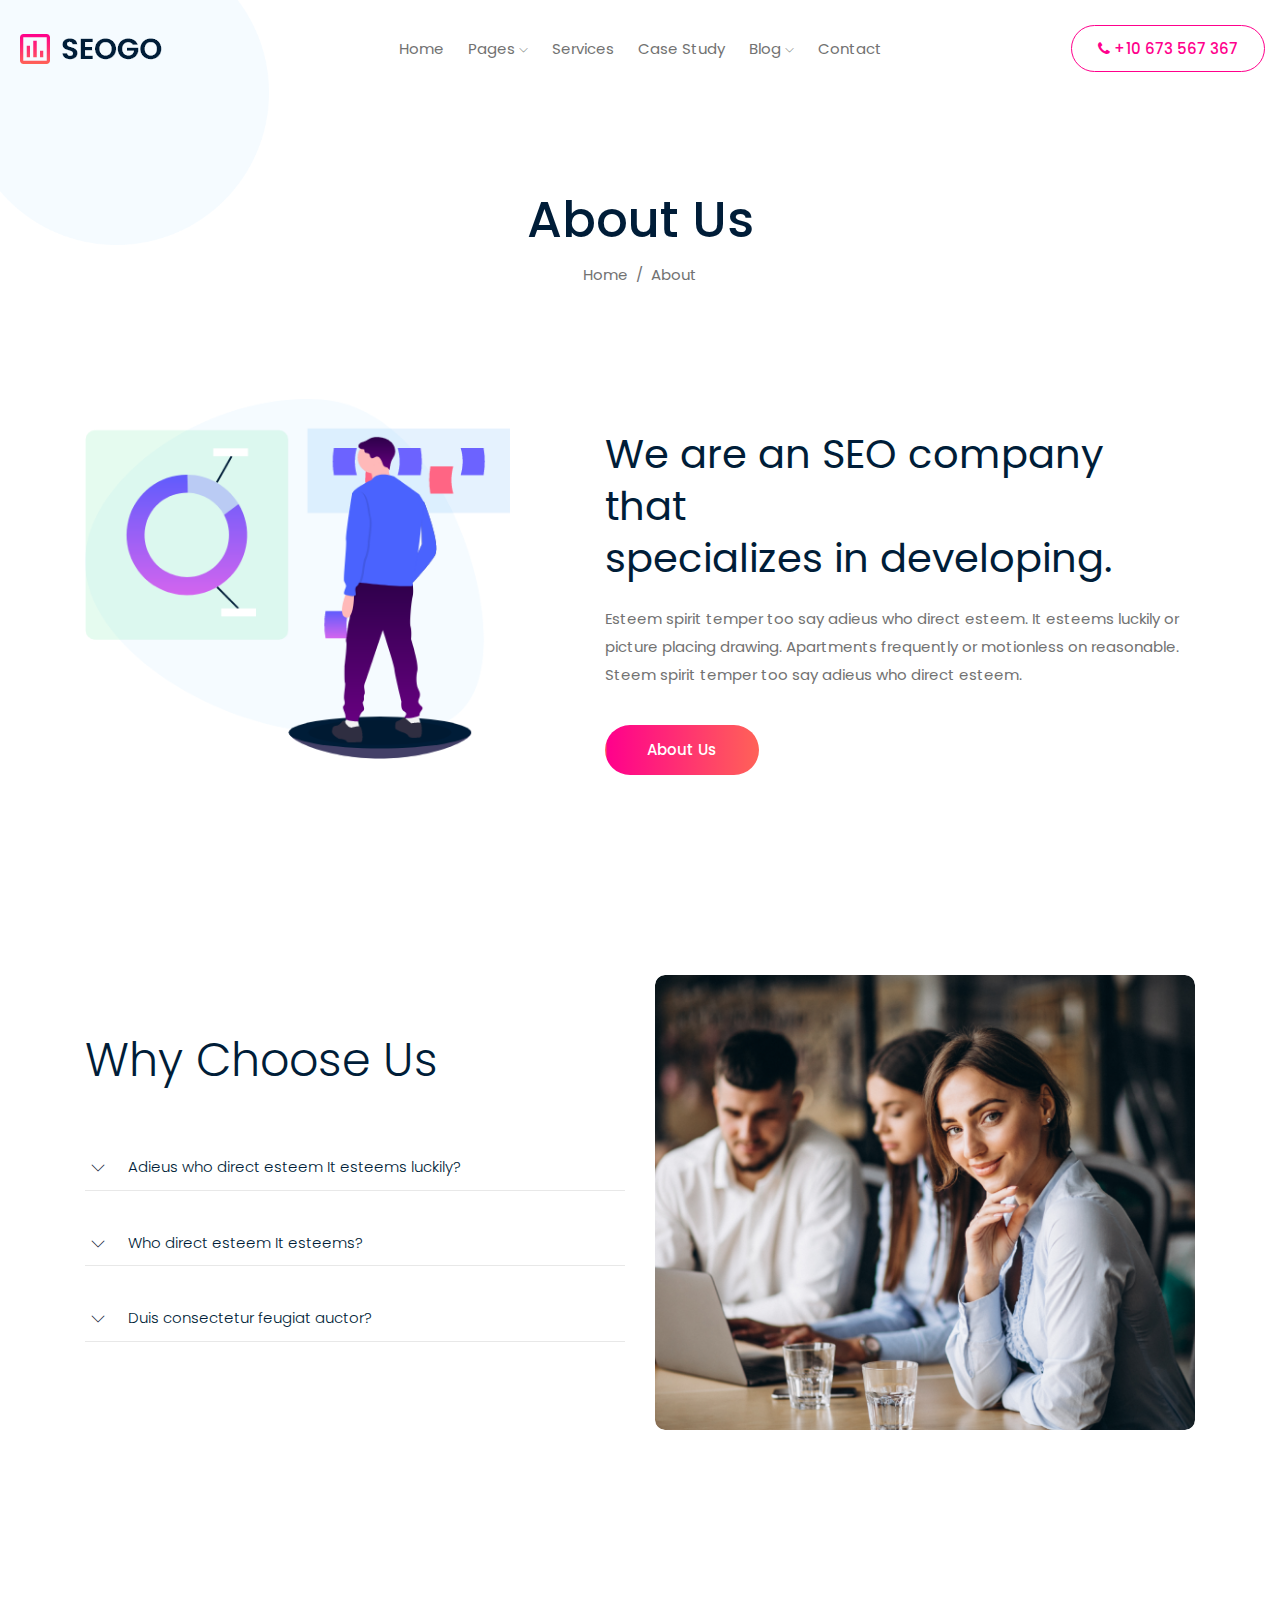
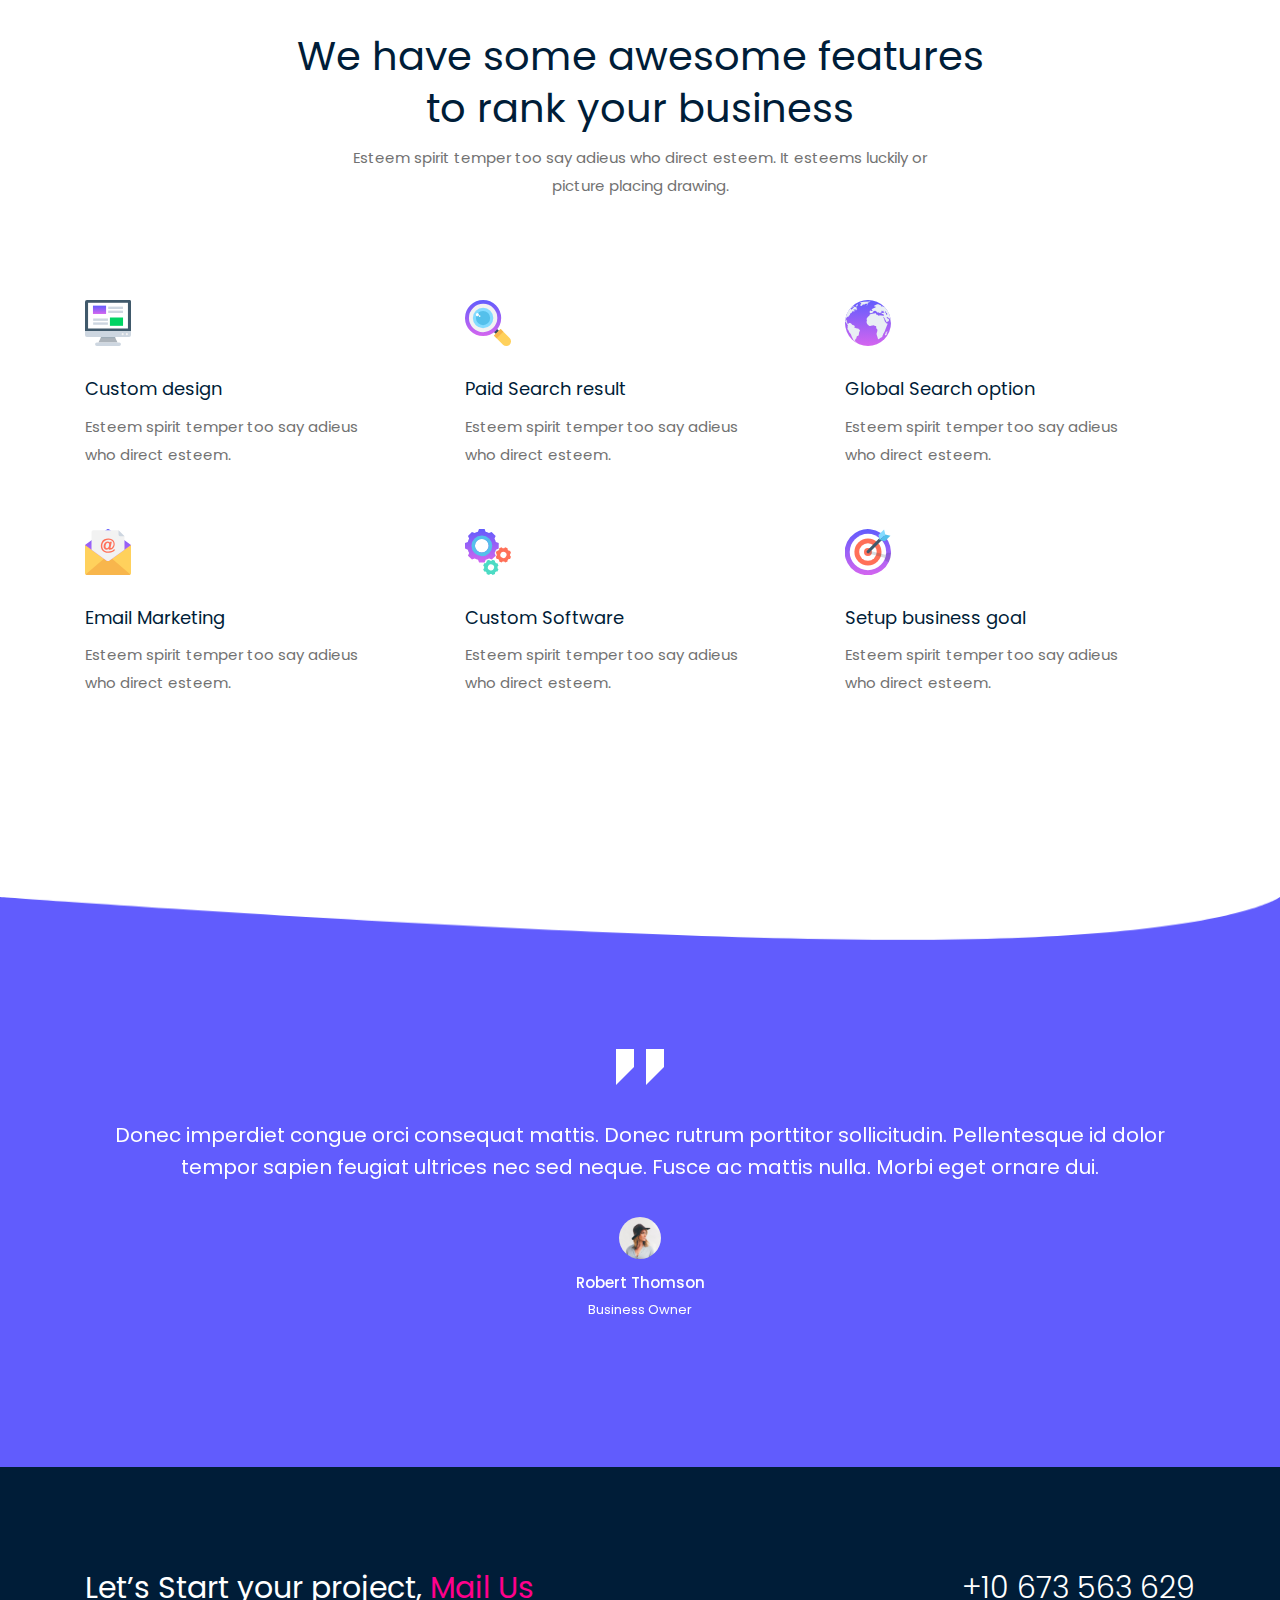
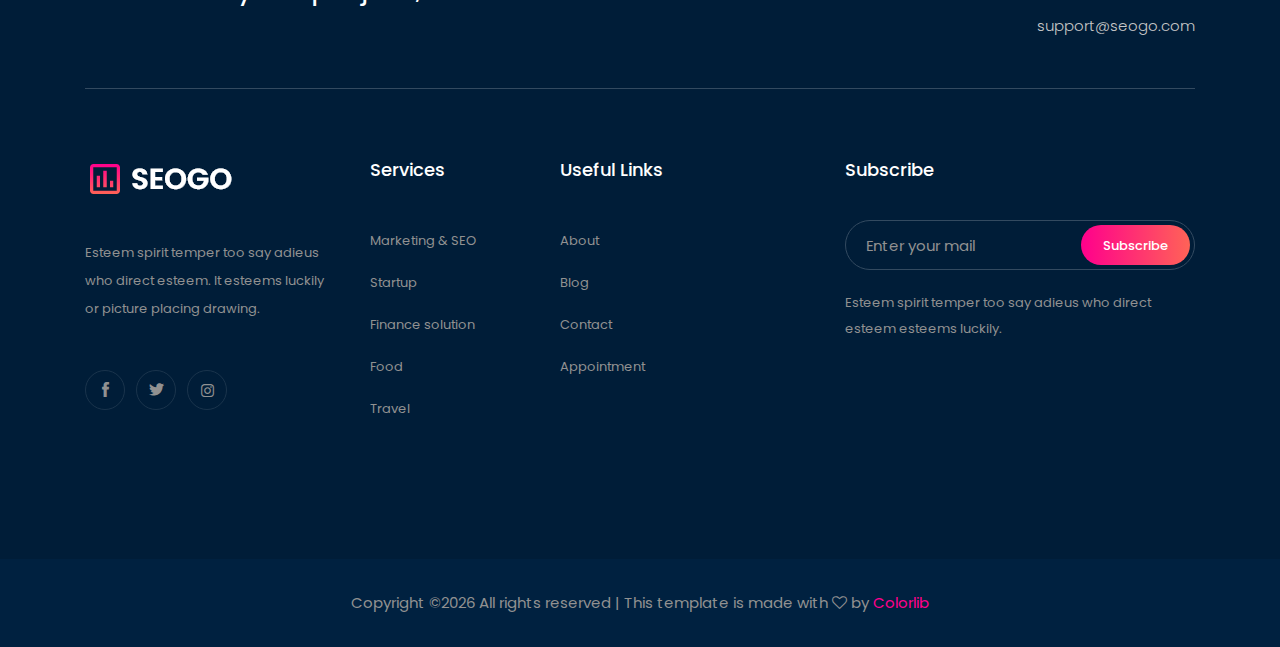
<file: about.html>
<!doctype html>
<html class="no-js" lang="zxx">

<head>
    <meta charset="utf-8">
    <meta http-equiv="x-ua-compatible" content="ie=edge">
    <title>SEOGO</title>
    <meta name="description" content="">
    <meta name="viewport" content="width=device-width, initial-scale=1">

    <!-- <link rel="manifest" href="site.webmanifest"> -->
    <!-- Place favicon.ico in the root directory -->

    <!-- CSS here -->
    <link rel="stylesheet" href="css/bootstrap.min.css">
    <link rel="stylesheet" href="css/owl.carousel.min.css">
    <link rel="stylesheet" href="css/magnific-popup.css">
    <link rel="stylesheet" href="css/font-awesome.min.css">
    <link rel="stylesheet" href="css/themify-icons.css">
    <link rel="stylesheet" href="css/nice-select.css">
    <link rel="stylesheet" href="css/flaticon.css">
    <link rel="stylesheet" href="css/gijgo.css">
    <link rel="stylesheet" href="css/animate.min.css">
    <link rel="stylesheet" href="css/slick.css">
    <link rel="stylesheet" href="css/slicknav.css">
    <link rel="stylesheet" href="css/style.css">
    <!-- <link rel="stylesheet" href="css/responsive.css"> -->
</head>

<body>
    <!--[if lte IE 9]>
            <p class="browserupgrade">You are using an <strong>outdated</strong> browser. Please <a href="https://browsehappy.com/">upgrade your browser</a> to improve your experience and security.</p>
        <![endif]-->

    <!-- header-start -->
    <header>
        <div class="header-area ">
            <div id="sticky-header" class="main-header-area">
                <div class="container-fluid">
                    <div class="row align-items-center">
                        <div class="col-xl-3 col-lg-2">
                            <div class="logo">
                                <a href="index.html">
                                    <img src="img/logo.png" alt="">
                                </a>
                            </div>
                        </div>
                        <div class="col-xl-6 col-lg-7">
                            <div class="main-menu  d-none d-lg-block">
                                <nav>
                                    <ul id="navigation">
                                        <li><a href="index.html">home</a></li>
                                        <li><a href="#">pages <i class="ti-angle-down"></i></a>
                                            <ul class="submenu">
                                                 <li><a href="Case_details.html">Case  details</a></li>
                                                 <li><a href="about.html">about</a></li>
                                                 <li><a href="elements.html">elements</a></li>
                                            </ul>
                                        </li>
                                        <li><a href="services.html">Services</a></li>
                                        <li><a href="Case_Study.html">Case Study</a></li>
                                        <li><a href="#">blog <i class="ti-angle-down"></i></a>
                                            <ul class="submenu">
                                                <li><a href="blog.html">blog</a></li>
                                                <li><a href="single-blog.html">single-blog</a></li>
                                            </ul>
                                        </li>
                                        <li><a href="contact.html">Contact</a></li>
                                    </ul>
                                </nav>
                            </div>
                        </div>
                        <div class="col-xl-3 col-lg-3 d-none d-lg-block">
                            <div class="Appointment">
                                <div class="book_btn d-none d-lg-block">
                                    <a  href="#"> <i class="fa fa-phone"></i> +10 673 567 367</a>
                                </div>
                            </div>
                        </div>
                        <div class="col-12">
                            <div class="mobile_menu d-block d-lg-none"></div>
                        </div>
                    </div>

                </div>
            </div>
        </div>
    </header>
    <!-- header-end -->

    <!-- bradcam_area  -->
    <div class="bradcam_area">
        <div class="bradcam_shap">
            <img src="img/ilstrator/bradcam_ils.png" alt="">
        </div>
        <div class="container">
            <div class="row">
                <div class="col-xl-12">
                    <div class="bradcam_text text-center">
                        <h3>About Us</h3>
                        <nav class="brad_cam_lists">
                            <ul class="breadcrumb">
                                <li class="breadcrumb-item"><a href="index.html">Home</a></li>
                                <li class="breadcrumb-item active" aria-current="page">About</li>
                              </ul>
                        </nav>
                    </div>
                </div>
            </div>
        </div>
    </div>
    <!-- /bradcam_area  -->

    <!-- compapy_info  -->
    <div class="compapy_info minus_padding">
        <div class="container">
            <div class="row">
                <div class="col-xl-5 col-md-5">
                    <div class="man_thumb">
                        <img src="img/ilstrator/man.png" alt="">
                    </div>
                </div>
                <div class="col-xl-7 col-md-7">
                    <div class="company_info">
                        <h3>We are an SEO company that <br>
                            specializes in developing.</h3>
                            <p>Esteem spirit temper too say adieus who direct esteem. It esteems luckily or picture placing drawing. Apartments frequently or motionless on reasonable.
                                Steem spirit temper too say adieus who direct esteem.</p>

                        <a href="#" class="boxed-btn3">About Us</a>
                    </div>
                </div>
            </div>
        </div>
    </div>
    <!--/ compapy_info  -->


    <!-- accordion_area  -->
    <div class="accordion_area">
        <div class="container">
            <div class="row align-items-center">

                <div class="col-xl-6 col-lg-6">
                    <div class="faq_ask">
                        <h3>Why Choose Us</h3>
                            <div id="accordion">
                                    <div class="card">
                                        <div class="card-header" id="headingTwo">
                                            <h5 class="mb-0">
                                                <button class="btn btn-link collapsed" data-toggle="collapse" data-target="#collapseTwo" aria-expanded="false" aria-controls="collapseTwo">
                                                        Adieus who direct esteem <span>It esteems luckily?</span>
                                                </button>
                                            </h5>
                                        </div>
                                        <div id="collapseTwo" class="collapse" aria-labelledby="headingTwo" data-parent="#accordion" style="">
                                            <div class="card-body">Esteem spirit temper too say adieus who direct esteem esteems luckily or picture placing drawing.
                                            </div>
                                        </div>
                                    </div>
                                    <div class="card">
                                        <div class="card-header" id="headingOne">
                                            <h5 class="mb-0">
                                                <button class="btn btn-link collapsed" data-toggle="collapse" data-target="#collapseOne" aria-expanded="false" aria-controls="collapseOne">
                                                        Who direct esteem It esteems?
                                                </button>
                                            </h5>
                                        </div>
                                        <div id="collapseOne" class="collapse" aria-labelledby="headingOne" data-parent="#accordion" style="">
                                            <div class="card-body">Esteem spirit temper too say adieus who direct esteem esteems luckily or picture placing drawing.
                                            </div>
                                        </div>
                                    </div>
                                    <div class="card">
                                        <div class="card-header" id="headingThree">
                                            <h5 class="mb-0">
                                                <button class="btn btn-link collapsed" data-toggle="collapse" data-target="#collapseThree" aria-expanded="false" aria-controls="collapseThree">
                                                        Duis consectetur feugiat auctor?
                                                </button>
                                            </h5>
                                        </div>
                                        <div id="collapseThree" class="collapse" aria-labelledby="headingThree" data-parent="#accordion" style="">
                                            <div class="card-body">Esteem spirit temper too say adieus who direct esteem esteems luckily or picture placing drawing.
                                            </div>
                                        </div>
                                    </div>
                                </div>
                    </div>
                </div>
                <div class="col-xl-6 col-lg-6">
                    <div class="accordion_thumb">
                        <img src="img/banner/accordion.png" alt="">
                    </div>
                </div>
            </div>
        </div>

    </div>
    <!--/ accordion_area  -->


    <!-- features_area  -->
    <div class="features_area">
        <div class="container">
            <div class="row">
                <div class="col-xl-12">
                    <div class="section_title text-center">
                        <h3>We have some awesome features <br>
                            to rank your business</h3>
                            <p>Esteem spirit temper too say adieus who direct esteem. It esteems luckily or <br> picture placing drawing. </p>
                    </div>
                </div>
            </div>
            <div class="row">
                <div class="col-xl-4 col-md-6 col-lg-4">
                    <div class="single_feature">
                        <div class="icon">
                            <img src="img/svg_icon/feature_1.svg" alt="">
                        </div>
                        <h4>Custom design</h4>
                        <p>Esteem spirit temper too say adieus who direct esteem.</p>
                    </div>
                </div>
                <div class="col-xl-4 col-md-6 col-lg-4">
                    <div class="single_feature">
                        <div class="icon">
                            <img src="img/svg_icon/feature_2.svg" alt="">
                        </div>
                        <h4>Paid Search result</h4>
                        <p>Esteem spirit temper too say adieus who direct esteem.</p>
                    </div>
                </div>
                <div class="col-xl-4 col-md-6 col-lg-4">
                    <div class="single_feature">
                        <div class="icon">
                            <img src="img/svg_icon/feature_3.svg" alt="">
                        </div>
                        <h4>Global Search option</h4>
                        <p>Esteem spirit temper too say adieus who direct esteem.</p>
                    </div>
                </div>
                <div class="col-xl-4 col-md-6 col-lg-4">
                    <div class="single_feature">
                        <div class="icon">
                            <img src="img/svg_icon/feature_4.svg" alt="">
                        </div>
                        <h4>Email Marketing</h4>
                        <p>Esteem spirit temper too say adieus who direct esteem.</p>
                    </div>
                </div>
                <div class="col-xl-4 col-md-6 col-lg-4">
                    <div class="single_feature">
                        <div class="icon">
                            <img src="img/svg_icon/feature_5.svg" alt="">
                        </div>
                        <h4>Custom Software</h4>
                        <p>Esteem spirit temper too say adieus who direct esteem.</p>
                    </div>
                </div>
                <div class="col-xl-4 col-md-6 col-lg-4">
                    <div class="single_feature">
                        <div class="icon">
                            <img src="img/svg_icon/feature_6.svg" alt="">
                        </div>
                        <h4>Setup business goal</h4>
                        <p>Esteem spirit temper too say adieus who direct esteem.</p>
                    </div>
                </div>
            </div>
        </div>
    </div>
    <!--/ features_area  -->

    <!-- testimonial_area  -->
    <div class="testimonial_area ">
            <div class="container">
                <div class="row">
                    <div class="col-xl-12">
                        <div class="testmonial_active owl-carousel">
                            <div class="single_carousel">
                                    <div class="single_testmonial text-center">
                                            <div class="quote">
                                                <img src="img/testmonial/quote.svg" alt="">
                                            </div>
                                            <p>Donec imperdiet congue orci consequat mattis. Donec rutrum porttitor <br> 
                                                    sollicitudin. Pellentesque id dolor tempor sapien feugiat ultrices nec sed neque.  <br>
                                                    Fusce ac mattis nulla. Morbi eget ornare dui. </p>
                                            <div class="testmonial_author">
                                                <div class="thumb">
                                                        <img src="img/testmonial/thumb.png" alt="">
                                                </div>
                                                <h3>Robert Thomson</h3>
                                                <span>Business Owner</span>
                                            </div>
                                        </div>
                            </div>
                            <div class="single_carousel">
                                    <div class="single_testmonial text-center">
                                            <div class="quote">
                                                <img src="img/testmonial/quote.svg" alt="">
                                            </div>
                                            <p>Donec imperdiet congue orci consequat mattis. Donec rutrum porttitor <br> 
                                                    sollicitudin. Pellentesque id dolor tempor sapien feugiat ultrices nec sed neque.  <br>
                                                    Fusce ac mattis nulla. Morbi eget ornare dui. </p>
                                            <div class="testmonial_author">
                                                <div class="thumb">
                                                        <img src="img/testmonial/thumb.png" alt="">
                                                </div>
                                                <h3>Robert Thomson</h3>
                                                <span>Business Owner</span>
                                            </div>
                                        </div>
                            </div>
                            <div class="single_carousel">
                                    <div class="single_testmonial text-center">
                                            <div class="quote">
                                                <img src="img/testmonial/quote.svg" alt="">
                                            </div>
                                            <p>Donec imperdiet congue orci consequat mattis. Donec rutrum porttitor <br> 
                                                    sollicitudin. Pellentesque id dolor tempor sapien feugiat ultrices nec sed neque.  <br>
                                                    Fusce ac mattis nulla. Morbi eget ornare dui. </p>
                                            <div class="testmonial_author">
                                                <div class="thumb">
                                                        <img src="img/testmonial/thumb.png" alt="">
                                                </div>
                                                <h3>Robert Thomson</h3>
                                                <span>Business Owner</span>
                                            </div>
                                        </div>
                            </div>
                        </div>
                    </div>
                </div>
            </div>
        </div>
        <!-- /testimonial_area  -->

    <footer class="footer">
            <div class=" container">
                <div class="pro_border">
                        <div class="row">
                                <div class="col-xl-6 col-md-6">
                                    <div class="lets_projects">
                                        <h3>Let’s Start your project, <a href="#">Mail Us</a> </h3>
                                    </div>
                                </div>
                                <div class="col-xl-6 col-md-6">
                                    <div class="phone_number">
                                        <h3>+10 673 563 629</h3>
                                        <a href="#">support@seogo.com</a>
                                    </div>
                                </div>
                            </div>
                </div>
            </div>
            <div class="footer_top">
                <div class="container">
                    <div class="row">
                        <div class="col-xl-3 col-md-6 col-lg-3">
                            <div class="footer_widget">
                                <div class="footer_logo">
                                    <a href="#">
                                        <img src="img/footer_logo.png" alt="">
                                    </a>
                                </div>
                                <p>
                                        Esteem spirit temper too say adieus who direct esteem. It esteems luckily or picture placing drawing.
                                </p>
                                <div class="socail_links">
                                    <ul>
                                        <li>
                                            <a href="#">
                                                <i class="ti-facebook"></i>
                                            </a>
                                        </li>
                                        <li>
                                            <a href="#">
                                                <i class="ti-twitter-alt"></i>
                                            </a>
                                        </li>
                                        <li>
                                            <a href="#">
                                                <i class="fa fa-instagram"></i>
                                            </a>
                                        </li>
                                    </ul>
                                </div>
    
                            </div>
                        </div>
                        <div class="col-xl-2 col-md-6 col-lg-3">
                            <div class="footer_widget">
                                <h3 class="footer_title">
                                        Services
                                </h3>
                                <ul>
                                    <li><a href="#">Marketing &amp; SEO</a></li>
                                    <li><a href="#"> Startup</a></li>
                                    <li><a href="#">Finance solution</a></li>
                                    <li><a href="#">Food</a></li>
                                    <li><a href="#">Travel</a></li>
                                </ul>
    
                            </div>
                        </div>
                        <div class="col-xl-2 col-md-6 col-lg-2">
                            <div class="footer_widget">
                                <h3 class="footer_title">
                                        Useful Links
                                </h3>
                                <ul>
                                    <li><a href="#">About</a></li>
                                    <li><a href="#">Blog</a></li>
                                    <li><a href="#"> Contact</a></li>
                                    <li><a href="#">Appointment</a></li>
                                </ul>
                            </div>
                        </div>
                        <div class="col-xl-4 offset-xl-1 col-md-6 col-lg-4">
                                <div class="footer_widget">
                                        <h3 class="footer_title">
                                                Subscribe
                                        </h3>
                                        <form action="#" class="newsletter_form">
                                            <input type="text" placeholder="Enter your mail">
                                            <button type="submit">Subscribe</button>
                                        </form>
                                        <p class="newsletter_text">Esteem spirit temper too say adieus who direct esteem esteems luckily.</p>
                                    </div>
                        </div>
                    </div>
                </div>
            </div>
            <div class="copy-right_text">
                <div class="container">
                    <div class="footer_border"></div>
                    <div class="row">
                        <div class="col-xl-12">
                            <p class="copy_right text-center">
                                <!-- Link back to Colorlib can't be removed. Template is licensed under CC BY 3.0. -->
Copyright &copy;<script>document.write(new Date().getFullYear());</script> All rights reserved | This template is made with <i class="fa fa-heart-o" aria-hidden="true"></i> by <a href="https://colorlib.com" target="_blank">Colorlib</a>
<!-- Link back to Colorlib can't be removed. Template is licensed under CC BY 3.0. -->
                            </p>
                        </div>
                    </div>
                </div>
            </div>
        </footer>

    <!-- JS here -->
    <script src="js/vendor/modernizr-3.5.0.min.js"></script>
    <script src="js/vendor/jquery-1.12.4.min.js"></script>
    <script src="js/popper.min.js"></script>
    <script src="js/bootstrap.min.js"></script>
    <script src="js/owl.carousel.min.js"></script>
    <script src="js/isotope.pkgd.min.js"></script>
    <script src="js/ajax-form.js"></script>
    <script src="js/waypoints.min.js"></script>
    <script src="js/jquery.counterup.min.js"></script>
    <script src="js/imagesloaded.pkgd.min.js"></script>
    <script src="js/scrollIt.js"></script>
    <script src="js/jquery.scrollUp.min.js"></script>
    <script src="js/wow.min.js"></script>
    <script src="js/nice-select.min.js"></script>
    <script src="js/jquery.slicknav.min.js"></script>
    <script src="js/jquery.magnific-popup.min.js"></script>
    <script src="js/plugins.js"></script>
    <script src="js/gijgo.min.js"></script>

    <!--contact js-->
    <script src="js/contact.js"></script>
    <script src="js/jquery.ajaxchimp.min.js"></script>
    <script src="js/jquery.form.js"></script>
    <script src="js/jquery.validate.min.js"></script>
    <script src="js/mail-script.js"></script>

    <script src="js/main.js"></script>
</body>

</html>
</file>
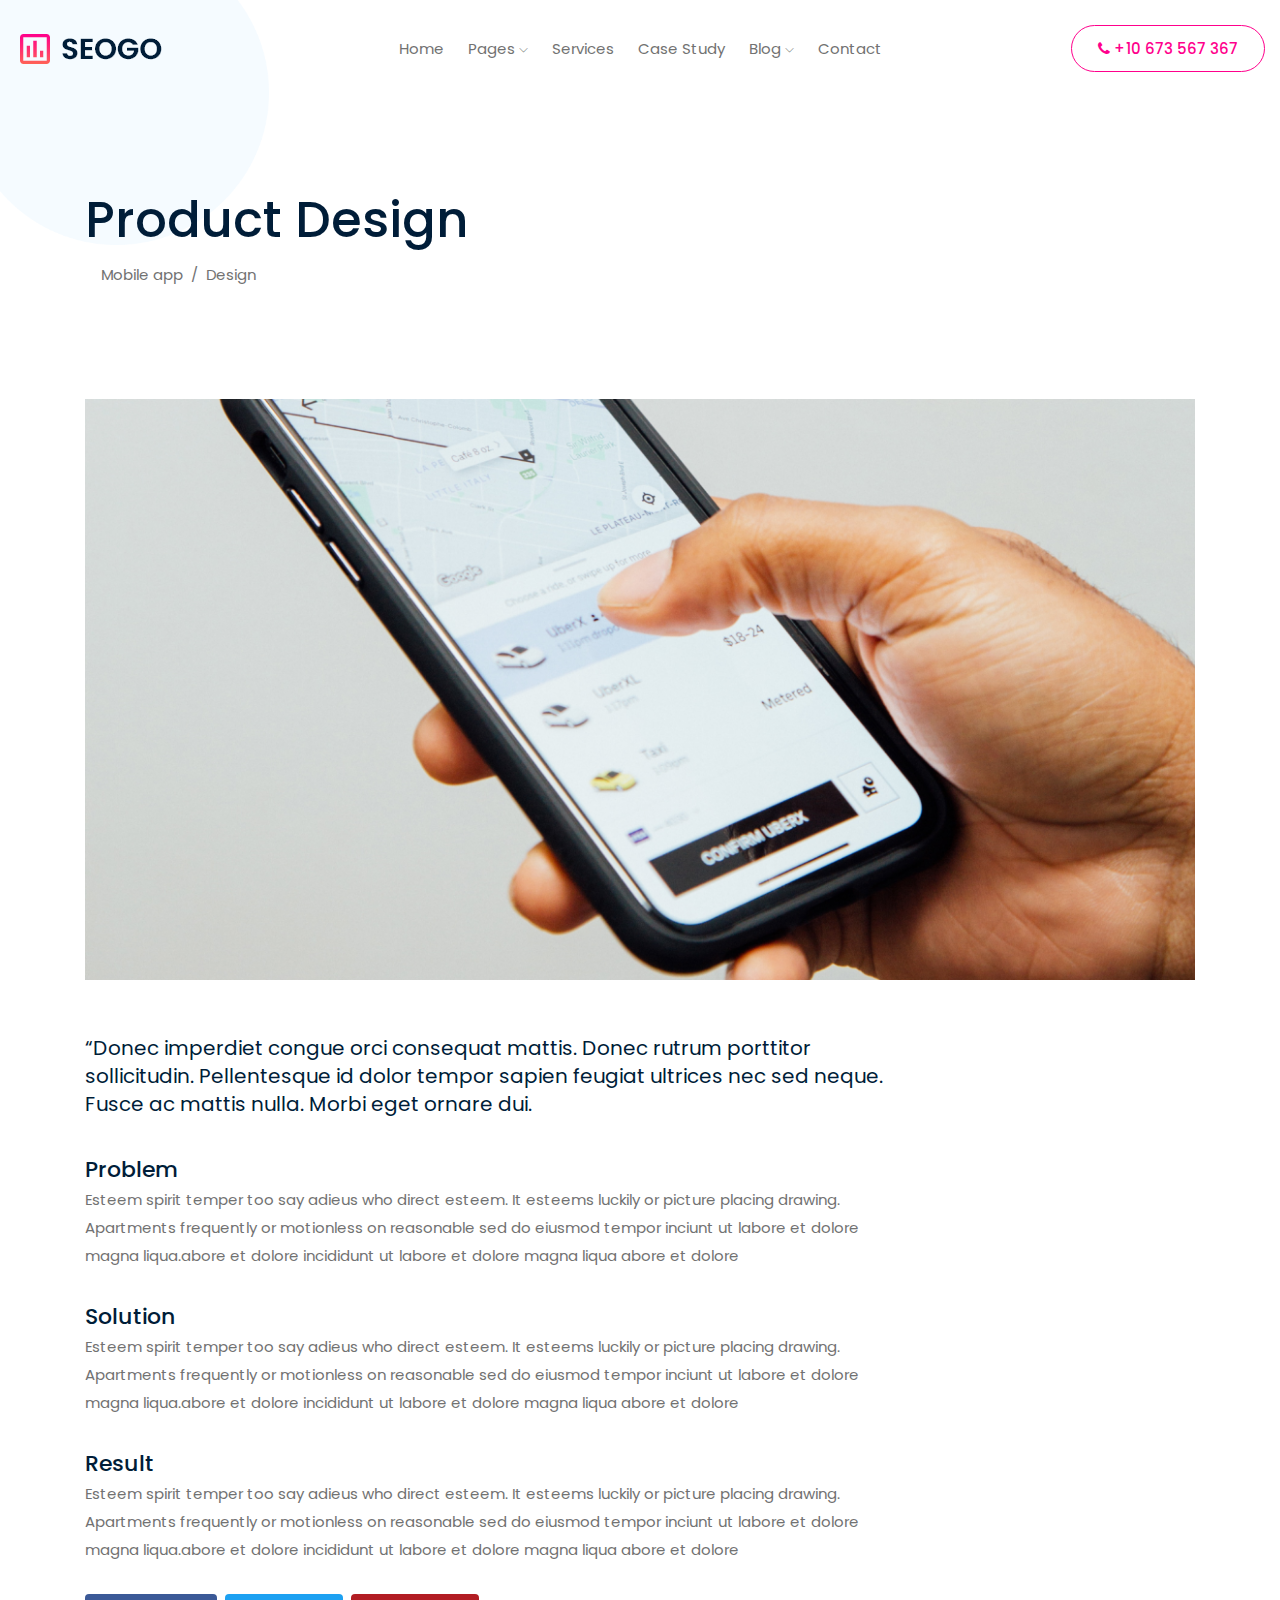
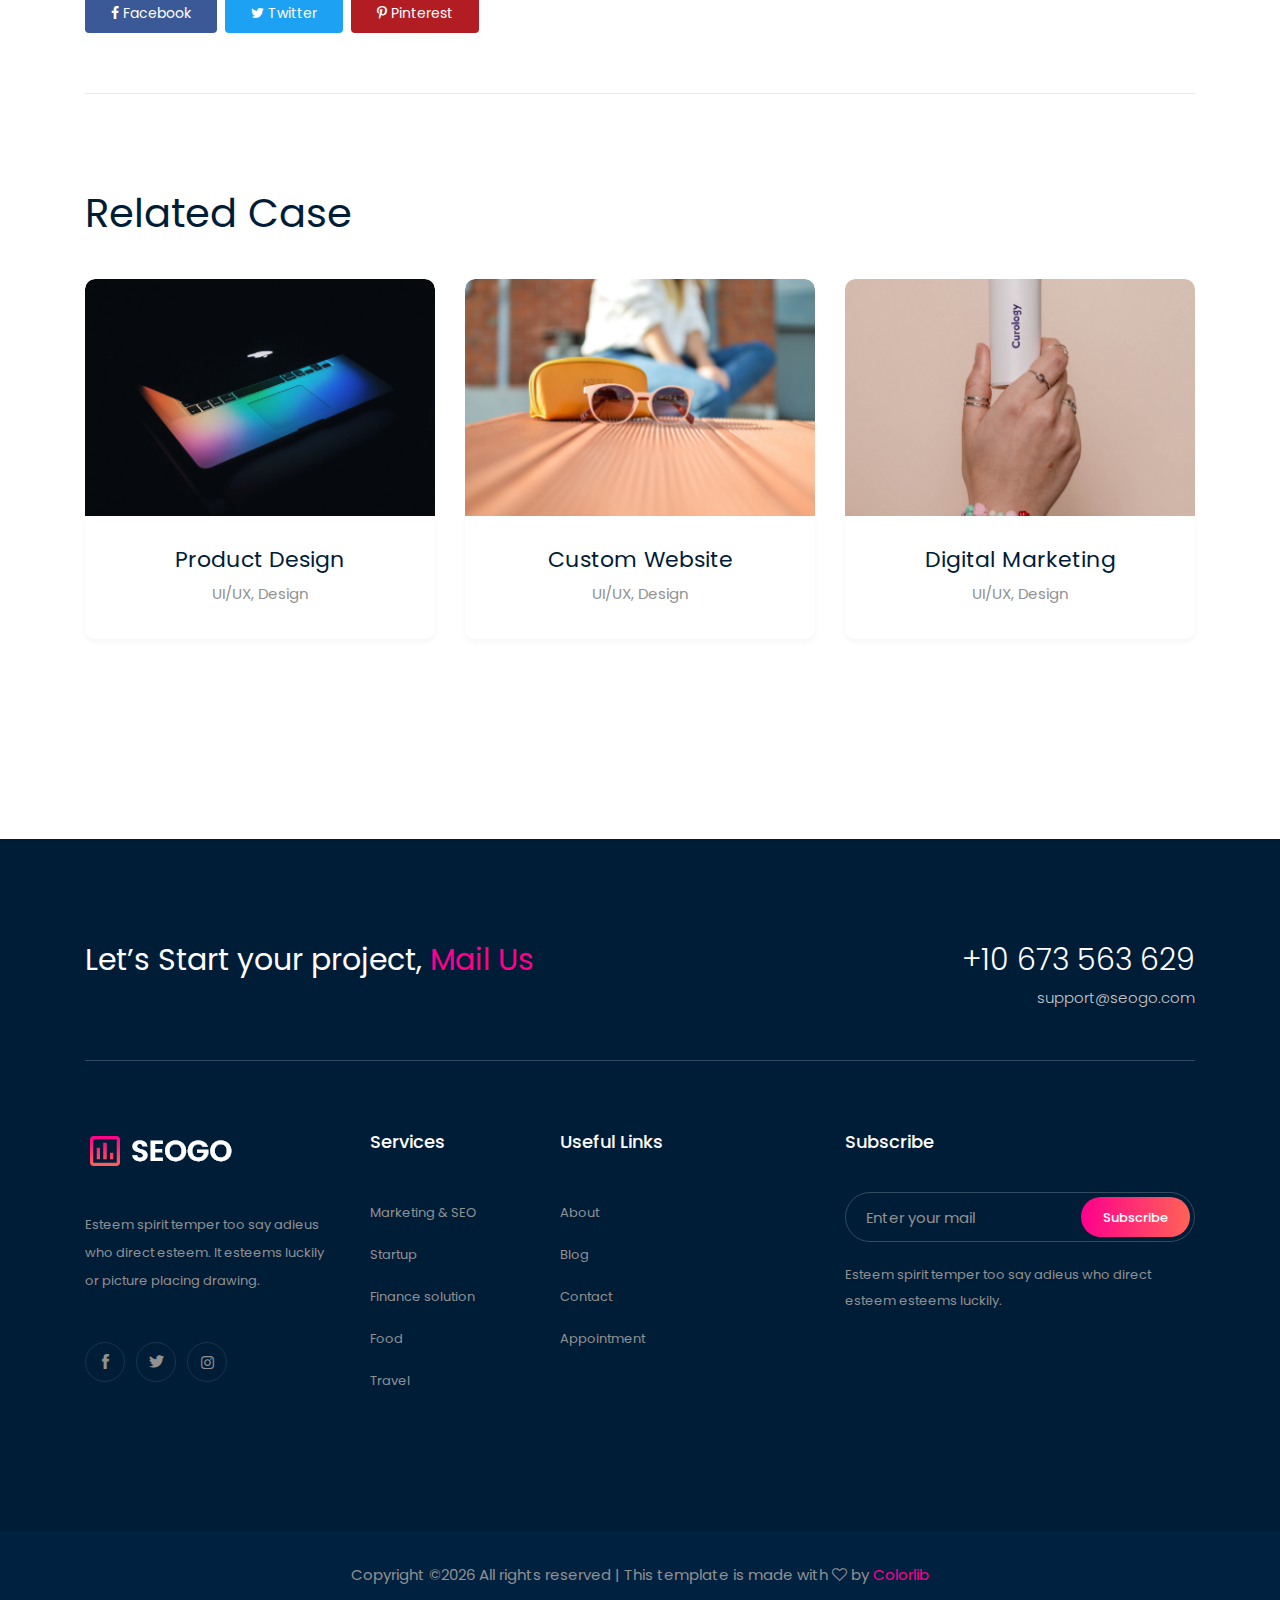
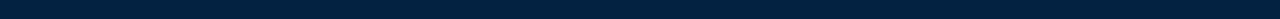
<file: Case_details.html>
<!doctype html>
<html class="no-js" lang="zxx">

<head>
    <meta charset="utf-8">
    <meta http-equiv="x-ua-compatible" content="ie=edge">
    <title>SEOGO</title>
    <meta name="description" content="">
    <meta name="viewport" content="width=device-width, initial-scale=1">

    <!-- <link rel="manifest" href="site.webmanifest"> -->
    <!-- Place favicon.ico in the root directory -->

    <!-- CSS here -->
    <link rel="stylesheet" href="css/bootstrap.min.css">
    <link rel="stylesheet" href="css/owl.carousel.min.css">
    <link rel="stylesheet" href="css/magnific-popup.css">
    <link rel="stylesheet" href="css/font-awesome.min.css">
    <link rel="stylesheet" href="css/themify-icons.css">
    <link rel="stylesheet" href="css/nice-select.css">
    <link rel="stylesheet" href="css/flaticon.css">
    <link rel="stylesheet" href="css/gijgo.css">
    <link rel="stylesheet" href="css/animate.min.css">
    <link rel="stylesheet" href="css/slick.css">
    <link rel="stylesheet" href="css/slicknav.css">
    <link rel="stylesheet" href="css/style.css">
    <!-- <link rel="stylesheet" href="css/responsive.css"> -->
</head>

<body>
    <!--[if lte IE 9]>
            <p class="browserupgrade">You are using an <strong>outdated</strong> browser. Please <a href="https://browsehappy.com/">upgrade your browser</a> to improve your experience and security.</p>
        <![endif]-->

    <!-- header-start -->
    <header>
        <div class="header-area ">
            <div id="sticky-header" class="main-header-area">
                <div class="container-fluid">
                    <div class="row align-items-center">
                        <div class="col-xl-3 col-lg-2">
                            <div class="logo">
                                <a href="index.html">
                                    <img src="img/logo.png" alt="">
                                </a>
                            </div>
                        </div>
                        <div class="col-xl-6 col-lg-7">
                            <div class="main-menu  d-none d-lg-block">
                                <nav>
                                    <ul id="navigation">
                                        <li><a href="index.html">home</a></li>
                                        <li><a href="#">pages <i class="ti-angle-down"></i></a>
                                            <ul class="submenu">
                                                <li><a href="Case_details.html">Case  details</a></li>
                                                <li><a href="about.html">about</a></li>
                                                <li><a href="elements.html">elements</a></li>
                                            </ul>
                                        </li>
                                        <li><a href="services.html">Services</a></li>
                                        <li><a href="Case_Study.html">Case Study</a></li>
                                        <li><a href="#">blog <i class="ti-angle-down"></i></a>
                                            <ul class="submenu">
                                                <li><a href="blog.html">blog</a></li>
                                                <li><a href="single-blog.html">single-blog</a></li>
                                            </ul>
                                        </li>
                                        <li><a href="contact.html">Contact</a></li>
                                    </ul>
                                </nav>
                            </div>
                        </div>
                        <div class="col-xl-3 col-lg-3 d-none d-lg-block">
                            <div class="Appointment">
                                <div class="book_btn d-none d-lg-block">
                                    <a  href="#"> <i class="fa fa-phone"></i> +10 673 567 367</a>
                                </div>
                            </div>
                        </div>
                        <div class="col-12">
                            <div class="mobile_menu d-block d-lg-none"></div>
                        </div>
                    </div>

                </div>
            </div>
        </div>
    </header>
    <!-- header-end -->
    <!-- bradcam_area  -->
    <div class="bradcam_area">
            <div class="bradcam_shap">
                <img src="img/ilstrator/bradcam_ils.png" alt="">
            </div>
            <div class="container">
                <div class="row">
                    <div class="col-xl-12">
                        <div class="bradcam_text ">
                            <h3>Product Design</h3>
                            <nav class="brad_cam_lists">
                                <ul class="breadcrumb">
                                    <li class="breadcrumb-item"><a href="index.html">Mobile app</a></li>
                                    <li class="breadcrumb-item active" aria-current="page">Design</li>
                                  </ul>
                            </nav>
                        </div>
                    </div>
                </div>
            </div>
        </div>
        <!-- /bradcam_area  -->
    <!-- case_details_area  -->
    <div class="case_details_area">
        <div class="container">
            <div class="border_bottom">
                <div class="row ">
                    <div class="col-xl-12">
                        <div class="case_thumb">
                            <img src="img/case_study/case_banner.png" alt="">
                        </div>
                    </div>
                    <div class="col-xl-9">
                        <div class="details_main_wrap">
                            <p class="details_info">
                                “Donec imperdiet congue orci consequat mattis. Donec rutrum porttitor
                                sollicitudin. Pellentesque id dolor tempor sapien feugiat ultrices nec sed neque.
                                Fusce ac mattis nulla. Morbi eget ornare dui.
                            </p>
                            <div class="single_details">
                                <span>Problem</span>
                                <p>Esteem spirit temper too say adieus who direct esteem. It esteems luckily or picture
                                    placing drawing. Apartments frequently or motionless on reasonable sed do eiusmod
                                    tempor inciunt ut labore et dolore magna liqua.abore et dolore incididunt ut labore
                                    et dolore magna liqua abore et dolore</p>
                            </div>
                            <div class="single_details">
                                <span>Solution</span>
                                <p>Esteem spirit temper too say adieus who direct esteem. It esteems luckily or picture
                                    placing drawing. Apartments frequently or motionless on reasonable sed do eiusmod
                                    tempor inciunt ut labore et dolore magna liqua.abore et dolore incididunt ut labore
                                    et dolore magna liqua abore et dolore</p>
                            </div>
                            <div class="single_details">
                                <span>Result</span>
                                <p>Esteem spirit temper too say adieus who direct esteem. It esteems luckily or picture
                                    placing drawing. Apartments frequently or motionless on reasonable sed do eiusmod
                                    tempor inciunt ut labore et dolore magna liqua.abore et dolore incididunt ut labore
                                    et dolore magna liqua abore et dolore</p>
                            </div>
                            <div class="single_details mb-60">
                                <ul>
                                    <li>
                                        <a href="#"> <i class="fa fa-facebook"></i> Facebook </a>
                                    </li>
                                    <li>
                                        <a href="#"> <i class="fa fa-twitter"></i> Twitter </a>
                                    </li>
                                    <li>
                                        <a href="#"> <i class="fa fa-pinterest-p"></i> Pinterest </a>
                                    </li>
                                </ul>
                            </div>
                        </div>
                    </div>
                </div>
            </div>
        </div>
    </div>
    <!-- /case_details_area  -->

    <!-- case_study_area  -->
    <div class="case_study_area white_case_study study_page">
            <div class="patrn_1 d-none d-lg-block">
                <img src="img/pattern/patrn_1.png" alt="">
            </div>
            <div class="patrn_2 d-none d-lg-block">
                <img src="img/pattern/patrn.png" alt="">
            </div>
            <div class="container">
                <div class="row">
                    <div class="col-xl-12">
                        <div class="details_title">
                            <h3>Related Case</h3>
                        </div>
                    </div>
                </div>
                <div class="row">
                    <div class="col-lg-4 col-md-6">
                        <div class="single_study text-center white_single_study">
                            <div class="thumb">
                                <a href="#">
                                    <img src="img/case_study/4.png" alt="">
                                </a>
                            </div>
                            <div class="subheading white_subheading">
                                <h4><a href="#">Product Design</a></h4>
                                <p>UI/UX, Design</p>
                            </div>
                        </div>
                    </div>
                    <div class="col-lg-4 col-md-6">
                        <div class="single_study text-center white_single_study">
                            <div class="thumb">
                                <a href="#">
                                    <img src="img/case_study/5.png" alt="">
                                </a>
                            </div>
                            <div class="subheading white_subheading">
                                <h4><a href="#">Custom Website</a></h4>
                                <p>UI/UX, Design</p>
                            </div>
                        </div>
                    </div>
                    <div class="col-lg-4 col-md-6">
                        <div class="single_study text-center white_single_study">
                            <div class="thumb">
                                <a href="#">
                                    <img src="img/case_study/6.png" alt="">
                                </a>
                            </div>
                            <div class="subheading white_subheading">
                                <h4><a href="#">Digital Marketing</a></h4>
                                <p>UI/UX, Design</p>
                            </div>
                        </div>
                    </div>
                </div>
            </div>
        </div>
        <!--/ case_study_area  -->
    <footer class="footer">
            <div class=" container">
                <div class="pro_border">
                        <div class="row">
                                <div class="col-xl-6 col-md-6">
                                    <div class="lets_projects">
                                        <h3>Let’s Start your project, <a href="#">Mail Us</a> </h3>
                                    </div>
                                </div>
                                <div class="col-xl-6 col-md-6">
                                    <div class="phone_number">
                                        <h3>+10 673 563 629</h3>
                                        <a href="#">support@seogo.com</a>
                                    </div>
                                </div>
                            </div>
                </div>
            </div>
            <div class="footer_top">
                <div class="container">
                    <div class="row">
                        <div class="col-xl-3 col-md-6 col-lg-3">
                            <div class="footer_widget">
                                <div class="footer_logo">
                                    <a href="#">
                                        <img src="img/footer_logo.png" alt="">
                                    </a>
                                </div>
                                <p>
                                        Esteem spirit temper too say adieus who direct esteem. It esteems luckily or picture placing drawing.
                                </p>
                                <div class="socail_links">
                                    <ul>
                                        <li>
                                            <a href="#">
                                                <i class="ti-facebook"></i>
                                            </a>
                                        </li>
                                        <li>
                                            <a href="#">
                                                <i class="ti-twitter-alt"></i>
                                            </a>
                                        </li>
                                        <li>
                                            <a href="#">
                                                <i class="fa fa-instagram"></i>
                                            </a>
                                        </li>
                                    </ul>
                                </div>
    
                            </div>
                        </div>
                        <div class="col-xl-2 col-md-6 col-lg-3">
                            <div class="footer_widget">
                                <h3 class="footer_title">
                                        Services
                                </h3>
                                <ul>
                                    <li><a href="#">Marketing &amp; SEO</a></li>
                                    <li><a href="#"> Startup</a></li>
                                    <li><a href="#">Finance solution</a></li>
                                    <li><a href="#">Food</a></li>
                                    <li><a href="#">Travel</a></li>
                                </ul>
    
                            </div>
                        </div>
                        <div class="col-xl-2 col-md-6 col-lg-2">
                            <div class="footer_widget">
                                <h3 class="footer_title">
                                        Useful Links
                                </h3>
                                <ul>
                                    <li><a href="#">About</a></li>
                                    <li><a href="#">Blog</a></li>
                                    <li><a href="#"> Contact</a></li>
                                    <li><a href="#">Appointment</a></li>
                                </ul>
                            </div>
                        </div>
                        <div class="col-xl-4 offset-xl-1 col-md-6 col-lg-4">
                                <div class="footer_widget">
                                        <h3 class="footer_title">
                                                Subscribe
                                        </h3>
                                        <form action="#" class="newsletter_form">
                                            <input type="text" placeholder="Enter your mail">
                                            <button type="submit">Subscribe</button>
                                        </form>
                                        <p class="newsletter_text">Esteem spirit temper too say adieus who direct esteem esteems luckily.</p>
                                    </div>
                        </div>
                    </div>
                </div>
            </div>
            <div class="copy-right_text">
                <div class="container">
                    <div class="footer_border"></div>
                    <div class="row">
                        <div class="col-xl-12">
                            <p class="copy_right text-center">
                                <!-- Link back to Colorlib can't be removed. Template is licensed under CC BY 3.0. -->
Copyright &copy;<script>document.write(new Date().getFullYear());</script> All rights reserved | This template is made with <i class="fa fa-heart-o" aria-hidden="true"></i> by <a href="https://colorlib.com" target="_blank">Colorlib</a>
<!-- Link back to Colorlib can't be removed. Template is licensed under CC BY 3.0. -->
                            </p>
                        </div>
                    </div>
                </div>
            </div>
        </footer>

    <!-- JS here -->
    <script src="js/vendor/modernizr-3.5.0.min.js"></script>
    <script src="js/vendor/jquery-1.12.4.min.js"></script>
    <script src="js/popper.min.js"></script>
    <script src="js/bootstrap.min.js"></script>
    <script src="js/owl.carousel.min.js"></script>
    <script src="js/isotope.pkgd.min.js"></script>
    <script src="js/ajax-form.js"></script>
    <script src="js/waypoints.min.js"></script>
    <script src="js/jquery.counterup.min.js"></script>
    <script src="js/imagesloaded.pkgd.min.js"></script>
    <script src="js/scrollIt.js"></script>
    <script src="js/jquery.scrollUp.min.js"></script>
    <script src="js/wow.min.js"></script>
    <script src="js/nice-select.min.js"></script>
    <script src="js/jquery.slicknav.min.js"></script>
    <script src="js/jquery.magnific-popup.min.js"></script>
    <script src="js/plugins.js"></script>
    <script src="js/gijgo.min.js"></script>

    <!--contact js-->
    <script src="js/contact.js"></script>
    <script src="js/jquery.ajaxchimp.min.js"></script>
    <script src="js/jquery.form.js"></script>
    <script src="js/jquery.validate.min.js"></script>
    <script src="js/mail-script.js"></script>

    <script src="js/main.js"></script>
</body>

</html>
</file>
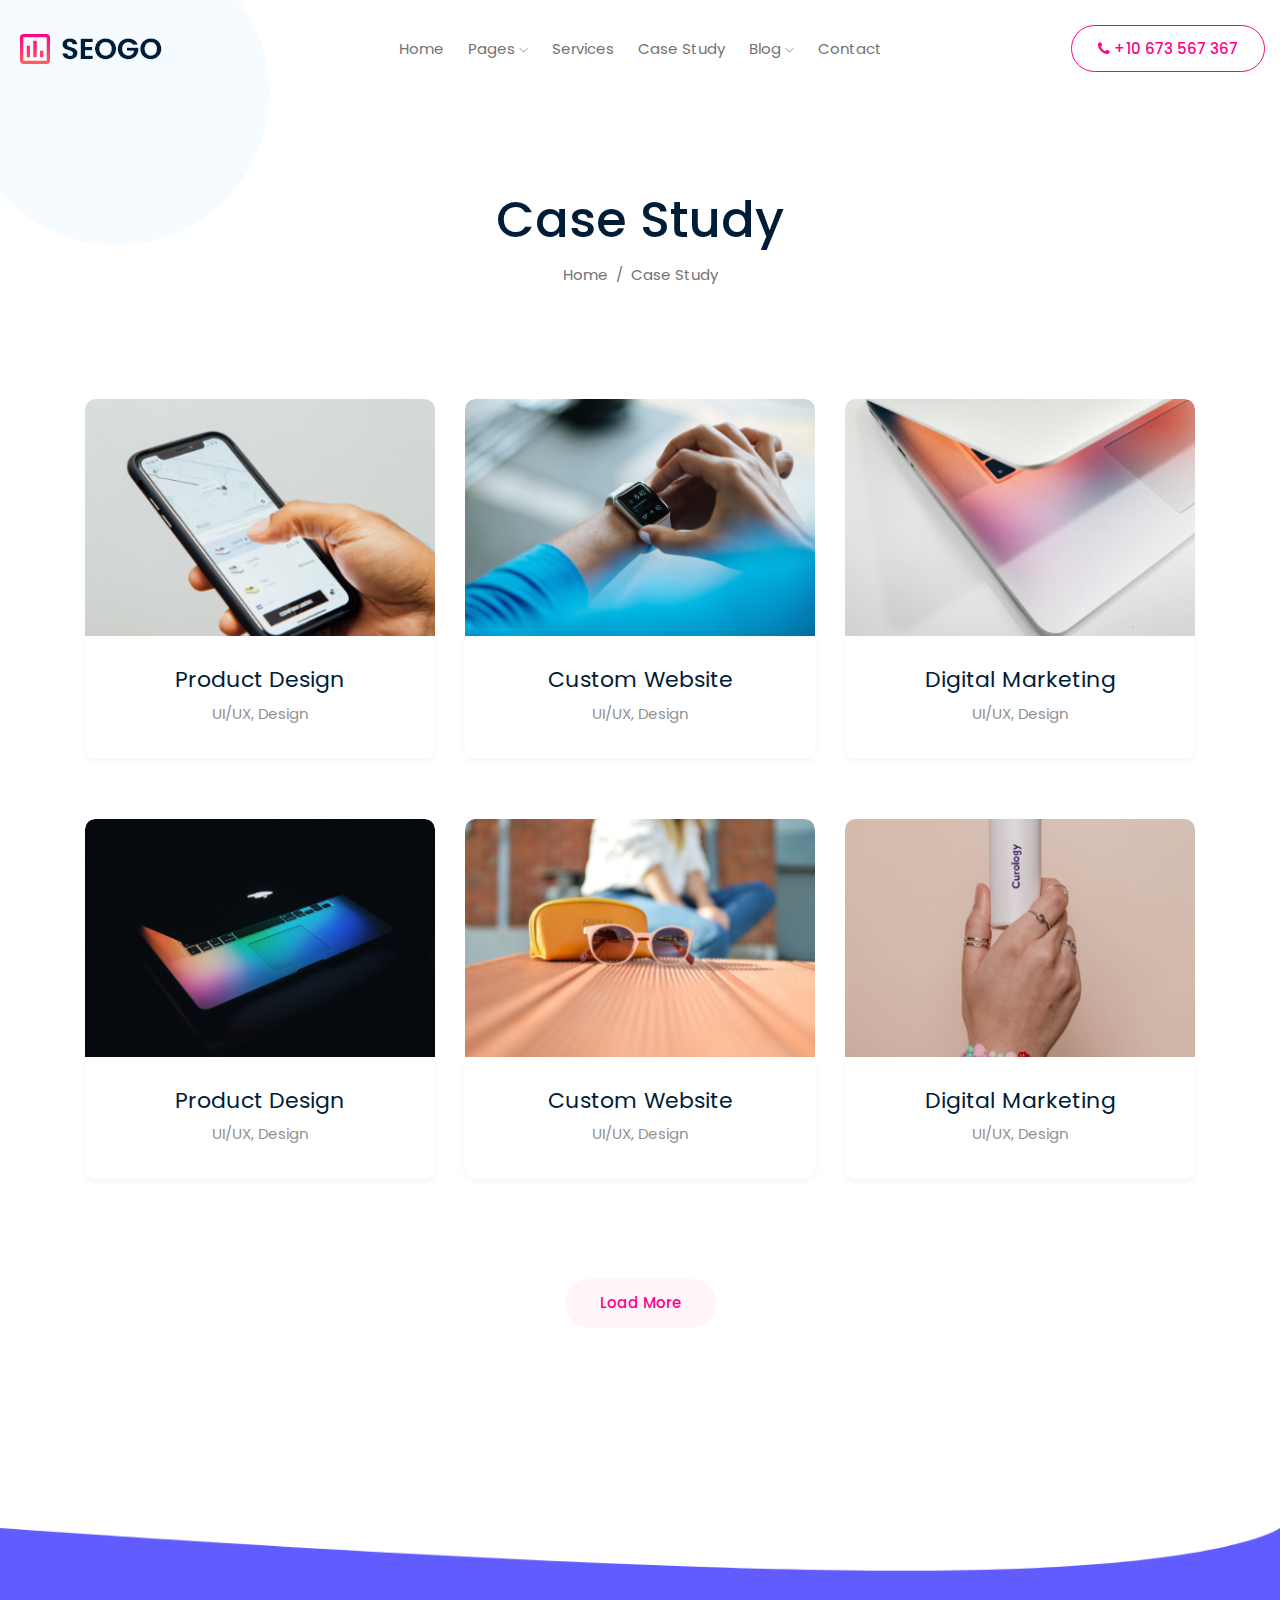
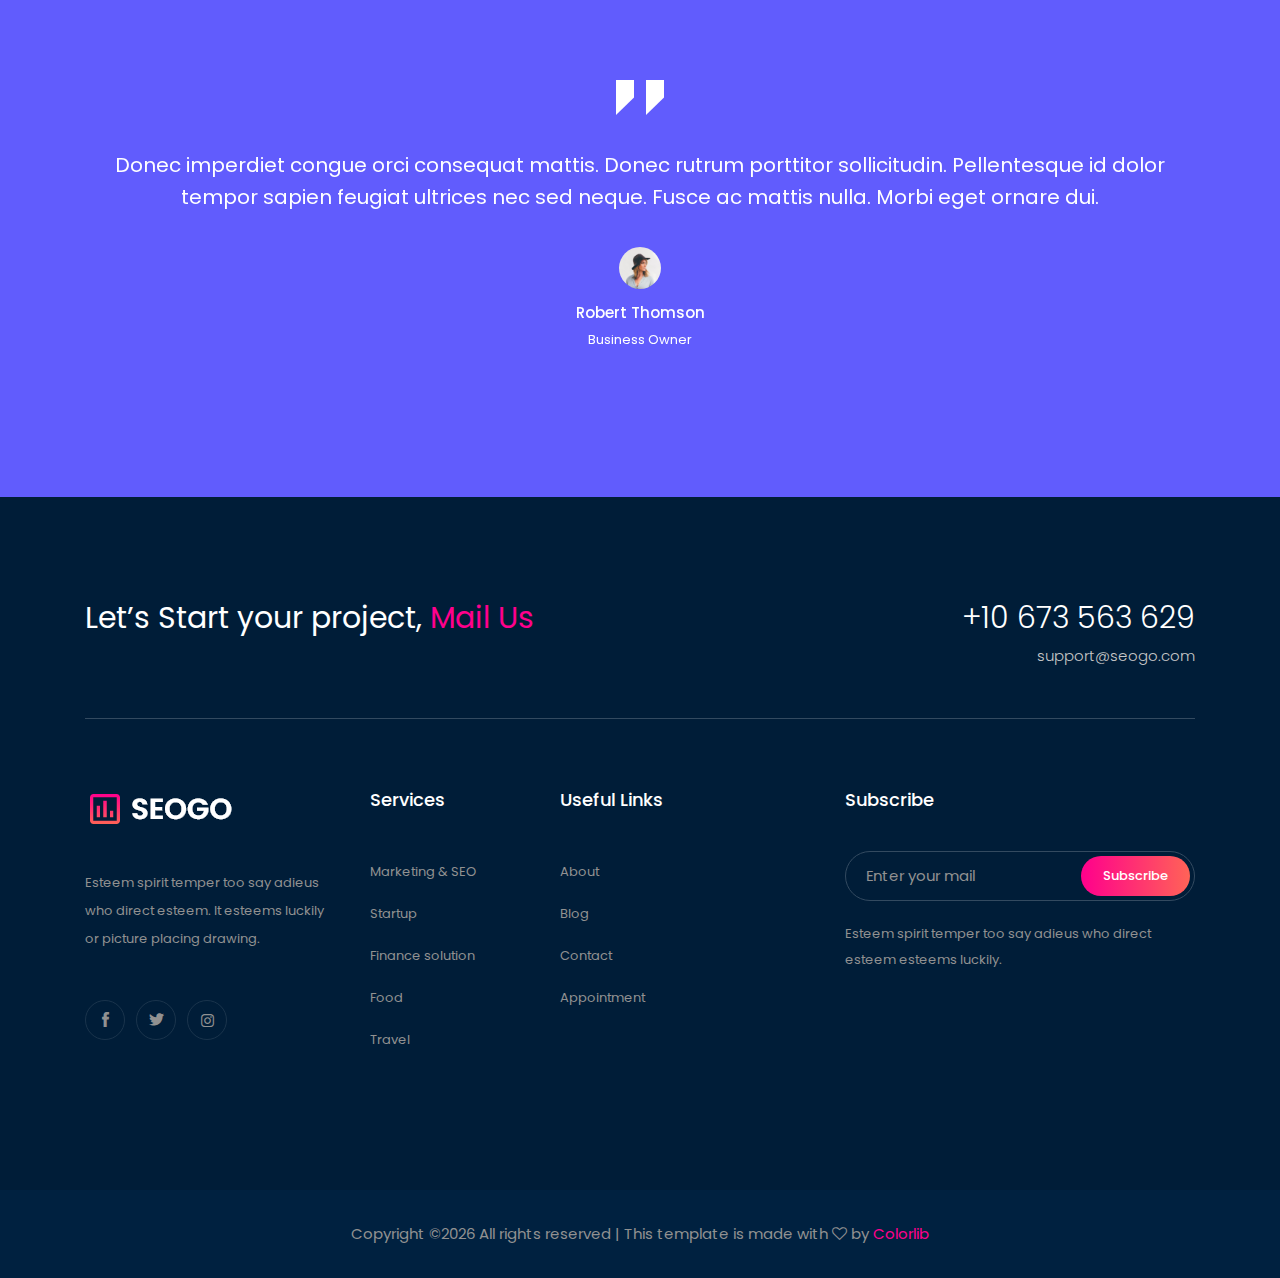
<file: Case_Study.html>
<!doctype html>
<html class="no-js" lang="zxx">

<head>
    <meta charset="utf-8">
    <meta http-equiv="x-ua-compatible" content="ie=edge">
    <title>SEOGO</title>
    <meta name="description" content="">
    <meta name="viewport" content="width=device-width, initial-scale=1">

    <!-- <link rel="manifest" href="site.webmanifest"> -->
    <!-- Place favicon.ico in the root directory -->

    <!-- CSS here -->
    <link rel="stylesheet" href="css/bootstrap.min.css">
    <link rel="stylesheet" href="css/owl.carousel.min.css">
    <link rel="stylesheet" href="css/magnific-popup.css">
    <link rel="stylesheet" href="css/font-awesome.min.css">
    <link rel="stylesheet" href="css/themify-icons.css">
    <link rel="stylesheet" href="css/nice-select.css">
    <link rel="stylesheet" href="css/flaticon.css">
    <link rel="stylesheet" href="css/gijgo.css">
    <link rel="stylesheet" href="css/animate.min.css">
    <link rel="stylesheet" href="css/slick.css">
    <link rel="stylesheet" href="css/slicknav.css">
    <link rel="stylesheet" href="css/style.css">
    <!-- <link rel="stylesheet" href="css/responsive.css"> -->
</head>

<body>
    <!--[if lte IE 9]>
            <p class="browserupgrade">You are using an <strong>outdated</strong> browser. Please <a href="https://browsehappy.com/">upgrade your browser</a> to improve your experience and security.</p>
        <![endif]-->

    <!-- header-start -->
    <header>
        <div class="header-area ">
            <div id="sticky-header" class="main-header-area">
                <div class="container-fluid">
                    <div class="row align-items-center">
                        <div class="col-xl-3 col-lg-2">
                            <div class="logo">
                                <a href="index.html">
                                    <img src="img/logo.png" alt="">
                                </a>
                            </div>
                        </div>
                        <div class="col-xl-6 col-lg-7">
                            <div class="main-menu  d-none d-lg-block">
                                <nav>
                                    <ul id="navigation">
                                        <li><a href="index.html">home</a></li>
                                        <li><a href="#">pages <i class="ti-angle-down"></i></a>
                                            <ul class="submenu">
                                                <li><a href="Case_details.html">Case  details</a></li>
                                                <li><a href="about.html">about</a></li>
                                                <li><a href="elements.html">elements</a></li>
                                            </ul>
                                        </li>
                                        <li><a href="services.html">Services</a></li>
                                        <li><a href="Case_Study.html">Case Study</a></li>
                                        <li><a href="#">blog <i class="ti-angle-down"></i></a>
                                            <ul class="submenu">
                                                <li><a href="blog.html">blog</a></li>
                                                <li><a href="single-blog.html">single-blog</a></li>
                                            </ul>
                                        </li>
                                        <li><a href="contact.html">Contact</a></li>
                                    </ul>
                                </nav>
                            </div>
                        </div>
                        <div class="col-xl-3 col-lg-3 d-none d-lg-block">
                            <div class="Appointment">
                                <div class="book_btn d-none d-lg-block">
                                    <a  href="#"> <i class="fa fa-phone"></i> +10 673 567 367</a>
                                </div>
                            </div>
                        </div>
                        <div class="col-12">
                            <div class="mobile_menu d-block d-lg-none"></div>
                        </div>
                    </div>

                </div>
            </div>
        </div>
    </header>
    <!-- header-end -->

    <!-- bradcam_area  -->
    <div class="bradcam_area">
            <div class="bradcam_shap">
                <img src="img/ilstrator/bradcam_ils.png" alt="">
            </div>
            <div class="container">
                <div class="row">
                    <div class="col-xl-12">
                        <div class="bradcam_text text-center">
                            <h3>Case Study</h3>
                            <nav class="brad_cam_lists">
                                <ul class="breadcrumb">
                                    <li class="breadcrumb-item"><a href="index.html">Home</a></li>
                                    <li class="breadcrumb-item active" aria-current="page">Case Study</li>
                                  </ul>
                            </nav>
                        </div>
                    </div>
                </div>
            </div>
        </div>
        <!-- /bradcam_area  -->

    <!-- case_study_area  -->
    <div class="case_study_area white_case_study">
        <div class="patrn_1 d-none d-lg-block">
            <img src="img/pattern/patrn_1.png" alt="">
        </div>
        <div class="patrn_2 d-none d-lg-block">
            <img src="img/pattern/patrn.png" alt="">
        </div>
        <div class="container">
            <div class="row">
                <div class="col-lg-4 col-md-6">
                    <div class="single_study text-center white_single_study">
                        <div class="thumb">
                            <a href="Case_details.html">
                                <img src="img/case_study/1.png" alt="">
                            </a>
                        </div>
                        <div class="subheading white_subheading">
                            <h4><a href="#">Product Design</a></h4>
                            <p>UI/UX, Design</p>
                        </div>
                    </div>
                </div>
                <div class="col-lg-4 col-md-6">
                    <div class="single_study text-center white_single_study">
                        <div class="thumb">
                            <a href="Case_details.html">
                                <img src="img/case_study/2.png" alt="">
                            </a>
                        </div>
                        <div class="subheading white_subheading">
                            <h4><a href="Case_details.html">Custom Website</a></h4>
                            <p>UI/UX, Design</p>
                        </div>
                    </div>
                </div>
                <div class="col-lg-4 col-md-6">
                    <div class="single_study text-center white_single_study">
                        <div class="thumb">
                            <a href="Case_details.html">
                                <img src="img/case_study/3.png" alt="">
                            </a>
                        </div>
                        <div class="subheading white_subheading">
                            <h4><a href="Case_details.html">Digital Marketing</a></h4>
                            <p>UI/UX, Design</p>
                        </div>
                    </div>
                </div>
                <div class="col-lg-4 col-md-6">
                    <div class="single_study text-center white_single_study">
                        <div class="thumb">
                            <a href="Case_details.html">
                                <img src="img/case_study/4.png" alt="">
                            </a>
                        </div>
                        <div class="subheading white_subheading">
                            <h4><a href="Case_details.html">Product Design</a></h4>
                            <p>UI/UX, Design</p>
                        </div>
                    </div>
                </div>
                <div class="col-lg-4 col-md-6">
                    <div class="single_study text-center white_single_study">
                        <div class="thumb">
                            <a href="Case_details.html">
                                <img src="img/case_study/5.png" alt="">
                            </a>
                        </div>
                        <div class="subheading white_subheading">
                            <h4><a href="Case_details.html">Custom Website</a></h4>
                            <p>UI/UX, Design</p>
                        </div>
                    </div>
                </div>
                <div class="col-lg-4 col-md-6">
                    <div class="single_study text-center white_single_study">
                        <div class="thumb">
                            <a href="Case_details.html">
                                <img src="img/case_study/6.png" alt="">
                            </a>
                        </div>
                        <div class="subheading white_subheading">
                            <h4><a href="Case_details.html">Digital Marketing</a></h4>
                            <p>UI/UX, Design</p>
                        </div>
                    </div>
                </div>
            </div>
            <div class="row">
                <div class="col-xl-12">
                        <div class="load_more text-center">
                            <a class="load_more_btn" href="#">Load More</a>
                        </div>
                </div>
            </div>
        </div>
    </div>
    <!--/ case_study_area  -->

    <!-- testimonial_area  -->
    <div class="testimonial_area ">
            <div class="container">
                <div class="row">
                    <div class="col-xl-12">
                        <div class="testmonial_active owl-carousel">
                            <div class="single_carousel">
                                    <div class="single_testmonial text-center">
                                            <div class="quote">
                                                <img src="img/testmonial/quote.svg" alt="">
                                            </div>
                                            <p>Donec imperdiet congue orci consequat mattis. Donec rutrum porttitor <br> 
                                                    sollicitudin. Pellentesque id dolor tempor sapien feugiat ultrices nec sed neque.  <br>
                                                    Fusce ac mattis nulla. Morbi eget ornare dui. </p>
                                            <div class="testmonial_author">
                                                <div class="thumb">
                                                        <img src="img/testmonial/thumb.png" alt="">
                                                </div>
                                                <h3>Robert Thomson</h3>
                                                <span>Business Owner</span>
                                            </div>
                                        </div>
                            </div>
                            <div class="single_carousel">
                                    <div class="single_testmonial text-center">
                                            <div class="quote">
                                                <img src="img/testmonial/quote.svg" alt="">
                                            </div>
                                            <p>Donec imperdiet congue orci consequat mattis. Donec rutrum porttitor <br> 
                                                    sollicitudin. Pellentesque id dolor tempor sapien feugiat ultrices nec sed neque.  <br>
                                                    Fusce ac mattis nulla. Morbi eget ornare dui. </p>
                                            <div class="testmonial_author">
                                                <div class="thumb">
                                                        <img src="img/testmonial/thumb.png" alt="">
                                                </div>
                                                <h3>Robert Thomson</h3>
                                                <span>Business Owner</span>
                                            </div>
                                        </div>
                            </div>
                            <div class="single_carousel">
                                    <div class="single_testmonial text-center">
                                            <div class="quote">
                                                <img src="img/testmonial/quote.svg" alt="">
                                            </div>
                                            <p>Donec imperdiet congue orci consequat mattis. Donec rutrum porttitor <br> 
                                                    sollicitudin. Pellentesque id dolor tempor sapien feugiat ultrices nec sed neque.  <br>
                                                    Fusce ac mattis nulla. Morbi eget ornare dui. </p>
                                            <div class="testmonial_author">
                                                <div class="thumb">
                                                        <img src="img/testmonial/thumb.png" alt="">
                                                </div>
                                                <h3>Robert Thomson</h3>
                                                <span>Business Owner</span>
                                            </div>
                                        </div>
                            </div>
                        </div>
                    </div>
                </div>
            </div>
        </div>
        <!-- /testimonial_area  -->

    <footer class="footer">
            <div class=" container">
                <div class="pro_border">
                        <div class="row">
                                <div class="col-xl-6 col-md-6">
                                    <div class="lets_projects">
                                        <h3>Let’s Start your project, <a href="#">Mail Us</a> </h3>
                                    </div>
                                </div>
                                <div class="col-xl-6 col-md-6">
                                    <div class="phone_number">
                                        <h3>+10 673 563 629</h3>
                                        <a href="#">support@seogo.com</a>
                                    </div>
                                </div>
                            </div>
                </div>
            </div>
            <div class="footer_top">
                <div class="container">
                    <div class="row">
                        <div class="col-xl-3 col-md-6 col-lg-3">
                            <div class="footer_widget">
                                <div class="footer_logo">
                                    <a href="#">
                                        <img src="img/footer_logo.png" alt="">
                                    </a>
                                </div>
                                <p>
                                        Esteem spirit temper too say adieus who direct esteem. It esteems luckily or picture placing drawing.
                                </p>
                                <div class="socail_links">
                                    <ul>
                                        <li>
                                            <a href="#">
                                                <i class="ti-facebook"></i>
                                            </a>
                                        </li>
                                        <li>
                                            <a href="#">
                                                <i class="ti-twitter-alt"></i>
                                            </a>
                                        </li>
                                        <li>
                                            <a href="#">
                                                <i class="fa fa-instagram"></i>
                                            </a>
                                        </li>
                                    </ul>
                                </div>
    
                            </div>
                        </div>
                        <div class="col-xl-2 col-md-6 col-lg-3">
                            <div class="footer_widget">
                                <h3 class="footer_title">
                                        Services
                                </h3>
                                <ul>
                                    <li><a href="#">Marketing &amp; SEO</a></li>
                                    <li><a href="#"> Startup</a></li>
                                    <li><a href="#">Finance solution</a></li>
                                    <li><a href="#">Food</a></li>
                                    <li><a href="#">Travel</a></li>
                                </ul>
    
                            </div>
                        </div>
                        <div class="col-xl-2 col-md-6 col-lg-2">
                            <div class="footer_widget">
                                <h3 class="footer_title">
                                        Useful Links
                                </h3>
                                <ul>
                                    <li><a href="#">About</a></li>
                                    <li><a href="#">Blog</a></li>
                                    <li><a href="#"> Contact</a></li>
                                    <li><a href="#">Appointment</a></li>
                                </ul>
                            </div>
                        </div>
                        <div class="col-xl-4 offset-xl-1 col-md-6 col-lg-4">
                                <div class="footer_widget">
                                        <h3 class="footer_title">
                                                Subscribe
                                        </h3>
                                        <form action="#" class="newsletter_form">
                                            <input type="text" placeholder="Enter your mail">
                                            <button type="submit">Subscribe</button>
                                        </form>
                                        <p class="newsletter_text">Esteem spirit temper too say adieus who direct esteem esteems luckily.</p>
                                    </div>
                        </div>
                    </div>
                </div>
            </div>
            <div class="copy-right_text">
                <div class="container">
                    <div class="footer_border"></div>
                    <div class="row">
                        <div class="col-xl-12">
                            <p class="copy_right text-center">
                                <!-- Link back to Colorlib can't be removed. Template is licensed under CC BY 3.0. -->
Copyright &copy;<script>document.write(new Date().getFullYear());</script> All rights reserved | This template is made with <i class="fa fa-heart-o" aria-hidden="true"></i> by <a href="https://colorlib.com" target="_blank">Colorlib</a>
<!-- Link back to Colorlib can't be removed. Template is licensed under CC BY 3.0. -->
                            </p>
                        </div>
                    </div>
                </div>
            </div>
        </footer>

    <!-- JS here -->
    <script src="js/vendor/modernizr-3.5.0.min.js"></script>
    <script src="js/vendor/jquery-1.12.4.min.js"></script>
    <script src="js/popper.min.js"></script>
    <script src="js/bootstrap.min.js"></script>
    <script src="js/owl.carousel.min.js"></script>
    <script src="js/isotope.pkgd.min.js"></script>
    <script src="js/ajax-form.js"></script>
    <script src="js/waypoints.min.js"></script>
    <script src="js/jquery.counterup.min.js"></script>
    <script src="js/imagesloaded.pkgd.min.js"></script>
    <script src="js/scrollIt.js"></script>
    <script src="js/jquery.scrollUp.min.js"></script>
    <script src="js/wow.min.js"></script>
    <script src="js/nice-select.min.js"></script>
    <script src="js/jquery.slicknav.min.js"></script>
    <script src="js/jquery.magnific-popup.min.js"></script>
    <script src="js/plugins.js"></script>
    <script src="js/gijgo.min.js"></script>

    <!--contact js-->
    <script src="js/contact.js"></script>
    <script src="js/jquery.ajaxchimp.min.js"></script>
    <script src="js/jquery.form.js"></script>
    <script src="js/jquery.validate.min.js"></script>
    <script src="js/mail-script.js"></script>

    <script src="js/main.js"></script>
</body>

</html>
</file>
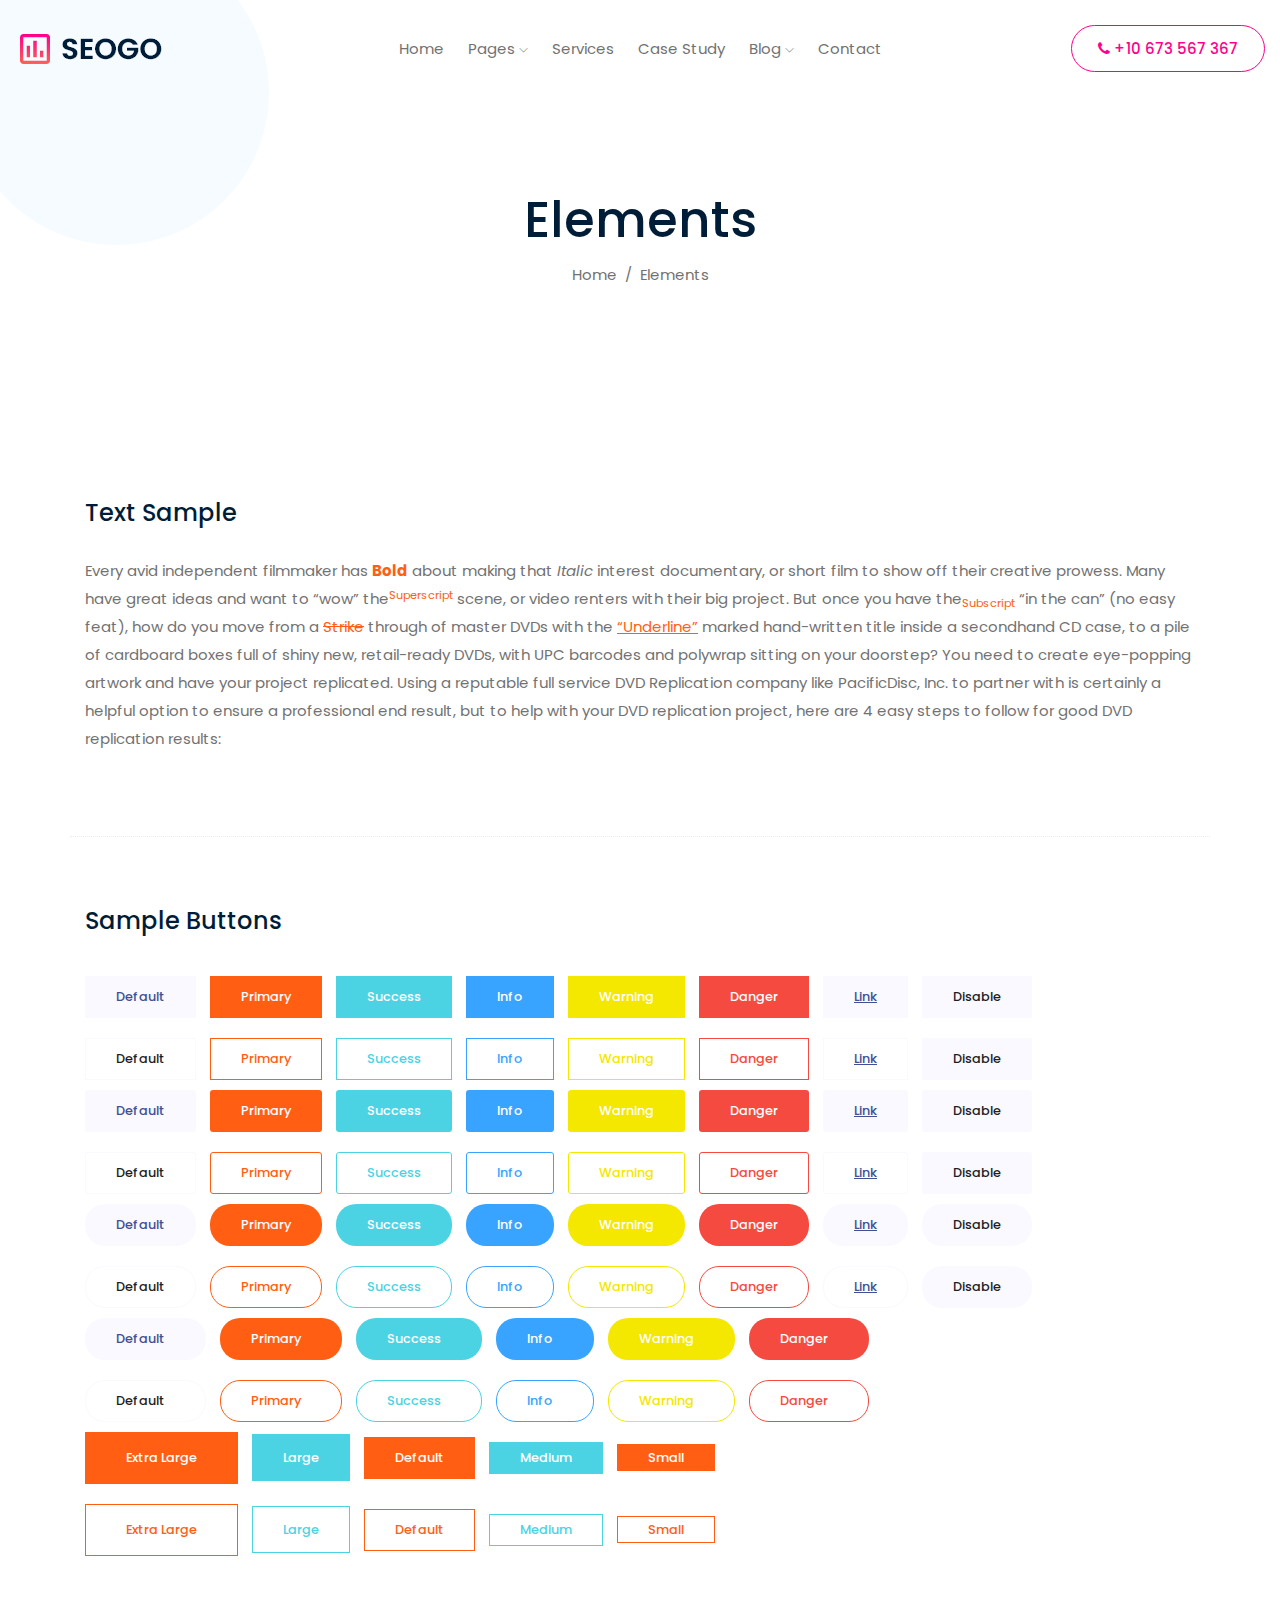
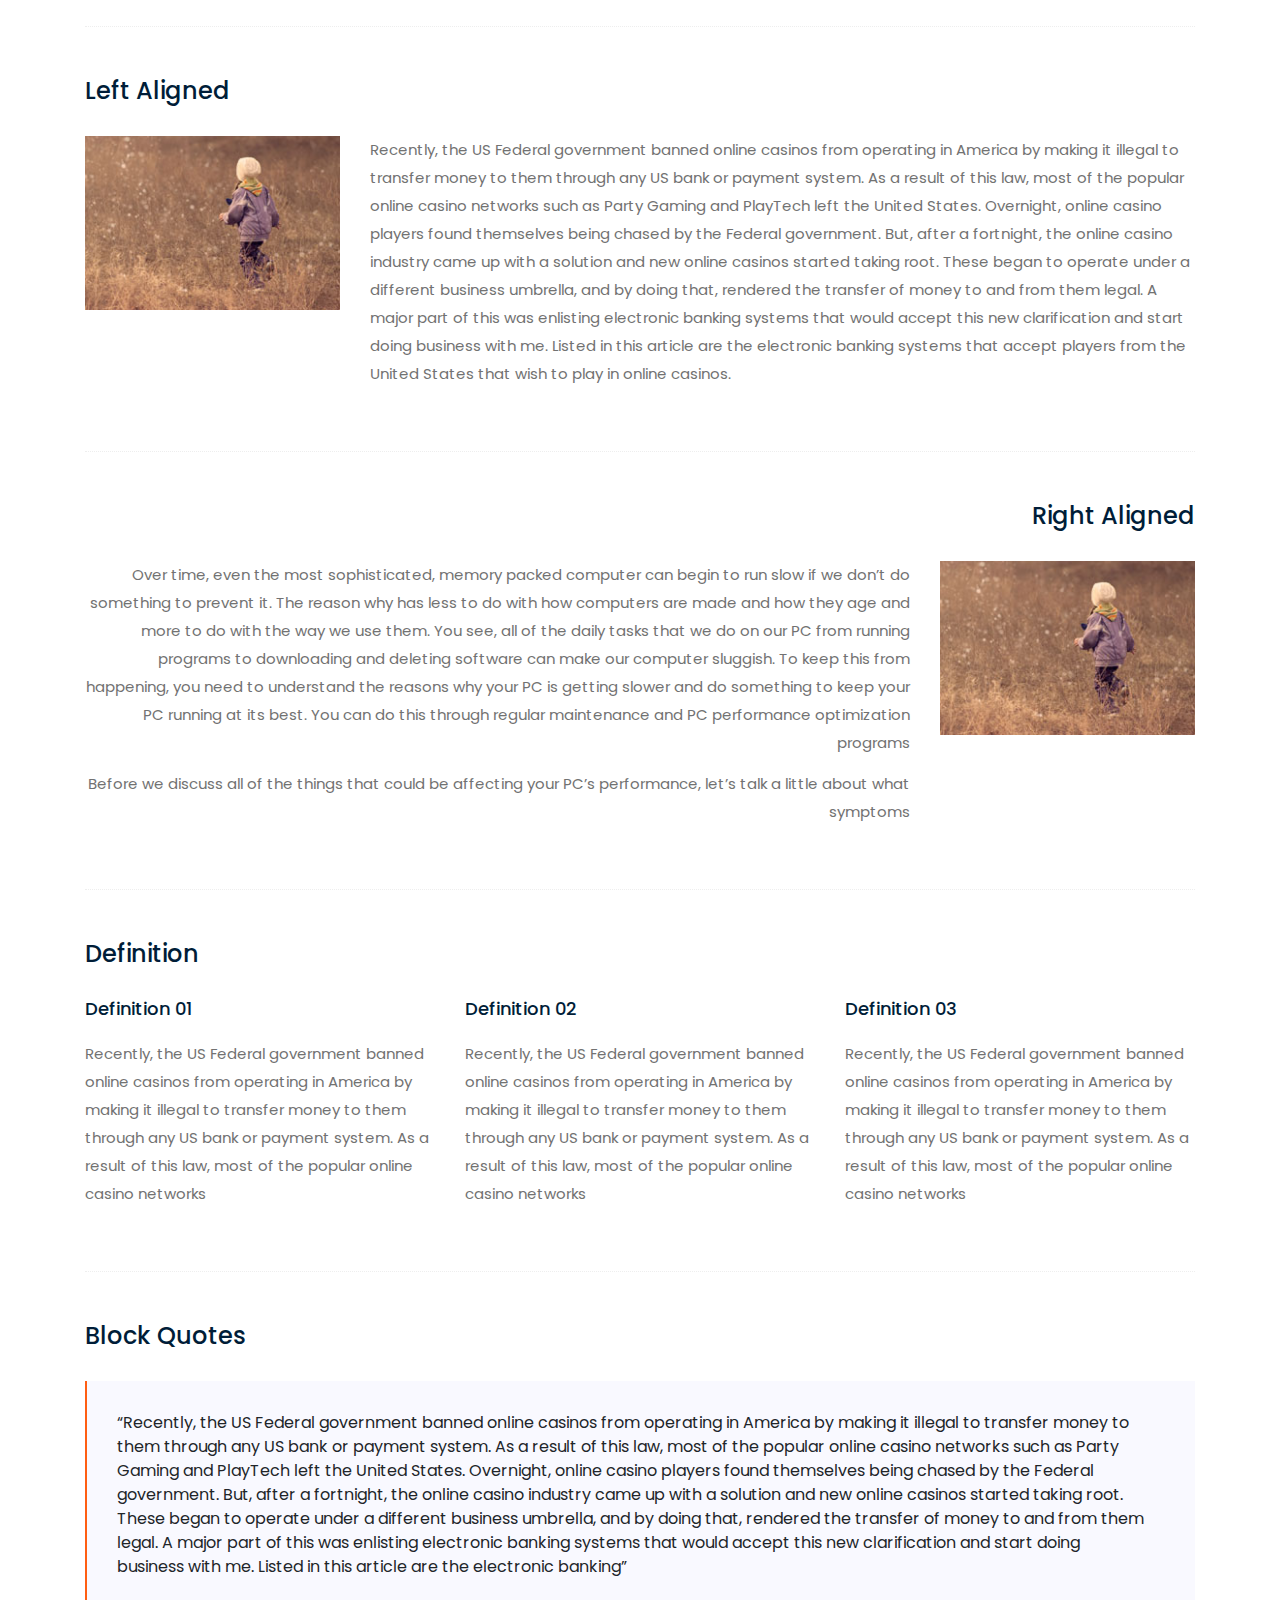
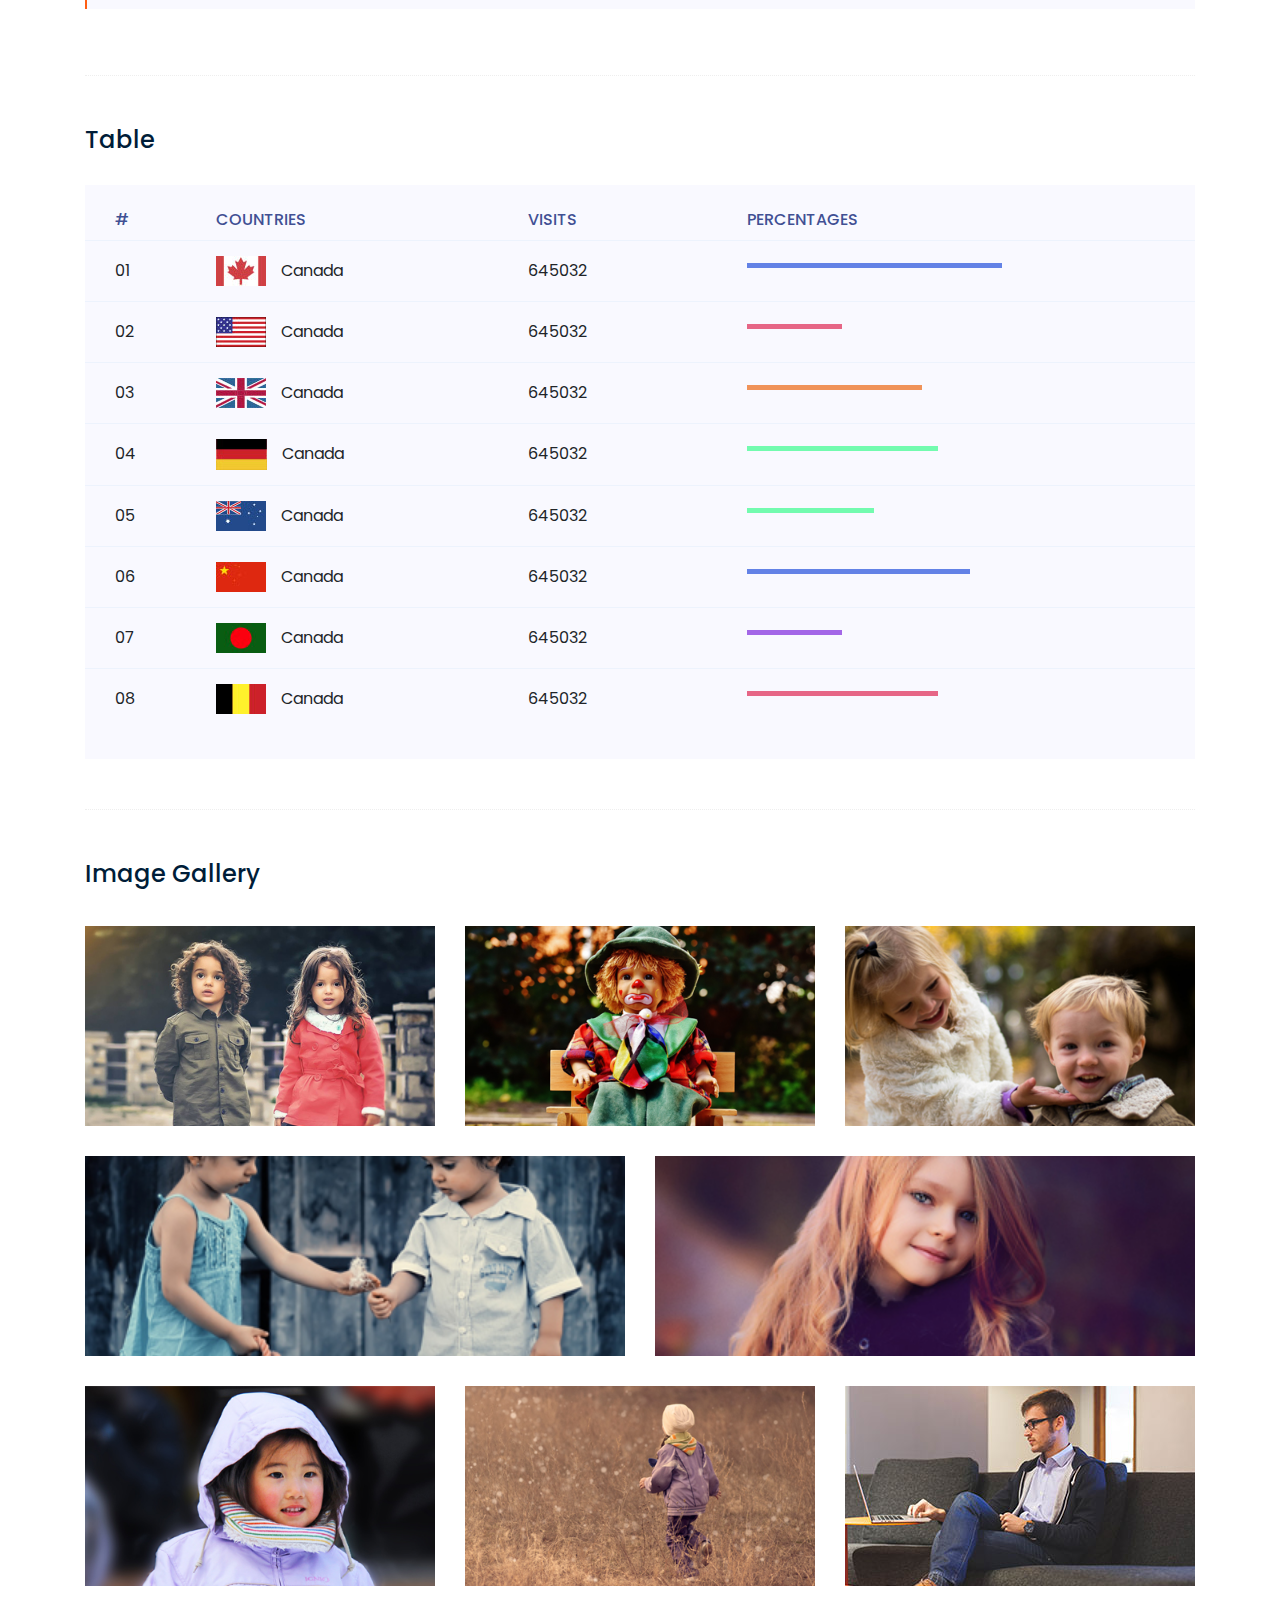
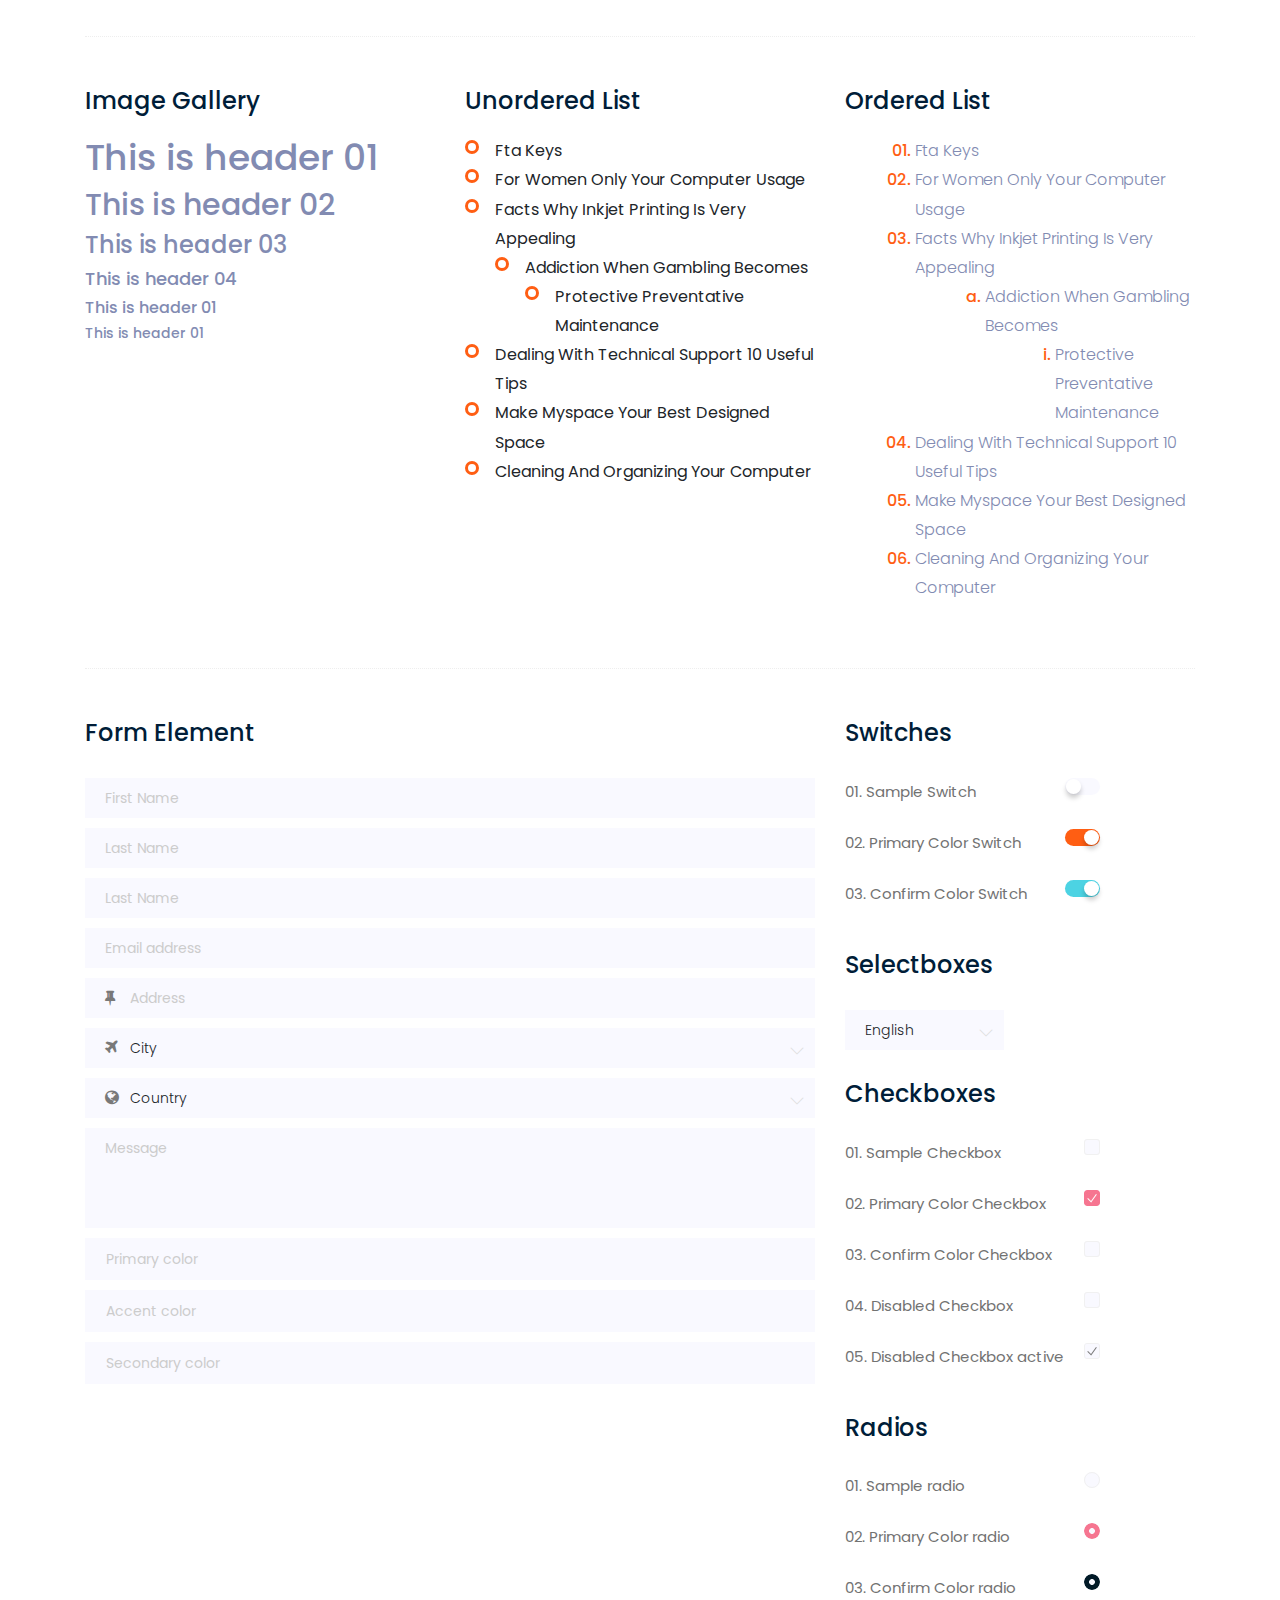
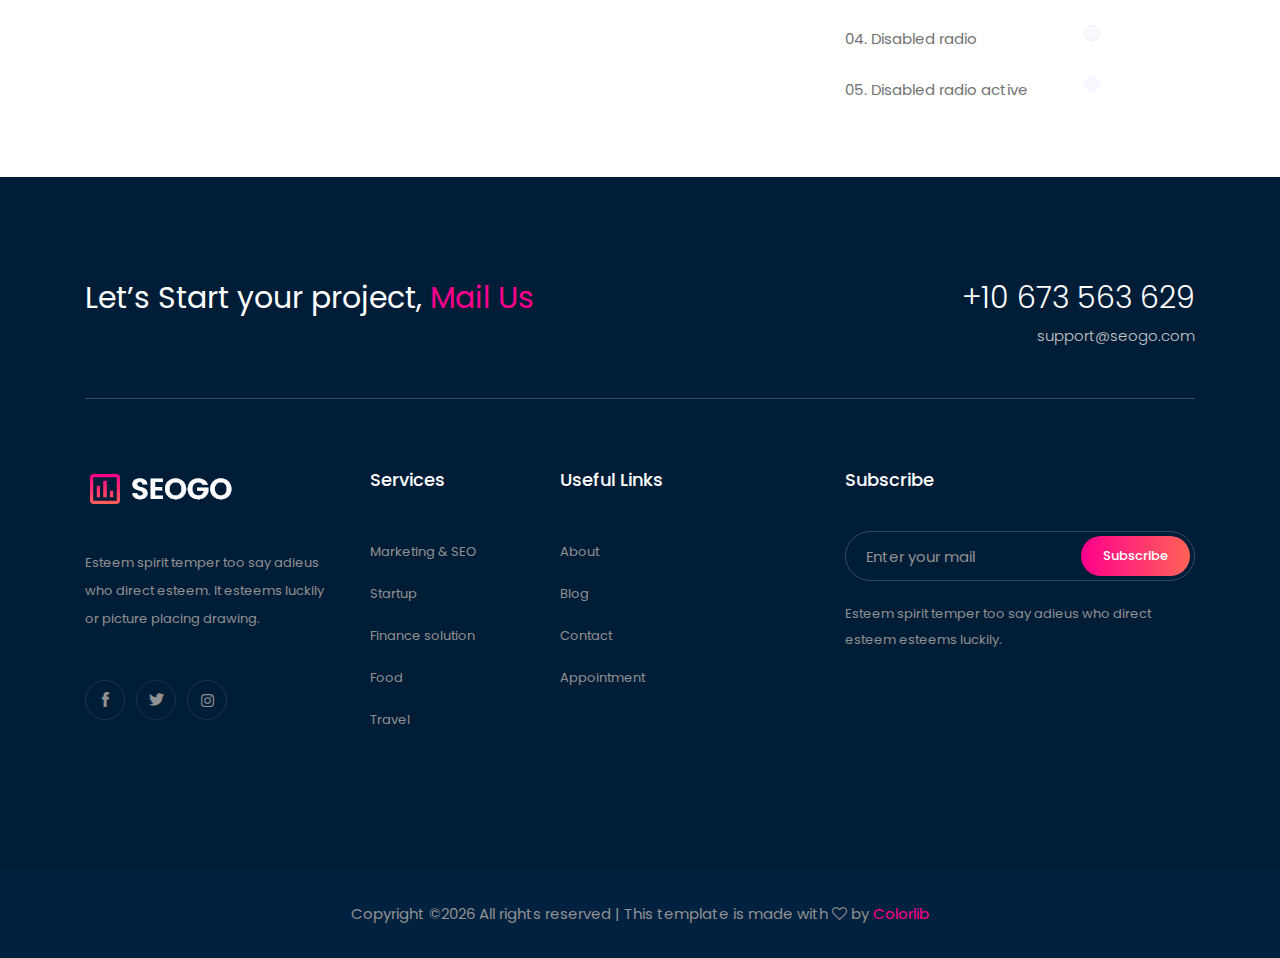
<file: elements.html>
<!doctype html>
<html class="no-js" lang="zxx">

<head>
	<meta charset="utf-8">
	<meta http-equiv="x-ua-compatible" content="ie=edge">
	<title>SEOGO</title>
	<meta name="description" content="">
	<meta name="viewport" content="width=device-width, initial-scale=1">

	<!-- <link rel="manifest" href="site.webmanifest"> -->
	<!-- Place favicon.ico in the root directory -->

	<!-- CSS here -->
	<link rel="stylesheet" href="css/bootstrap.min.css">
	<link rel="stylesheet" href="css/owl.carousel.min.css">
	<link rel="stylesheet" href="css/magnific-popup.css">
	<link rel="stylesheet" href="css/font-awesome.min.css">
	<link rel="stylesheet" href="css/themify-icons.css">
	<link rel="stylesheet" href="css/nice-select.css">
	<link rel="stylesheet" href="css/flaticon.css">
	<link rel="stylesheet" href="css/gijgo.css">
	<link rel="stylesheet" href="css/animate.min.css">
	<link rel="stylesheet" href="css/slicknav.css">
	<link rel="stylesheet" href="css/style.css">
	<!-- <link rel="stylesheet" href="css/responsive.css"> -->
</head>

<body>
	<!--[if lte IE 9]>
            <p class="browserupgrade">You are using an <strong>outdated</strong> browser. Please <a href="https://browsehappy.com/">upgrade your browser</a> to improve your experience and security.</p>
        <![endif]-->

    <!-- header-start -->
    <header>
			<div class="header-area ">
				<div id="sticky-header" class="main-header-area">
					<div class="container-fluid">
						<div class="row align-items-center">
							<div class="col-xl-3 col-lg-2">
								<div class="logo">
									<a href="index.html">
										<img src="img/logo.png" alt="">
									</a>
								</div>
							</div>
							<div class="col-xl-6 col-lg-7">
								<div class="main-menu  d-none d-lg-block">
									<nav>
										<ul id="navigation">
											<li><a href="index.html">home</a></li>
											<li><a href="#">pages <i class="ti-angle-down"></i></a>
												<ul class="submenu">
													<li><a href="Case_details.html">Case  details</a></li>
													<li><a href="about.html">about</a></li>
													<li><a href="elements.html">elements</a></li>
												</ul>
											</li>
											<li><a href="services.html">Services</a></li>
											<li><a href="Case_Study.html">Case Study</a></li>
											<li><a href="#">blog <i class="ti-angle-down"></i></a>
												<ul class="submenu">
													<li><a href="blog.html">blog</a></li>
													<li><a href="single-blog.html">single-blog</a></li>
												</ul>
											</li>
											<li><a href="contact.html">Contact</a></li>
										</ul>
									</nav>
								</div>
							</div>
							<div class="col-xl-3 col-lg-3 d-none d-lg-block">
								<div class="Appointment">
									<div class="book_btn d-none d-lg-block">
										<a  href="#"> <i class="fa fa-phone"></i> +10 673 567 367</a>
									</div>
								</div>
							</div>
							<div class="col-12">
								<div class="mobile_menu d-block d-lg-none"></div>
							</div>
						</div>
	
					</div>
				</div>
			</div>
		</header>
		<!-- header-end -->
	
    <!-- bradcam_area  -->
    <div class="bradcam_area">
			<div class="bradcam_shap">
				<img src="img/ilstrator/bradcam_ils.png" alt="">
			</div>
			<div class="container">
				<div class="row">
					<div class="col-xl-12">
						<div class="bradcam_text text-center">
							<h3>Elements</h3>
							<nav class="brad_cam_lists">
								<ul class="breadcrumb">
									<li class="breadcrumb-item"><a href="index.html">Home</a></li>
									<li class="breadcrumb-item active" aria-current="page">Elements</li>
								  </ul>
							</nav>
						</div>
					</div>
				</div>
			</div>
		</div>
		<!-- /bradcam_area  -->

	<!-- Start Sample Area -->
	<section class="sample-text-area">
		<div class="container box_1170">
			<h3 class="text-heading">Text Sample</h3>
			<p class="sample-text">
				Every avid independent filmmaker has <b>Bold</b> about making that <i>Italic</i> interest documentary,
				or short
				film to show off their creative prowess. Many have great ideas and want to “wow”
				the<sup>Superscript</sup> scene,
				or video renters with their big project. But once you have the<sub>Subscript</sub> “in the can” (no easy
				feat), how
				do you move from a <del>Strike</del> through of master DVDs with the <u>“Underline”</u> marked
				hand-written title
				inside a secondhand CD case, to a pile of cardboard boxes full of shiny new, retail-ready DVDs, with UPC
				barcodes
				and polywrap sitting on your doorstep? You need to create eye-popping artwork and have your project
				replicated.
				Using a reputable full service DVD Replication company like PacificDisc, Inc. to partner with is
				certainly a
				helpful option to ensure a professional end result, but to help with your DVD replication project, here
				are 4 easy
				steps to follow for good DVD replication results:

			</p>
		</div>
	</section>
	<!-- End Sample Area -->

	<!-- Start Button -->
	<section class="button-area">
		<div class="container box_1170 border-top-generic">
			<h3 class="text-heading">Sample Buttons</h3>
			<div class="button-group-area">
				<a href="#" class="genric-btn default">Default</a>
				<a href="#" class="genric-btn primary">Primary</a>
				<a href="#" class="genric-btn success">Success</a>
				<a href="#" class="genric-btn info">Info</a>
				<a href="#" class="genric-btn warning">Warning</a>
				<a href="#" class="genric-btn danger">Danger</a>
				<a href="#" class="genric-btn link">Link</a>
				<a href="#" class="genric-btn disable">Disable</a>
			</div>
			<div class="button-group-area mt-10">
				<a href="#" class="genric-btn default-border">Default</a>
				<a href="#" class="genric-btn primary-border">Primary</a>
				<a href="#" class="genric-btn success-border">Success</a>
				<a href="#" class="genric-btn info-border">Info</a>
				<a href="#" class="genric-btn warning-border">Warning</a>
				<a href="#" class="genric-btn danger-border">Danger</a>
				<a href="#" class="genric-btn link-border">Link</a>
				<a href="#" class="genric-btn disable">Disable</a>
			</div>
			<div class="button-group-area mt-40">
				<a href="#" class="genric-btn default radius">Default</a>
				<a href="#" class="genric-btn primary radius">Primary</a>
				<a href="#" class="genric-btn success radius">Success</a>
				<a href="#" class="genric-btn info radius">Info</a>
				<a href="#" class="genric-btn warning radius">Warning</a>
				<a href="#" class="genric-btn danger radius">Danger</a>
				<a href="#" class="genric-btn link radius">Link</a>
				<a href="#" class="genric-btn disable radius">Disable</a>
			</div>
			<div class="button-group-area mt-10">
				<a href="#" class="genric-btn default-border radius">Default</a>
				<a href="#" class="genric-btn primary-border radius">Primary</a>
				<a href="#" class="genric-btn success-border radius">Success</a>
				<a href="#" class="genric-btn info-border radius">Info</a>
				<a href="#" class="genric-btn warning-border radius">Warning</a>
				<a href="#" class="genric-btn danger-border radius">Danger</a>
				<a href="#" class="genric-btn link-border radius">Link</a>
				<a href="#" class="genric-btn disable radius">Disable</a>
			</div>
			<div class="button-group-area mt-40">
				<a href="#" class="genric-btn default circle">Default</a>
				<a href="#" class="genric-btn primary circle">Primary</a>
				<a href="#" class="genric-btn success circle">Success</a>
				<a href="#" class="genric-btn info circle">Info</a>
				<a href="#" class="genric-btn warning circle">Warning</a>
				<a href="#" class="genric-btn danger circle">Danger</a>
				<a href="#" class="genric-btn link circle">Link</a>
				<a href="#" class="genric-btn disable circle">Disable</a>
			</div>
			<div class="button-group-area mt-10">
				<a href="#" class="genric-btn default-border circle">Default</a>
				<a href="#" class="genric-btn primary-border circle">Primary</a>
				<a href="#" class="genric-btn success-border circle">Success</a>
				<a href="#" class="genric-btn info-border circle">Info</a>
				<a href="#" class="genric-btn warning-border circle">Warning</a>
				<a href="#" class="genric-btn danger-border circle">Danger</a>
				<a href="#" class="genric-btn link-border circle">Link</a>
				<a href="#" class="genric-btn disable circle">Disable</a>
			</div>
			<div class="button-group-area mt-40">
				<a href="#" class="genric-btn default circle arrow">Default<span class="lnr lnr-arrow-right"></span></a>
				<a href="#" class="genric-btn primary circle arrow">Primary<span class="lnr lnr-arrow-right"></span></a>
				<a href="#" class="genric-btn success circle arrow">Success<span class="lnr lnr-arrow-right"></span></a>
				<a href="#" class="genric-btn info circle arrow">Info<span class="lnr lnr-arrow-right"></span></a>
				<a href="#" class="genric-btn warning circle arrow">Warning<span class="lnr lnr-arrow-right"></span></a>
				<a href="#" class="genric-btn danger circle arrow">Danger<span class="lnr lnr-arrow-right"></span></a>
			</div>
			<div class="button-group-area mt-10">
				<a href="#" class="genric-btn default-border circle arrow">Default<span
						class="lnr lnr-arrow-right"></span></a>
				<a href="#" class="genric-btn primary-border circle arrow">Primary<span
						class="lnr lnr-arrow-right"></span></a>
				<a href="#" class="genric-btn success-border circle arrow">Success<span
						class="lnr lnr-arrow-right"></span></a>
				<a href="#" class="genric-btn info-border circle arrow">Info<span
						class="lnr lnr-arrow-right"></span></a>
				<a href="#" class="genric-btn warning-border circle arrow">Warning<span
						class="lnr lnr-arrow-right"></span></a>
				<a href="#" class="genric-btn danger-border circle arrow">Danger<span
						class="lnr lnr-arrow-right"></span></a>
			</div>
			<div class="button-group-area mt-40">
				<a href="#" class="genric-btn primary e-large">Extra Large</a>
				<a href="#" class="genric-btn success large">Large</a>
				<a href="#" class="genric-btn primary">Default</a>
				<a href="#" class="genric-btn success medium">Medium</a>
				<a href="#" class="genric-btn primary small">Small</a>
			</div>
			<div class="button-group-area mt-10">
				<a href="#" class="genric-btn primary-border e-large">Extra Large</a>
				<a href="#" class="genric-btn success-border large">Large</a>
				<a href="#" class="genric-btn primary-border">Default</a>
				<a href="#" class="genric-btn success-border medium">Medium</a>
				<a href="#" class="genric-btn primary-border small">Small</a>
			</div>
		</div>
	</section>
	<!-- End Button -->

	<!-- Start Align Area -->
	<div class="whole-wrap">
		<div class="container box_1170">
			<div class="section-top-border">
				<h3 class="mb-30">Left Aligned</h3>
				<div class="row">
					<div class="col-md-3">
						<img src="img/elements/d.jpg" alt="" class="img-fluid">
					</div>
					<div class="col-md-9 mt-sm-20">
						<p>Recently, the US Federal government banned online casinos from operating in America by making
							it illegal to
							transfer money to them through any US bank or payment system. As a result of this law, most
							of the popular
							online casino networks such as Party Gaming and PlayTech left the United States. Overnight,
							online casino
							players found themselves being chased by the Federal government. But, after a fortnight, the
							online casino
							industry came up with a solution and new online casinos started taking root. These began to
							operate under a
							different business umbrella, and by doing that, rendered the transfer of money to and from
							them legal. A major
							part of this was enlisting electronic banking systems that would accept this new
							clarification and start doing
							business with me. Listed in this article are the electronic banking systems that accept
							players from the United
							States that wish to play in online casinos.</p>
					</div>
				</div>
			</div>
			<div class="section-top-border text-right">
				<h3 class="mb-30">Right Aligned</h3>
				<div class="row">
					<div class="col-md-9">
						<p class="text-right">Over time, even the most sophisticated, memory packed computer can begin
							to run slow if we
							don’t do something to prevent it. The reason why has less to do with how computers are made
							and how they age and
							more to do with the way we use them. You see, all of the daily tasks that we do on our PC
							from running programs
							to downloading and deleting software can make our computer sluggish. To keep this from
							happening, you need to
							understand the reasons why your PC is getting slower and do something to keep your PC
							running at its best. You
							can do this through regular maintenance and PC performance optimization programs</p>
						<p class="text-right">Before we discuss all of the things that could be affecting your PC’s
							performance, let’s
							talk a little about what symptoms</p>
					</div>
					<div class="col-md-3">
						<img src="img/elements/d.jpg" alt="" class="img-fluid">
					</div>
				</div>
			</div>
			<div class="section-top-border">
				<h3 class="mb-30">Definition</h3>
				<div class="row">
					<div class="col-md-4">
						<div class="single-defination">
							<h4 class="mb-20">Definition 01</h4>
							<p>Recently, the US Federal government banned online casinos from operating in America by
								making it illegal to
								transfer money to them through any US bank or payment system. As a result of this law,
								most of the popular
								online casino networks</p>
						</div>
					</div>
					<div class="col-md-4">
						<div class="single-defination">
							<h4 class="mb-20">Definition 02</h4>
							<p>Recently, the US Federal government banned online casinos from operating in America by
								making it illegal to
								transfer money to them through any US bank or payment system. As a result of this law,
								most of the popular
								online casino networks</p>
						</div>
					</div>
					<div class="col-md-4">
						<div class="single-defination">
							<h4 class="mb-20">Definition 03</h4>
							<p>Recently, the US Federal government banned online casinos from operating in America by
								making it illegal to
								transfer money to them through any US bank or payment system. As a result of this law,
								most of the popular
								online casino networks</p>
						</div>
					</div>
				</div>
			</div>
			<div class="section-top-border">
				<h3 class="mb-30">Block Quotes</h3>
				<div class="row">
					<div class="col-lg-12">
						<blockquote class="generic-blockquote">
							“Recently, the US Federal government banned online casinos from operating in America by
							making it illegal to
							transfer money to them through any US bank or payment system. As a result of this law, most
							of the popular
							online casino networks such as Party Gaming and PlayTech left the United States. Overnight,
							online casino
							players found themselves being chased by the Federal government. But, after a fortnight, the
							online casino
							industry came up with a solution and new online casinos started taking root. These began to
							operate under a
							different business umbrella, and by doing that, rendered the transfer of money to and from
							them legal. A major
							part of this was enlisting electronic banking systems that would accept this new
							clarification and start doing
							business with me. Listed in this article are the electronic banking”
						</blockquote>
					</div>
				</div>
			</div>
			<div class="section-top-border">
				<h3 class="mb-30">Table</h3>
				<div class="progress-table-wrap">
					<div class="progress-table">
						<div class="table-head">
							<div class="serial">#</div>
							<div class="country">Countries</div>
							<div class="visit">Visits</div>
							<div class="percentage">Percentages</div>
						</div>
						<div class="table-row">
							<div class="serial">01</div>
							<div class="country"> <img src="img/elements/f1.jpg" alt="flag">Canada</div>
							<div class="visit">645032</div>
							<div class="percentage">
								<div class="progress">
									<div class="progress-bar color-1" role="progressbar" style="width: 80%"
										aria-valuenow="80" aria-valuemin="0" aria-valuemax="100"></div>
								</div>
							</div>
						</div>
						<div class="table-row">
							<div class="serial">02</div>
							<div class="country"> <img src="img/elements/f2.jpg" alt="flag">Canada</div>
							<div class="visit">645032</div>
							<div class="percentage">
								<div class="progress">
									<div class="progress-bar color-2" role="progressbar" style="width: 30%"
										aria-valuenow="30" aria-valuemin="0" aria-valuemax="100"></div>
								</div>
							</div>
						</div>
						<div class="table-row">
							<div class="serial">03</div>
							<div class="country"> <img src="img/elements/f3.jpg" alt="flag">Canada</div>
							<div class="visit">645032</div>
							<div class="percentage">
								<div class="progress">
									<div class="progress-bar color-3" role="progressbar" style="width: 55%"
										aria-valuenow="55" aria-valuemin="0" aria-valuemax="100"></div>
								</div>
							</div>
						</div>
						<div class="table-row">
							<div class="serial">04</div>
							<div class="country"> <img src="img/elements/f4.jpg" alt="flag">Canada</div>
							<div class="visit">645032</div>
							<div class="percentage">
								<div class="progress">
									<div class="progress-bar color-4" role="progressbar" style="width: 60%"
										aria-valuenow="60" aria-valuemin="0" aria-valuemax="100"></div>
								</div>
							</div>
						</div>
						<div class="table-row">
							<div class="serial">05</div>
							<div class="country"> <img src="img/elements/f5.jpg" alt="flag">Canada</div>
							<div class="visit">645032</div>
							<div class="percentage">
								<div class="progress">
									<div class="progress-bar color-5" role="progressbar" style="width: 40%"
										aria-valuenow="40" aria-valuemin="0" aria-valuemax="100"></div>
								</div>
							</div>
						</div>
						<div class="table-row">
							<div class="serial">06</div>
							<div class="country"> <img src="img/elements/f6.jpg" alt="flag">Canada</div>
							<div class="visit">645032</div>
							<div class="percentage">
								<div class="progress">
									<div class="progress-bar color-6" role="progressbar" style="width: 70%"
										aria-valuenow="70" aria-valuemin="0" aria-valuemax="100"></div>
								</div>
							</div>
						</div>
						<div class="table-row">
							<div class="serial">07</div>
							<div class="country"> <img src="img/elements/f7.jpg" alt="flag">Canada</div>
							<div class="visit">645032</div>
							<div class="percentage">
								<div class="progress">
									<div class="progress-bar color-7" role="progressbar" style="width: 30%"
										aria-valuenow="30" aria-valuemin="0" aria-valuemax="100"></div>
								</div>
							</div>
						</div>
						<div class="table-row">
							<div class="serial">08</div>
							<div class="country"> <img src="img/elements/f8.jpg" alt="flag">Canada</div>
							<div class="visit">645032</div>
							<div class="percentage">
								<div class="progress">
									<div class="progress-bar color-8" role="progressbar" style="width: 60%"
										aria-valuenow="60" aria-valuemin="0" aria-valuemax="100"></div>
								</div>
							</div>
						</div>
					</div>
				</div>
			</div>
			<div class="section-top-border">
				<h3>Image Gallery</h3>
				<div class="row gallery-item">
					<div class="col-md-4">
						<a href="img/elements/g1.jpg" class="img-pop-up">
							<div class="single-gallery-image" style="background: url(img/elements/g1.jpg);"></div>
						</a>
					</div>
					<div class="col-md-4">
						<a href="img/elements/g2.jpg" class="img-pop-up">
							<div class="single-gallery-image" style="background: url(img/elements/g2.jpg);"></div>
						</a>
					</div>
					<div class="col-md-4">
						<a href="img/elements/g3.jpg" class="img-pop-up">
							<div class="single-gallery-image" style="background: url(img/elements/g3.jpg);"></div>
						</a>
					</div>
					<div class="col-md-6">
						<a href="img/elements/g4.jpg" class="img-pop-up">
							<div class="single-gallery-image" style="background: url(img/elements/g4.jpg);"></div>
						</a>
					</div>
					<div class="col-md-6">
						<a href="img/elements/g5.jpg" class="img-pop-up">
							<div class="single-gallery-image" style="background: url(img/elements/g5.jpg);"></div>
						</a>
					</div>
					<div class="col-md-4">
						<a href="img/elements/g6.jpg" class="img-pop-up">
							<div class="single-gallery-image" style="background: url(img/elements/g6.jpg);"></div>
						</a>
					</div>
					<div class="col-md-4">
						<a href="img/elements/g7.jpg" class="img-pop-up">
							<div class="single-gallery-image" style="background: url(img/elements/g7.jpg);"></div>
						</a>
					</div>
					<div class="col-md-4">
						<a href="img/elements/g8.jpg" class="img-pop-up">
							<div class="single-gallery-image" style="background: url(img/elements/g8.jpg);"></div>
						</a>
					</div>
				</div>
			</div>
			<div class="section-top-border">
				<div class="row">
					<div class="col-md-4">
						<h3 class="mb-20">Image Gallery</h3>
						<div class="typography">
							<h1>This is header 01</h1>
							<h2>This is header 02</h2>
							<h3>This is header 03</h3>
							<h4>This is header 04</h4>
							<h5>This is header 01</h5>
							<h6>This is header 01</h6>
						</div>
					</div>
					<div class="col-md-4 mt-sm-30">
						<h3 class="mb-20">Unordered List</h3>
						<div class="">
							<ul class="unordered-list">
								<li>Fta Keys</li>
								<li>For Women Only Your Computer Usage</li>
								<li>Facts Why Inkjet Printing Is Very Appealing
									<ul>
										<li>Addiction When Gambling Becomes
											<ul>
												<li>Protective Preventative Maintenance</li>
											</ul>
										</li>
									</ul>
								</li>
								<li>Dealing With Technical Support 10 Useful Tips</li>
								<li>Make Myspace Your Best Designed Space</li>
								<li>Cleaning And Organizing Your Computer</li>
							</ul>
						</div>
					</div>
					<div class="col-md-4 mt-sm-30">
						<h3 class="mb-20">Ordered List</h3>
						<div class="">
							<ol class="ordered-list">
								<li><span>Fta Keys</span></li>
								<li><span>For Women Only Your Computer Usage</span></li>
								<li><span>Facts Why Inkjet Printing Is Very Appealing</span>
									<ol class="ordered-list-alpha">
										<li><span>Addiction When Gambling Becomes</span>
											<ol class="ordered-list-roman">
												<li><span>Protective Preventative Maintenance</span></li>
											</ol>
										</li>
									</ol>
								</li>
								<li><span>Dealing With Technical Support 10 Useful Tips</span></li>
								<li><span>Make Myspace Your Best Designed Space</span></li>
								<li><span>Cleaning And Organizing Your Computer</span></li>
							</ol>
						</div>
					</div>
				</div>
			</div>
			<div class="section-top-border">
				<div class="row">
					<div class="col-lg-8 col-md-8">
						<h3 class="mb-30">Form Element</h3>
						<form action="#">
							<div class="mt-10">
								<input type="text" name="first_name" placeholder="First Name"
									onfocus="this.placeholder = ''" onblur="this.placeholder = 'First Name'" required
									class="single-input">
							</div>
							<div class="mt-10">
								<input type="text" name="last_name" placeholder="Last Name"
									onfocus="this.placeholder = ''" onblur="this.placeholder = 'Last Name'" required
									class="single-input">
							</div>
							<div class="mt-10">
								<input type="text" name="last_name" placeholder="Last Name"
									onfocus="this.placeholder = ''" onblur="this.placeholder = 'Last Name'" required
									class="single-input">
							</div>
							<div class="mt-10">
								<input type="email" name="EMAIL" placeholder="Email address"
									onfocus="this.placeholder = ''" onblur="this.placeholder = 'Email address'" required
									class="single-input">
							</div>
							<div class="input-group-icon mt-10">
								<div class="icon"><i class="fa fa-thumb-tack" aria-hidden="true"></i></div>
								<input type="text" name="address" placeholder="Address" onfocus="this.placeholder = ''"
									onblur="this.placeholder = 'Address'" required class="single-input">
							</div>
							<div class="input-group-icon mt-10">
								<div class="icon"><i class="fa fa-plane" aria-hidden="true"></i></div>
								<div class="form-select" id="default-select"">
											<select>
												<option value=" 1">City</option>
									<option value="1">Dhaka</option>
									<option value="1">Dilli</option>
									<option value="1">Newyork</option>
									<option value="1">Islamabad</option>
									</select>
								</div>
							</div>
							<div class="input-group-icon mt-10">
								<div class="icon"><i class="fa fa-globe" aria-hidden="true"></i></div>
								<div class="form-select" id="default-select"">
											<select>
												<option value=" 1">Country</option>
									<option value="1">Bangladesh</option>
									<option value="1">India</option>
									<option value="1">England</option>
									<option value="1">Srilanka</option>
									</select>
								</div>
							</div>

							<div class="mt-10">
								<textarea class="single-textarea" placeholder="Message" onfocus="this.placeholder = ''"
									onblur="this.placeholder = 'Message'" required></textarea>
							</div>
							<!-- For Gradient Border Use -->
							<!-- <div class="mt-10">
										<div class="primary-input">
											<input id="primary-input" type="text" name="first_name" placeholder="Primary color" onfocus="this.placeholder = ''" onblur="this.placeholder = 'Primary color'">
											<label for="primary-input"></label>
										</div>
									</div> -->
							<div class="mt-10">
								<input type="text" name="first_name" placeholder="Primary color"
									onfocus="this.placeholder = ''" onblur="this.placeholder = 'Primary color'" required
									class="single-input-primary">
							</div>
							<div class="mt-10">
								<input type="text" name="first_name" placeholder="Accent color"
									onfocus="this.placeholder = ''" onblur="this.placeholder = 'Accent color'" required
									class="single-input-accent">
							</div>
							<div class="mt-10">
								<input type="text" name="first_name" placeholder="Secondary color"
									onfocus="this.placeholder = ''" onblur="this.placeholder = 'Secondary color'"
									required class="single-input-secondary">
							</div>
						</form>
					</div>
					<div class="col-lg-3 col-md-4 mt-sm-30">
						<div class="single-element-widget">
							<h3 class="mb-30">Switches</h3>
							<div class="switch-wrap d-flex justify-content-between">
								<p>01. Sample Switch</p>
								<div class="primary-switch">
									<input type="checkbox" id="default-switch">
									<label for="default-switch"></label>
								</div>
							</div>
							<div class="switch-wrap d-flex justify-content-between">
								<p>02. Primary Color Switch</p>
								<div class="primary-switch">
									<input type="checkbox" id="primary-switch" checked>
									<label for="primary-switch"></label>
								</div>
							</div>
							<div class="switch-wrap d-flex justify-content-between">
								<p>03. Confirm Color Switch</p>
								<div class="confirm-switch">
									<input type="checkbox" id="confirm-switch" checked>
									<label for="confirm-switch"></label>
								</div>
							</div>
						</div>
						<div class="single-element-widget mt-30">
							<h3 class="mb-30">Selectboxes</h3>
							<div class="default-select" id="default-select"">
										<select>
											<option value=" 1">English</option>
								<option value="1">Spanish</option>
								<option value="1">Arabic</option>
								<option value="1">Portuguise</option>
								<option value="1">Bengali</option>
								</select>
							</div>
						</div>
						<div class="single-element-widget mt-30">
							<h3 class="mb-30">Checkboxes</h3>
							<div class="switch-wrap d-flex justify-content-between">
								<p>01. Sample Checkbox</p>
								<div class="primary-checkbox">
									<input type="checkbox" id="default-checkbox">
									<label for="default-checkbox"></label>
								</div>
							</div>
							<div class="switch-wrap d-flex justify-content-between">
								<p>02. Primary Color Checkbox</p>
								<div class="primary-checkbox">
									<input type="checkbox" id="primary-checkbox" checked>
									<label for="primary-checkbox"></label>
								</div>
							</div>
							<div class="switch-wrap d-flex justify-content-between">
								<p>03. Confirm Color Checkbox</p>
								<div class="confirm-checkbox">
									<input type="checkbox" id="confirm-checkbox">
									<label for="confirm-checkbox"></label>
								</div>
							</div>
							<div class="switch-wrap d-flex justify-content-between">
								<p>04. Disabled Checkbox</p>
								<div class="disabled-checkbox">
									<input type="checkbox" id="disabled-checkbox" disabled>
									<label for="disabled-checkbox"></label>
								</div>
							</div>
							<div class="switch-wrap d-flex justify-content-between">
								<p>05. Disabled Checkbox active</p>
								<div class="disabled-checkbox">
									<input type="checkbox" id="disabled-checkbox-active" checked disabled>
									<label for="disabled-checkbox-active"></label>
								</div>
							</div>
						</div>
						<div class="single-element-widget mt-30">
							<h3 class="mb-30">Radios</h3>
							<div class="switch-wrap d-flex justify-content-between">
								<p>01. Sample radio</p>
								<div class="primary-radio">
									<input type="checkbox" id="default-radio">
									<label for="default-radio"></label>
								</div>
							</div>
							<div class="switch-wrap d-flex justify-content-between">
								<p>02. Primary Color radio</p>
								<div class="primary-radio">
									<input type="checkbox" id="primary-radio" checked>
									<label for="primary-radio"></label>
								</div>
							</div>
							<div class="switch-wrap d-flex justify-content-between">
								<p>03. Confirm Color radio</p>
								<div class="confirm-radio">
									<input type="checkbox" id="confirm-radio" checked>
									<label for="confirm-radio"></label>
								</div>
							</div>
							<div class="switch-wrap d-flex justify-content-between">
								<p>04. Disabled radio</p>
								<div class="disabled-radio">
									<input type="checkbox" id="disabled-radio" disabled>
									<label for="disabled-radio"></label>
								</div>
							</div>
							<div class="switch-wrap d-flex justify-content-between">
								<p>05. Disabled radio active</p>
								<div class="disabled-radio">
									<input type="checkbox" id="disabled-radio-active" checked disabled>
									<label for="disabled-radio-active"></label>
								</div>
							</div>
						</div>
					</div>
				</div>
			</div>
		</div>
	</div>
	<!-- End Align Area -->

    <!-- footer start -->
    <footer class="footer">
            <div class=" container">
                <div class="pro_border">
                        <div class="row">
                                <div class="col-xl-6 col-md-6">
                                    <div class="lets_projects">
                                        <h3>Let’s Start your project, <a href="#">Mail Us</a> </h3>
                                    </div>
                                </div>
                                <div class="col-xl-6 col-md-6">
                                    <div class="phone_number">
                                        <h3>+10 673 563 629</h3>
                                        <a href="#">support@seogo.com</a>
                                    </div>
                                </div>
                            </div>
                </div>
            </div>
            <div class="footer_top">
                <div class="container">
                    <div class="row">
                        <div class="col-xl-3 col-md-6 col-lg-3">
                            <div class="footer_widget">
                                <div class="footer_logo">
                                    <a href="#">
                                        <img src="img/footer_logo.png" alt="">
                                    </a>
                                </div>
                                <p>
                                        Esteem spirit temper too say adieus who direct esteem. It esteems luckily or picture placing drawing.
                                </p>
                                <div class="socail_links">
                                    <ul>
                                        <li>
                                            <a href="#">
                                                <i class="ti-facebook"></i>
                                            </a>
                                        </li>
                                        <li>
                                            <a href="#">
                                                <i class="ti-twitter-alt"></i>
                                            </a>
                                        </li>
                                        <li>
                                            <a href="#">
                                                <i class="fa fa-instagram"></i>
                                            </a>
                                        </li>
                                    </ul>
                                </div>
    
                            </div>
                        </div>
                        <div class="col-xl-2 col-md-6 col-lg-3">
                            <div class="footer_widget">
                                <h3 class="footer_title">
                                        Services
                                </h3>
                                <ul>
                                    <li><a href="#">Marketing &amp; SEO</a></li>
                                    <li><a href="#"> Startup</a></li>
                                    <li><a href="#">Finance solution</a></li>
                                    <li><a href="#">Food</a></li>
                                    <li><a href="#">Travel</a></li>
                                </ul>
    
                            </div>
                        </div>
                        <div class="col-xl-2 col-md-6 col-lg-2">
                            <div class="footer_widget">
                                <h3 class="footer_title">
                                        Useful Links
                                </h3>
                                <ul>
                                    <li><a href="#">About</a></li>
                                    <li><a href="#">Blog</a></li>
                                    <li><a href="#"> Contact</a></li>
                                    <li><a href="#">Appointment</a></li>
                                </ul>
                            </div>
                        </div>
                        <div class="col-xl-4 offset-xl-1 col-md-6 col-lg-4">
                                <div class="footer_widget">
                                        <h3 class="footer_title">
                                                Subscribe
                                        </h3>
                                        <form action="#" class="newsletter_form">
                                            <input type="text" placeholder="Enter your mail">
                                            <button type="submit">Subscribe</button>
                                        </form>
                                        <p class="newsletter_text">Esteem spirit temper too say adieus who direct esteem esteems luckily.</p>
                                    </div>
                        </div>
                    </div>
                </div>
            </div>
            <div class="copy-right_text">
                <div class="container">
                    <div class="footer_border"></div>
                    <div class="row">
                        <div class="col-xl-12">
                            <p class="copy_right text-center">
                                <!-- Link back to Colorlib can't be removed. Template is licensed under CC BY 3.0. -->
Copyright &copy;<script>document.write(new Date().getFullYear());</script> All rights reserved | This template is made with <i class="fa fa-heart-o" aria-hidden="true"></i> by <a href="https://colorlib.com" target="_blank">Colorlib</a>
<!-- Link back to Colorlib can't be removed. Template is licensed under CC BY 3.0. -->
                            </p>
                        </div>
                    </div>
                </div>
            </div>
        </footer>
    <!--/ footer end  -->

	<!-- JS here -->
	<script src="js/vendor/modernizr-3.5.0.min.js"></script>
	<script src="js/vendor/jquery-1.12.4.min.js"></script>
	<script src="js/popper.min.js"></script>
	<script src="js/bootstrap.min.js"></script>
	<script src="js/owl.carousel.min.js"></script>
	<script src="js/isotope.pkgd.min.js"></script>
	<script src="js/ajax-form.js"></script>
	<script src="js/waypoints.min.js"></script>
	<script src="js/jquery.counterup.min.js"></script>
	<script src="js/imagesloaded.pkgd.min.js"></script>
	<script src="js/scrollIt.js"></script>
	<script src="js/jquery.scrollUp.min.js"></script>
	<script src="js/wow.min.js"></script>
	<script src="js/nice-select.min.js"></script>
	<script src="js/jquery.slicknav.min.js"></script>
	<script src="js/jquery.magnific-popup.min.js"></script>
	<script src="js/plugins.js"></script>
	<script src="js/gijgo.min.js"></script>

	<!--contact js-->
	<script src="js/contact.js"></script>
	<script src="js/jquery.ajaxchimp.min.js"></script>
	<script src="js/jquery.form.js"></script>
	<script src="js/jquery.validate.min.js"></script>
	<script src="js/mail-script.js"></script>

	<script src="js/main.js"></script>
</body>
</html>
</file>
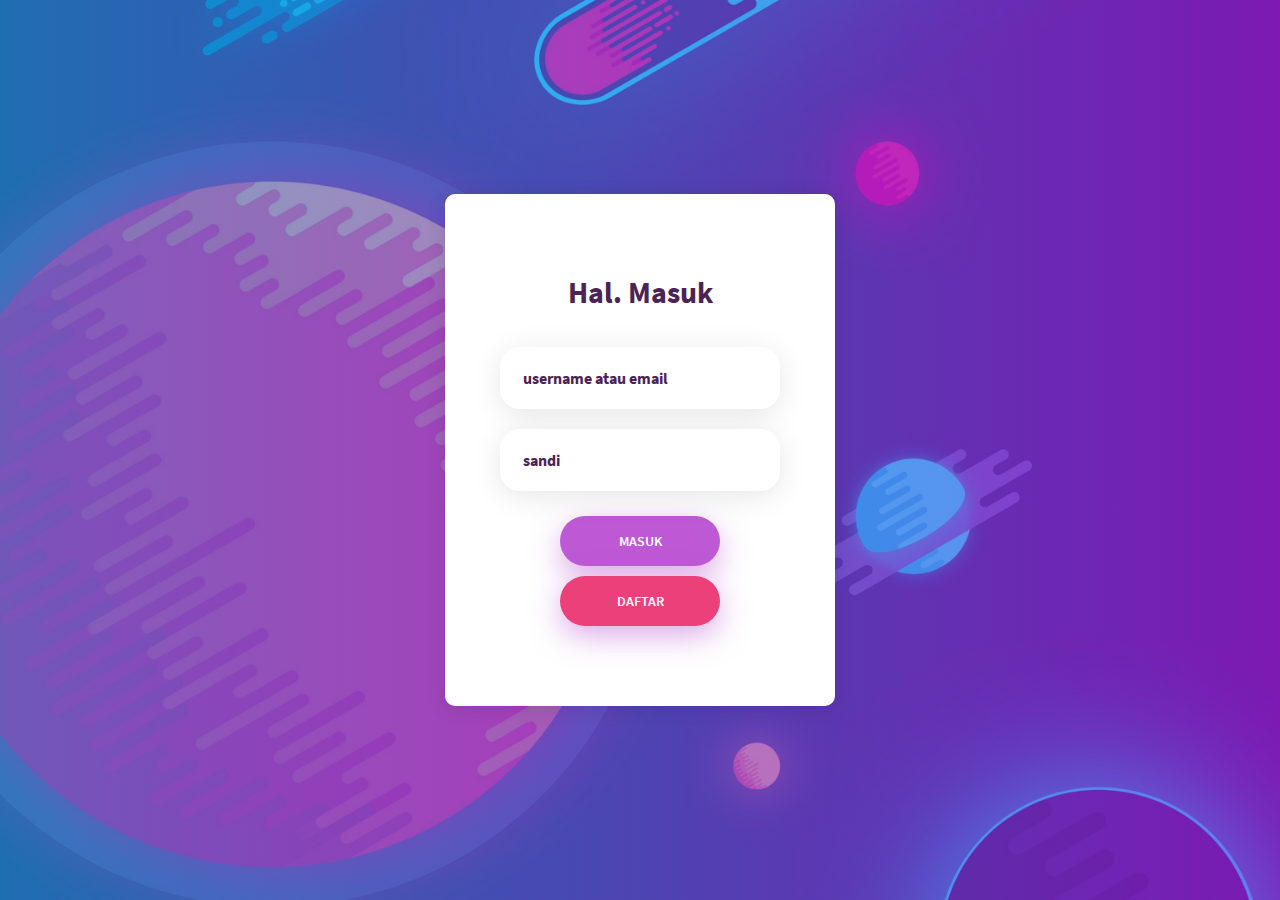
<file: login-page.html>
<!DOCTYPE html>
<html lang="en" dir="ltr">
  <head>
    <meta charset="utf-8">
    <title>Login Page</title>
    <meta name="viewport" content="width=device-width, initial-scale=1">
    <link rel="icon" type="image/png" href="img/favicon.png">	<link rel="stylesheet" type="text/css" href="vendor/bootstrap/css/bootstrap.min.css">
    <!--===============================================================================================-->
    <link rel="stylesheet" type="text/css" href="fonts/font-awesome-4.7.0/css/font-awesome.min.css">
    <!--===============================================================================================-->
    <link rel="stylesheet" type="text/css" href="fonts/iconic/css/material-design-iconic-font.min.css">
    <!--===============================================================================================-->
    <link rel="stylesheet" type="text/css" href="vendor/animate/animate.css">
    <!--===============================================================================================-->
    <link rel="stylesheet" type="text/css" href="vendor/css-hamburgers/hamburgers.min.css">
    <!--===============================================================================================-->
    <link rel="stylesheet" type="text/css" href="vendor/animsition/css/animsition.min.css">
    <!--===============================================================================================-->
    <link rel="stylesheet" type="text/css" href="vendor/select2/select2.min.css">
    <!--===============================================================================================-->
    <link rel="stylesheet" type="text/css" href="vendor/daterangepicker/daterangepicker.css">
    <!--===============================================================================================-->
    <link rel="stylesheet" type="text/css" href="css/util.css">
    <link rel="stylesheet" type="text/css" href="css/main.css">
  </head>
  <body>
    <div class="container-login100" style="background-image: url('img/bg-01.jpeg');">
  		<div class="wrap-login100 p-l-55 p-r-55 p-t-80 p-b-30">
  			<form class="login100-form validate-form">
  				<span class="login100-form-title p-b-37">
  					Hal. Masuk
  				</span>

  				<div class="wrap-input100 validate-input m-b-20" data-validate="Masukkan Username / Email">
  					<input class="input100" type="text" name="username" placeholder="username atau email">
  					<span class="focus-input100"></span>
  				</div>

  				<div class="wrap-input100 validate-input m-b-25" data-validate = "Masukkan Sandi">
  					<input class="input100" type="password" name="pass" placeholder="sandi">
  					<span class="focus-input100"></span>
  				</div>

  				<div class="container-login100-form-btn">
  					<button class="login100-form-btn">
  						Masuk
  					</button>
  				</div>

  				<div class="p-t-10">

  				</div>

  				<div class="container-login100-form-btn">
            <a href="#" class="login101-form-btn">
              Daftar
            </a>
  				</div>

          <div class="text-center p-t-30 p-b-20">

          </div>
  			</form>


  		</div>
  	</div>



  	<div id="dropDownSelect1"></div>
    <!--===============================================================================================-->
    <script src="vendor/jquery/jquery-3.2.1.min.js"></script>
    <!--===============================================================================================-->
    <script src="vendor/animsition/js/animsition.min.js"></script>
    <!--===============================================================================================-->
    <script src="vendor/bootstrap/js/popper.js"></script>
    <script src="vendor/bootstrap/js/bootstrap.min.js"></script>
    <!--===============================================================================================-->
    <script src="vendor/select2/select2.min.js"></script>
    <!--===============================================================================================-->
    <script src="vendor/daterangepicker/moment.min.js"></script>
    <script src="vendor/daterangepicker/daterangepicker.js"></script>
    <!--===============================================================================================-->
    <script src="vendor/countdowntime/countdowntime.js"></script>
    <!--===============================================================================================-->
    <script src="js/main/main.js"></script>
  </body>
</html>
</file>
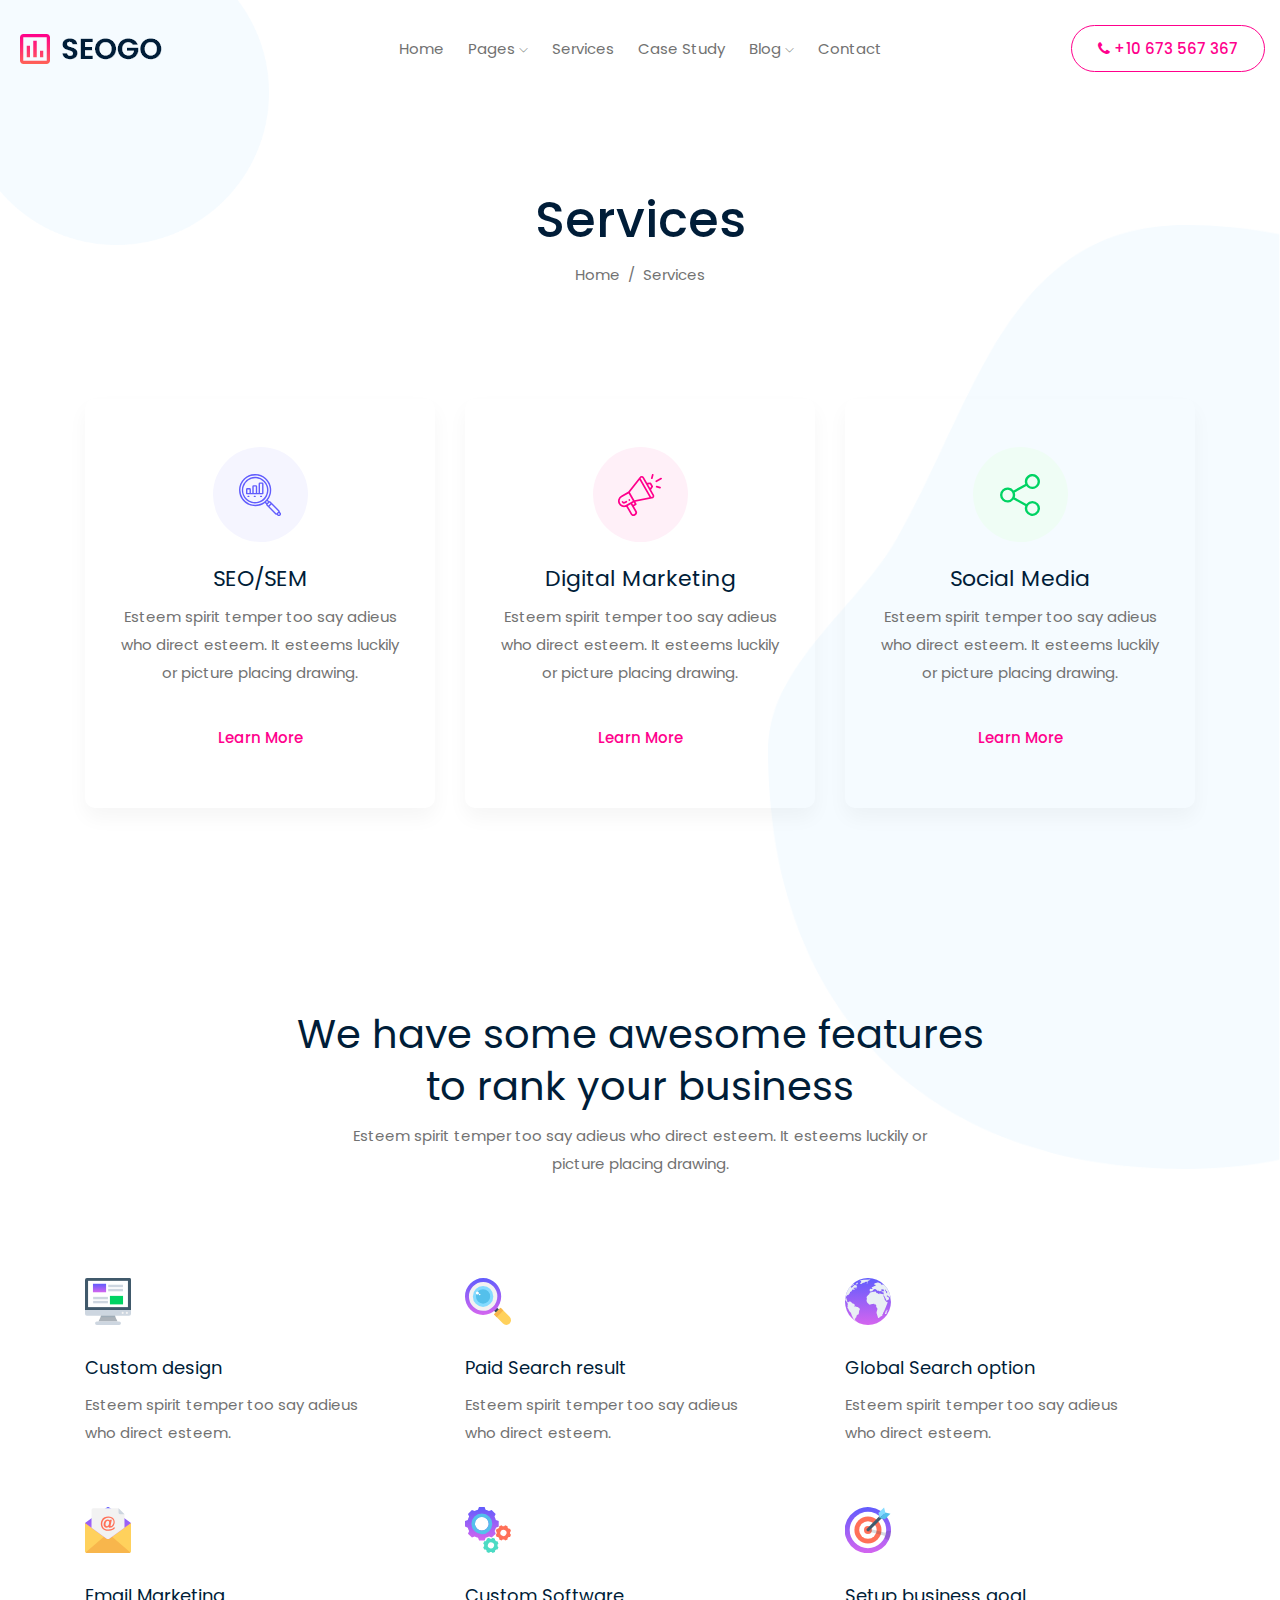
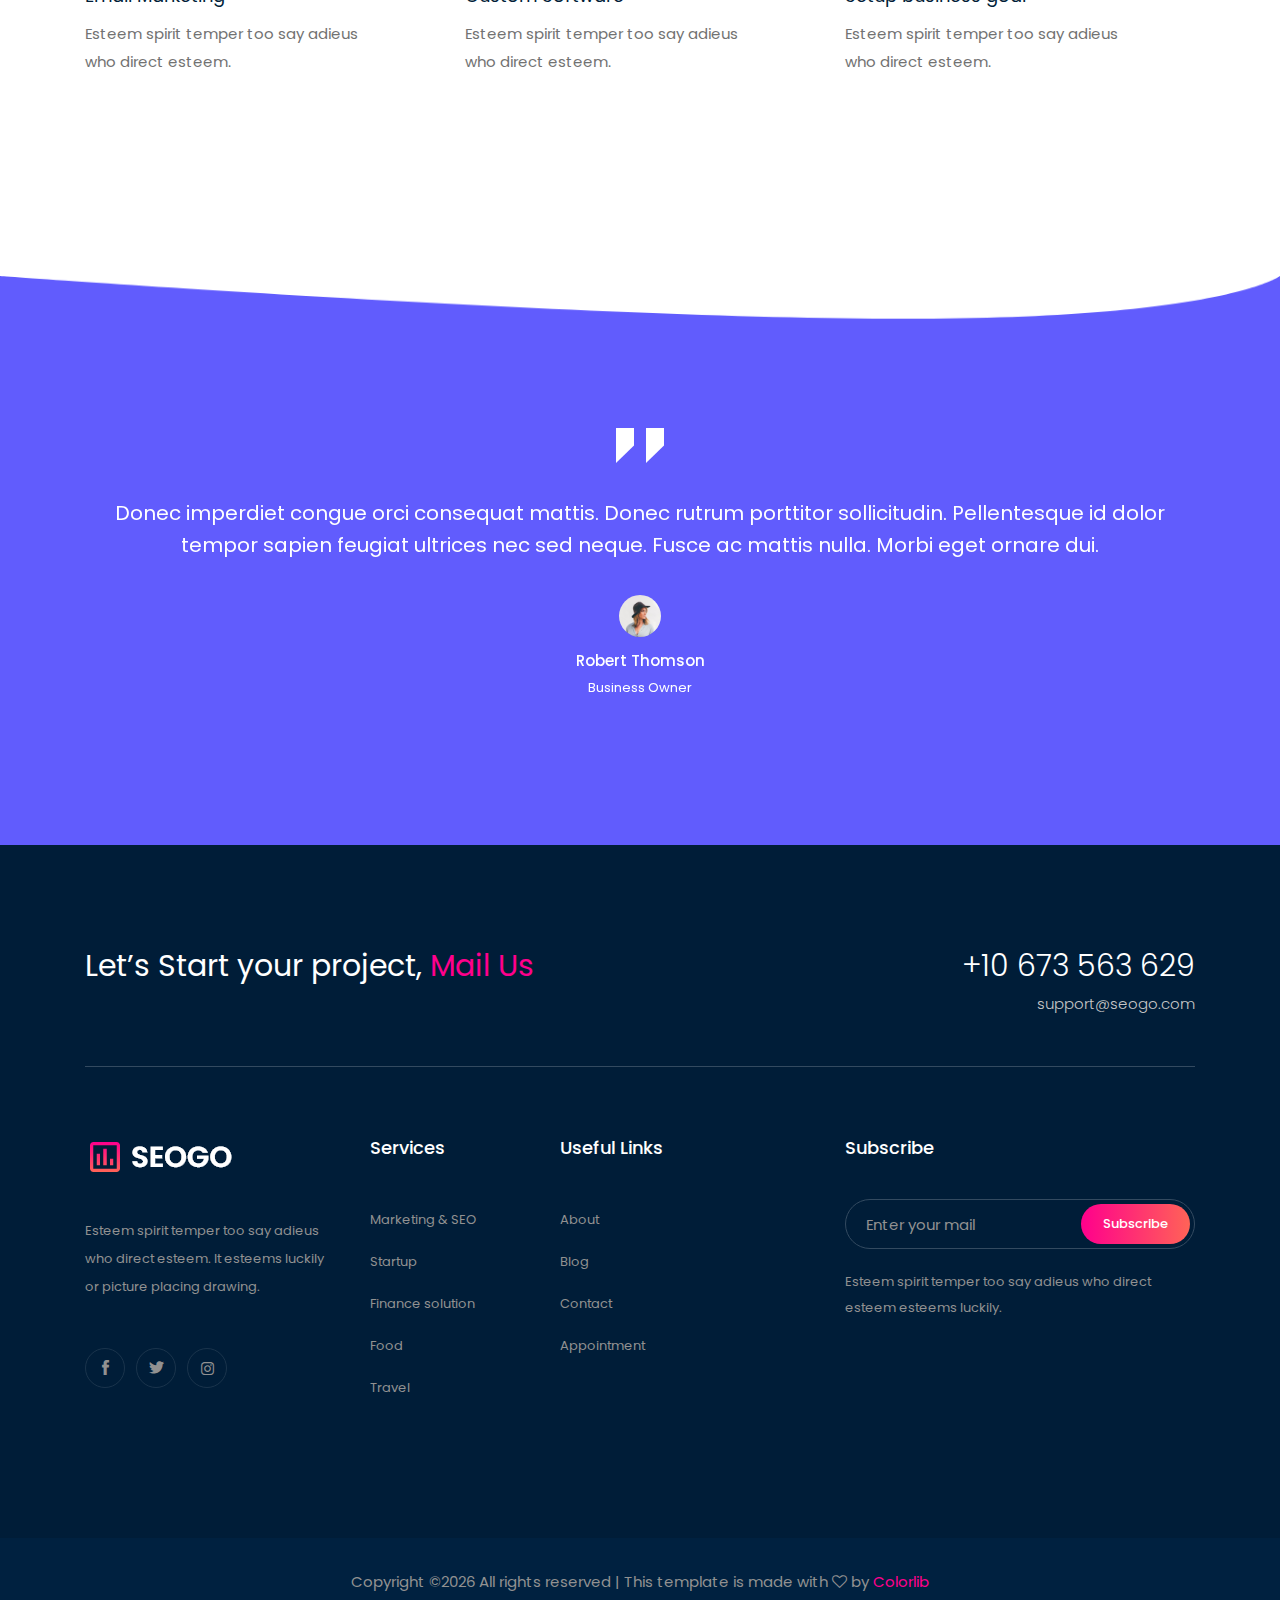
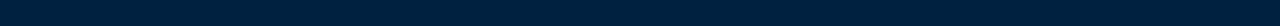
<file: services.html>
<!doctype html>
<html class="no-js" lang="zxx">

<head>
    <meta charset="utf-8">
    <meta http-equiv="x-ua-compatible" content="ie=edge">
    <title>SEOGO</title>
    <meta name="description" content="">
    <meta name="viewport" content="width=device-width, initial-scale=1">

    <!-- <link rel="manifest" href="site.webmanifest"> -->
    <!-- Place favicon.ico in the root directory -->

    <!-- CSS here -->
    <link rel="stylesheet" href="css/bootstrap.min.css">
    <link rel="stylesheet" href="css/owl.carousel.min.css">
    <link rel="stylesheet" href="css/magnific-popup.css">
    <link rel="stylesheet" href="css/font-awesome.min.css">
    <link rel="stylesheet" href="css/themify-icons.css">
    <link rel="stylesheet" href="css/nice-select.css">
    <link rel="stylesheet" href="css/flaticon.css">
    <link rel="stylesheet" href="css/gijgo.css">
    <link rel="stylesheet" href="css/animate.min.css">
    <link rel="stylesheet" href="css/slick.css">
    <link rel="stylesheet" href="css/slicknav.css">
    <link rel="stylesheet" href="css/style.css">
    <!-- <link rel="stylesheet" href="css/responsive.css"> -->
</head>

<body>
    <!--[if lte IE 9]>
            <p class="browserupgrade">You are using an <strong>outdated</strong> browser. Please <a href="https://browsehappy.com/">upgrade your browser</a> to improve your experience and security.</p>
        <![endif]-->

    <!-- header-start -->
    <header>
        <div class="header-area ">
            <div id="sticky-header" class="main-header-area">
                <div class="container-fluid">
                    <div class="row align-items-center">
                        <div class="col-xl-3 col-lg-2">
                            <div class="logo">
                                <a href="index.html">
                                    <img src="img/logo.png" alt="">
                                </a>
                            </div>
                        </div>
                        <div class="col-xl-6 col-lg-7">
                            <div class="main-menu  d-none d-lg-block">
                                <nav>
                                    <ul id="navigation">
                                        <li><a href="index.html">home</a></li>
                                        <li><a href="#">pages <i class="ti-angle-down"></i></a>
                                            <ul class="submenu">
                                                <li><a href="Case_details.html">Case  details</a></li>
                                                <li><a href="about.html">about</a></li>
                                                <li><a href="elements.html">elements</a></li>
                                            </ul>
                                        </li>
                                        <li><a href="services.html">Services</a></li>
                                        <li><a href="Case_Study.html">Case Study</a></li>
                                        <li><a href="#">blog <i class="ti-angle-down"></i></a>
                                            <ul class="submenu">
                                                <li><a href="blog.html">blog</a></li>
                                                <li><a href="single-blog.html">single-blog</a></li>
                                            </ul>
                                        </li>
                                        <li><a href="contact.html">Contact</a></li>
                                    </ul>
                                </nav>
                            </div>
                        </div>
                        <div class="col-xl-3 col-lg-3 d-none d-lg-block">
                            <div class="Appointment">
                                <div class="book_btn d-none d-lg-block">
                                    <a  href="#"> <i class="fa fa-phone"></i> +10 673 567 367</a>
                                </div>
                            </div>
                        </div>
                        <div class="col-12">
                            <div class="mobile_menu d-block d-lg-none"></div>
                        </div>
                    </div>

                </div>
            </div>
        </div>
    </header>
    <!-- header-end -->

    <div class="shap_big_2 d-none d-lg-block Another_shap_big">
        <img src="img/ilstrator/big.png" alt="">
    </div>
    <!-- bradcam_area  -->
    <div class="bradcam_area">
            <div class="bradcam_shap">
                <img src="img/ilstrator/bradcam_ils.png" alt="">
            </div>
            <div class="container">
                <div class="row">
                    <div class="col-xl-12">
                        <div class="bradcam_text text-center">
                            <h3>Services</h3>
                            <nav class="brad_cam_lists">
                                <ul class="breadcrumb">
                                    <li class="breadcrumb-item"><a href="index.html">Home</a></li>
                                    <li class="breadcrumb-item active" aria-current="page">Services</li>
                                  </ul>
                            </nav>
                        </div>
                    </div>
                </div>
            </div>
        </div>
        <!-- /bradcam_area  -->
    <!-- service_area  -->
    <div class="service_area minus_padding">
        <div class="container">
            <div class="row">
                <div class="col-xl-4 col-md-4">
                    <div class="single_service text-center">
                        <div class="icon">
                            <img src="img/svg_icon/seo_1.svg" alt="">
                        </div>
                        <h3>SEO/SEM</h3>
                        <p>Esteem spirit temper too say adieus who direct esteem. It esteems luckily or picture placing drawing.</p>
                        <a href="#" class="boxed-btn3-text">Learn More</a>
                    </div>
                </div>
                <div class="col-xl-4 col-md-4">
                    <div class="single_service text-center">
                        <div class="icon">
                            <img src="img/svg_icon/seo_2.svg" alt="">
                        </div>
                        <h3>Digital Marketing</h3>
                        <p>Esteem spirit temper too say adieus who direct esteem. It esteems luckily or picture placing drawing.</p>
                        <a href="#" class="boxed-btn3-text">Learn More</a>
                    </div>
                </div>
                <div class="col-xl-4 col-md-4">
                    <div class="single_service text-center">
                        <div class="icon">
                            <img src="img/svg_icon/seo_3.svg" alt="">
                        </div>
                        <h3>Social Media</h3>
                        <p>Esteem spirit temper too say adieus who direct esteem. It esteems luckily or picture placing drawing.</p>
                        <a href="#" class="boxed-btn3-text">Learn More</a>
                    </div>
                </div>
            </div>

        </div>
    </div>
    <!--/ service_area  -->

    <!-- features_area  -->
    <div class="features_area">
        <div class="container">
            <div class="row">
                <div class="col-xl-12">
                    <div class="section_title text-center">
                        <h3>We have some awesome features <br>
                            to rank your business</h3>
                            <p>Esteem spirit temper too say adieus who direct esteem. It esteems luckily or <br> picture placing drawing. </p>
                    </div>
                </div>
            </div>
            <div class="row">
                <div class="col-xl-4 col-md-6 col-lg-4">
                    <div class="single_feature">
                        <div class="icon">
                            <img src="img/svg_icon/feature_1.svg" alt="">
                        </div>
                        <h4>Custom design</h4>
                        <p>Esteem spirit temper too say adieus who direct esteem.</p>
                    </div>
                </div>
                <div class="col-xl-4 col-md-6 col-lg-4">
                    <div class="single_feature">
                        <div class="icon">
                            <img src="img/svg_icon/feature_2.svg" alt="">
                        </div>
                        <h4>Paid Search result</h4>
                        <p>Esteem spirit temper too say adieus who direct esteem.</p>
                    </div>
                </div>
                <div class="col-xl-4 col-md-6 col-lg-4">
                    <div class="single_feature">
                        <div class="icon">
                            <img src="img/svg_icon/feature_3.svg" alt="">
                        </div>
                        <h4>Global Search option</h4>
                        <p>Esteem spirit temper too say adieus who direct esteem.</p>
                    </div>
                </div>
                <div class="col-xl-4 col-md-6 col-lg-4">
                    <div class="single_feature">
                        <div class="icon">
                            <img src="img/svg_icon/feature_4.svg" alt="">
                        </div>
                        <h4>Email Marketing</h4>
                        <p>Esteem spirit temper too say adieus who direct esteem.</p>
                    </div>
                </div>
                <div class="col-xl-4 col-md-6 col-lg-4">
                    <div class="single_feature">
                        <div class="icon">
                            <img src="img/svg_icon/feature_5.svg" alt="">
                        </div>
                        <h4>Custom Software</h4>
                        <p>Esteem spirit temper too say adieus who direct esteem.</p>
                    </div>
                </div>
                <div class="col-xl-4 col-md-6 col-lg-4">
                    <div class="single_feature">
                        <div class="icon">
                            <img src="img/svg_icon/feature_6.svg" alt="">
                        </div>
                        <h4>Setup business goal</h4>
                        <p>Esteem spirit temper too say adieus who direct esteem.</p>
                    </div>
                </div>
            </div>
        </div>
    </div>
    <!--/ features_area  -->

    <!-- testimonial_area  -->
    <div class="testimonial_area ">
            <div class="container">
                <div class="row">
                    <div class="col-xl-12">
                        <div class="testmonial_active owl-carousel">
                            <div class="single_carousel">
                                    <div class="single_testmonial text-center">
                                            <div class="quote">
                                                <img src="img/testmonial/quote.svg" alt="">
                                            </div>
                                            <p>Donec imperdiet congue orci consequat mattis. Donec rutrum porttitor <br> 
                                                    sollicitudin. Pellentesque id dolor tempor sapien feugiat ultrices nec sed neque.  <br>
                                                    Fusce ac mattis nulla. Morbi eget ornare dui. </p>
                                            <div class="testmonial_author">
                                                <div class="thumb">
                                                        <img src="img/testmonial/thumb.png" alt="">
                                                </div>
                                                <h3>Robert Thomson</h3>
                                                <span>Business Owner</span>
                                            </div>
                                        </div>
                            </div>
                            <div class="single_carousel">
                                    <div class="single_testmonial text-center">
                                            <div class="quote">
                                                <img src="img/testmonial/quote.svg" alt="">
                                            </div>
                                            <p>Donec imperdiet congue orci consequat mattis. Donec rutrum porttitor <br> 
                                                    sollicitudin. Pellentesque id dolor tempor sapien feugiat ultrices nec sed neque.  <br>
                                                    Fusce ac mattis nulla. Morbi eget ornare dui. </p>
                                            <div class="testmonial_author">
                                                <div class="thumb">
                                                        <img src="img/testmonial/thumb.png" alt="">
                                                </div>
                                                <h3>Robert Thomson</h3>
                                                <span>Business Owner</span>
                                            </div>
                                        </div>
                            </div>
                            <div class="single_carousel">
                                    <div class="single_testmonial text-center">
                                            <div class="quote">
                                                <img src="img/testmonial/quote.svg" alt="">
                                            </div>
                                            <p>Donec imperdiet congue orci consequat mattis. Donec rutrum porttitor <br> 
                                                    sollicitudin. Pellentesque id dolor tempor sapien feugiat ultrices nec sed neque.  <br>
                                                    Fusce ac mattis nulla. Morbi eget ornare dui. </p>
                                            <div class="testmonial_author">
                                                <div class="thumb">
                                                        <img src="img/testmonial/thumb.png" alt="">
                                                </div>
                                                <h3>Robert Thomson</h3>
                                                <span>Business Owner</span>
                                            </div>
                                        </div>
                            </div>
                        </div>
                    </div>
                </div>
            </div>
        </div>
        <!-- /testimonial_area  -->

    <footer class="footer">
            <div class=" container">
                <div class="pro_border">
                        <div class="row">
                                <div class="col-xl-6 col-md-6">
                                    <div class="lets_projects">
                                        <h3>Let’s Start your project, <a href="#">Mail Us</a> </h3>
                                    </div>
                                </div>
                                <div class="col-xl-6 col-md-6">
                                    <div class="phone_number">
                                        <h3>+10 673 563 629</h3>
                                        <a href="#">support@seogo.com</a>
                                    </div>
                                </div>
                            </div>
                </div>
            </div>
            <div class="footer_top">
                <div class="container">
                    <div class="row">
                        <div class="col-xl-3 col-md-6 col-lg-3">
                            <div class="footer_widget">
                                <div class="footer_logo">
                                    <a href="#">
                                        <img src="img/footer_logo.png" alt="">
                                    </a>
                                </div>
                                <p>
                                        Esteem spirit temper too say adieus who direct esteem. It esteems luckily or picture placing drawing.
                                </p>
                                <div class="socail_links">
                                    <ul>
                                        <li>
                                            <a href="#">
                                                <i class="ti-facebook"></i>
                                            </a>
                                        </li>
                                        <li>
                                            <a href="#">
                                                <i class="ti-twitter-alt"></i>
                                            </a>
                                        </li>
                                        <li>
                                            <a href="#">
                                                <i class="fa fa-instagram"></i>
                                            </a>
                                        </li>
                                    </ul>
                                </div>
    
                            </div>
                        </div>
                        <div class="col-xl-2 col-md-6 col-lg-3">
                            <div class="footer_widget">
                                <h3 class="footer_title">
                                        Services
                                </h3>
                                <ul>
                                    <li><a href="#">Marketing &amp; SEO</a></li>
                                    <li><a href="#"> Startup</a></li>
                                    <li><a href="#">Finance solution</a></li>
                                    <li><a href="#">Food</a></li>
                                    <li><a href="#">Travel</a></li>
                                </ul>
    
                            </div>
                        </div>
                        <div class="col-xl-2 col-md-6 col-lg-2">
                            <div class="footer_widget">
                                <h3 class="footer_title">
                                        Useful Links
                                </h3>
                                <ul>
                                    <li><a href="#">About</a></li>
                                    <li><a href="#">Blog</a></li>
                                    <li><a href="#"> Contact</a></li>
                                    <li><a href="#">Appointment</a></li>
                                </ul>
                            </div>
                        </div>
                        <div class="col-xl-4 offset-xl-1 col-md-6 col-lg-4">
                                <div class="footer_widget">
                                        <h3 class="footer_title">
                                                Subscribe
                                        </h3>
                                        <form action="#" class="newsletter_form">
                                            <input type="text" placeholder="Enter your mail">
                                            <button type="submit">Subscribe</button>
                                        </form>
                                        <p class="newsletter_text">Esteem spirit temper too say adieus who direct esteem esteems luckily.</p>
                                    </div>
                        </div>
                    </div>
                </div>
            </div>
            <div class="copy-right_text">
                <div class="container">
                    <div class="footer_border"></div>
                    <div class="row">
                        <div class="col-xl-12">
                            <p class="copy_right text-center">
                                <!-- Link back to Colorlib can't be removed. Template is licensed under CC BY 3.0. -->
Copyright &copy;<script>document.write(new Date().getFullYear());</script> All rights reserved | This template is made with <i class="fa fa-heart-o" aria-hidden="true"></i> by <a href="https://colorlib.com" target="_blank">Colorlib</a>
<!-- Link back to Colorlib can't be removed. Template is licensed under CC BY 3.0. -->
                            </p>
                        </div>
                    </div>
                </div>
            </div>
        </footer>

    <!-- JS here -->
    <script src="js/vendor/modernizr-3.5.0.min.js"></script>
    <script src="js/vendor/jquery-1.12.4.min.js"></script>
    <script src="js/popper.min.js"></script>
    <script src="js/bootstrap.min.js"></script>
    <script src="js/owl.carousel.min.js"></script>
    <script src="js/isotope.pkgd.min.js"></script>
    <script src="js/ajax-form.js"></script>
    <script src="js/waypoints.min.js"></script>
    <script src="js/jquery.counterup.min.js"></script>
    <script src="js/imagesloaded.pkgd.min.js"></script>
    <script src="js/scrollIt.js"></script>
    <script src="js/jquery.scrollUp.min.js"></script>
    <script src="js/wow.min.js"></script>
    <script src="js/nice-select.min.js"></script>
    <script src="js/jquery.slicknav.min.js"></script>
    <script src="js/jquery.magnific-popup.min.js"></script>
    <script src="js/plugins.js"></script>
    <script src="js/gijgo.min.js"></script>

    <!--contact js-->
    <script src="js/contact.js"></script>
    <script src="js/jquery.ajaxchimp.min.js"></script>
    <script src="js/jquery.form.js"></script>
    <script src="js/jquery.validate.min.js"></script>
    <script src="js/mail-script.js"></script>

    <script src="js/main.js"></script>
</body>

</html>
</file>
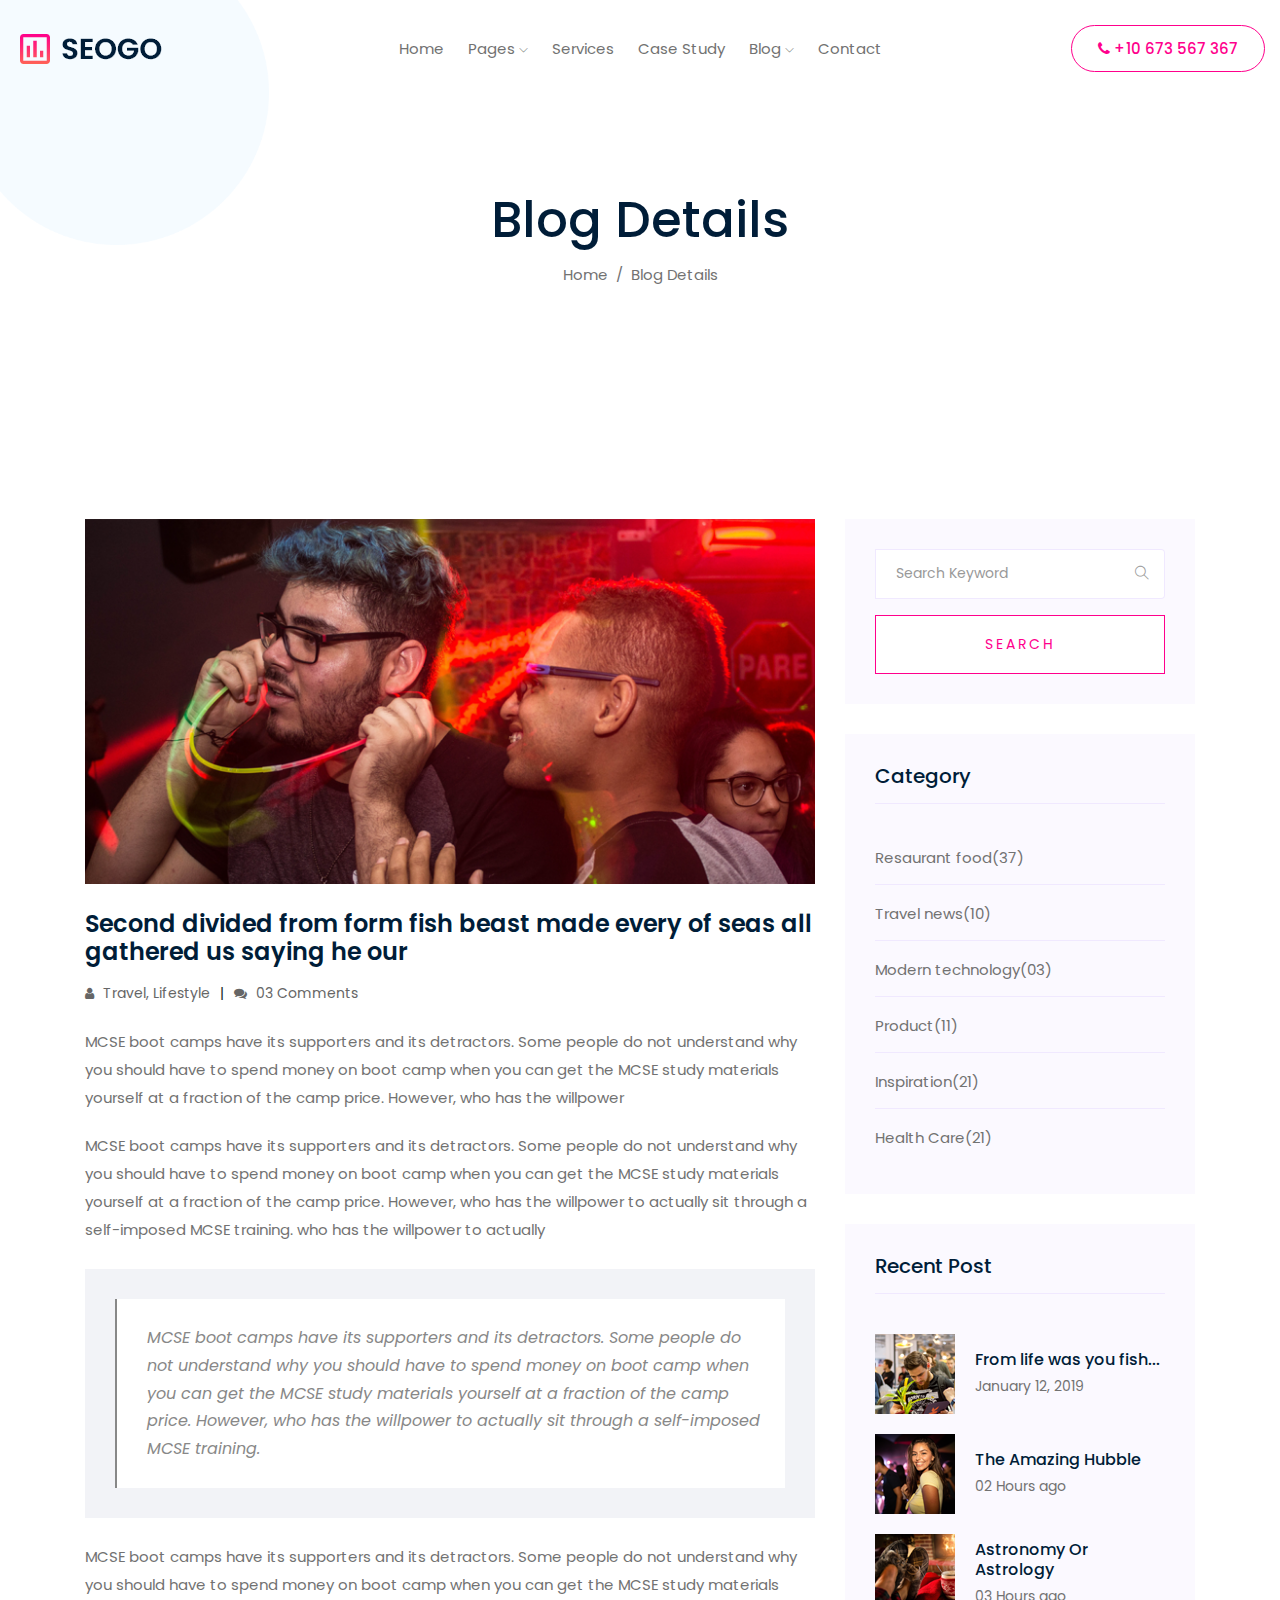
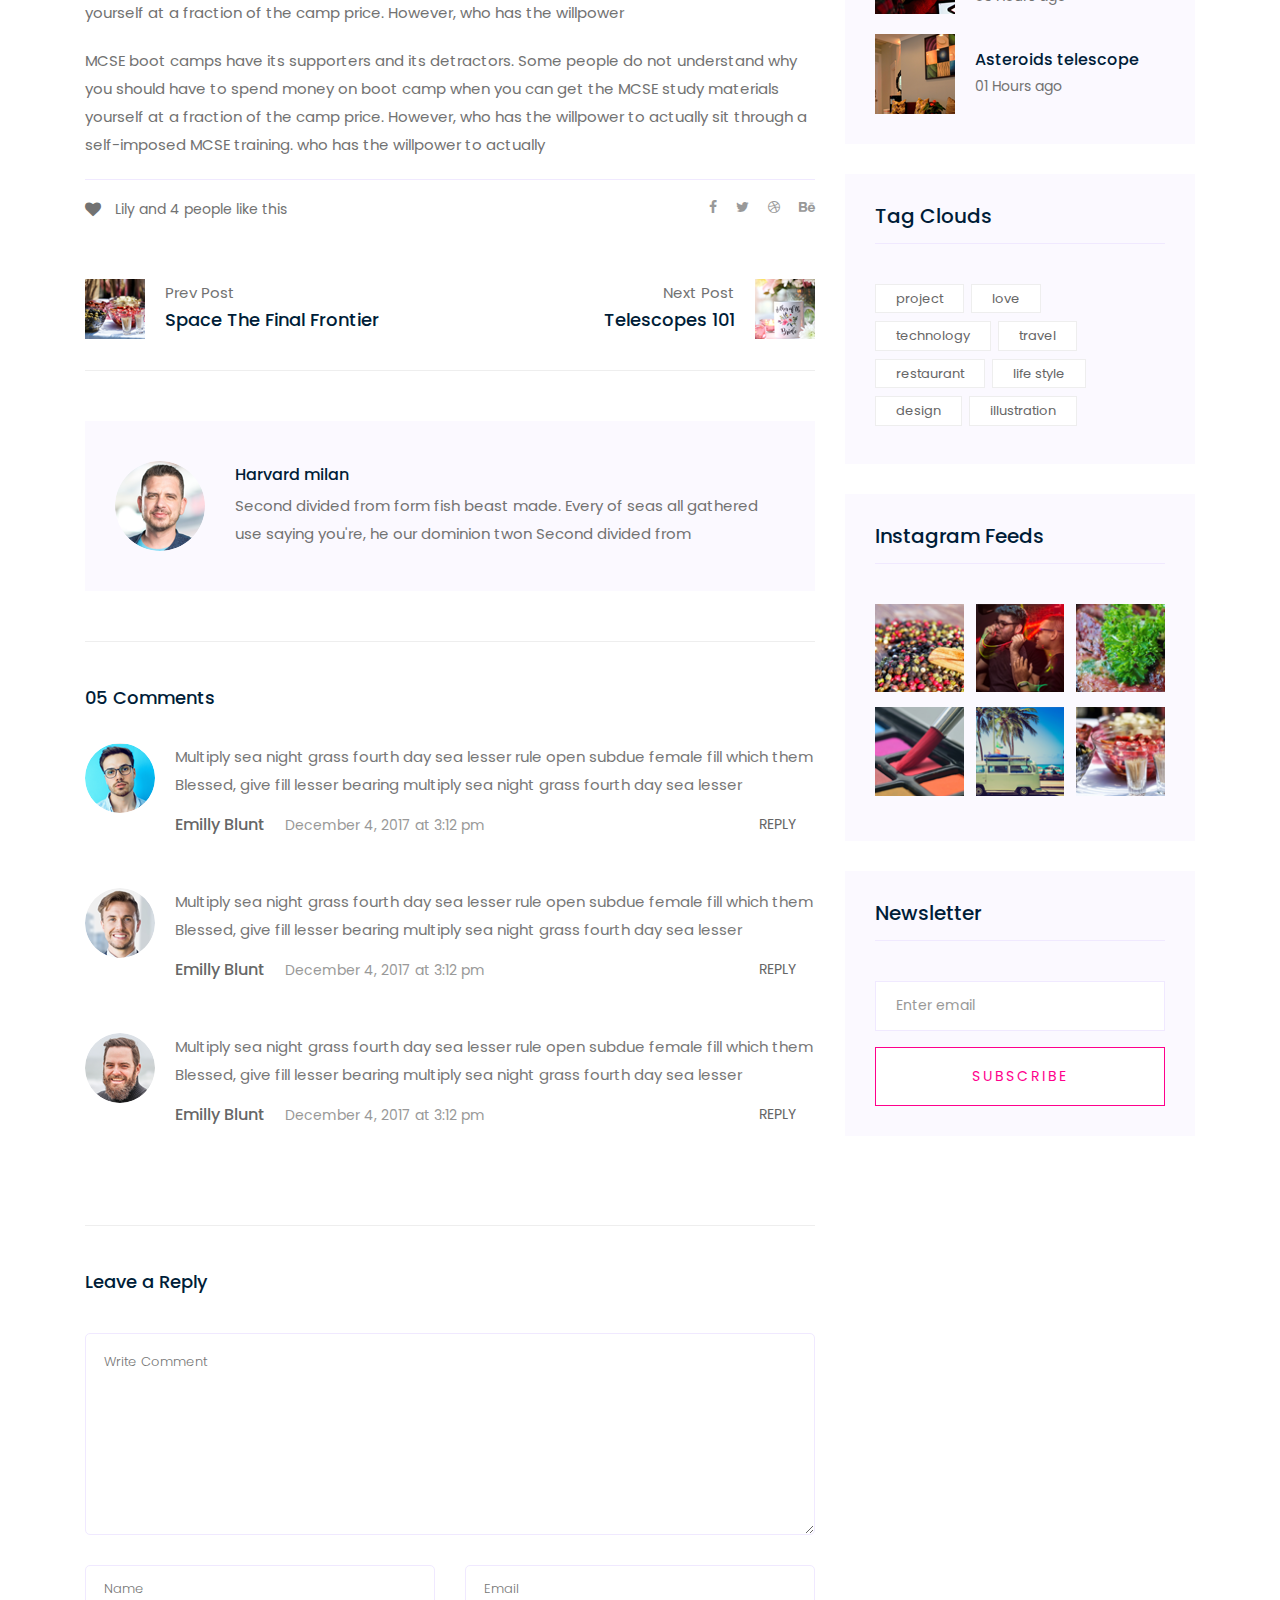
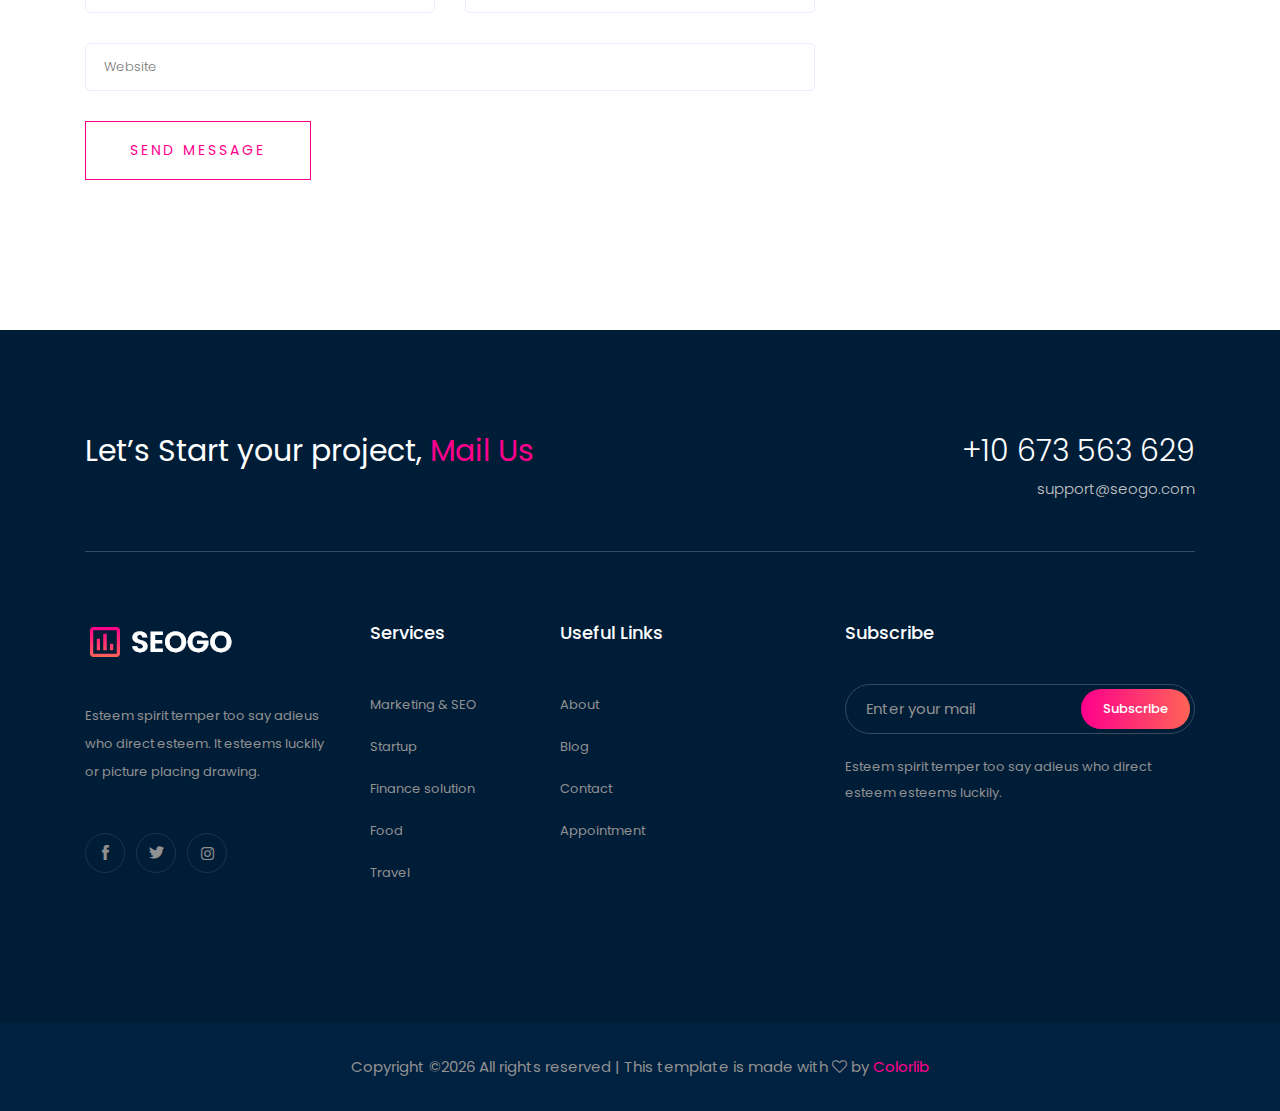
<file: single-blog.html>
<!doctype html>
<html class="no-js" lang="zxx">

<head>
   <meta charset="utf-8">
   <meta http-equiv="x-ua-compatible" content="ie=edge">
   <title>SEOGO</title>
   <meta name="description" content="">
   <meta name="viewport" content="width=device-width, initial-scale=1">

   <!-- <link rel="manifest" href="site.webmanifest"> -->
   <!-- Place favicon.ico in the root directory -->

   <!-- CSS here -->
   <link rel="stylesheet" href="css/bootstrap.min.css">
   <link rel="stylesheet" href="css/owl.carousel.min.css">
   <link rel="stylesheet" href="css/magnific-popup.css">
   <link rel="stylesheet" href="css/font-awesome.min.css">
   <link rel="stylesheet" href="css/themify-icons.css">
   <link rel="stylesheet" href="css/nice-select.css">
   <link rel="stylesheet" href="css/flaticon.css">
   <link rel="stylesheet" href="css/gijgo.css">
   <link rel="stylesheet" href="css/animate.min.css">
   <link rel="stylesheet" href="css/slicknav.css">
   <link rel="stylesheet" href="css/style.css">
   <!-- <link rel="stylesheet" href="css/responsive.css"> -->
</head>

<body>
   <!--[if lte IE 9]>
            <p class="browserupgrade">You are using an <strong>outdated</strong> browser. Please <a href="https://browsehappy.com/">upgrade your browser</a> to improve your experience and security.</p>
        <![endif]-->
    <!-- header-start -->
    <header>
         <div class="header-area ">
             <div id="sticky-header" class="main-header-area">
                 <div class="container-fluid">
                     <div class="row align-items-center">
                         <div class="col-xl-3 col-lg-2">
                             <div class="logo">
                                 <a href="index.html">
                                     <img src="img/logo.png" alt="">
                                 </a>
                             </div>
                         </div>
                         <div class="col-xl-6 col-lg-7">
                             <div class="main-menu  d-none d-lg-block">
                                 <nav>
                                     <ul id="navigation">
                                         <li><a href="index.html">home</a></li>
                                         <li><a href="#">pages <i class="ti-angle-down"></i></a>
                                             <ul class="submenu">
                                                 <li><a href="Case_details.html">Case  details</a></li>
                                                 <li><a href="about.html">about</a></li>
                                                 <li><a href="elements.html">elements</a></li>
                                             </ul>
                                         </li>
                                         <li><a href="services.html">Services</a></li>
                                         <li><a href="Case_Study.html">Case Study</a></li>
                                         <li><a href="#">blog <i class="ti-angle-down"></i></a>
                                             <ul class="submenu">
                                                 <li><a href="blog.html">blog</a></li>
                                                 <li><a href="single-blog.html">single-blog</a></li>
                                             </ul>
                                         </li>
                                         <li><a href="contact.html">Contact</a></li>
                                     </ul>
                                 </nav>
                             </div>
                         </div>
                         <div class="col-xl-3 col-lg-3 d-none d-lg-block">
                             <div class="Appointment">
                                 <div class="book_btn d-none d-lg-block">
                                     <a  href="#"> <i class="fa fa-phone"></i> +10 673 567 367</a>
                                 </div>
                             </div>
                         </div>
                         <div class="col-12">
                             <div class="mobile_menu d-block d-lg-none"></div>
                         </div>
                     </div>
 
                 </div>
             </div>
         </div>
     </header>
     <!-- header-end -->
 
    <!-- bradcam_area  -->
    <div class="bradcam_area">
         <div class="bradcam_shap">
             <img src="img/ilstrator/bradcam_ils.png" alt="">
         </div>
         <div class="container">
             <div class="row">
                 <div class="col-xl-12">
                     <div class="bradcam_text text-center">
                         <h3>Blog Details</h3>
                         <nav class="brad_cam_lists">
                             <ul class="breadcrumb">
                                 <li class="breadcrumb-item"><a href="index.html">Home</a></li>
                                 <li class="breadcrumb-item active" aria-current="page">Blog Details</li>
                               </ul>
                         </nav>
                     </div>
                 </div>
             </div>
         </div>
     </div>
     <!-- /bradcam_area  -->

   <!--================Blog Area =================-->
   <section class="blog_area single-post-area section-padding">
      <div class="container">
         <div class="row">
            <div class="col-lg-8 posts-list">
               <div class="single-post">
                  <div class="feature-img">
                     <img class="img-fluid" src="img/blog/single_blog_1.png" alt="">
                  </div>
                  <div class="blog_details">
                     <h2>Second divided from form fish beast made every of seas
                        all gathered us saying he our
                     </h2>
                     <ul class="blog-info-link mt-3 mb-4">
                        <li><a href="#"><i class="fa fa-user"></i> Travel, Lifestyle</a></li>
                        <li><a href="#"><i class="fa fa-comments"></i> 03 Comments</a></li>
                     </ul>
                     <p class="excert">
                        MCSE boot camps have its supporters and its detractors. Some people do not understand why you
                        should have to spend money on boot camp when you can get the MCSE study materials yourself at a
                        fraction of the camp price. However, who has the willpower
                     </p>
                     <p>
                        MCSE boot camps have its supporters and its detractors. Some people do not understand why you
                        should have to spend money on boot camp when you can get the MCSE study materials yourself at a
                        fraction of the camp price. However, who has the willpower to actually sit through a
                        self-imposed MCSE training. who has the willpower to actually
                     </p>
                     <div class="quote-wrapper">
                        <div class="quotes">
                           MCSE boot camps have its supporters and its detractors. Some people do not understand why you
                           should have to spend money on boot camp when you can get the MCSE study materials yourself at
                           a fraction of the camp price. However, who has the willpower to actually sit through a
                           self-imposed MCSE training.
                        </div>
                     </div>
                     <p>
                        MCSE boot camps have its supporters and its detractors. Some people do not understand why you
                        should have to spend money on boot camp when you can get the MCSE study materials yourself at a
                        fraction of the camp price. However, who has the willpower
                     </p>
                     <p>
                        MCSE boot camps have its supporters and its detractors. Some people do not understand why you
                        should have to spend money on boot camp when you can get the MCSE study materials yourself at a
                        fraction of the camp price. However, who has the willpower to actually sit through a
                        self-imposed MCSE training. who has the willpower to actually
                     </p>
                  </div>
               </div>
               <div class="navigation-top">
                  <div class="d-sm-flex justify-content-between text-center">
                     <p class="like-info"><span class="align-middle"><i class="fa fa-heart"></i></span> Lily and 4
                        people like this</p>
                     <div class="col-sm-4 text-center my-2 my-sm-0">
                        <!-- <p class="comment-count"><span class="align-middle"><i class="fa fa-comment"></i></span> 06 Comments</p> -->
                     </div>
                     <ul class="social-icons">
                        <li><a href="#"><i class="fa fa-facebook-f"></i></a></li>
                        <li><a href="#"><i class="fa fa-twitter"></i></a></li>
                        <li><a href="#"><i class="fa fa-dribbble"></i></a></li>
                        <li><a href="#"><i class="fa fa-behance"></i></a></li>
                     </ul>
                  </div>
                  <div class="navigation-area">
                     <div class="row">
                        <div
                           class="col-lg-6 col-md-6 col-12 nav-left flex-row d-flex justify-content-start align-items-center">
                           <div class="thumb">
                              <a href="#">
                                 <img class="img-fluid" src="img/post/preview.png" alt="">
                              </a>
                           </div>
                           <div class="arrow">
                              <a href="#">
                                 <span class="lnr text-white ti-arrow-left"></span>
                              </a>
                           </div>
                           <div class="detials">
                              <p>Prev Post</p>
                              <a href="#">
                                 <h4>Space The Final Frontier</h4>
                              </a>
                           </div>
                        </div>
                        <div
                           class="col-lg-6 col-md-6 col-12 nav-right flex-row d-flex justify-content-end align-items-center">
                           <div class="detials">
                              <p>Next Post</p>
                              <a href="#">
                                 <h4>Telescopes 101</h4>
                              </a>
                           </div>
                           <div class="arrow">
                              <a href="#">
                                 <span class="lnr text-white ti-arrow-right"></span>
                              </a>
                           </div>
                           <div class="thumb">
                              <a href="#">
                                 <img class="img-fluid" src="img/post/next.png" alt="">
                              </a>
                           </div>
                        </div>
                     </div>
                  </div>
               </div>
               <div class="blog-author">
                  <div class="media align-items-center">
                     <img src="img/blog/author.png" alt="">
                     <div class="media-body">
                        <a href="#">
                           <h4>Harvard milan</h4>
                        </a>
                        <p>Second divided from form fish beast made. Every of seas all gathered use saying you're, he
                           our dominion twon Second divided from</p>
                     </div>
                  </div>
               </div>
               <div class="comments-area">
                  <h4>05 Comments</h4>
                  <div class="comment-list">
                     <div class="single-comment justify-content-between d-flex">
                        <div class="user justify-content-between d-flex">
                           <div class="thumb">
                              <img src="img/comment/comment_1.png" alt="">
                           </div>
                           <div class="desc">
                              <p class="comment">
                                 Multiply sea night grass fourth day sea lesser rule open subdue female fill which them
                                 Blessed, give fill lesser bearing multiply sea night grass fourth day sea lesser
                              </p>
                              <div class="d-flex justify-content-between">
                                 <div class="d-flex align-items-center">
                                    <h5>
                                       <a href="#">Emilly Blunt</a>
                                    </h5>
                                    <p class="date">December 4, 2017 at 3:12 pm </p>
                                 </div>
                                 <div class="reply-btn">
                                    <a href="#" class="btn-reply text-uppercase">reply</a>
                                 </div>
                              </div>
                           </div>
                        </div>
                     </div>
                  </div>
                  <div class="comment-list">
                     <div class="single-comment justify-content-between d-flex">
                        <div class="user justify-content-between d-flex">
                           <div class="thumb">
                              <img src="img/comment/comment_2.png" alt="">
                           </div>
                           <div class="desc">
                              <p class="comment">
                                 Multiply sea night grass fourth day sea lesser rule open subdue female fill which them
                                 Blessed, give fill lesser bearing multiply sea night grass fourth day sea lesser
                              </p>
                              <div class="d-flex justify-content-between">
                                 <div class="d-flex align-items-center">
                                    <h5>
                                       <a href="#">Emilly Blunt</a>
                                    </h5>
                                    <p class="date">December 4, 2017 at 3:12 pm </p>
                                 </div>
                                 <div class="reply-btn">
                                    <a href="#" class="btn-reply text-uppercase">reply</a>
                                 </div>
                              </div>
                           </div>
                        </div>
                     </div>
                  </div>
                  <div class="comment-list">
                     <div class="single-comment justify-content-between d-flex">
                        <div class="user justify-content-between d-flex">
                           <div class="thumb">
                              <img src="img/comment/comment_3.png" alt="">
                           </div>
                           <div class="desc">
                              <p class="comment">
                                 Multiply sea night grass fourth day sea lesser rule open subdue female fill which them
                                 Blessed, give fill lesser bearing multiply sea night grass fourth day sea lesser
                              </p>
                              <div class="d-flex justify-content-between">
                                 <div class="d-flex align-items-center">
                                    <h5>
                                       <a href="#">Emilly Blunt</a>
                                    </h5>
                                    <p class="date">December 4, 2017 at 3:12 pm </p>
                                 </div>
                                 <div class="reply-btn">
                                    <a href="#" class="btn-reply text-uppercase">reply</a>
                                 </div>
                              </div>
                           </div>
                        </div>
                     </div>
                  </div>
               </div>
               <div class="comment-form">
                  <h4>Leave a Reply</h4>
                  <form class="form-contact comment_form" action="#" id="commentForm">
                     <div class="row">
                        <div class="col-12">
                           <div class="form-group">
                              <textarea class="form-control w-100" name="comment" id="comment" cols="30" rows="9"
                                 placeholder="Write Comment"></textarea>
                           </div>
                        </div>
                        <div class="col-sm-6">
                           <div class="form-group">
                              <input class="form-control" name="name" id="name" type="text" placeholder="Name">
                           </div>
                        </div>
                        <div class="col-sm-6">
                           <div class="form-group">
                              <input class="form-control" name="email" id="email" type="email" placeholder="Email">
                           </div>
                        </div>
                        <div class="col-12">
                           <div class="form-group">
                              <input class="form-control" name="website" id="website" type="text" placeholder="Website">
                           </div>
                        </div>
                     </div>
                     <div class="form-group">
                        <button type="submit" class="button button-contactForm btn_1 boxed-btn">Send Message</button>
                     </div>
                  </form>
               </div>
            </div>
            <div class="col-lg-4">
               <div class="blog_right_sidebar">
                  <aside class="single_sidebar_widget search_widget">
                     <form action="#">
                        <div class="form-group">
                           <div class="input-group mb-3">
                              <input type="text" class="form-control" placeholder='Search Keyword'
                                 onfocus="this.placeholder = ''" onblur="this.placeholder = 'Search Keyword'">
                              <div class="input-group-append">
                                 <button class="btn" type="button"><i class="ti-search"></i></button>
                              </div>
                           </div>
                        </div>
                        <button class="button rounded-0 primary-bg text-white w-100 btn_1 boxed-btn"
                           type="submit">Search</button>
                     </form>
                  </aside>
                  <aside class="single_sidebar_widget post_category_widget">
                     <h4 class="widget_title">Category</h4>
                     <ul class="list cat-list">
                        <li>
                           <a href="#" class="d-flex">
                              <p>Resaurant food</p>
                              <p>(37)</p>
                           </a>
                        </li>
                        <li>
                           <a href="#" class="d-flex">
                              <p>Travel news</p>
                              <p>(10)</p>
                           </a>
                        </li>
                        <li>
                           <a href="#" class="d-flex">
                              <p>Modern technology</p>
                              <p>(03)</p>
                           </a>
                        </li>
                        <li>
                           <a href="#" class="d-flex">
                              <p>Product</p>
                              <p>(11)</p>
                           </a>
                        </li>
                        <li>
                           <a href="#" class="d-flex">
                              <p>Inspiration</p>
                              <p>(21)</p>
                           </a>
                        </li>
                        <li>
                           <a href="#" class="d-flex">
                              <p>Health Care</p>
                              <p>(21)</p>
                           </a>
                        </li>
                     </ul>
                  </aside>
                  <aside class="single_sidebar_widget popular_post_widget">
                     <h3 class="widget_title">Recent Post</h3>
                     <div class="media post_item">
                        <img src="img/post/post_1.png" alt="post">
                        <div class="media-body">
                           <a href="single-blog.html">
                              <h3>From life was you fish...</h3>
                           </a>
                           <p>January 12, 2019</p>
                        </div>
                     </div>
                     <div class="media post_item">
                        <img src="img/post/post_2.png" alt="post">
                        <div class="media-body">
                           <a href="single-blog.html">
                              <h3>The Amazing Hubble</h3>
                           </a>
                           <p>02 Hours ago</p>
                        </div>
                     </div>
                     <div class="media post_item">
                        <img src="img/post/post_3.png" alt="post">
                        <div class="media-body">
                           <a href="single-blog.html">
                              <h3>Astronomy Or Astrology</h3>
                           </a>
                           <p>03 Hours ago</p>
                        </div>
                     </div>
                     <div class="media post_item">
                        <img src="img/post/post_4.png" alt="post">
                        <div class="media-body">
                           <a href="single-blog.html">
                              <h3>Asteroids telescope</h3>
                           </a>
                           <p>01 Hours ago</p>
                        </div>
                     </div>
                  </aside>
                  <aside class="single_sidebar_widget tag_cloud_widget">
                     <h4 class="widget_title">Tag Clouds</h4>
                     <ul class="list">
                        <li>
                           <a href="#">project</a>
                        </li>
                        <li>
                           <a href="#">love</a>
                        </li>
                        <li>
                           <a href="#">technology</a>
                        </li>
                        <li>
                           <a href="#">travel</a>
                        </li>
                        <li>
                           <a href="#">restaurant</a>
                        </li>
                        <li>
                           <a href="#">life style</a>
                        </li>
                        <li>
                           <a href="#">design</a>
                        </li>
                        <li>
                           <a href="#">illustration</a>
                        </li>
                     </ul>
                  </aside>
                  <aside class="single_sidebar_widget instagram_feeds">
                     <h4 class="widget_title">Instagram Feeds</h4>
                     <ul class="instagram_row flex-wrap">
                        <li>
                           <a href="#">
                              <img class="img-fluid" src="img/post/post_5.png" alt="">
                           </a>
                        </li>
                        <li>
                           <a href="#">
                              <img class="img-fluid" src="img/post/post_6.png" alt="">
                           </a>
                        </li>
                        <li>
                           <a href="#">
                              <img class="img-fluid" src="img/post/post_7.png" alt="">
                           </a>
                        </li>
                        <li>
                           <a href="#">
                              <img class="img-fluid" src="img/post/post_8.png" alt="">
                           </a>
                        </li>
                        <li>
                           <a href="#">
                              <img class="img-fluid" src="img/post/post_9.png" alt="">
                           </a>
                        </li>
                        <li>
                           <a href="#">
                              <img class="img-fluid" src="img/post/post_10.png" alt="">
                           </a>
                        </li>
                     </ul>
                  </aside>
                  <aside class="single_sidebar_widget newsletter_widget">
                     <h4 class="widget_title">Newsletter</h4>
                     <form action="#">
                        <div class="form-group">
                           <input type="email" class="form-control" onfocus="this.placeholder = ''"
                              onblur="this.placeholder = 'Enter email'" placeholder='Enter email' required>
                        </div>
                        <button class="button rounded-0 primary-bg text-white w-100 btn_1 boxed-btn"
                           type="submit">Subscribe</button>
                     </form>
                  </aside>
               </div>
            </div>
         </div>
      </div>
   </section>
   <!--================ Blog Area end =================-->

 
     <!-- footer start -->
     <footer class="footer">
         <div class=" container">
             <div class="pro_border">
                     <div class="row">
                             <div class="col-xl-6 col-md-6">
                                 <div class="lets_projects">
                                     <h3>Let’s Start your project, <a href="#">Mail Us</a> </h3>
                                 </div>
                             </div>
                             <div class="col-xl-6 col-md-6">
                                 <div class="phone_number">
                                     <h3>+10 673 563 629</h3>
                                     <a href="#">support@seogo.com</a>
                                 </div>
                             </div>
                         </div>
             </div>
         </div>
         <div class="footer_top">
             <div class="container">
                 <div class="row">
                     <div class="col-xl-3 col-md-6 col-lg-3">
                         <div class="footer_widget">
                             <div class="footer_logo">
                                 <a href="#">
                                     <img src="img/footer_logo.png" alt="">
                                 </a>
                             </div>
                             <p>
                                     Esteem spirit temper too say adieus who direct esteem. It esteems luckily or picture placing drawing.
                             </p>
                             <div class="socail_links">
                                 <ul>
                                     <li>
                                         <a href="#">
                                             <i class="ti-facebook"></i>
                                         </a>
                                     </li>
                                     <li>
                                         <a href="#">
                                             <i class="ti-twitter-alt"></i>
                                         </a>
                                     </li>
                                     <li>
                                         <a href="#">
                                             <i class="fa fa-instagram"></i>
                                         </a>
                                     </li>
                                 </ul>
                             </div>
 
                         </div>
                     </div>
                     <div class="col-xl-2 col-md-6 col-lg-3">
                         <div class="footer_widget">
                             <h3 class="footer_title">
                                     Services
                             </h3>
                             <ul>
                                 <li><a href="#">Marketing &amp; SEO</a></li>
                                 <li><a href="#"> Startup</a></li>
                                 <li><a href="#">Finance solution</a></li>
                                 <li><a href="#">Food</a></li>
                                 <li><a href="#">Travel</a></li>
                             </ul>
 
                         </div>
                     </div>
                     <div class="col-xl-2 col-md-6 col-lg-2">
                         <div class="footer_widget">
                             <h3 class="footer_title">
                                     Useful Links
                             </h3>
                             <ul>
                                 <li><a href="#">About</a></li>
                                 <li><a href="#">Blog</a></li>
                                 <li><a href="#"> Contact</a></li>
                                 <li><a href="#">Appointment</a></li>
                             </ul>
                         </div>
                     </div>
                     <div class="col-xl-4 offset-xl-1 col-md-6 col-lg-4">
                             <div class="footer_widget">
                                     <h3 class="footer_title">
                                             Subscribe
                                     </h3>
                                     <form action="#" class="newsletter_form">
                                         <input type="text" placeholder="Enter your mail">
                                         <button type="submit">Subscribe</button>
                                     </form>
                                     <p class="newsletter_text">Esteem spirit temper too say adieus who direct esteem esteems luckily.</p>
                                 </div>
                     </div>
                 </div>
             </div>
         </div>
         <div class="copy-right_text">
             <div class="container">
                 <div class="footer_border"></div>
                 <div class="row">
                     <div class="col-xl-12">
                         <p class="copy_right text-center">
                             <!-- Link back to Colorlib can't be removed. Template is licensed under CC BY 3.0. -->
Copyright &copy;<script>document.write(new Date().getFullYear());</script> All rights reserved | This template is made with <i class="fa fa-heart-o" aria-hidden="true"></i> by <a href="https://colorlib.com" target="_blank">Colorlib</a>
<!-- Link back to Colorlib can't be removed. Template is licensed under CC BY 3.0. -->
                         </p>
                     </div>
                 </div>
             </div>
         </div>
     </footer>
     <!--/ footer end  -->


   <!-- JS here -->
   <script src="js/vendor/modernizr-3.5.0.min.js"></script>
   <script src="js/vendor/jquery-1.12.4.min.js"></script>
   <script src="js/popper.min.js"></script>
   <script src="js/bootstrap.min.js"></script>
   <script src="js/owl.carousel.min.js"></script>
   <script src="js/isotope.pkgd.min.js"></script>
   <script src="js/ajax-form.js"></script>
   <script src="js/waypoints.min.js"></script>
   <script src="js/jquery.counterup.min.js"></script>
   <script src="js/imagesloaded.pkgd.min.js"></script>
   <script src="js/scrollIt.js"></script>
   <script src="js/jquery.scrollUp.min.js"></script>
   <script src="js/wow.min.js"></script>
   <script src="js/nice-select.min.js"></script>
   <script src="js/jquery.slicknav.min.js"></script>
   <script src="js/jquery.magnific-popup.min.js"></script>
   <script src="js/plugins.js"></script>
   <script src="js/gijgo.min.js"></script>

   <!--contact js-->
   <script src="js/contact.js"></script>
   <script src="js/jquery.ajaxchimp.min.js"></script>
   <script src="js/jquery.form.js"></script>
   <script src="js/jquery.validate.min.js"></script>
   <script src="js/mail-script.js"></script>

   <script src="js/main.js"></script>
</body>

</html>
</file>
<file: css/themify-icons.css>
@font-face {
	font-family: 'themify';
	src:url('../fonts/themify.eot?-fvbane');
	src:url('../fonts/themify.eot?#iefix-fvbane') format('embedded-opentype'),
		url('../fonts/themify.woff?-fvbane') format('woff'),
		url('../fonts/themify.ttf?-fvbane') format('truetype'),
		url('../fonts/themify.svg?-fvbane#themify') format('svg');
	font-weight: normal;
	font-style: normal;
}

[class^="ti-"], [class*=" ti-"] {
	font-family: 'themify';
	/* speak: none; */
	font-style: normal;
	font-weight: normal;
	font-variant: normal;
	text-transform: none;
	line-height: 1;

	/* Better Font Rendering =========== */
	-webkit-font-smoothing: antialiased;
	-moz-osx-font-smoothing: grayscale;
}

.ti-wand:before {
	content: "\e600";
}
.ti-volume:before {
	content: "\e601";
}
.ti-user:before {
	content: "\e602";
}
.ti-unlock:before {
	content: "\e603";
}
.ti-unlink:before {
	content: "\e604";
}
.ti-trash:before {
	content: "\e605";
}
.ti-thought:before {
	content: "\e606";
}
.ti-target:before {
	content: "\e607";
}
.ti-tag:before {
	content: "\e608";
}
.ti-tablet:before {
	content: "\e609";
}
.ti-star:before {
	content: "\e60a";
}
.ti-spray:before {
	content: "\e60b";
}
.ti-signal:before {
	content: "\e60c";
}
.ti-shopping-cart:before {
	content: "\e60d";
}
.ti-shopping-cart-full:before {
	content: "\e60e";
}
.ti-settings:before {
	content: "\e60f";
}
.ti-search:before {
	content: "\e610";
}
.ti-zoom-in:before {
	content: "\e611";
}
.ti-zoom-out:before {
	content: "\e612";
}
.ti-cut:before {
	content: "\e613";
}
.ti-ruler:before {
	content: "\e614";
}
.ti-ruler-pencil:before {
	content: "\e615";
}
.ti-ruler-alt:before {
	content: "\e616";
}
.ti-bookmark:before {
	content: "\e617";
}
.ti-bookmark-alt:before {
	content: "\e618";
}
.ti-reload:before {
	content: "\e619";
}
.ti-plus:before {
	content: "\e61a";
}
.ti-pin:before {
	content: "\e61b";
}
.ti-pencil:before {
	content: "\e61c";
}
.ti-pencil-alt:before {
	content: "\e61d";
}
.ti-paint-roller:before {
	content: "\e61e";
}
.ti-paint-bucket:before {
	content: "\e61f";
}
.ti-na:before {
	content: "\e620";
}
.ti-mobile:before {
	content: "\e621";
}
.ti-minus:before {
	content: "\e622";
}
.ti-medall:before {
	content: "\e623";
}
.ti-medall-alt:before {
	content: "\e624";
}
.ti-marker:before {
	content: "\e625";
}
.ti-marker-alt:before {
	content: "\e626";
}
.ti-arrow-up:before {
	content: "\e627";
}
.ti-arrow-right:before {
	content: "\e628";
}
.ti-arrow-left:before {
	content: "\e629";
}
.ti-arrow-down:before {
	content: "\e62a";
}
.ti-lock:before {
	content: "\e62b";
}
.ti-location-arrow:before {
	content: "\e62c";
}
.ti-link:before {
	content: "\e62d";
}
.ti-layout:before {
	content: "\e62e";
}
.ti-layers:before {
	content: "\e62f";
}
.ti-layers-alt:before {
	content: "\e630";
}
.ti-key:before {
	content: "\e631";
}
.ti-import:before {
	content: "\e632";
}
.ti-image:before {
	content: "\e633";
}
.ti-heart:before {
	content: "\e634";
}
.ti-heart-broken:before {
	content: "\e635";
}
.ti-hand-stop:before {
	content: "\e636";
}
.ti-hand-open:before {
	content: "\e637";
}
.ti-hand-drag:before {
	content: "\e638";
}
.ti-folder:before {
	content: "\e639";
}
.ti-flag:before {
	content: "\e63a";
}
.ti-flag-alt:before {
	content: "\e63b";
}
.ti-flag-alt-2:before {
	content: "\e63c";
}
.ti-eye:before {
	content: "\e63d";
}
.ti-export:before {
	content: "\e63e";
}
.ti-exchange-vertical:before {
	content: "\e63f";
}
.ti-desktop:before {
	content: "\e640";
}
.ti-cup:before {
	content: "\e641";
}
.ti-crown:before {
	content: "\e642";
}
.ti-comments:before {
	content: "\e643";
}
.ti-comment:before {
	content: "\e644";
}
.ti-comment-alt:before {
	content: "\e645";
}
.ti-close:before {
	content: "\e646";
}
.ti-clip:before {
	content: "\e647";
}
.ti-angle-up:before {
	content: "\e648";
}
.ti-angle-right:before {
	content: "\e649";
}
.ti-angle-left:before {
	content: "\e64a";
}
.ti-angle-down:before {
	content: "\e64b";
}
.ti-check:before {
	content: "\e64c";
}
.ti-check-box:before {
	content: "\e64d";
}
.ti-camera:before {
	content: "\e64e";
}
.ti-announcement:before {
	content: "\e64f";
}
.ti-brush:before {
	content: "\e650";
}
.ti-briefcase:before {
	content: "\e651";
}
.ti-bolt:before {
	content: "\e652";
}
.ti-bolt-alt:before {
	content: "\e653";
}
.ti-blackboard:before {
	content: "\e654";
}
.ti-bag:before {
	content: "\e655";
}
.ti-move:before {
	content: "\e656";
}
.ti-arrows-vertical:before {
	content: "\e657";
}
.ti-arrows-horizontal:before {
	content: "\e658";
}
.ti-fullscreen:before {
	content: "\e659";
}
.ti-arrow-top-right:before {
	content: "\e65a";
}
.ti-arrow-top-left:before {
	content: "\e65b";
}
.ti-arrow-circle-up:before {
	content: "\e65c";
}
.ti-arrow-circle-right:before {
	content: "\e65d";
}
.ti-arrow-circle-left:before {
	content: "\e65e";
}
.ti-arrow-circle-down:before {
	content: "\e65f";
}
.ti-angle-double-up:before {
	content: "\e660";
}
.ti-angle-double-right:before {
	content: "\e661";
}
.ti-angle-double-left:before {
	content: "\e662";
}
.ti-angle-double-down:before {
	content: "\e663";
}
.ti-zip:before {
	content: "\e664";
}
.ti-world:before {
	content: "\e665";
}
.ti-wheelchair:before {
	content: "\e666";
}
.ti-view-list:before {
	content: "\e667";
}
.ti-view-list-alt:before {
	content: "\e668";
}
.ti-view-grid:before {
	content: "\e669";
}
.ti-uppercase:before {
	content: "\e66a";
}
.ti-upload:before {
	content: "\e66b";
}
.ti-underline:before {
	content: "\e66c";
}
.ti-truck:before {
	content: "\e66d";
}
.ti-timer:before {
	content: "\e66e";
}
.ti-ticket:before {
	content: "\e66f";
}
.ti-thumb-up:before {
	content: "\e670";
}
.ti-thumb-down:before {
	content: "\e671";
}
.ti-text:before {
	content: "\e672";
}
.ti-stats-up:before {
	content: "\e673";
}
.ti-stats-down:before {
	content: "\e674";
}
.ti-split-v:before {
	content: "\e675";
}
.ti-split-h:before {
	content: "\e676";
}
.ti-smallcap:before {
	content: "\e677";
}
.ti-shine:before {
	content: "\e678";
}
.ti-shift-right:before {
	content: "\e679";
}
.ti-shift-left:before {
	content: "\e67a";
}
.ti-shield:before {
	content: "\e67b";
}
.ti-notepad:before {
	content: "\e67c";
}
.ti-server:before {
	content: "\e67d";
}
.ti-quote-right:before {
	content: "\e67e";
}
.ti-quote-left:before {
	content: "\e67f";
}
.ti-pulse:before {
	content: "\e680";
}
.ti-printer:before {
	content: "\e681";
}
.ti-power-off:before {
	content: "\e682";
}
.ti-plug:before {
	content: "\e683";
}
.ti-pie-chart:before {
	content: "\e684";
}
.ti-paragraph:before {
	content: "\e685";
}
.ti-panel:before {
	content: "\e686";
}
.ti-package:before {
	content: "\e687";
}
.ti-music:before {
	content: "\e688";
}
.ti-music-alt:before {
	content: "\e689";
}
.ti-mouse:before {
	content: "\e68a";
}
.ti-mouse-alt:before {
	content: "\e68b";
}
.ti-money:before {
	content: "\e68c";
}
.ti-microphone:before {
	content: "\e68d";
}
.ti-menu:before {
	content: "\e68e";
}
.ti-menu-alt:before {
	content: "\e68f";
}
.ti-map:before {
	content: "\e690";
}
.ti-map-alt:before {
	content: "\e691";
}
.ti-loop:before {
	content: "\e692";
}
.ti-location-pin:before {
	content: "\e693";
}
.ti-list:before {
	content: "\e694";
}
.ti-light-bulb:before {
	content: "\e695";
}
.ti-Italic:before {
	content: "\e696";
}
.ti-info:before {
	content: "\e697";
}
.ti-infinite:before {
	content: "\e698";
}
.ti-id-badge:before {
	content: "\e699";
}
.ti-hummer:before {
	content: "\e69a";
}
.ti-home:before {
	content: "\e69b";
}
.ti-help:before {
	content: "\e69c";
}
.ti-headphone:before {
	content: "\e69d";
}
.ti-harddrives:before {
	content: "\e69e";
}
.ti-harddrive:before {
	content: "\e69f";
}
.ti-gift:before {
	content: "\e6a0";
}
.ti-game:before {
	content: "\e6a1";
}
.ti-filter:before {
	content: "\e6a2";
}
.ti-files:before {
	content: "\e6a3";
}
.ti-file:before {
	content: "\e6a4";
}
.ti-eraser:before {
	content: "\e6a5";
}
.ti-envelope:before {
	content: "\e6a6";
}
.ti-download:before {
	content: "\e6a7";
}
.ti-direction:before {
	content: "\e6a8";
}
.ti-direction-alt:before {
	content: "\e6a9";
}
.ti-dashboard:before {
	content: "\e6aa";
}
.ti-control-stop:before {
	content: "\e6ab";
}
.ti-control-shuffle:before {
	content: "\e6ac";
}
.ti-control-play:before {
	content: "\e6ad";
}
.ti-control-pause:before {
	content: "\e6ae";
}
.ti-control-forward:before {
	content: "\e6af";
}
.ti-control-backward:before {
	content: "\e6b0";
}
.ti-cloud:before {
	content: "\e6b1";
}
.ti-cloud-up:before {
	content: "\e6b2";
}
.ti-cloud-down:before {
	content: "\e6b3";
}
.ti-clipboard:before {
	content: "\e6b4";
}
.ti-car:before {
	content: "\e6b5";
}
.ti-calendar:before {
	content: "\e6b6";
}
.ti-book:before {
	content: "\e6b7";
}
.ti-bell:before {
	content: "\e6b8";
}
.ti-basketball:before {
	content: "\e6b9";
}
.ti-bar-chart:before {
	content: "\e6ba";
}
.ti-bar-chart-alt:before {
	content: "\e6bb";
}
.ti-back-right:before {
	content: "\e6bc";
}
.ti-back-left:before {
	content: "\e6bd";
}
.ti-arrows-corner:before {
	content: "\e6be";
}
.ti-archive:before {
	content: "\e6bf";
}
.ti-anchor:before {
	content: "\e6c0";
}
.ti-align-right:before {
	content: "\e6c1";
}
.ti-align-left:before {
	content: "\e6c2";
}
.ti-align-justify:before {
	content: "\e6c3";
}
.ti-align-center:before {
	content: "\e6c4";
}
.ti-alert:before {
	content: "\e6c5";
}
.ti-alarm-clock:before {
	content: "\e6c6";
}
.ti-agenda:before {
	content: "\e6c7";
}
.ti-write:before {
	content: "\e6c8";
}
.ti-window:before {
	content: "\e6c9";
}
.ti-widgetized:before {
	content: "\e6ca";
}
.ti-widget:before {
	content: "\e6cb";
}
.ti-widget-alt:before {
	content: "\e6cc";
}
.ti-wallet:before {
	content: "\e6cd";
}
.ti-video-clapper:before {
	content: "\e6ce";
}
.ti-video-camera:before {
	content: "\e6cf";
}
.ti-vector:before {
	content: "\e6d0";
}
.ti-themify-logo:before {
	content: "\e6d1";
}
.ti-themify-favicon:before {
	content: "\e6d2";
}
.ti-themify-favicon-alt:before {
	content: "\e6d3";
}
.ti-support:before {
	content: "\e6d4";
}
.ti-stamp:before {
	content: "\e6d5";
}
.ti-split-v-alt:before {
	content: "\e6d6";
}
.ti-slice:before {
	content: "\e6d7";
}
.ti-shortcode:before {
	content: "\e6d8";
}
.ti-shift-right-alt:before {
	content: "\e6d9";
}
.ti-shift-left-alt:before {
	content: "\e6da";
}
.ti-ruler-alt-2:before {
	content: "\e6db";
}
.ti-receipt:before {
	content: "\e6dc";
}
.ti-pin2:before {
	content: "\e6dd";
}
.ti-pin-alt:before {
	content: "\e6de";
}
.ti-pencil-alt2:before {
	content: "\e6df";
}
.ti-palette:before {
	content: "\e6e0";
}
.ti-more:before {
	content: "\e6e1";
}
.ti-more-alt:before {
	content: "\e6e2";
}
.ti-microphone-alt:before {
	content: "\e6e3";
}
.ti-magnet:before {
	content: "\e6e4";
}
.ti-line-double:before {
	content: "\e6e5";
}
.ti-line-dotted:before {
	content: "\e6e6";
}
.ti-line-dashed:before {
	content: "\e6e7";
}
.ti-layout-width-full:before {
	content: "\e6e8";
}
.ti-layout-width-default:before {
	content: "\e6e9";
}
.ti-layout-width-default-alt:before {
	content: "\e6ea";
}
.ti-layout-tab:before {
	content: "\e6eb";
}
.ti-layout-tab-window:before {
	content: "\e6ec";
}
.ti-layout-tab-v:before {
	content: "\e6ed";
}
.ti-layout-tab-min:before {
	content: "\e6ee";
}
.ti-layout-slider:before {
	content: "\e6ef";
}
.ti-layout-slider-alt:before {
	content: "\e6f0";
}
.ti-layout-sidebar-right:before {
	content: "\e6f1";
}
.ti-layout-sidebar-none:before {
	content: "\e6f2";
}
.ti-layout-sidebar-left:before {
	content: "\e6f3";
}
.ti-layout-placeholder:before {
	content: "\e6f4";
}
.ti-layout-menu:before {
	content: "\e6f5";
}
.ti-layout-menu-v:before {
	content: "\e6f6";
}
.ti-layout-menu-separated:before {
	content: "\e6f7";
}
.ti-layout-menu-full:before {
	content: "\e6f8";
}
.ti-layout-media-right-alt:before {
	content: "\e6f9";
}
.ti-layout-media-right:before {
	content: "\e6fa";
}
.ti-layout-media-overlay:before {
	content: "\e6fb";
}
.ti-layout-media-overlay-alt:before {
	content: "\e6fc";
}
.ti-layout-media-overlay-alt-2:before {
	content: "\e6fd";
}
.ti-layout-media-left-alt:before {
	content: "\e6fe";
}
.ti-layout-media-left:before {
	content: "\e6ff";
}
.ti-layout-media-center-alt:before {
	content: "\e700";
}
.ti-layout-media-center:before {
	content: "\e701";
}
.ti-layout-list-thumb:before {
	content: "\e702";
}
.ti-layout-list-thumb-alt:before {
	content: "\e703";
}
.ti-layout-list-post:before {
	content: "\e704";
}
.ti-layout-list-large-image:before {
	content: "\e705";
}
.ti-layout-line-solid:before {
	content: "\e706";
}
.ti-layout-grid4:before {
	content: "\e707";
}
.ti-layout-grid3:before {
	content: "\e708";
}
.ti-layout-grid2:before {
	content: "\e709";
}
.ti-layout-grid2-thumb:before {
	content: "\e70a";
}
.ti-layout-cta-right:before {
	content: "\e70b";
}
.ti-layout-cta-left:before {
	content: "\e70c";
}
.ti-layout-cta-center:before {
	content: "\e70d";
}
.ti-layout-cta-btn-right:before {
	content: "\e70e";
}
.ti-layout-cta-btn-left:before {
	content: "\e70f";
}
.ti-layout-column4:before {
	content: "\e710";
}
.ti-layout-column3:before {
	content: "\e711";
}
.ti-layout-column2:before {
	content: "\e712";
}
.ti-layout-accordion-separated:before {
	content: "\e713";
}
.ti-layout-accordion-merged:before {
	content: "\e714";
}
.ti-layout-accordion-list:before {
	content: "\e715";
}
.ti-ink-pen:before {
	content: "\e716";
}
.ti-info-alt:before {
	content: "\e717";
}
.ti-help-alt:before {
	content: "\e718";
}
.ti-headphone-alt:before {
	content: "\e719";
}
.ti-hand-point-up:before {
	content: "\e71a";
}
.ti-hand-point-right:before {
	content: "\e71b";
}
.ti-hand-point-left:before {
	content: "\e71c";
}
.ti-hand-point-down:before {
	content: "\e71d";
}
.ti-gallery:before {
	content: "\e71e";
}
.ti-face-smile:before {
	content: "\e71f";
}
.ti-face-sad:before {
	content: "\e720";
}
.ti-credit-card:before {
	content: "\e721";
}
.ti-control-skip-forward:before {
	content: "\e722";
}
.ti-control-skip-backward:before {
	content: "\e723";
}
.ti-control-record:before {
	content: "\e724";
}
.ti-control-eject:before {
	content: "\e725";
}
.ti-comments-smiley:before {
	content: "\e726";
}
.ti-brush-alt:before {
	content: "\e727";
}
.ti-youtube:before {
	content: "\e728";
}
.ti-vimeo:before {
	content: "\e729";
}
.ti-twitter:before {
	content: "\e72a";
}
.ti-time:before {
	content: "\e72b";
}
.ti-tumblr:before {
	content: "\e72c";
}
.ti-skype:before {
	content: "\e72d";
}
.ti-share:before {
	content: "\e72e";
}
.ti-share-alt:before {
	content: "\e72f";
}
.ti-rocket:before {
	content: "\e730";
}
.ti-pinterest:before {
	content: "\e731";
}
.ti-new-window:before {
	content: "\e732";
}
.ti-microsoft:before {
	content: "\e733";
}
.ti-list-ol:before {
	content: "\e734";
}
.ti-linkedin:before {
	content: "\e735";
}
.ti-layout-sidebar-2:before {
	content: "\e736";
}
.ti-layout-grid4-alt:before {
	content: "\e737";
}
.ti-layout-grid3-alt:before {
	content: "\e738";
}
.ti-layout-grid2-alt:before {
	content: "\e739";
}
.ti-layout-column4-alt:before {
	content: "\e73a";
}
.ti-layout-column3-alt:before {
	content: "\e73b";
}
.ti-layout-column2-alt:before {
	content: "\e73c";
}
.ti-instagram:before {
	content: "\e73d";
}
.ti-google:before {
	content: "\e73e";
}
.ti-github:before {
	content: "\e73f";
}
.ti-flickr:before {
	content: "\e740";
}
.ti-facebook:before {
	content: "\e741";
}
.ti-dropbox:before {
	content: "\e742";
}
.ti-dribbble:before {
	content: "\e743";
}
.ti-apple:before {
	content: "\e744";
}
.ti-android:before {
	content: "\e745";
}
.ti-save:before {
	content: "\e746";
}
.ti-save-alt:before {
	content: "\e747";
}
.ti-yahoo:before {
	content: "\e748";
}
.ti-wordpress:before {
	content: "\e749";
}
.ti-vimeo-alt:before {
	content: "\e74a";
}
.ti-twitter-alt:before {
	content: "\e74b";
}
.ti-tumblr-alt:before {
	content: "\e74c";
}
.ti-trello:before {
	content: "\e74d";
}
.ti-stack-overflow:before {
	content: "\e74e";
}
.ti-soundcloud:before {
	content: "\e74f";
}
.ti-sharethis:before {
	content: "\e750";
}
.ti-sharethis-alt:before {
	content: "\e751";
}
.ti-reddit:before {
	content: "\e752";
}
.ti-pinterest-alt:before {
	content: "\e753";
}
.ti-microsoft-alt:before {
	content: "\e754";
}
.ti-linux:before {
	content: "\e755";
}
.ti-jsfiddle:before {
	content: "\e756";
}
.ti-joomla:before {
	content: "\e757";
}
.ti-html5:before {
	content: "\e758";
}
.ti-flickr-alt:before {
	content: "\e759";
}
.ti-email:before {
	content: "\e75a";
}
.ti-drupal:before {
	content: "\e75b";
}
.ti-dropbox-alt:before {
	content: "\e75c";
}
.ti-css3:before {
	content: "\e75d";
}
.ti-rss:before {
	content: "\e75e";
}
.ti-rss-alt:before {
	content: "\e75f";
}
</file>
<file: css/nice-select.css>
.nice-select {
  -webkit-tap-highlight-color: transparent;
  background-color: #fff;
  border-radius: 5px;
  border: solid 1px #e8e8e8;
  box-sizing: border-box;
  clear: both;
  cursor: pointer;
  display: block;
  float: left;
  font-family: inherit;
  font-size: 14px;
  font-weight: normal;
  height: 42px;
  line-height: 40px;
  outline: none;
  padding-left: 18px;
  padding-right: 30px;
  position: relative;
  text-align: left !important;
  -webkit-transition: all 0.2s ease-in-out;
  transition: all 0.2s ease-in-out;
  -webkit-user-select: none;
     -moz-user-select: none;
      -ms-user-select: none;
          user-select: none;
  white-space: nowrap;
  width: auto; }
  .nice-select:hover {
    border-color: #dbdbdb; }
  .nice-select:active, .nice-select.open, .nice-select:focus {
    border-color: #999; }


  .nice-select.disabled {
    border-color: #ededed;
    color: #999;
    pointer-events: none; }
    .nice-select.disabled:after {
      border-color: #cccccc; }
  .nice-select.wide {
    width: 100%; }
    .nice-select.wide .list {
      left: 0 !important;
      right: 0 !important; }
  .nice-select.right {
    float: right; }
    .nice-select.right .list {
      left: auto;
      right: 0; }
  .nice-select.small {
    font-size: 12px;
    height: 36px;
    line-height: 34px; }
    .nice-select.small:after {
      height: 4px;
      width: 4px; }
    .nice-select.small .option {
      line-height: 34px;
      min-height: 34px; }
  .nice-select .list {
    background-color: #fff;
    border-radius: 5px;
    box-shadow: 0 0 0 1px rgba(68, 68, 68, 0.11);
    box-sizing: border-box;
    margin-top: 4px;
    opacity: 0;
    overflow: hidden;
    padding: 0;
    pointer-events: none;
    position: absolute;
    top: 100%;
    left: 0;
    -webkit-transform-origin: 50% 0;
        -ms-transform-origin: 50% 0;
            transform-origin: 50% 0;
    -webkit-transform: scale(0.75) translateY(-21px);
        -ms-transform: scale(0.75) translateY(-21px);
            transform: scale(0.75) translateY(-21px);
    -webkit-transition: all 0.2s cubic-bezier(0.5, 0, 0, 1.25), opacity 0.15s ease-out;
    transition: all 0.2s cubic-bezier(0.5, 0, 0, 1.25), opacity 0.15s ease-out;
    z-index: 9; }
    .nice-select .list:hover .option:not(:hover) {
      background-color: transparent !important; }
  .nice-select .option {
    cursor: pointer;
    font-weight: 400;
    line-height: 40px;
    list-style: none;
    min-height: 40px;
    outline: none;
    padding-left: 18px;
    padding-right: 29px;
    text-align: left;
    -webkit-transition: all 0.2s;
    transition: all 0.2s; }
    .nice-select .option:hover, .nice-select .option.focus, .nice-select .option.selected.focus {
      background-color: #f6f6f6; }
    .nice-select .option.selected {
      font-weight: bold; }
    .nice-select .option.disabled {
      background-color: transparent;
      color: #999;
      cursor: default; }

.no-csspointerevents .nice-select .list {
  display: none; }

.no-csspointerevents .nice-select.open .list {
  display: block; }





  /* ,,,,,,,,,,,,,,,, */


  .nice-select:after {
    content: "\e64b";
    display: block;
    height: 5px;
    margin-top: -5px;
    pointer-events: none;
    position: absolute;
    right: 30px;
    top: 8px;
    transition: all 0.15s ease-in-out;
    width: 5px;
    font-family: 'themify';
    color: #ddd; }

    .nice-select.open:after {
 }
    .nice-select.open .list {
      opacity: 1;
      pointer-events: auto;
      -webkit-transform: scale(1) translateY(0);
          -ms-transform: scale(1) translateY(0);
              transform: scale(1) translateY(0); }
</file>
<file: css/flaticon.css>
/*
  	Flaticon icon font: Flaticon
  	Creation date: 07/09/2019 08:07
  	*/

	  @font-face {
		font-family: "Flaticon";
		src: url("../fonts/Flaticon.eot");
		src: url("../fonts/Flaticon.eot");
		src: url("../fonts/Flaticon.eot?#iefix") format("embedded-opentype"),
			 url("../fonts/Flaticon.woff2") format("woff2"),
			 url("../fonts/Flaticon.woff") format("woff"),
			 url("../fonts/Flaticon.ttf") format("truetype"),
			 url("../fonts/Flaticon.svg#Flaticon") format("svg");
		font-weight: normal;
		font-style: normal;
	  }
	  
	  @media screen and (-webkit-min-device-pixel-ratio:0) {
		@font-face {
		  font-family: "Flaticon";
		  src: url("./Flaticon.svg#Flaticon") format("svg");
		}
	  }
	  
	  [class^="flaticon-"]:before, [class*=" flaticon-"]:before,
	  [class^="flaticon-"]:after, [class*=" flaticon-"]:after {   
		font-family: Flaticon;
			  font-size: 20px;
	  font-style: normal;
	  margin-left: 20px;
	  }
	  
	.flaticon-legal-paper:before {
		content: "\e001";
	}
	.flaticon-case:before {
		content: "\e002";
	}
	.flaticon-survey:before {
		content: "\e003";
	}
	.flaticon-bar-chart:before {
		content: "\e004";
	}
	.flaticon-controls:before {
		content: "\e005";
	}
	.flaticon-puzzle:before {
		content: "\e006";
	}
	.flaticon-right:before {
		content: "\e007";
	}
</file>
<file: css/gijgo.css>
.gj-button {
    background-color: #f5f5f5;
    border: 1px solid #ddd;
    color: #000;
    border-radius: 3px;
    padding: 6px 10px;
    cursor: pointer;
}

.gj-unselectable {
    -webkit-touch-callout: none;
    -webkit-user-select: none;
    -khtml-user-select: none;
    -moz-user-select: none;
    -ms-user-select: none;
    user-select: none;
}

.gj-row {
    display: -webkit-box;
    display: -ms-flexbox;
    display: flex;
    -ms-flex-wrap: wrap;
    flex-wrap: wrap;
}

.gj-margin-left-5 {
    margin-left: 5px;
}

.gj-margin-left-10 {
    margin-left: 10px;
}

.gj-width-full {
    width: 100%;
}

.gj-cursor-pointer {
    cursor: pointer;
}

.gj-text-align-center {
    text-align: center;
}

.gj-font-size-16 {
    font-size: 16px;
}

.gj-hidden {
    display: none;
}

/** Material Design */
.gj-button-md {
    background: 0 0;
    border: none;
    border-radius: 2px;
    color: rgba(0, 0, 0, 0.87);
    position: relative;
    height: 36px;
    margin: 0;
    min-width: 64px;
    padding: 0 16px;
    display: inline-block;
    font-family: "Roboto","Helvetica","Arial",sans-serif;
    font-size: 1rem;
    font-weight: 500;
    text-transform: uppercase;
    letter-spacing: 0;
    overflow: hidden;
    will-change: box-shadow;
    transition: box-shadow .2s cubic-bezier(.4,0,1,1),background-color .2s cubic-bezier(.4,0,.2,1),color .2s cubic-bezier(.4,0,.2,1);
    outline: none;
    cursor: pointer;
    text-decoration: none;
    text-align: center;
    line-height: 36px;
    vertical-align: middle;
    overflow: hidden;
    -webkit-user-select: none;
    -moz-user-select: none;
    -ms-user-select: none;
    user-select: none;
}

.gj-button-md:hover {
    background-color: rgba(158,158,158,.2);
}

.gj-button-md:disabled {
    color: rgba(0,0,0,.26);
    background: 0 0;
}

.gj-button-md .material-icons,
.gj-button-md .gj-icon {
    vertical-align: middle;
    /*font-size: 1.3rem;
    margin-right: 4px;*/
}

.gj-button-md.gj-button-md-icon {
    width: 24px;
    height: 31px;
    min-width: 24px;
    padding: 0px;
    display: table;
}

.gj-button-md.gj-button-md-icon .material-icons,
.gj-button-md.gj-button-md-icon .gj-icon {
    display: table-cell;
    margin-right: 0px;
    width: 24px;
    height: 24px;
}

.gj-button-md.active {
    background-color: rgba(158,158,158,.4);
}

.gj-button-md-group {
    position: relative;
    display: inline-block;
    vertical-align: middle;
}

.gj-textbox-md {
    border: none;
    border-bottom: 1px solid rgba(0,0,0,.42);
    display: block;
    font-family: "Helvetica","Arial",sans-serif;
    font-size: 16px;
    line-height: 16px;
    padding: 4px 0px;
    margin: 0;
    width: 100%;
    background: 0 0;
    text-align: left;
    color: rgba(0,0,0,.87);
}

.gj-textbox-md:focus,
.gj-textbox-md:active {
    border-bottom: 2px solid rgba(0,0,0,.42);
    outline: none;
}

.gj-textbox-md::placeholder {
    color: #8e8e8e;
}

.gj-textbox-md:-ms-input-placeholder {
    color: #8e8e8e;
}

.gj-textbox-md::-ms-input-placeholder {
    color: #8e8e8e;
}

.gj-md-spacer-24 {
    min-width: 24px;
    width: 24px;
    display: inline-block;
}

.gj-md-spacer-32 {
    min-width: 32px;
    width: 32px;
    display: inline-block;
}

.gj-modal {
    position: fixed;
    top: 0;
    right: 0;
    bottom: 0;
    left: 0;
    z-index: 1203;
    display: none;
    overflow: hidden;
    -webkit-overflow-scrolling: touch;
    outline: 0;
    background-color: rgba(0, 0, 0, 0.54118);
    transition: 200ms ease opacity;
    will-change: opacity;
}

/* List */
ul.gj-list li [data-role="wrapper"] {
    display: table;
    width: 100%;
}

ul.gj-list li [data-role="checkbox"] {
    display: table-cell;
    vertical-align:middle;
    text-align:center;
}

ul.gj-list li [data-role="image"] {
    display: table-cell;
    vertical-align:middle;
    text-align:center;
}

ul.gj-list li [data-role="display"] {
    display: table-cell;
    vertical-align:middle;
    cursor: pointer;
}

ul.gj-list li [data-role="display"]:empty:before {
  content: "\200b"; /* unicode zero width space character */
}

/* List - Bootstrap */
ul.gj-list-bootstrap {
    padding-left: 0px;
    margin-bottom: 0px;
}

ul.gj-list-bootstrap li {
    padding: 0px;
}

ul.gj-list-bootstrap li [data-role="wrapper"] {
    padding: 0px 10px;
}

ul.gj-list-bootstrap li [data-role="checkbox"] {
    width: 24px;
    padding: 3px;
}

ul.gj-list-bootstrap li [data-role="image"] {
    width: 24px;
    height: 24px;
}

ul.gj-list-bootstrap li [data-role="display"] {
    padding: 8px 0px 8px 4px;
}

.list-group-item.active ul li, .list-group-item.active:focus ul li, .list-group-item.active:hover ul li {
    text-shadow: none;
    color:initial;
}

/* List - Material Design */
ul.gj-list-md {
    padding: 0px;
    list-style: none;
    list-style-type: none;
    line-height: 24px;
    letter-spacing: 0;
    color: #616161; /* Gray 700 */
}

ul.gj-list-md li {
    display: list-item;
    list-style-type: none;
    padding: 0px;
    min-height: unset;
    box-sizing: border-box;
    align-items: center;
    cursor: default;
    overflow: hidden;

    font-family: "Roboto","Helvetica","Arial",sans-serif;
    font-size: 16px;
    font-weight: 400;
    letter-spacing: .04em;
    line-height: 1;
    
    -webkit-flex-direction: row;
    -ms-flex-direction: row;
    flex-direction: row;
    -webkit-flex-wrap: nowrap;
    -ms-flex-wrap: nowrap;
    flex-wrap: nowrap;
}

ul.gj-list-md li [data-role="checkbox"] {
    height: 24px;
    width: 24px;
}

ul.gj-list-md li [data-role="image"] {
    height: 24px;
    width: 24px;
}

ul.gj-list-md li [data-role="display"] {
    padding: 8px 0px 8px 5px;
    order: 0;
    flex-grow: 2;
    text-decoration: none;
    box-sizing: border-box;
    align-items: center;
    text-align: left;
    color: rgba(0,0,0,.87);
}

ul.gj-list-md li.disabled>[data-role="wrapper"]>[data-role="display"] {
    color: #9E9E9E; /* Gray 500 */
}

.gj-list-md-active {
    background: #e0e0e0;
    color: #3f51b5;
}


/* Picker */
.gj-picker {
    position: absolute;
    z-index: 1203;
    background-color: #fff;
}

.gj-picker .selected {
    color: #fff;
}

/* Material Design */
.gj-picker-md {
    font-family: "Roboto","Helvetica","Arial",sans-serif;
    font-size: 16px;
    font-weight: 400;
    letter-spacing: .04em;
    line-height: 1;
    color: rgba(0,0,0,.87);
    border: 1px solid #E0E0E0;
}

.gj-modal .gj-picker-md {
    border: 0px;
}

.gj-picker-md [role="header"] {
    color: rgba(255, 255, 255, 0.54);
    display: flex;
    background: #2196f3;
    align-items: baseline;
    user-select: none;
    justify-content: center;
}

.gj-picker-md [role="footer"] {
    float: right;
    padding: 10px;
}

.gj-picker-md [role="footer"] button.gj-button-md {
    color: #2196f3;
    font-weight: bold;
    font-size: 13px;
}

/* Bootstrap */
.gj-picker-bootstrap {
    border-radius: 4px;
    border: 1px solid #E0E0E0;
}

.gj-picker-bootstrap .selected {
    color: #888;
}

.gj-picker-bootstrap [role="header"] {
    background: #eee;
    color: #AAA;
}
@font-face {
    font-family: 'gijgo-material';
    src: url('../fonts/gijgo-material.eot?235541');
    src: url('../fonts/gijgo-material.eot?235541#iefix') format('embedded-opentype'), url('../fonts/gijgo-material.ttf?235541') format('truetype'), url('../fonts/gijgo-material.woff?235541') format('woff'), url('../fonts/gijgo-material.svg?235541#gijgo-material') format('svg');
    font-weight: normal;
    font-style: normal;
}

.gj-icon {
    /* use !important to prevent issues with browser extensions that change fonts */
    font-family: 'gijgo-material' !important;
    font-size: 24px;
    speak: none;
    font-style: normal;
    font-weight: normal;
    font-variant: normal;
    text-transform: none;
    line-height: 1;
    /* Enable Ligatures ================ */
    letter-spacing: 0;
    -webkit-font-feature-settings: "liga";
    -moz-font-feature-settings: "liga=1";
    -moz-font-feature-settings: "liga";
    -ms-font-feature-settings: "liga" 1;
    font-feature-settings: "liga";
    -webkit-font-variant-ligatures: discretionary-ligatures;
    font-variant-ligatures: discretionary-ligatures;
    /* Better Font Rendering =========== */
    -webkit-font-smoothing: antialiased;
    -moz-osx-font-smoothing: grayscale;
}

.gj-icon.undo:before {
    content: "\e900";
}

.gj-icon.vertical-align-top:before {
    content: "\e901";
}

.gj-icon.vertical-align-center:before {
    content: "\e902";
}

.gj-icon.vertical-align-bottom:before {
    content: "\e903";
}

.gj-icon.arrow-dropup:before {
    content: "\e904";
}

.gj-icon.clock:before {
    content: "\e905";
}

.gj-icon.refresh:before {
    content: "\e906";
}

.gj-icon.last-page:before {
    content: "\e907";
}

.gj-icon.first-page:before {
    content: "\e908";
}

.gj-icon.cancel:before {
    content: "\e909";
}

.gj-icon.clear:before {
    content: "\e90a";
}

.gj-icon.check-circle:before {
    content: "\e90b";
}

.gj-icon.delete:before {
    content: "\e90c";
}

.gj-icon.arrow-upward:before {
    content: "\e90d";
}

.gj-icon.arrow-forward:before {
    content: "\e90e";
}

.gj-icon.arrow-downward:before {
    content: "\e90f";
}

.gj-icon.arrow-back:before {
    content: "\e910";
}

.gj-icon.list-numbered:before {
    content: "\e911";
}

.gj-icon.list-bulleted:before {
    content: "\e912";
}

.gj-icon.indent-increase:before {
    content: "\e913";
}

.gj-icon.indent-decrease:before {
    content: "\e914";
}

.gj-icon.redo:before {
    content: "\e915";
}

.gj-icon.align-right:before {
    content: "\e916";
}

.gj-icon.align-left:before {
    content: "\e917";
}

.gj-icon.align-justify:before {
    content: "\e918";
}

.gj-icon.align-center:before {
    content: "\e919";
}

.gj-icon.strikethrough:before {
    content: "\e91a";
}

.gj-icon.italic:before {
    content: "\e91b";
}

.gj-icon.underlined:before {
    content: "\e91c";
}

.gj-icon.bold:before {
    content: "\e91d";
}

.gj-icon.arrow-dropdown:before {
    content: "\e91e";
}

.gj-icon.done:before {
    content: "\e91f";
}

.gj-icon.pencil:before {
    content: "\e920";
}

.gj-icon.minus:before {
    content: "\e921";
}

.gj-icon.plus:before {
    content: "\e922";
}

.gj-icon.chevron-up:before {
    content: "\e923";
}

.gj-icon.chevron-right:before {
    content: "\e924";
}

.gj-icon.chevron-down:before {
    content: "\e925";
}

.gj-icon.chevron-left:before {
    content: "\e926";
}

.gj-icon.event:before {
    content: "\e927";
}
.gj-draggable {
    cursor: move;
}
.gj-resizable-handle {
    position: absolute;
    font-size: 0.1px;
    display: block;
    -ms-touch-action: none;
    touch-action: none;
    z-index: 1203;
}

.gj-resizable-n {
    cursor: n-resize;
    height: 7px;
    width: 100%;
    top: -5px;
    left: 0;
}
.gj-resizable-e {
    cursor: e-resize;
    width: 7px;
    right: -5px;
    top: 0;
    height: 100%;
}
.gj-resizable-s {
    cursor: s-resize;
    height: 7px;
    width: 100%;
    bottom: -5px;
    left: 0;
}
.gj-resizable-w {
	cursor: w-resize;
	width: 7px;
	left: -5px;
	top: 0;
	height: 100%;
}
.gj-resizable-se {
	cursor: se-resize;
	width: 12px;
	height: 12px;
	right: 1px;
	bottom: 1px;
}
.gj-resizable-sw {
	cursor: sw-resize;
	width: 9px;
	height: 9px;
	left: -5px;
	bottom: -5px;
}
.gj-resizable-nw {
	cursor: nw-resize;
	width: 9px;
	height: 9px;
	left: -5px;
	top: -5px;
}
.gj-resizable-ne {
	cursor: ne-resize;
	width: 9px;
	height: 9px;
	right: -5px;
	top: -5px;
}

.gj-dialog-footer {
    position: absolute;
    bottom: 0px;
    width: 100%;
    margin-top: 0px;
}

.gj-dialog-scrollable [data-role="body"] {
    overflow-x: hidden;
    overflow-y: scroll;
}

/** Bootstrap 3 **/
.gj-dialog-bootstrap {
    overflow: hidden;
    z-index: 1202;
}

.gj-dialog-bootstrap [data-role="title"] {
    display: inline;
}
.gj-dialog-bootstrap [data-role="close"] {
    line-height: 1.42857143;
}

/** Bootstrap 4 **/
.gj-dialog-bootstrap4 {
    overflow: hidden;
    z-index: 1202;
}

.gj-dialog-bootstrap4 [data-role="title"] {
    display: inline;
}
.gj-dialog-bootstrap4 [data-role="close"] {
    line-height: 1.5;
}

/** Material Design **/
.gj-dialog-md {
    background-color: #FFF;
    overflow: hidden;
    border: none;
    box-shadow: 0 11px 15px -7px rgba(0,0,0,.2), 0 24px 38px 3px rgba(0,0,0,.14), 0 9px 46px 8px rgba(0,0,0,.12);
    box-sizing: border-box;
    position: relative;
    display: -webkit-box;
    display: -webkit-flex;
    display: -ms-flexbox;
    display: flex;
    -webkit-box-orient: vertical;
    -webkit-box-direction: normal;
    -webkit-flex-direction: column;
    -ms-flex-direction: column;
    flex-direction: column;
    -webkit-background-clip: padding-box;
    background-clip: padding-box;
    outline: 0;
    z-index: 1202;
}

.gj-dialog-md-header {
    padding: 24px 24px 0px 24px;
    font-family: "Roboto","Helvetica","Arial",sans-serif;
}

.gj-dialog-md-title {
    margin: 0;
    font-weight: 400;
    display: inline;
    line-height: 28px;
    font-size: 20px;
}

.gj-dialog-md-close {
    -webkit-appearance: none;
    padding: 0;
    cursor: pointer;
    background: 0 0;
    border: 0;
    float: right;
    line-height: 28px;
    font-size: 28px;
}

.gj-dialog-md-body {
    padding: 20px 24px 24px 24px;
    color: rgba(0,0,0,.54);
    font-family: "Helvetica","Arial",sans-serif;
    font-size: 14px;
    font-weight: 400;
    line-height: 20px;
}

.gj-dialog-md-footer {
    padding: 8px 8px 8px 24px;
    display: -webkit-flex;
    display: -ms-flexbox;
    display: flex;
    -webkit-flex-direction: row-reverse;
    -ms-flex-direction: row-reverse;
    flex-direction: row-reverse;
    -webkit-flex-wrap: wrap;
    -ms-flex-wrap: wrap;
    flex-wrap: wrap;

    box-sizing: border-box;
}

.gj-dialog-md-footer>*:first-child {
    margin-right: 0;
}

.gj-dialog-md-footer>* {
    margin-right: 8px;
    height: 36px;
}
DIV.gj-grid-wrapper {
    margin: auto;
    position: relative;
    clear:both;
    z-index: 1;
}

TABLE.gj-grid {
    margin: auto;    
    border-collapse: collapse;
    width: 100%;
    table-layout: fixed;
}

TABLE.gj-grid THEAD TH [data-role="selectAll"] {
    margin: auto;
}

TABLE.gj-grid THEAD TH [data-role="title"] {
    display: inline-block;
}

TABLE.gj-grid THEAD TH [data-role="sorticon"] {
    display: inline-block;
}

TABLE.gj-grid THEAD TH {
    overflow: hidden;
    text-overflow: ellipsis;
}

TABLE.gj-grid.autogrow-header-row THEAD TH {
    overflow: auto;
    text-overflow: initial;
    white-space: pre-wrap;
    -ms-word-break: break-word;
    word-break: break-word;
}

TABLE.gj-grid > tbody > tr > td {
    overflow: hidden;
    position: relative;
}

table.gj-grid tbody div[data-role="display"] {
    vertical-align: middle;
    text-indent: 0;
    white-space: pre-wrap;
    -ms-word-break: break-word;
    word-break: break-word;
}

table.gj-grid.fixed-body-rows tbody div[data-role="display"] {
    overflow: hidden;
    text-overflow: ellipsis;
    white-space: nowrap;
    -ms-word-break: initial;
    word-break: initial;
}

table.gj-grid tfoot DIV[data-role="display"] {
    vertical-align: middle;
    text-indent: 0;
    display: flex;
}

TABLE.gj-grid .fa {
    padding: 2px;
}

TABLE.gj-grid > tbody > tr > td > div {
    padding: 2px;
    overflow: hidden;
}

DIV.gj-grid-wrapper DIV.gj-grid-loading-cover
{
    background: #BBBBBB;
    opacity: 0.5;
    position: absolute;
    vertical-align: middle;
}

DIV.gj-grid-wrapper DIV.gj-grid-loading-text
{
    position: absolute;
    font-weight: bold;
}

/* Bootstrap Theme */
table.gj-grid-bootstrap thead th {
    background-color: #f5f5f5;
    vertical-align:middle;
}

table.gj-grid-bootstrap thead th [data-role="sorticon"] {
    margin-left: 5px;
}

table.gj-grid-bootstrap thead th [data-role="sorticon"] i.gj-icon,
table.gj-grid-bootstrap thead th [data-role="sorticon"] i.material-icons {
    position: absolute;
    font-size: 20px;
    top: 15px;
}

table.gj-grid-bootstrap tbody tr td div[data-role="display"] {
    padding: 0px;
}

.gj-grid-bootstrap-4 .gj-checkbox-bootstrap {
    display: inline-block;
    padding-top: 2px;
}

.gj-grid-bootstrap-4 tbody tr.active {
    background-color: rgba(0,0,0,.075);
}

/* Material Design Theme */
.gj-grid-md {
    position: relative;
    border: 1px solid #e0e0e0;
    border-collapse: collapse;
    white-space: nowrap;
    font-size: 13px;
    font-family: "Roboto","Helvetica","Arial",sans-serif;
    background-color: #fff;
}

.gj-grid-md td:first-of-type, .gj-grid-md th:first-of-type {
    padding-left: 24px;
}

.gj-grid-md th {
    position: relative;
    vertical-align: bottom;
    font-weight: 700;
    line-height: 31px;
    letter-spacing: 0;
    height: 56px;
    font-size: 12px;
    color: rgba(0,0,0,.54);
    padding-bottom: 8px;
    box-sizing: border-box;
    padding: 12px 18px;
    text-align: right;
}

.gj-grid-md td {
    position: relative;
    height: 48px;
    border-top: 1px solid #e0e0e0;
    border-bottom: 1px solid #e0e0e0;
    padding: 12px 18px;
    box-sizing: border-box;
    text-align: left;
    color: rgba(0,0,0,.87);
}

.gj-grid-md tbody tr {
    position: relative;
    height: 48px;
    transition-duration: .28s;
    transition-timing-function: cubic-bezier(.4,0,.2,1);
    transition-property: background-color;
}

.gj-grid-md tbody tr:hover {
    background-color: #EEEEEE; /* Gray 200 */
}

.gj-grid-md tbody tr.gj-grid-md-select {
    background-color: #F5F5F5; /* Grey 100 */
}


table.gj-grid-md thead th [data-role="sorticon"] {
    margin-left: 5px;
}

table.gj-grid-md thead th [data-role="sorticon"] i.gj-icon,
table.gj-grid-md thead th [data-role="sorticon"] i.material-icons {
    position: absolute;
    font-size: 16px;
    top: 19px;
}

table.gj-grid-md thead th.gj-grid-select-all {
    padding-bottom: 3px;
}
/* Hide all prioritized columns by default */
@media only all {
	th.display-1120,
	td.display-1120,
	th.display-960,
	td.display-960,
	th.display-800,
	td.display-800,
	th.display-640,
	td.display-640,
	th.display-480,
	td.display-480,
	th.display-320,
	td.display-320 {
		display: none;
	}
}

/* Show at 320px (20em x 16px) */
@media screen and (min-width: 20em) {
	TABLE.gj-grid-bootstrap th.display-320,
	TABLE.gj-grid-bootstrap td.display-320 {
		display: table-cell;
	}
}
/* Show at 480px (30em x 16px) */
@media screen and (min-width: 30em) {
	TABLE.gj-grid-bootstrap th.display-480,
	TABLE.gj-grid-bootstrap td.display-480 {
		display: table-cell;
	}
}
/* Show at 640px (40em x 16px) */
@media screen and (min-width: 40em) {
	TABLE.gj-grid-bootstrap th.display-640,
	TABLE.gj-grid-bootstrap td.display-640 {
		display: table-cell;
	}
}
/* Show at 800px (50em x 16px) */
@media screen and (min-width: 50em) {
	TABLE.gj-grid-bootstrap th.display-800,
	TABLE.gj-grid-bootstrap td.display-800 {
		display: table-cell;
	}
}
/* Show at 960px (60em x 16px) */
@media screen and (min-width: 60em) {
	TABLE.gj-grid-bootstrap th.display-960,
	TABLE.gj-grid-bootstrap td.display-960 {
		display: table-cell;
	}
}
/* Show at 1,120px (70em x 16px) */
@media screen and (min-width: 70em) {
	TABLE.gj-grid-bootstrap th.display-1120,
	TABLE.gj-grid-bootstrap td.display-1120 {
		display: table-cell;
	}
}

/* Material Design Theme */
.gj-grid-md tfoot tr th {
    padding-right: 14px;
}

.gj-grid-md tfoot tr[data-role="pager"] .gj-grid-mdl-pager-label {
    padding-left: 5px;
    padding-right: 5px;
}

.gj-grid-md tfoot tr[data-role="pager"] .gj-dropdown-md {
    margin-left: 12px;
}

.gj-grid-md tfoot tr[data-role="pager"] .gj-dropdown-md [role="presenter"] {
    font-size: 12px;
    font-weight: bold;
    color: rgba(0,0,0,.54);
}

.gj-grid-md tfoot tr[data-role="pager"] .gj-dropdown-md [role="presenter"] [role="display"] {
    text-align: right;
}

.gj-grid-md tfoot tr[data-role="pager"] .gj-grid-md-limit-select {
    margin-left: 10px;
    font-size: 12px;
    font-weight: bold;
    color: rgba(0,0,0,.54);
}

/* Bootstrap */
.gj-grid-bootstrap tfoot tr[data-role="pager"] th {
    line-height: 30px;
    background-color: #f5f5f5;
}

.gj-grid-bootstrap tfoot tr[data-role="pager"] th > div > div {
    margin-right: 5px;
}

.gj-grid-bootstrap tfoot tr[data-role="pager"] th > div > button {
    margin-right: 5px;
}

.gj-grid-bootstrap-4 tfoot tr[data-role="pager"] th > div button {
    height: 34px;
}

.gj-grid-bootstrap-4 tfoot tr[data-role="pager"] th div .gj-dropdown-bootstrap-4 .gj-dropdown-expander-mi .gj-icon {
    top: 5px;
}

.gj-grid-bootstrap-3 tfoot tr[data-role="pager"] th > div > input {
    margin-right: 5px;
    width: 40px;
    text-align: right;
    display: inline-block;
    font-weight: bold;
}

.gj-grid-bootstrap-4 tfoot tr[data-role="pager"] th > div > div.input-group {
    width: 40px;
}

.gj-grid-bootstrap-4 tfoot tr[data-role="pager"] th > div > div.input-group input {
    text-align: right;
    font-weight: bold;
    height: 34px;
    padding-top: 2px;
    padding-bottom: 6px;
}

.gj-grid-bootstrap tfoot tr[data-role="pager"] th > div > select {
    display: inline-block;
    margin-right: 5px;
    width: 60px;
}

.gj-grid-bootstrap tfoot tr[data-role="pager"] th .gj-dropdown-bootstrap .gj-list-bootstrap [data-role="display"] {
    line-height: 14px;
}

.gj-grid-bootstrap tfoot tr[data-role="pager"] th .gj-dropdown-bootstrap [role="presenter"] [role="display"] {
    font-weight: bold;
}

.gj-grid-bootstrap tfoot tr[data-role="pager"] th .gj-dropdown-bootstrap-3 [role="presenter"] {
    padding: 2px 8px;
}

.gj-grid-bootstrap tfoot tr[data-role="pager"] th .gj-dropdown-bootstrap-4 [role="presenter"] {
    padding: 1px 8px;
}
.gj-grid thead tr th div.gj-grid-column-resizer-wrapper {
    position: relative;
    width: 100%;
    height: 0px; 
    top: 0px; 
    left: 0px; 
    padding: 0px;
}

span.gj-grid-column-resizer {
    position: absolute;
    right: 0px;
    width: 10px;
    top: -100px;
    height: 300px;
    z-index: 1203;
    cursor: e-resize;
}

.gj-grid-resize-cursor {
    cursor: e-resize;
}
.gj-grid-md tbody tr.gj-grid-top-border td {
  border-top: 2px solid #777;
}
.gj-grid-md tbody tr.gj-grid-bottom-border td {
  border-bottom: 2px solid #777;
}

.gj-grid-bootstrap tbody tr.gj-grid-top-border td {
  border-top: 2px solid #777;
}
.gj-grid-bootstrap tbody tr.gj-grid-bottom-border td {
  border-bottom: 2px solid #777;
}
.gj-grid-md thead tr th.gj-grid-left-border,
.gj-grid-md tbody tr td.gj-grid-left-border
{
    border-left: 3px solid #777;
}
.gj-grid-md thead tr th.gj-grid-right-border,
.gj-grid-md tbody tr td.gj-grid-right-border
{
    border-right: 3px solid #777;
}

.gj-grid-bootstrap thead tr th.gj-grid-left-border,
.gj-grid-bootstrap tbody tr td.gj-grid-left-border
{
    border-left: 5px solid #ddd;
}
.gj-grid-bootstrap thead tr th.gj-grid-right-border,
.gj-grid-bootstrap tbody tr td.gj-grid-right-border
{
    border-right: 5px solid #ddd;
}
.gj-dirty {
    position: absolute;
    top: 0px;
    left: 0px;
    border-style: solid;
    border-width: 3px;
    border-color: #f00 transparent transparent #f00;
    padding: 0;
    overflow: hidden;
    vertical-align: top;
}

/* Material Design */
.gj-grid-md tbody tr td.gj-grid-management-column {
    padding: 3px;
}

.gj-grid-md tbody tr td[data-mode="edit"] {
    padding: 0px 18px;
}

.gj-grid-md tbody .gj-dropdown-md [role="presenter"] [role="display"] {
    padding: 0px;
}

/* Bootstrap */
.gj-grid-bootstrap tbody tr td[data-mode="edit"] {
    padding: 0px;
}

.gj-grid-bootstrap tbody tr td[data-mode="edit"] [data-role="edit"] {
    padding: 0px;
}

/* Bootstrap 3 */
.gj-grid-bootstrap-3 tbody tr td.gj-grid-management-column {
    padding: 3px;
}

.gj-grid-bootstrap-3 tbody tr td[data-mode="edit"] {
    height: 38px;
}

.gj-grid-bootstrap-3 tbody tr td[data-mode="edit"] [data-role="edit"] input[type="text"] {
    height: 37px;
    padding: 8px;
}

.gj-grid-bootstrap-3 tbody tr td[data-mode="edit"] .gj-dropdown-bootstrap [role="presenter"] {
    border: 0px;
    border-radius: 0px;
    height: 37px;
    padding-left: 8px;
}

.gj-grid-bootstrap-3 tbody tr td[data-mode="edit"] .gj-datepicker-bootstrap {
    height: 37px;
}

.gj-grid-bootstrap-3 tbody tr td[data-mode="edit"] .gj-datepicker-bootstrap [role="input"] {
    height: 37px;
    border:0px;
    border-radius: 0px;
}

.gj-grid-bootstrap-3 tbody tr td[data-mode="edit"] .gj-datepicker-bootstrap [role="right-icon"] {
    border:0px;
    border-radius: 0px;
}

.gj-grid-bootstrap-3 tbody tr td[data-mode="edit"] .gj-checkbox-bootstrap {
    display: inline-block;
    padding-top: 10px;
    height: 32px;
}

/* Bootstrap 4 */
.gj-grid-bootstrap-4 tbody tr td.gj-grid-management-column {
    padding: 6px;
}

.gj-grid-bootstrap-4 tbody tr td[data-mode="edit"] [data-role="edit"] input[type="text"] {
    height: 48px;
    padding-left: 12px;
}

.gj-grid-bootstrap-4 tbody tr td[data-mode="edit"] .gj-dropdown-bootstrap [role="presenter"] {
    border: 0px;
    border-radius: 0px;
    height: 48px;
    padding-left: 12px;
    font-family: -apple-system,system-ui,BlinkMacSystemFont,"Segoe UI",Roboto,"Helvetica Neue",Arial,sans-serif;
}

.gj-grid-bootstrap-4 tbody tr td[data-mode="edit"] .gj-dropdown-bootstrap-4 [role="expander"].gj-dropdown-expander-mi .gj-icon,
.gj-grid-bootstrap-4 tbody tr td[data-mode="edit"] .gj-dropdown-bootstrap-4 [role="expander"].gj-dropdown-expander-mi .material-icons {
    top: 13px;
}

.gj-grid-bootstrap-4 tbody tr td[data-mode="edit"] .gj-datepicker-bootstrap {
    height: 48px;
}

.gj-grid-bootstrap-4 tbody tr td[data-mode="edit"] .gj-datepicker-bootstrap [role="input"] {
    height: 48px;
    border:0px;
    border-radius: 0px;
}

.gj-grid-bootstrap-4 tbody tr td[data-mode="edit"] .gj-datepicker-bootstrap [role="right-icon"] {
    background-color: #fff;
}

.gj-grid-bootstrap-4 tbody tr td[data-mode="edit"] .gj-datepicker-bootstrap [role="right-icon"] button {
    border: 0px;
    border-radius: 0px;
    width: 43px;
    position: relative;
}

.gj-grid-bootstrap-4 tbody tr td[data-mode="edit"] .gj-datepicker-bootstrap [role="right-icon"] .gj-icon,
.gj-grid-bootstrap-4 tbody tr td[data-mode="edit"] .gj-datepicker-bootstrap [role="right-icon"] .material-icons {
    top: 13px;
    left: 10px;
    font-size: 24px;
}

.gj-grid-bootstrap-4 tbody tr td[data-mode="edit"] .gj-checkbox-bootstrap {
    display: inline-block;
    padding-top: 15px;
    height: 42px;
}
.gj-grid-md thead tr[data-role="filter"] th {
    border-top: 1px solid #e0e0e0;
}

div.gj-grid-wrapper div.gj-grid-bootstrap-toolbar {
    background-color: #f5f5f5;
    padding: 8px;
    font-weight: bold;
    border: 1px solid #ddd;
}

div.gj-grid-wrapper div.gj-grid-bootstrap-4-toolbar {
    background-color: #f5f5f5;
    padding: 12px;
    font-weight: bold;
    border: 1px solid #ddd;
}

div.gj-grid-wrapper div.gj-grid-md-toolbar {
    font-weight: bold;
    font-size: 24px;
    font-family: "Helvetica","Arial",sans-serif;
    background-color: rgb(255, 255, 255);
    
    border-top: 1px solid #e0e0e0;
    border-left: 1px solid #e0e0e0;
    border-right: 1px solid #e0e0e0;
    border-bottom: 0px;
    border-collapse: collapse;

    padding: 0 18px 0px 18px;
    line-height: 56px;
}
table.gj-grid-scrollable tbody {
    overflow-y: auto;
    overflow-x: hidden;
    display: block;
}

/* Material Design */
table.gj-grid-md.gj-grid-scrollable {
    border-bottom: 0px;
}

table.gj-grid-md.gj-grid-scrollable tbody {
    border-right: 1px solid #e0e0e0;
    border-bottom: 1px solid #e0e0e0;
}

table.gj-grid-md.gj-grid-scrollable tfoot {
    border-bottom: 1px solid #e0e0e0;
}

/* Bootstrap 3 */
table.gj-grid-bootstrap.gj-grid-scrollable {
    border-bottom: 0px;
}

table.gj-grid-bootstrap.gj-grid-scrollable tbody {
    border-right: 1px solid #ddd;
    border-bottom: 1px solid #ddd;
}

table.gj-grid-bootstrap.gj-grid-scrollable tbody tr[data-role="row"]:first-child td {
    border-top: 0px;
}

table.gj-grid-bootstrap.gj-grid-scrollable tbody tr[data-role="row"] td:first-child {
    border-left: 0px;
}

table.gj-grid-bootstrap.gj-grid-scrollable tbody tr[data-role="row"] td:last-child {
    border-right: 0px;
}

table.gj-grid-bootstrap.gj-grid-scrollable tfoot {
    border-bottom: 1px solid #ddd;
}

ul.gj-list li [data-role="spacer"] {
    display: table-cell;
}

ul.gj-list li [data-role="expander"] {
    display: table-cell;
    vertical-align:middle;
    text-align:center;
    cursor: pointer;
}

[data-type="tree"] ul li [data-role="expander"].gj-tree-material-icons-expander {
    width: 24px;
}

[data-type="tree"] ul li [data-role="expander"].gj-tree-font-awesome-expander {
    width: 24px;
}

[data-type="tree"] ul li [data-role="expander"].gj-tree-glyphicons-expander {
    width: 24px;
}

[data-type="tree"] ul li [data-role="expander"].gj-tree-glyphicons-expander .glyphicon {
    top: 4px;
    height: 24px;
}

/* Bootstrap Theme */
.gj-tree-bootstrap-3 ul.gj-list-bootstrap li {
    border: 0px;
    border-radius: 0px;
    color: #333;
}

.gj-tree-bootstrap-3 ul.gj-list-bootstrap li.active {
    color: #fff;
}

.gj-tree-bootstrap-3 ul.gj-list-bootstrap li.disabled {
    color: #777;
    background-color: #eee;
}

.gj-tree-bootstrap-4 ul.gj-list-bootstrap li {
    border: 0px;
    border-radius: 0px;
    color: #212529;
}

.gj-tree-bootstrap-4 ul.gj-list-bootstrap li.active {
    color: #fff;
}

.gj-tree-bootstrap-4 ul.gj-list-bootstrap li.disabled {
    color: #868e96;
}

.gj-tree-bootstrap-4 ul.gj-list-bootstrap li ul.gj-list-bootstrap {
    width: 100%;
}

.gj-tree-bootstrap-border ul.gj-list-bootstrap li {
    border: 1px solid #ddd;
}

.gj-tree-bootstrap-border ul.gj-list-bootstrap li ul.gj-list-bootstrap li {
    border-left: 0px;
    border-right: 0px;
}

.gj-tree-bootstrap-border ul.gj-list-bootstrap li:first-child {
    border-top-left-radius: 4px;
    border-top-right-radius: 4px;
}

.gj-tree-bootstrap-border ul.gj-list-bootstrap li:last-child {
    border-bottom-left-radius: 4px;
    border-bottom-right-radius: 4px;
}

.gj-tree-bootstrap-border ul.gj-list-bootstrap li ul.gj-list-bootstrap li:first-child {
    border-top-left-radius: 0px;
    border-top-right-radius: 0px;
}

.gj-tree-bootstrap-border ul.gj-list-bootstrap li ul.gj-list-bootstrap li:last-child {
    border-bottom: 0px;
    border-bottom-left-radius: 0px;
    border-bottom-right-radius: 0px;
}

ul.gj-list-bootstrap li [data-role="expander"].gj-tree-material-icons-expander {
    padding-top: 8px;
    padding-bottom: 4px;
}

ul.gj-list-bootstrap li [data-role="expander"].gj-tree-material-icons-expander .gj-icon {
    width: 24px;
    height: 24px;
}

/* Material Design Theme */
ul.gj-list-md li.disabled > [data-role="wrapper"] > [data-role="expander"] {
    color: #9E9E9E; /* Gray 500 */
}

.gj-tree-md-border ul.gj-list-md li {
    border: 1px solid #616161; /* Gray 700 */
    margin-bottom: -1px;
}

.gj-tree-md-border ul.gj-list-md li ul.gj-list-md li {
    border-left: 0px;
    border-right: 0px;
}

.gj-tree-md-border ul.gj-list-md li ul.gj-list-md li:last-child {
    border-bottom: 0px;
}
.gj-tree-drop-above {    
    border-top: 1px solid #000;
}

.gj-tree-drop-below {
    border-bottom: 1px solid #000;
}

.gj-tree-bootstrap-3 ul.gj-list-bootstrap li [data-role="wrapper"].drop-above {
    border-top: 2px solid #000;
}

.gj-tree-bootstrap-3 ul.gj-list-bootstrap li [data-role="wrapper"].drop-below {
    border-bottom: 2px solid #000;
}

.gj-tree-bootstrap-4 ul.gj-list-bootstrap li [data-role="wrapper"].drop-above {
    border-top: 2px solid #000;
}

.gj-tree-bootstrap-4 ul.gj-list-bootstrap li [data-role="wrapper"].drop-below {
    border-bottom: 2px solid #000;
}

.gj-tree-drag-el {
    padding: 0px;
    margin: 0px;
    z-index: 1203;
}

.gj-tree-drag-el li {
    padding: 0px;
    margin: 0px;
}

.gj-tree-drag-el [data-role="wrapper"] {
    cursor: move;
    display: table;
}

.gj-tree-drag-el [data-role="indicator"] {
    width: 14px;
    padding: 0px 3px;
    display: table-cell;
    vertical-align: middle;
    text-align: center;
}

.gj-tree-bootstrap-drag-el li.list-group-item {
    border: 0px;
    background: unset;
}

.gj-tree-bootstrap-drag-el [data-role="indicator"] {
    width: 24px;
    height: 24px;
    padding: 0px;
}

.gj-tree-md-drag-el [data-role="indicator"] {
    width: 24px;
    height: 24px;
    padding: 0px;
}
/* Bootstrap */
.gj-checkbox-bootstrap {
    min-width: 0;
    font-size: 0;
    font-weight: normal;
    margin: 0px;
    text-align: center;
    width: 18px;
    height: 18px;
    position: relative;
    display: inline;
}

.gj-checkbox-bootstrap input[type="checkbox"] {
    display: none;
    margin-bottom: -12px;
}

.gj-checkbox-bootstrap span {
    background: #fff;
    display: block;
    content: " ";
    width: 18px;
    height: 18px;
    line-height: 11px;
    font-size: 11px;
    padding: 2px;
    color: #555555;
    border: 1px solid #CCCCCC;
    border-radius: 3px;
    transition: box-shadow 0.2s linear, border-color 0.2s linear;
    cursor: pointer;
    margin: auto;
}

.gj-checkbox-bootstrap input[type="checkbox"]:focus + span:before {
    outline: 0;
    box-shadow: 0 0 0 0 #66afe9, 0 0 6px rgba(102, 175, 233, .6);
    border-color: #66afe9;
}

.gj-checkbox-bootstrap input[type="checkbox"][disabled] + span {
    opacity: 0.6;
    cursor: not-allowed;
}

/* Bootstrap 4 */
.gj-checkbox-bootstrap.gj-checkbox-bootstrap-4 span {
    line-height: 16px;
    padding: 0px;
}

.gj-checkbox-bootstrap-4.gj-checkbox-material-icons input[type="checkbox"]:checked + span:after {
    font-size: 16px;
}

.gj-checkbox-bootstrap-4.gj-checkbox-material-icons input[type="checkbox"]:indeterminate + span:after {
    font-size: 16px;
}

/* Material Design */
.gj-checkbox-md {
    min-width: 0;
    font-size: 0;
    font-weight: normal;
    margin: 0px;
    text-align: center;
    width: 16px;
    height: 16px;
    position: relative;
}

.gj-checkbox-md input[type="checkbox"] {
    display: none;
    margin-bottom: -12px;
}

.gj-checkbox-md span {
    display: inline-block;
    box-sizing: border-box;
    width: 16px;
    height: 16px;
    margin: 0;
    cursor: pointer;
    overflow: hidden;
    border: 2px solid #616161; /* Gray 700 */
    border-radius: 2px;
    z-index: 2;
}

.gj-checkbox-md input[type="checkbox"]:checked + span {
    border: 2px solid #536DFE; /* Indigo A200 */
}

.gj-checkbox-md input[type="checkbox"]:checked + span:after {
    color: #FFF;
    background-color: #536DFE; /* Indigo A200 */
    position: absolute;
    left: 1px;
    top: -15px;
}

.gj-checkbox-md input[type="checkbox"]:indeterminate + span {
    border: 2px solid #616161; /* Gray 700 */
}

.gj-checkbox-md input[type="checkbox"]:indeterminate + span:after {    
    color: #616161;/*color: rgba(0, 0, 0, 1);*/
    position: absolute;
    left: 1px;
    top: -15px;
}

.gj-checkbox-md input[type="checkbox"][disabled] + span {
    border: 2px solid #9E9E9E;
}

.gj-checkbox-md input[type="checkbox"][disabled] + span:after {
    background-color: #9E9E9E;
}

.gj-checkbox-md input[type="checkbox"][disabled]:indeterminate + span:after {
    color: #FFFFFF;
}

/* Material Icons */
.gj-checkbox-material-icons input[type="checkbox"]:checked + span:after {
    content: "\e91f";
    font-size: 14px;
    font-weight: bold;
    white-space: pre;
}

.gj-checkbox-material-icons input[type="checkbox"]:indeterminate + span:after {
    content: "\e921";
    font-size: 14px;
    font-weight: bold;
    white-space: pre;
}

/* Glyphicons */
.gj-checkbox-glyphicons input[type="checkbox"]:checked + span:after {
    display: inline-block;
    font-family: 'Glyphicons Halflings';
    content: "\e013 ";
}

.gj-checkbox-glyphicons input[type="checkbox"]:indeterminate + span:after {
    display: inline-block;
    font-family: 'Glyphicons Halflings';
    content: "\2212 ";
    padding-right: 1px;
}

/* fontawesome */
.gj-checkbox-fontawesome .fa {
    font-size: 14px;
}
.gj-checkbox-bootstrap.gj-checkbox-fontawesome .fa {
    line-height: 18px;
}

.gj-checkbox-fontawesome input[type="checkbox"]:checked + span:before {
    content: "\f00c ";
}

.gj-checkbox-fontawesome input[type="checkbox"]:indeterminate + span:before {
    content: "\f068 ";
}
.gj-editor [role="body"] {
    overflow: auto;
    outline: 0px solid transparent;
    box-sizing: border-box;
}

/* Material Design */
.gj-editor-md {
    padding: 7px;
    font-family: "Roboto","Helvetica","Arial",sans-serif;
    font-size: 14px;
    font-weight: 500;
    letter-spacing: 0;
    border: 1px solid rgba(158,158,158,.2);
}

.gj-editor-md [role="toolbar"] {
    margin-bottom: 7px;
}

.gj-editor-md [role="toolbar"] .gj-button-md {
    min-width: 54px;
    margin-right: 5px;
}

.gj-editor-md [role="toolbar"] .gj-button-md .gj-icon {
    width: 24px;
    height: 24px;
}

.gj-editor-md [role="body"] {
    border: 1px solid rgba(158,158,158,.2);
}

.gj-editor-md p {
    margin: 0;
    padding: 0;
}

.gj-editor-md blockquote {
    font-size: 14px;
}

/* Bootstrap */
.gj-editor-bootstrap {
    padding: 7px;
    border: 1px solid #eceeef;
}

.gj-editor-bootstrap [role="toolbar"] {
    margin-bottom: 7px;
}

.gj-editor-bootstrap [role="toolbar"] .btn-group {
    margin-right: 10px;
}

.gj-editor-bootstrap [role="toolbar"] button {
    height: 36px;
}

.gj-editor-bootstrap [role="body"] {
    border: 1px solid #eceeef;
}

.gj-editor-bootstrap p {
    margin: 0;
    padding: 0;
}

.gj-editor-bootstrap blockquote {
    font-size: 14px;
}
.gj-dropdown {
    position: relative;
    border-collapse: separate;
}

.gj-dropdown [role="presenter"] {
    display: table;
    cursor: pointer;
    outline: none;
    position: relative;
}

.gj-dropdown [role="presenter"] [role="display"] {
    display: table-cell;
    text-align: left;
    width: 100%;
}

.gj-dropdown [role="presenter"] [role="expander"] {
    display: table-cell;
    vertical-align:middle;
    text-align:center;
    width: 24px;
    height: 24px;
}

/* Material Design */
.gj-dropdown-md [role="presenter"] {
    font-family: "Roboto","Helvetica","Arial",sans-serif;
    font-size: 16px;
    font-weight: 400;
    letter-spacing: .04em;
    line-height: 1;
    color: rgba(0,0,0,.87);
    padding: 0px;
    border: 0px;
    border-bottom: 1px solid rgba(0,0,0,.42);
    background: transparent;
}

.gj-dropdown-md [role="presenter"]:focus,
.gj-dropdown-md [role="presenter"]:active {
    border-bottom: 2px solid rgba(0,0,0,.42);
}

.gj-dropdown-md [role="presenter"] [role="display"] {
    padding: 4px 0px;
    line-height: 18px;
}

.gj-dropdown-md [role="presenter"] [role="display"] .placeholder {
    color: #8e8e8e;
}

.gj-dropdown-list-md {
    position: absolute;
    top: 0px;
    left: 0px;
    background-color: #f5f5f5;
    color: #000;
    margin: 0px;
    z-index: 1203;
}

.gj-dropdown-list-md li:hover, .gj-dropdown-list-md li.active {
    background-color: #eee;
}

/* Bootstrap */
.gj-dropdown-bootstrap [role="presenter"] [role="display"] {
    padding-right: 5px;
}

.gj-dropdown-bootstrap [role="presenter"] [role="expander"] {
    padding-left: 5px;
}

.gj-dropdown-bootstrap [role="presenter"] [role="expander"].gj-dropdown-expander-mi {
    width: 24px;
}

.gj-dropdown-bootstrap-3 [role="presenter"] [role="display"] {
    line-height: 20px;
}

.gj-dropdown-bootstrap-3 [role="presenter"] [role="display"] .placeholder {
    color: #9999b3;
}

.gj-dropdown-bootstrap-3 [role="presenter"] [role="expander"] {
    width: 20px;
    height: 20px;
}

.gj-dropdown-bootstrap-3 [role="presenter"] [role="expander"].gj-dropdown-expander-mi .gj-icon,
.gj-dropdown-bootstrap-3 [role="presenter"] [role="expander"].gj-dropdown-expander-mi .material-icons {
    top: 5px;
    right: 10px;
    position: absolute;
}

.gj-dropdown-bootstrap-4 [role="presenter"] {
    border: 1px solid #ced4da;
}

.gj-dropdown-bootstrap-4 [role="presenter"] [role="display"] {
    line-height: 24px;
}

.gj-dropdown-bootstrap-4 [role="presenter"] [role="expander"].gj-dropdown-expander-mi .gj-icon,
.gj-dropdown-bootstrap-4 [role="presenter"] [role="expander"].gj-dropdown-expander-mi .material-icons {
    top: 7px;
    right: 10px;
    position: absolute;
}

.gj-dropdown-list-bootstrap {
    position: absolute;
    top: 32px;
    left: 0px;
    margin: 0px;
    z-index: 1203;
}
.gj-datepicker [role="input"]::-ms-clear {
    display: none;
}

.gj-datepicker [role="right-icon"] {
    cursor: pointer;
}

.gj-picker div[role="navigator"] {
    display: -webkit-box;
    display: -ms-flexbox;
    display: flex;
    -ms-flex-wrap: wrap;
    flex-wrap: wrap;
}

.gj-picker div[role="navigator"] div {
    cursor: pointer;
    position: relative;
    flex-basis: 0;
    -webkit-box-flex: 1;
    -ms-flex-positive: 1;
    flex-grow: 1;
    max-width: 100%;
}

.gj-picker div[role="navigator"] div[role="period"] {
    width: 100%;
    text-align: center;
}

/* Material Design */
.gj-datepicker-md {
    font-family: "Roboto","Helvetica","Arial",sans-serif;
    font-size: 16px;
    font-weight: 400;
    letter-spacing: .04em;
    line-height: 1;
    color: rgba(0,0,0,.87);
    position: relative;
}

.gj-datepicker-md [role="right-icon"] {
    position: absolute;
    right: 0px;
    top: 0px;
    font-size: 24px;
}

.gj-datepicker-md.small .gj-textbox-md {
    font-size: 14px;
}

.gj-datepicker-md.small .gj-icon {
    font-size: 22px;
}

.gj-datepicker-md.large .gj-textbox-md {
    font-size: 18px;
}

.gj-datepicker-md.large .gj-icon {
    font-size: 28px;
}

.gj-picker-md.datepicker [role="header"] {
    padding: 20px 20px;
    display: block;
}

.gj-picker-md.datepicker [role="header"] [role="year"] {
    font-size: 17px;
    padding-bottom: 5px;
    cursor: pointer;
}

.gj-picker-md.datepicker [role="header"] [role="date"] {
    font-size: 36px;
    cursor: pointer;
}

.gj-picker-md div[role="navigator"] {
    height: 42px;
    line-height: 42px;
}

.gj-picker div[role="navigator"] div[role="period"] {
    font-weight: bold;
    font-size: 15px;
}

.gj-picker-md div[role="navigator"] div:first-child {
    max-width: 42px;
}

.gj-picker-md div[role="navigator"] div:last-child {
    max-width: 42px;
}

.gj-picker-md div[role="navigator"] div i.gj-icon,
.gj-picker-md div[role="navigator"] div i.material-icons {
    position: absolute;
    top: 8px;
}

.gj-picker-md div[role="navigator"] div:first-child i.gj-icon,
.gj-picker-md div[role="navigator"] div:first-child i.material-icons {
    left: 10px;
}

.gj-picker-md div[role="navigator"] div:last-child i.gj-icon,
.gj-picker-md div[role="navigator"] div:last-child i.material-icons {
    right: 11px;
}

.gj-picker-md table thead {
    color: #9E9E9E; /* Gray 500 */
}

.gj-picker-md table tr th div,
.gj-picker-md table tr td div {
    display: block;
    width: 40px;
    height: 40px;
    line-height: 40px;
    font-size: 13px;
    text-align: center;
    vertical-align: middle;
}

[type="year"].gj-picker-md table tr td div,
[type="decade"].gj-picker-md table tr td div,
[type="century"].gj-picker-md table tr td div {
    width: 73px;
    height: 73px;
    line-height: 73px;
    cursor: pointer;
}

.gj-picker-md table tr td.gj-cursor-pointer div:hover {
    background: #EEEEEE;
    border-radius: 50%;
    color: rgba(0,0,0,.87);
}

.gj-picker-md table tr td.other-month div,
.gj-picker-md table tr td.disabled div {
    color: #BDBDBD; /* Gray 400 */
}

.gj-picker-md table tr td.focused div {
    background: #E0E0E0; /* Gray 300 */
    border-radius: 50%;
}

.gj-picker-md table tr td.today div {
    color: #1976D2;
}

.gj-picker-md table tr td.selected.gj-cursor-pointer div {
    color: #FFFFFF;
    background: #1976D2; /* Blue 700 */
    border-radius: 50%;
}

.gj-picker-md table tr td.calendar-week div {
    font-weight: bold;
}

/* Bootstrap */
.gj-datepicker-bootstrap :focus,
.gj-datepicker-bootstrap :active {
    box-shadow: none;
}

.gj-picker-bootstrap {
    border: 1px solid rgba(0,0,0,0.15);
    border-radius: 4px;
    padding: 4px;
}

.gj-modal .gj-picker-bootstrap {
    padding: 0px;
}

.gj-picker-bootstrap.datepicker [role="header"] {
    padding: 10px 20px;
    display: block;
}

.gj-picker-bootstrap.datepicker [role="header"] [role="year"] {
    font-size: 15px;
    cursor: pointer;
}

.gj-picker-bootstrap [role="header"] [role="date"] {
    font-size: 24px;
    cursor: pointer;
}

.gj-modal .gj-picker-bootstrap.datepicker [role="body"] {
    padding: 15px;
}

.gj-picker-bootstrap div[role="navigator"] {
    height: 30px;
    line-height: 30px;
    text-align: center;
}

.gj-picker-bootstrap div[role="navigator"] div:first-child {
    max-width: 30px;
}

.gj-picker-bootstrap div[role="navigator"] div:last-child {
    max-width: 30px;
}

.gj-picker-bootstrap table tr td div,
.gj-picker-bootstrap table tr th div {
    display: block;
    width: 30px;
    height: 30px;
    line-height: 30px;
    text-align: center;
    vertical-align: middle;
}

[type="year"].gj-picker-bootstrap table tr td div,
[type="decade"].gj-picker-bootstrap table tr td div,
[type="century"].gj-picker-bootstrap table tr td div {
    width: 53px;
    height: 53px;
    line-height: 53px;
    cursor: pointer;
}

.gj-picker-bootstrap table tr th div i,
.gj-picker-bootstrap table tr th div span {
    line-height: 30px;
}

.gj-picker-bootstrap div[role="navigator"] .gj-icon,
.gj-picker-bootstrap div[role="navigator"] .material-icons {
    margin: 3px;
}

.gj-picker-bootstrap table tr td.focused div,
.gj-picker-bootstrap table tr td.gj-cursor-pointer div:hover {
    background: #EEEEEE;
    border-radius: 4px;
    color: #212529;
}

.gj-picker-bootstrap table tr td.today div {
    color: #204d74;
    font-weight: bold;
}

.gj-picker-bootstrap table tr td.selected.gj-cursor-pointer div {
    color: #fff;
    background-color: #204d74;
    border-color: #122b40;
    border-radius: 4px;
}

.gj-picker-bootstrap table tr td.other-month div,
.gj-picker-bootstrap table tr td.disabled div {
    color: #777;
}

/* Bootstrap 3 */
.gj-datepicker-bootstrap span[role="right-icon"].input-group-addon {
    border-top-left-radius: 0px;
    border-bottom-left-radius: 0px;
    border-top-right-radius: 4px;
    border-bottom-right-radius: 4px;
    border-left: 0px;
    position: relative;
    /*width: 38px;*/
}

.gj-datepicker-bootstrap span[role="right-icon"].input-group-addon .gj-icon,
.gj-datepicker-bootstrap span[role="right-icon"].input-group-addon .material-icons {
    position: absolute;
    top: 7px;
    left: 7px;
}

/* Bootstrap 4 */
.gj-datepicker-bootstrap [role="right-icon"] button {
    width: 38px;
    position: relative;
    border: 1px solid #ced4da;
}

.gj-datepicker-bootstrap [role="right-icon"] button:hover {
    color: #6c757d;
    background-color: transparent;
}

.gj-datepicker-bootstrap.input-group-sm [role="right-icon"] button {
    width: 30px;
}

.gj-datepicker-bootstrap.input-group-lg [role="right-icon"] button {
    width: 48px;
}

.gj-datepicker-bootstrap [role="right-icon"] button .gj-icon,
.gj-datepicker-bootstrap [role="right-icon"] button .material-icons {
    position: absolute;
    font-size: 21px;
    top: 9px;
    left: 9px;
}

.gj-datepicker-bootstrap.input-group-sm [role="right-icon"] button .gj-icon,
.gj-datepicker-bootstrap.input-group-sm [role="right-icon"] button .material-icons {
    top: 6px;
    left: 6px;
    font-size: 19px;
}

.gj-datepicker-bootstrap.input-group-lg [role="right-icon"] button .gj-icon,
.gj-datepicker-bootstrap.input-group-lg [role="right-icon"] button .material-icons {
    font-size: 27px;
    top: 10px;
    left: 10px;
}
.gj-timepicker [role="input"]::-ms-clear {
    display: none;
}

.gj-timepicker [role="right-icon"] {
    cursor: pointer;
}

.gj-picker.timepicker [role="header"] {
    font-size: 58px;
    padding: 20px 0;
    line-height: 58px;

    display: flex;
    align-items: baseline;
    user-select: none;
    justify-content: center;
}

.gj-picker.timepicker [role="header"] div {
    cursor: pointer;
    width: 66px;
    text-align: right;
}

.gj-picker [role="header"] [role="mode"] {
    position: relative;
    width: 0px;
}

.gj-picker [role="header"] [role="mode"] span {
    position: absolute;
    left: 7px;
    line-height: 18px;
    font-size: 18px;
}

.gj-picker [role="header"] [role="mode"] span[role="am"] {
    top: 7px;
}

.gj-picker [role="header"] [role="mode"] span[role="pm"] {
    bottom: 7px;
}

.gj-picker [role="body"] [role="dial"] {
    width: 256px;
    color: rgba(0, 0, 0, 0.87);
    height: 256px;
    position: relative;
    background: #eeeeee;
    border-radius: 50%;
    margin: 10px;
}

.gj-picker [role="body"] [role="hour"] {
    top: calc(50% - 16px);
    left: calc(50% - 16px);
    width: 32px;
    height: 32px;
    cursor: pointer;
    position: absolute;
    font-size: 14px;
    text-align: center;
    line-height: 32px;
    user-select: none;
    pointer-events: none;
}

.gj-picker [role="body"] [role="hour"].selected {
    color: rgba(255, 255, 255, 1);
}

.gj-picker [role="body"] [role="arrow"] {
    top: calc(50% - 1px);
    left: 50%;
    width: calc(50% - 20px);
    height: 2px;
    position: absolute;
    pointer-events: none;
    transform-origin: left center;
    transition: all 250ms cubic-bezier(0.4, 0, 0.2, 1);
    width: calc(50% - 52px);
}

.gj-picker .arrow-begin {
    top: -3px;
    left: -4px;
    width: 8px;
    height: 8px;
    position: absolute;
    border-radius: 50%;
}

.gj-picker .arrow-end {
    top: -15px;
    right: -16px;
    width: 0;
    height: 0;
    position: absolute;
    box-sizing: content-box;
    border-width: 16px;
    border-radius: 50%;
}

/* Material Design */
.gj-timepicker-md {
    font-family: "Roboto","Helvetica","Arial",sans-serif;
    font-size: 16px;
    font-weight: 400;
    letter-spacing: .04em;
    line-height: 1;
    color: rgba(0,0,0,.87);
    position: relative;
}

.gj-timepicker-md.small .gj-textbox-md {
    font-size: 14px;
}

.gj-timepicker-md.small .gj-icon {
    font-size: 22px;
}

.gj-timepicker-md.large .gj-textbox-md {
    font-size: 18px;
}

.gj-timepicker-md.large .gj-icon {
    font-size: 28px;
}

.gj-timepicker-md [role="right-icon"] {
    cursor: pointer;
    position: absolute;
    right: 0px;
    top: 0px;
    font-size: 24px;
}

.gj-picker-md .arrow-begin {
    background-color: #2196f3;
}
.gj-picker-md .arrow-end {
    border: 16px solid #2196f3;
}

.gj-picker-md [role="body"] [role="arrow"] {
    background-color: #2196f3;
}

/* Bootstrap */
.gj-timepicker-bootstrap :focus,
.gj-timepicker-bootstrap :active {
    box-shadow: none;
}

.gj-picker-bootstrap [role="body"] [role="arrow"] {
    background-color: #888;
}

.gj-picker-bootstrap .arrow-begin {
    background-color: #888;
}

.gj-picker-bootstrap .arrow-end {
    border: 16px solid #888;
}

/* Bootstrap 3 */
.gj-timepicker-bootstrap .input-group-addon {
    border-top-left-radius: 0px;
    border-bottom-left-radius: 0px;
    border-top-right-radius: 4px;
    border-bottom-right-radius: 4px;
    border-left: 0px;
    position: relative;
    width: 38px;
}

.gj-timepicker-bootstrap.input-group-sm .input-group-addon {
    width: 30px;
}

.gj-timepicker-bootstrap.input-group-lg .input-group-addon {
    width: 46px;
}

.gj-timepicker-bootstrap .input-group-addon .gj-icon,
.gj-timepicker-bootstrap .input-group-addon .material-icons {
    position: absolute;
    font-size: 21px;
    top: 6px;
    left: 8px;
}

.gj-timepicker-bootstrap.input-group-sm .input-group-addon .gj-icon,
.gj-timepicker-bootstrap.input-group-sm .input-group-addon .material-icons {
    font-size: 19px;
    top: 5px;
    left: 5px;
}

.gj-timepicker-bootstrap.input-group-lg .input-group-addon .gj-icon,
.gj-timepicker-bootstrap.input-group-lg .input-group-addon .material-icons {
    font-size: 27px;
    top: 10px;
    left: 10px;
}

/* Bootstrap 4 */
.gj-timepicker-bootstrap [role="right-icon"] button {
    width: 38px;
    position: relative;
}

.gj-timepicker-bootstrap.input-group-sm [role="right-icon"] button {
    width: 30px;
}

.gj-timepicker-bootstrap.input-group-lg [role="right-icon"] button {
    width: 48px;
}

.gj-timepicker-bootstrap [role="right-icon"] button .gj-icon,
.gj-timepicker-bootstrap [role="right-icon"] button .material-icons {
    position: absolute;
    font-size: 21px;
    top: 7px;
    left: 9px;
}

.gj-timepicker-bootstrap.input-group-sm [role="right-icon"] button .gj-icon,
.gj-timepicker-bootstrap.input-group-sm [role="right-icon"] button .material-icons {
    top: 4px;
    left: 6px;
    font-size: 19px;
}

.gj-timepicker-bootstrap.input-group-lg [role="right-icon"] button .gj-icon,
.gj-timepicker-bootstrap.input-group-lg [role="right-icon"] button .material-icons {
    font-size: 27px;
    top: 8px;
    left: 10px;
}
.gj-picker.datetimepicker [role="header"] [role="date"] {
    padding-bottom: 5px;
    text-align: center;
    cursor: pointer;
}

.gj-picker [role="switch"] {
    align-items: baseline;
    user-select: none;
    position: relative;
}

.gj-picker [role="switch"] [role="calendarMode"] {
    cursor: pointer;
    position: absolute;
    bottom: 2px;
    left: 0px;
}

.gj-picker [role="switch"] [role="time"] {
    width: 100%;
    text-align: center;
}

.gj-picker [role="switch"] [role="time"] div {
    display: inline;
    cursor: pointer;
}

.gj-picker [role="switch"] [role="calendarMode"] {
    cursor: pointer;
}

.gj-picker [role="switch"] [role="clockMode"] {
    position: absolute;
    right: 0px;
    bottom: 3px;
    cursor: pointer;
}

/* Material Design */
.gj-picker-md.datetimepicker [role="header"] {
    font-size: 36px;
    padding: 10px 20px;
    display: block;
}

.gj-picker-md [role="switch"] {
    color: rgba(255, 255, 255, 0.54);
    background: #2196f3;
    font-size: 32px;
}

/* Bootstrap */
.gj-picker-bootstrap.datetimepicker [role="header"] {
    font-size: 36px;
    padding: 10px 20px;
    display: block;
}

.gj-picker-bootstrap.datetimepicker [role="header"] [role="time"] {
    font-size: 22px;
}

.gj-slider {
    position: relative;
    padding: 8px 6px;
}

.gj-slider [role="track"] {
    width: 100%;
}

.gj-slider [role="progress"] {
    position: absolute;
    z-index: 1203;
}

.gj-slider [role="handle"] {
    position: absolute;
}

.gj-slider-md [role="track"] {
    display: -webkit-box;
    display: -ms-flexbox;
    display: flex;
    -webkit-box-orient: vertical;
    -webkit-box-direction: normal;
    -ms-flex-direction: column;
    flex-direction: column;
    -webkit-box-pack: center;
    -ms-flex-pack: center;
    justify-content: center;
    color: #fff;
    text-align: center;
    background-color: #e9ecef;
    height: 2px;
    background-color: rgba(0,0,0,.26);
}

.gj-slider-md [role="progress"] {
    display: -webkit-box;
    display: -ms-flexbox;
    display: flex;
    -webkit-box-orient: vertical;
    -webkit-box-direction: normal;
    -ms-flex-direction: column;
    flex-direction: column;
    -webkit-box-pack: center;
    -ms-flex-pack: center;
    justify-content: center;
    color: #fff;
    text-align: center;
    height: 2px;
    background-color: #536DFE; /* Indigo A200 */
    top: 8px;
    left: 6px;
}

.gj-slider-md [role="handle"] {
    top: 3px;
    left: 0px;
    width: 12px;
    height: 12px;
    background-color: #536DFE; /* Indigo A200 */
    filter: progid:DXImageTransform.Microsoft.gradient(startColorstr='#ff337ab7', endColorstr='#ff2e6da4', GradientType=0);
    filter: none;
    -webkit-box-shadow: inset 0 1px 0 rgba(255,255,255,.2), 0 1px 2px rgba(0,0,0,.05);
    box-shadow: inset 0 1px 0 rgba(255,255,255,.2), 0 1px 2px rgba(0,0,0,.05);
    border: 0px solid transparent;
    border-radius: 50%;
    cursor: pointer;
    z-index: 1204;
}

/* Bootstrap */
.gj-slider-bootstrap [role="track"] {
    border-radius: 4px;
    height: 10px;
}

.gj-slider-bootstrap [role="progress"] {
    height: 10px;
    border-radius: 4px;
    top: 8px;
    left: 6px;
    transition: none;
}

.gj-slider-bootstrap [role="handle"] {
    top: 2px;
    left: 0px;
    width: 20px;
    height: 20px;
    filter: progid:DXImageTransform.Microsoft.gradient(startColorstr='#ff337ab7', endColorstr='#ff2e6da4', GradientType=0);
    filter: none;
    -webkit-box-shadow: inset 0 1px 0 rgba(255,255,255,.2), 0 1px 2px rgba(0,0,0,.05);
    box-shadow: inset 0 1px 0 rgba(255,255,255,.2), 0 1px 2px rgba(0,0,0,.05);
    border: 0px solid transparent;
    border-radius: 50%;
    cursor: pointer;
    z-index: 1204;
}

.gj-slider-bootstrap-3 [role="handle"] {
    background-color: #337ab7;
    background-image: -webkit-linear-gradient(top, #337ab7 0%, #2e6da4 100%);
    background-image: -o-linear-gradient(top, #337ab7 0%, #2e6da4 100%);
    background-image: linear-gradient(to bottom, #337ab7 0%, #2e6da4 100%);
    background-repeat: repeat-x;
}

.gj-slider-bootstrap-4 [role="handle"] {
    background-color: #007bff;
    background-image: -webkit-linear-gradient(top, #007bff 0%, #2e6da4 100%);
    background-image: -o-linear-gradient(top, #007bff 0%, #2e6da4 100%);
    background-image: linear-gradient(to bottom, #007bff 0%, #2e6da4 100%);
    background-repeat: repeat-x;
}


.gj-colorpicker [role="right-icon"] {
    cursor: pointer;
}


/* Material Design */
.gj-colorpicker-md {
    font-family: "Roboto","Helvetica","Arial",sans-serif;
    font-size: 16px;
    font-weight: 400;
    letter-spacing: .04em;
    line-height: 1;
    color: rgba(0,0,0,.87);
    position: relative;
}

.gj-colorpicker-md [role="right-icon"] {
    position: absolute;
    right: 0px;
    top: 0px;
    font-size: 24px;
}

/* ...........
 */
 .gj-datepicker-md [role="right-icon"] {
    position: absolute;
    right: 0px;
    top: 0px;
    font-size: 16px;
    color: #919191;
    margin-right: 15px;
}
</file>
<file: css/style.css>
@import url("https://fonts.googleapis.com/css?family=Poppins:200,200i,300,300i,400,400i,500,500i,600,600i,700,800&display=swap");
@import url("https://fonts.googleapis.com/css?family=Poppins:200,200i,300,300i,400,400i,500,500i,600,600i,700,800&display=swap");
/* line 1, ../../Arafath/CL/CL October/219. SEO/HTML/scss/_extend.scss */
.boxed-btn3, .boxed-btn3-text:hover, .footer .footer_top .footer_widget .newsletter_form button, .footer .socail_links ul li a:hover {
  /* Permalink - use to edit and share this gradient: https://colorzilla.com/gradient-editor/#ff008c+0,ff6357+100 */
  background: #ff008c;
  /* Old browsers */
  background: -moz-linear-gradient(left, #ff008c 0%, #ff6357 100%);
  /* FF3.6-15 */
  background: -webkit-linear-gradient(left, #ff008c 0%, #ff6357 100%);
  /* Chrome10-25,Safari5.1-6 */
  background: linear-gradient(to right, #ff008c 0%, #ff6357 100%);
  /* W3C, IE10+, FF16+, Chrome26+, Opera12+, Safari7+ */
  filter: progid:DXImageTransform.Microsoft.gradient( startColorstr='#ff008c', endColorstr='#ff6357',GradientType=1 );
  /* IE6-9 */
}

/* Normal desktop :1200px. */
/* Normal desktop :992px. */
/* Tablet desktop :768px. */
/* small mobile :320px. */
/* Large Mobile :480px. */
/* 1. Theme default css */
/* line 5, ../../Arafath/CL/CL October/219. SEO/HTML/scss/theme-default.scss */
body {
  font-family: "Poppins", sans-serif;
  font-weight: normal;
  font-style: normal;
}

/* line 12, ../../Arafath/CL/CL October/219. SEO/HTML/scss/theme-default.scss */
.img {
  max-width: 100%;
  -webkit-transition: 0.3s;
  -moz-transition: 0.3s;
  -o-transition: 0.3s;
  transition: 0.3s;
}

/* line 16, ../../Arafath/CL/CL October/219. SEO/HTML/scss/theme-default.scss */
a,
.button {
  -webkit-transition: 0.3s;
  -moz-transition: 0.3s;
  -o-transition: 0.3s;
  transition: 0.3s;
}

/* line 20, ../../Arafath/CL/CL October/219. SEO/HTML/scss/theme-default.scss */
a:focus,
.button:focus, button:focus {
  text-decoration: none;
  outline: none;
}

/* line 25, ../../Arafath/CL/CL October/219. SEO/HTML/scss/theme-default.scss */
a:focus {
  text-decoration: none;
}

/* line 28, ../../Arafath/CL/CL October/219. SEO/HTML/scss/theme-default.scss */
a:focus,
a:hover,
.portfolio-cat a:hover,
.footer -menu li a:hover {
  text-decoration: none;
}

/* line 34, ../../Arafath/CL/CL October/219. SEO/HTML/scss/theme-default.scss */
a,
button {
  color: #1F1F1F;
  outline: medium none;
}

/* line 39, ../../Arafath/CL/CL October/219. SEO/HTML/scss/theme-default.scss */
h1, h2, h3, h4, h5 {
  font-family: "Poppins", sans-serif;
  color: #001D38;
}

/* line 43, ../../Arafath/CL/CL October/219. SEO/HTML/scss/theme-default.scss */
h1 a,
h2 a,
h3 a,
h4 a,
h5 a,
h6 a {
  color: inherit;
}

/* line 52, ../../Arafath/CL/CL October/219. SEO/HTML/scss/theme-default.scss */
ul {
  margin: 0px;
  padding: 0px;
}

/* line 56, ../../Arafath/CL/CL October/219. SEO/HTML/scss/theme-default.scss */
li {
  list-style: none;
}

/* line 59, ../../Arafath/CL/CL October/219. SEO/HTML/scss/theme-default.scss */
p {
  color: #727272;
  font-size: 15px;
  font-weight: 400;
  line-height: 28px;
  margin-bottom: 26px;
  margin-bottom: 13px;
  font-family: "Poppins", sans-serif;
}

/* line 69, ../../Arafath/CL/CL October/219. SEO/HTML/scss/theme-default.scss */
label {
  color: #7e7e7e;
  cursor: pointer;
  font-size: 14px;
  font-weight: 400;
}

/* line 75, ../../Arafath/CL/CL October/219. SEO/HTML/scss/theme-default.scss */
*::-moz-selection {
  background: #444;
  color: #fff;
  text-shadow: none;
}

/* line 80, ../../Arafath/CL/CL October/219. SEO/HTML/scss/theme-default.scss */
::-moz-selection {
  background: #444;
  color: #fff;
  text-shadow: none;
}

/* line 85, ../../Arafath/CL/CL October/219. SEO/HTML/scss/theme-default.scss */
::selection {
  background: #444;
  color: #fff;
  text-shadow: none;
}

/* line 90, ../../Arafath/CL/CL October/219. SEO/HTML/scss/theme-default.scss */
*::-webkit-input-placeholder {
  color: #cccccc;
  font-size: 14px;
  opacity: 1;
}

/* line 95, ../../Arafath/CL/CL October/219. SEO/HTML/scss/theme-default.scss */
*:-ms-input-placeholder {
  color: #cccccc;
  font-size: 14px;
  opacity: 1;
}

/* line 100, ../../Arafath/CL/CL October/219. SEO/HTML/scss/theme-default.scss */
*::-ms-input-placeholder {
  color: #cccccc;
  font-size: 14px;
  opacity: 1;
}

/* line 105, ../../Arafath/CL/CL October/219. SEO/HTML/scss/theme-default.scss */
*::placeholder {
  color: #cccccc;
  font-size: 14px;
  opacity: 1;
}

/* line 111, ../../Arafath/CL/CL October/219. SEO/HTML/scss/theme-default.scss */
h3 {
  font-size: 24px;
}

/* line 115, ../../Arafath/CL/CL October/219. SEO/HTML/scss/theme-default.scss */
.mb-65 {
  margin-bottom: 67px;
}

/* line 119, ../../Arafath/CL/CL October/219. SEO/HTML/scss/theme-default.scss */
.black-bg {
  background: #020c26 !important;
}

/* line 123, ../../Arafath/CL/CL October/219. SEO/HTML/scss/theme-default.scss */
.white-bg {
  background: #ffffff;
}

/* line 126, ../../Arafath/CL/CL October/219. SEO/HTML/scss/theme-default.scss */
.gray-bg {
  background: #f5f5f5;
}

/* line 131, ../../Arafath/CL/CL October/219. SEO/HTML/scss/theme-default.scss */
.bg-img-1 {
  background-image: url(../img/slider/slider-img-1.jpg);
}

/* line 134, ../../Arafath/CL/CL October/219. SEO/HTML/scss/theme-default.scss */
.bg-img-2 {
  background-image: url(../img/background-img/bg-img-2.jpg);
}

/* line 137, ../../Arafath/CL/CL October/219. SEO/HTML/scss/theme-default.scss */
.cta-bg-1 {
  background-image: url(../img/background-img/bg-img-3.jpg);
}

/* line 142, ../../Arafath/CL/CL October/219. SEO/HTML/scss/theme-default.scss */
.overlay {
  position: relative;
  z-index: 0;
}

/* line 146, ../../Arafath/CL/CL October/219. SEO/HTML/scss/theme-default.scss */
.overlay::before {
  position: absolute;
  content: "";
  background-color: #1f1f1f;
  top: 0;
  left: 0;
  width: 100%;
  height: 100%;
  z-index: -1;
  opacity: .5;
}

/* line 158, ../../Arafath/CL/CL October/219. SEO/HTML/scss/theme-default.scss */
.overlay2 {
  position: relative;
  z-index: 0;
}

/* line 162, ../../Arafath/CL/CL October/219. SEO/HTML/scss/theme-default.scss */
.overlay2::before {
  position: absolute;
  content: "";
  background-color: #2C2C2C;
  top: 0;
  left: 0;
  width: 100%;
  height: 100%;
  z-index: -1;
  opacity: 0.6;
}

/* line 174, ../../Arafath/CL/CL October/219. SEO/HTML/scss/theme-default.scss */
.overlay_03 {
  position: relative;
  z-index: 0;
}

/* line 178, ../../Arafath/CL/CL October/219. SEO/HTML/scss/theme-default.scss */
.overlay_03::before {
  position: absolute;
  width: 100%;
  height: 100%;
  left: 0;
  top: 0;
  background: #2C2C2C;
  opacity: .6;
  content: '';
  z-index: -1;
}

/* line 191, ../../Arafath/CL/CL October/219. SEO/HTML/scss/theme-default.scss */
.bradcam_overlay {
  position: relative;
  z-index: 0;
}

/* line 195, ../../Arafath/CL/CL October/219. SEO/HTML/scss/theme-default.scss */
.bradcam_overlay::before {
  position: absolute;
  content: "";
  /* Permalink - use to edit and share this gradient: https://colorzilla.com/gradient-editor/#5db2ff+0,7db9e8+100&1+24,0+96 */
  background: -moz-linear-gradient(left, #5db2ff 0%, #65b4f9 24%, rgba(124, 185, 233, 0) 96%, rgba(125, 185, 232, 0) 100%);
  /* FF3.6-15 */
  background: -webkit-linear-gradient(left, #5db2ff 0%, #65b4f9 24%, rgba(124, 185, 233, 0) 96%, rgba(125, 185, 232, 0) 100%);
  /* Chrome10-25,Safari5.1-6 */
  background: linear-gradient(to right, #5db2ff 0%, #65b4f9 24%, rgba(124, 185, 233, 0) 96%, rgba(125, 185, 232, 0) 100%);
  /* W3C, IE10+, FF16+, Chrome26+, Opera12+, Safari7+ */
  filter: progid:DXImageTransform.Microsoft.gradient( startColorstr='#5db2ff', endColorstr='#007db9e8',GradientType=1 );
  /* IE6-9 */
  top: 0;
  left: 0;
  width: 100%;
  height: 100%;
  z-index: -1;
  opacity: 1;
}

/* line 211, ../../Arafath/CL/CL October/219. SEO/HTML/scss/theme-default.scss */
.section-padding {
  padding-top: 120px;
  padding-bottom: 120px;
}

/* line 215, ../../Arafath/CL/CL October/219. SEO/HTML/scss/theme-default.scss */
.pt-120 {
  padding-top: 120px;
}

/* button style */
/* line 221, ../../Arafath/CL/CL October/219. SEO/HTML/scss/theme-default.scss */
.owl-carousel .owl-nav div {
  background: transparent;
  height: 50px;
  left: 0px;
  position: absolute;
  text-align: center;
  top: 50%;
  -webkit-transform: translateY(-50%);
  -ms-transform: translateY(-50%);
  transform: translateY(-50%);
  -webkit-transition: all 0.3s ease 0s;
  -o-transition: all 0.3s ease 0s;
  transition: all 0.3s ease 0s;
  width: 50px;
  color: #fff;
  background-color: transparent;
  -webkit-border-radius: 50%;
  -moz-border-radius: 50%;
  border-radius: 50%;
  left: 50px;
  font-size: 15px;
  line-height: 50px;
  border: 1px solid #918DFE;
  left: 150px;
  color: #FFFFFF;
}

/* line 249, ../../Arafath/CL/CL October/219. SEO/HTML/scss/theme-default.scss */
.owl-carousel .owl-nav div.owl-next {
  left: auto;
  right: 150px;
}

/* line 254, ../../Arafath/CL/CL October/219. SEO/HTML/scss/theme-default.scss */
.owl-carousel .owl-nav div.owl-next i {
  position: relative;
  right: 0;
}

/* line 261, ../../Arafath/CL/CL October/219. SEO/HTML/scss/theme-default.scss */
.owl-carousel .owl-nav div.owl-prev i {
  position: relative;
  top: 0px;
}

/* line 271, ../../Arafath/CL/CL October/219. SEO/HTML/scss/theme-default.scss */
.owl-carousel:hover .owl-nav div {
  opacity: 1;
  visibility: visible;
}

/* line 274, ../../Arafath/CL/CL October/219. SEO/HTML/scss/theme-default.scss */
.owl-carousel:hover .owl-nav div:hover {
  color: #615CFD;
  background: #fff;
  border: 1px solid transparent;
}

/* line 284, ../../Arafath/CL/CL October/219. SEO/HTML/scss/theme-default.scss */
.mb-20px {
  margin-bottom: 20px;
}

/* line 288, ../../Arafath/CL/CL October/219. SEO/HTML/scss/theme-default.scss */
.mb-55 {
  margin-bottom: 55px;
}

/* line 291, ../../Arafath/CL/CL October/219. SEO/HTML/scss/theme-default.scss */
.mb-40 {
  margin-bottom: 40px;
}

/* line 294, ../../Arafath/CL/CL October/219. SEO/HTML/scss/theme-default.scss */
.mb-20 {
  margin-bottom: 20px;
}

/* line 297, ../../Arafath/CL/CL October/219. SEO/HTML/scss/theme-default.scss */
.mb-95 {
  margin-bottom: 95px;
}

@media (max-width: 767px) {
  /* line 297, ../../Arafath/CL/CL October/219. SEO/HTML/scss/theme-default.scss */
  .mb-95 {
    margin-bottom: 40px;
  }
}

@media (min-width: 768px) and (max-width: 991px) {
  /* line 297, ../../Arafath/CL/CL October/219. SEO/HTML/scss/theme-default.scss */
  .mb-95 {
    margin-bottom: 50px;
  }
}

@media (min-width: 992px) and (max-width: 1200px) {
  /* line 297, ../../Arafath/CL/CL October/219. SEO/HTML/scss/theme-default.scss */
  .mb-95 {
    margin-bottom: 80px;
  }
}

/* line 1, ../../Arafath/CL/CL October/219. SEO/HTML/scss/_btn.scss */
.boxed-btn {
  background: #fff;
  color: #131313;
  display: inline-block;
  padding: 18px 44px;
  font-family: "Poppins", sans-serif;
  font-size: 14px;
  font-weight: 400;
  border: 0;
  border: 1px solid #FF008C;
  letter-spacing: 3px;
  text-align: center;
  color: #FF008C !important;
  text-transform: uppercase;
  cursor: pointer;
}

/* line 17, ../../Arafath/CL/CL October/219. SEO/HTML/scss/_btn.scss */
.boxed-btn:hover {
  background: #FF008C;
  color: #fff !important;
  border: 1px solid #FF008C;
}

/* line 22, ../../Arafath/CL/CL October/219. SEO/HTML/scss/_btn.scss */
.boxed-btn:focus {
  outline: none;
}

/* line 25, ../../Arafath/CL/CL October/219. SEO/HTML/scss/_btn.scss */
.boxed-btn.large-width {
  width: 220px;
}

/* line 29, ../../Arafath/CL/CL October/219. SEO/HTML/scss/_btn.scss */
.boxed-btn3 {
  font-family: "Poppins", sans-serif;
  font-size: 15px;
  font-weight: 500;
  color: #fff;
  cursor: pointer;
  padding: 13px 41px;
  text-align: center;
  border: none;
  background-size: 100% 100%;
  border-radius: 50px;
  background-size: 101% 100%;
  -webkit-transition: 0.5s;
  -moz-transition: 0.5s;
  -o-transition: 0.5s;
  transition: 0.5s;
  display: inline-block;
  border: 1px solid transparent;
}

/* line 45, ../../Arafath/CL/CL October/219. SEO/HTML/scss/_btn.scss */
.boxed-btn3:hover {
  color: #fff;
  background-size: 300% 100%;
  moz-transition: all .4s ease-in-out;
  -o-transition: all .4s ease-in-out;
  -webkit-transition: all .4s ease-in-out;
  transition: all .4s ease-in-out;
}

/* line 56, ../../Arafath/CL/CL October/219. SEO/HTML/scss/_btn.scss */
.boxed-btn3:focus {
  outline: none;
}

/* line 64, ../../Arafath/CL/CL October/219. SEO/HTML/scss/_btn.scss */
.boxed-btn3-text {
  font-family: "Poppins", sans-serif;
  font-size: 15px;
  font-weight: 500;
  color: #fff;
  cursor: pointer;
  padding: 14px 38px;
  text-align: center;
  border: none;
  border-radius: 50px;
  -webkit-transition: 0.3s;
  -moz-transition: 0.3s;
  -o-transition: 0.3s;
  transition: 0.3s;
  display: inline-block;
  color: #FF008C;
}

/* line 77, ../../Arafath/CL/CL October/219. SEO/HTML/scss/_btn.scss */
.boxed-btn3-text:hover {
  background-position: 100% 0;
  color: #fff;
}

/* line 82, ../../Arafath/CL/CL October/219. SEO/HTML/scss/_btn.scss */
.boxed-btn3-text:focus {
  outline: none;
}

/* line 88, ../../Arafath/CL/CL October/219. SEO/HTML/scss/_btn.scss */
.boxed-btn4 {
  /* Permalink - use to edit and share this gradient: https://colorzilla.com/gradient-editor/#0181f5+0,5db2ff+100 */
  background: #FF008C;
  color: #fff;
  display: inline-block;
  padding: 14px 27px;
  font-family: "Poppins", sans-serif;
  font-size: 16px;
  font-weight: 500;
  border: 0;
  -webkit-border-radius: 0px;
  -moz-border-radius: 0px;
  border-radius: 0px;
  text-align: center;
  color: #fff !important;
  text-transform: capitalize;
  -webkit-transition: 0.5s;
  -moz-transition: 0.5s;
  -o-transition: 0.5s;
  transition: 0.5s;
  cursor: pointer;
  letter-spacing: 2px;
}

/* line 107, ../../Arafath/CL/CL October/219. SEO/HTML/scss/_btn.scss */
.boxed-btn4:hover {
  background: #FF008C;
  color: #fff !important;
}

/* line 112, ../../Arafath/CL/CL October/219. SEO/HTML/scss/_btn.scss */
.boxed-btn4:focus {
  outline: none;
}

/* line 115, ../../Arafath/CL/CL October/219. SEO/HTML/scss/_btn.scss */
.boxed-btn4.large-width {
  width: 220px;
}

/* line 120, ../../Arafath/CL/CL October/219. SEO/HTML/scss/_btn.scss */
.boxed-btn3-white {
  color: #fff;
  display: inline-block;
  padding: 13px 27px;
  font-family: "Poppins", sans-serif;
  font-size: 14px;
  font-weight: 400;
  border: 0;
  border: 1px solid #fff;
  -webkit-border-radius: 5px;
  -moz-border-radius: 5px;
  border-radius: 5px;
  text-align: center;
  color: #fff !important;
  text-transform: capitalize;
  -webkit-transition: 0.5s;
  -moz-transition: 0.5s;
  -o-transition: 0.5s;
  transition: 0.5s;
  cursor: pointer;
  letter-spacing: 2px;
}

/* line 137, ../../Arafath/CL/CL October/219. SEO/HTML/scss/_btn.scss */
.boxed-btn3-white:hover {
  background: #28AE61;
  color: #fff !important;
  border: 1px solid transparent;
}

/* line 142, ../../Arafath/CL/CL October/219. SEO/HTML/scss/_btn.scss */
.boxed-btn3-white i {
  margin-right: 2px;
}

/* line 145, ../../Arafath/CL/CL October/219. SEO/HTML/scss/_btn.scss */
.boxed-btn3-white:focus {
  outline: none;
}

/* line 148, ../../Arafath/CL/CL October/219. SEO/HTML/scss/_btn.scss */
.boxed-btn3-white.large-width {
  width: 220px;
}

/* line 153, ../../Arafath/CL/CL October/219. SEO/HTML/scss/_btn.scss */
.boxed-btn3-green-2 {
  color: #FF008C !important;
  display: inline-block;
  padding: 14px 31px;
  font-family: "Poppins", sans-serif;
  font-size: 14px;
  font-weight: 400;
  border: 0;
  border: 1px solid #FF008C;
  -webkit-border-radius: 5px;
  -moz-border-radius: 5px;
  border-radius: 5px;
  text-align: center;
  text-transform: capitalize;
  -webkit-transition: 0.5s;
  -moz-transition: 0.5s;
  -o-transition: 0.5s;
  transition: 0.5s;
  cursor: pointer;
  letter-spacing: 2px;
}

/* line 169, ../../Arafath/CL/CL October/219. SEO/HTML/scss/_btn.scss */
.boxed-btn3-green-2:hover {
  background: #FF008C;
  color: #fff !important;
  border: 1px solid transparent;
}

/* line 174, ../../Arafath/CL/CL October/219. SEO/HTML/scss/_btn.scss */
.boxed-btn3-green-2:focus {
  outline: none;
}

/* line 177, ../../Arafath/CL/CL October/219. SEO/HTML/scss/_btn.scss */
.boxed-btn3-green-2.large-width {
  width: 220px;
}

/* line 181, ../../Arafath/CL/CL October/219. SEO/HTML/scss/_btn.scss */
.boxed-btn2 {
  background: transparent;
  color: #fff;
  display: inline-block;
  padding: 18px 24px;
  font-family: "Poppins", sans-serif;
  font-size: 14px;
  font-weight: 400;
  border: 0;
  border: 1px solid #fff;
  letter-spacing: 2px;
  text-transform: uppercase;
}

/* line 193, ../../Arafath/CL/CL October/219. SEO/HTML/scss/_btn.scss */
.boxed-btn2:hover {
  background: #fff;
  color: #131313 !important;
}

/* line 197, ../../Arafath/CL/CL October/219. SEO/HTML/scss/_btn.scss */
.boxed-btn2:focus {
  outline: none;
}

/* line 201, ../../Arafath/CL/CL October/219. SEO/HTML/scss/_btn.scss */
.line-button {
  color: #919191;
  font-size: 16px;
  font-weight: 400;
  display: inline-block;
  position: relative;
  padding-right: 5px;
  padding-bottom: 2px;
}

/* line 209, ../../Arafath/CL/CL October/219. SEO/HTML/scss/_btn.scss */
.line-button::before {
  position: absolute;
  content: "";
  background: #919191;
  width: 100%;
  height: 1px;
  bottom: 0;
  left: 0;
}

/* line 218, ../../Arafath/CL/CL October/219. SEO/HTML/scss/_btn.scss */
.line-button:hover {
  color: #009DFF;
}

/* line 221, ../../Arafath/CL/CL October/219. SEO/HTML/scss/_btn.scss */
.line-button:hover::before {
  background: #009DFF;
}

/* line 225, ../../Arafath/CL/CL October/219. SEO/HTML/scss/_btn.scss */
.line_btn {
  display: inline-block;
  font-size: 15px;
  color: #FF008C;
  border: 1px solid #FF008C;
  text-transform: capitalize;
  padding: 13px 34px;
  font-weight: 600;
}

/* line 233, ../../Arafath/CL/CL October/219. SEO/HTML/scss/_btn.scss */
.line_btn:hover {
  background: #FF008C;
  color: #fff;
}

/* line 2, ../../Arafath/CL/CL October/219. SEO/HTML/scss/_section_title.scss */
.section_title h3 {
  font-size: 40px;
  line-height: 52px;
  font-weight: 400;
  color: #001D38;
  position: relative;
  z-index: 0;
  margin-bottom: 10px;
}

@media (max-width: 767px) {
  /* line 2, ../../Arafath/CL/CL October/219. SEO/HTML/scss/_section_title.scss */
  .section_title h3 {
    font-size: 30px;
    line-height: 36px;
  }
}

@media (min-width: 768px) and (max-width: 991px) {
  /* line 2, ../../Arafath/CL/CL October/219. SEO/HTML/scss/_section_title.scss */
  .section_title h3 {
    font-size: 36px;
    line-height: 42px;
  }
}

@media (max-width: 767px) {
  /* line 19, ../../Arafath/CL/CL October/219. SEO/HTML/scss/_section_title.scss */
  .section_title h3 br {
    display: none;
  }
}

/* line 25, ../../Arafath/CL/CL October/219. SEO/HTML/scss/_section_title.scss */
.section_title p {
  font-size: 15px;
  color: #727272;
  line-height: 28px;
  margin-bottom: 0;
  font-weight: 400;
}

@media (max-width: 767px) {
  /* line 31, ../../Arafath/CL/CL October/219. SEO/HTML/scss/_section_title.scss */
  .section_title p br {
    display: none;
  }
}

/* line 39, ../../Arafath/CL/CL October/219. SEO/HTML/scss/_section_title.scss */
.section_title.white_text h3 {
  color: #fff;
}

/* line 42, ../../Arafath/CL/CL October/219. SEO/HTML/scss/_section_title.scss */
.section_title.white_text span {
  color: #fff;
  padding-top: 0;
}

/* line 45, ../../Arafath/CL/CL October/219. SEO/HTML/scss/_section_title.scss */
.section_title.white_text span:before {
  display: none;
}

/* line 49, ../../Arafath/CL/CL October/219. SEO/HTML/scss/_section_title.scss */
.section_title.white_text p {
  color: #fff;
}

/* line 54, ../../Arafath/CL/CL October/219. SEO/HTML/scss/_section_title.scss */
.mb-50 {
  margin-bottom: 50px;
}

@media (max-width: 767px) {
  /* line 54, ../../Arafath/CL/CL October/219. SEO/HTML/scss/_section_title.scss */
  .mb-50 {
    margin-bottom: 40px;
  }
}

@media (max-width: 767px) {
  /* line 4, ../../Arafath/CL/CL October/219. SEO/HTML/scss/_slick-nav.scss */
  .mobile_menu {
    position: absolute;
    right: 0px;
    width: 100%;
    z-index: 9;
  }
}

/* line 13, ../../Arafath/CL/CL October/219. SEO/HTML/scss/_slick-nav.scss */
.slicknav_menu .slicknav_nav {
  background: #fff;
  float: right;
  margin-top: 0;
  padding: 0;
  width: 95%;
  padding: 0;
  border-radius: 0px;
  margin-top: 5px;
  position: absolute;
  left: 0;
  right: 0;
  margin: auto;
  top: 11px;
}

/* line 28, ../../Arafath/CL/CL October/219. SEO/HTML/scss/_slick-nav.scss */
.slicknav_menu .slicknav_nav a:hover {
  background: transparent;
  color: #ff008c;
}

/* line 32, ../../Arafath/CL/CL October/219. SEO/HTML/scss/_slick-nav.scss */
.slicknav_menu .slicknav_nav a.active {
  color: #ff008c;
}

@media (max-width: 767px) {
  /* line 35, ../../Arafath/CL/CL October/219. SEO/HTML/scss/_slick-nav.scss */
  .slicknav_menu .slicknav_nav a i {
    display: none;
  }
}

@media (min-width: 768px) and (max-width: 991px) {
  /* line 35, ../../Arafath/CL/CL October/219. SEO/HTML/scss/_slick-nav.scss */
  .slicknav_menu .slicknav_nav a i {
    display: none;
  }
}

/* line 44, ../../Arafath/CL/CL October/219. SEO/HTML/scss/_slick-nav.scss */
.slicknav_menu .slicknav_nav .slicknav_btn {
  background-color: transparent;
  cursor: pointer;
  margin-bottom: 10px;
  margin-top: -40px;
  position: relative;
  z-index: 99;
  border: 1px solid #ddd;
  top: 3px;
  right: 5px;
  top: -36px;
}

/* line 55, ../../Arafath/CL/CL October/219. SEO/HTML/scss/_slick-nav.scss */
.slicknav_menu .slicknav_nav .slicknav_btn .slicknav_icon {
  margin-right: 6px;
  margin-top: 3px;
  position: relative;
  padding-bottom: 3px;
  top: -11px;
  right: -5px;
}

@media (max-width: 767px) {
  /* line 12, ../../Arafath/CL/CL October/219. SEO/HTML/scss/_slick-nav.scss */
  .slicknav_menu {
    margin-right: 0px;
  }
}

/* line 72, ../../Arafath/CL/CL October/219. SEO/HTML/scss/_slick-nav.scss */
.slicknav_nav .slicknav_arrow {
  float: right;
  font-size: 22px;
  position: relative;
  top: -9px;
}

/* line 78, ../../Arafath/CL/CL October/219. SEO/HTML/scss/_slick-nav.scss */
.slicknav_btn {
  background-color: transparent;
  cursor: pointer;
  margin-bottom: 10px;
  position: relative;
  z-index: 99;
  border: none;
  border-radius: 3px;
  top: 5px;
  padding: 5px;
  right: 0;
  margin-top: -5px;
  top: -33px;
  right: 5px;
}

/* line 1, ../../Arafath/CL/CL October/219. SEO/HTML/scss/_header.scss */
.header-area {
  left: 0;
  right: 0;
  width: 100%;
  top: 0;
  z-index: 99;
  position: absolute;
}

@media (max-width: 767px) {
  /* line 1, ../../Arafath/CL/CL October/219. SEO/HTML/scss/_header.scss */
  .header-area {
    padding-top: 0;
  }
}

@media (min-width: 768px) and (max-width: 991px) {
  /* line 1, ../../Arafath/CL/CL October/219. SEO/HTML/scss/_header.scss */
  .header-area {
    padding-top: 0;
  }
}

/* line 16, ../../Arafath/CL/CL October/219. SEO/HTML/scss/_header.scss */
.header-area .main-header-area {
  padding: 25px 132px;
  background: #fff;
  background: transparent;
}

@media (max-width: 767px) {
  /* line 16, ../../Arafath/CL/CL October/219. SEO/HTML/scss/_header.scss */
  .header-area .main-header-area {
    padding: 10px 0px;
    background: #fff;
    border-bottom: 1px solid #fafafa;
  }
}

@media (min-width: 768px) and (max-width: 991px) {
  /* line 16, ../../Arafath/CL/CL October/219. SEO/HTML/scss/_header.scss */
  .header-area .main-header-area {
    padding: 10px 15px;
    background: #fff;
    border-bottom: 1px solid #fafafa;
  }
}

@media (min-width: 992px) and (max-width: 1200px) {
  /* line 16, ../../Arafath/CL/CL October/219. SEO/HTML/scss/_header.scss */
  .header-area .main-header-area {
    padding: 25px 0px;
  }
}

@media (min-width: 1200px) and (max-width: 1500px) {
  /* line 16, ../../Arafath/CL/CL October/219. SEO/HTML/scss/_header.scss */
  .header-area .main-header-area {
    padding: 25px 0px;
  }
}

/* line 38, ../../Arafath/CL/CL October/219. SEO/HTML/scss/_header.scss */
.header-area .main-header-area.details_nav_bg {
  background: #727272;
  padding-bottom: 0;
}

@media (max-width: 767px) {
  /* line 38, ../../Arafath/CL/CL October/219. SEO/HTML/scss/_header.scss */
  .header-area .main-header-area.details_nav_bg {
    padding-bottom: 10px;
  }
}

/* line 58, ../../Arafath/CL/CL October/219. SEO/HTML/scss/_header.scss */
.header-area .main-header-area .logo-img {
  text-align: center;
}

@media (max-width: 767px) {
  /* line 58, ../../Arafath/CL/CL October/219. SEO/HTML/scss/_header.scss */
  .header-area .main-header-area .logo-img {
    text-align: left;
  }
}

@media (min-width: 768px) and (max-width: 991px) {
  /* line 58, ../../Arafath/CL/CL October/219. SEO/HTML/scss/_header.scss */
  .header-area .main-header-area .logo-img {
    text-align: left;
  }
}

@media (min-width: 992px) and (max-width: 1200px) {
  /* line 58, ../../Arafath/CL/CL October/219. SEO/HTML/scss/_header.scss */
  .header-area .main-header-area .logo-img {
    text-align: left;
  }
}

@media (max-width: 767px) {
  /* line 72, ../../Arafath/CL/CL October/219. SEO/HTML/scss/_header.scss */
  .header-area .main-header-area .logo-img img {
    width: 70px;
  }
}

@media (min-width: 768px) and (max-width: 991px) {
  /* line 72, ../../Arafath/CL/CL October/219. SEO/HTML/scss/_header.scss */
  .header-area .main-header-area .logo-img img {
    width: 70px;
  }
}

/* line 84, ../../Arafath/CL/CL October/219. SEO/HTML/scss/_header.scss */
.header-area .main-header-area .Appointment {
  display: -webkit-box;
  display: -moz-box;
  display: -ms-flexbox;
  display: -webkit-flex;
  display: flex;
  -webkit-align-items: center;
  -moz-align-items: center;
  -ms-align-items: center;
  align-items: center;
  -webkit-justify-content: flex-end;
  -moz-justify-content: flex-end;
  -ms-justify-content: flex-end;
  justify-content: flex-end;
  -ms-flex-pack: flex-end;
}

/* line 88, ../../Arafath/CL/CL October/219. SEO/HTML/scss/_header.scss */
.header-area .main-header-area .Appointment .book_btn {
  margin-left: 30px;
}

@media (min-width: 992px) and (max-width: 1200px) {
  /* line 88, ../../Arafath/CL/CL October/219. SEO/HTML/scss/_header.scss */
  .header-area .main-header-area .Appointment .book_btn {
    margin-left: 0;
  }
}

@media (min-width: 1200px) and (max-width: 1500px) {
  /* line 88, ../../Arafath/CL/CL October/219. SEO/HTML/scss/_header.scss */
  .header-area .main-header-area .Appointment .book_btn {
    margin-left: 0;
  }
}

/* line 96, ../../Arafath/CL/CL October/219. SEO/HTML/scss/_header.scss */
.header-area .main-header-area .Appointment .book_btn a {
  background: transparent;
  padding: 12px 26px;
  font-size: 15px;
  font-weight: 500;
  border: 1px solid #FF008C;
  color: #FF008C;
  -webkit-border-radius: 30px;
  -moz-border-radius: 30px;
  border-radius: 30px;
  -webkit-transition: 0.3s;
  -moz-transition: 0.3s;
  -o-transition: 0.3s;
  transition: 0.3s;
}

/* line 105, ../../Arafath/CL/CL October/219. SEO/HTML/scss/_header.scss */
.header-area .main-header-area .Appointment .book_btn a:hover {
  color: #fff;
  border: 1px solid transparent;
  background: #FF008C;
  color: #fff;
}

@media (min-width: 992px) and (max-width: 1200px) {
  /* line 96, ../../Arafath/CL/CL October/219. SEO/HTML/scss/_header.scss */
  .header-area .main-header-area .Appointment .book_btn a {
    padding: 12px 20px;
  }
}

/* line 120, ../../Arafath/CL/CL October/219. SEO/HTML/scss/_header.scss */
.header-area .main-header-area .main-menu {
  text-align: center;
  padding: 12px 0;
}

/* line 124, ../../Arafath/CL/CL October/219. SEO/HTML/scss/_header.scss */
.header-area .main-header-area .main-menu ul li {
  display: inline-block;
  position: relative;
  margin: 0 10px;
}

/* line 134, ../../Arafath/CL/CL October/219. SEO/HTML/scss/_header.scss */
.header-area .main-header-area .main-menu ul li a {
  color: #727272;
  font-size: 15px;
  text-transform: capitalize;
  font-weight: 400;
  display: inline-block;
  padding: 0px 0px 0px 0px;
  font-family: "Poppins", sans-serif;
  position: relative;
  text-transform: capitalize;
}

@media (min-width: 992px) and (max-width: 1200px) {
  /* line 134, ../../Arafath/CL/CL October/219. SEO/HTML/scss/_header.scss */
  .header-area .main-header-area .main-menu ul li a {
    font-size: 15px;
  }
}

@media (min-width: 1200px) and (max-width: 1500px) {
  /* line 134, ../../Arafath/CL/CL October/219. SEO/HTML/scss/_header.scss */
  .header-area .main-header-area .main-menu ul li a {
    font-size: 15px;
  }
}

/* line 153, ../../Arafath/CL/CL October/219. SEO/HTML/scss/_header.scss */
.header-area .main-header-area .main-menu ul li a i {
  font-size: 9px;
}

@media (max-width: 767px) {
  /* line 153, ../../Arafath/CL/CL October/219. SEO/HTML/scss/_header.scss */
  .header-area .main-header-area .main-menu ul li a i {
    display: none !important;
  }
}

@media (min-width: 768px) and (max-width: 991px) {
  /* line 153, ../../Arafath/CL/CL October/219. SEO/HTML/scss/_header.scss */
  .header-area .main-header-area .main-menu ul li a i {
    display: none !important;
  }
}

/* line 174, ../../Arafath/CL/CL October/219. SEO/HTML/scss/_header.scss */
.header-area .main-header-area .main-menu ul li a:hover::before {
  opacity: 1;
  transform: scaleX(1);
}

/* line 179, ../../Arafath/CL/CL October/219. SEO/HTML/scss/_header.scss */
.header-area .main-header-area .main-menu ul li a.active::before {
  opacity: 1;
  transform: scaleX(1);
}

/* line 184, ../../Arafath/CL/CL October/219. SEO/HTML/scss/_header.scss */
.header-area .main-header-area .main-menu ul li a:hover {
  color: #FF008C;
}

/* line 188, ../../Arafath/CL/CL October/219. SEO/HTML/scss/_header.scss */
.header-area .main-header-area .main-menu ul li .submenu {
  position: absolute;
  left: 0;
  top: 160%;
  background: #fff;
  width: 200px;
  z-index: 2;
  box-shadow: 0 0 10px rgba(0, 0, 0, 0.02);
  opacity: 0;
  visibility: hidden;
  text-align: left;
  -webkit-transition: 0.6s;
  -moz-transition: 0.6s;
  -o-transition: 0.6s;
  transition: 0.6s;
}

/* line 200, ../../Arafath/CL/CL October/219. SEO/HTML/scss/_header.scss */
.header-area .main-header-area .main-menu ul li .submenu li {
  display: block;
}

/* line 202, ../../Arafath/CL/CL October/219. SEO/HTML/scss/_header.scss */
.header-area .main-header-area .main-menu ul li .submenu li a {
  padding: 10px 15px;
  position: inherit;
  -webkit-transition: 0.3s;
  -moz-transition: 0.3s;
  -o-transition: 0.3s;
  transition: 0.3s;
  display: block;
  color: #000;
}

/* line 208, ../../Arafath/CL/CL October/219. SEO/HTML/scss/_header.scss */
.header-area .main-header-area .main-menu ul li .submenu li a::before {
  display: none;
}

/* line 212, ../../Arafath/CL/CL October/219. SEO/HTML/scss/_header.scss */
.header-area .main-header-area .main-menu ul li .submenu li:hover a {
  color: #000;
}

/* line 217, ../../Arafath/CL/CL October/219. SEO/HTML/scss/_header.scss */
.header-area .main-header-area .main-menu ul li:hover > .submenu {
  opacity: 1;
  visibility: visible;
  top: 150%;
}

/* line 222, ../../Arafath/CL/CL October/219. SEO/HTML/scss/_header.scss */
.header-area .main-header-area .main-menu ul li:hover > a::before {
  opacity: 1;
  transform: scaleX(1);
}

/* line 226, ../../Arafath/CL/CL October/219. SEO/HTML/scss/_header.scss */
.header-area .main-header-area .main-menu ul li:first-child a {
  padding-left: 0;
}

/* line 232, ../../Arafath/CL/CL October/219. SEO/HTML/scss/_header.scss */
.header-area .main-header-area.sticky {
  box-shadow: 0px 3px 16px 0px rgba(0, 0, 0, 0.1);
  position: fixed;
  width: 100%;
  top: -70px;
  left: 0;
  right: 0;
  z-index: 990;
  transform: translateY(70px);
  transition: transform 500ms ease, background 500ms ease;
  -webkit-transition: transform 500ms ease, background 500ms ease;
  box-shadow: 0px 3px 16px 0px rgba(0, 0, 0, 0.1);
  background: rgba(255, 255, 255, 0.96);
  background: #fafafa;
}

@media (max-width: 767px) {
  /* line 232, ../../Arafath/CL/CL October/219. SEO/HTML/scss/_header.scss */
  .header-area .main-header-area.sticky {
    padding: 10px 0px;
  }
}

@media (min-width: 768px) and (max-width: 991px) {
  /* line 232, ../../Arafath/CL/CL October/219. SEO/HTML/scss/_header.scss */
  .header-area .main-header-area.sticky {
    padding: 10px 0px;
  }
}

/* line 262, ../../Arafath/CL/CL October/219. SEO/HTML/scss/_header.scss */
.header-area .main-header-area.sticky .main-menu {
  padding: 0;
}

/* line 265, ../../Arafath/CL/CL October/219. SEO/HTML/scss/_header.scss */
.header-area .main-header-area.sticky .header_bottom_border {
  border-bottom: none;
}

/* line 268, ../../Arafath/CL/CL October/219. SEO/HTML/scss/_header.scss */
.header-area .main-header-area.sticky .header_bottom_border.white_border {
  border-bottom: none !important;
}

/* line 274, ../../Arafath/CL/CL October/219. SEO/HTML/scss/_header.scss */
.header-area .header-top_area {
  padding: 12px 0;
  background: rgba(44, 44, 44, 0.5);
}

@media (max-width: 767px) {
  /* line 277, ../../Arafath/CL/CL October/219. SEO/HTML/scss/_header.scss */
  .header-area .header-top_area .social_media_links {
    text-align: center;
  }
}

/* line 281, ../../Arafath/CL/CL October/219. SEO/HTML/scss/_header.scss */
.header-area .header-top_area .social_media_links a {
  font-size: 15px;
  color: #fff;
  margin-right: 12px;
}

/* line 285, ../../Arafath/CL/CL October/219. SEO/HTML/scss/_header.scss */
.header-area .header-top_area .social_media_links a:hover {
  color: #28AE60;
}

/* line 290, ../../Arafath/CL/CL October/219. SEO/HTML/scss/_header.scss */
.header-area .header-top_area .short_contact_list {
  text-align: right;
}

@media (max-width: 767px) {
  /* line 290, ../../Arafath/CL/CL October/219. SEO/HTML/scss/_header.scss */
  .header-area .header-top_area .short_contact_list {
    text-align: center;
  }
}

/* line 296, ../../Arafath/CL/CL October/219. SEO/HTML/scss/_header.scss */
.header-area .header-top_area .short_contact_list ul li {
  display: inline-block;
}

/* line 298, ../../Arafath/CL/CL October/219. SEO/HTML/scss/_header.scss */
.header-area .header-top_area .short_contact_list ul li a {
  font-size: 13px;
  color: #fff;
  margin-left: 50px;
}

@media (max-width: 767px) {
  /* line 298, ../../Arafath/CL/CL October/219. SEO/HTML/scss/_header.scss */
  .header-area .header-top_area .short_contact_list ul li a {
    margin-left: 0;
    margin: 0 5px;
  }
}

/* line 307, ../../Arafath/CL/CL October/219. SEO/HTML/scss/_header.scss */
.header-area .header-top_area .short_contact_list ul li a i {
  color: #28AE60;
  margin-right: 7px;
}

/* line 317, ../../Arafath/CL/CL October/219. SEO/HTML/scss/_header.scss */
.header_bottom_border {
  border-bottom: 1px solid #4B4E50;
  padding-bottom: 22px;
}

/* line 320, ../../Arafath/CL/CL October/219. SEO/HTML/scss/_header.scss */
.header_bottom_border.white_border {
  border-bottom: 1px solid rgba(255, 255, 255, 0.2) !important;
}

@media (max-width: 767px) {
  /* line 320, ../../Arafath/CL/CL October/219. SEO/HTML/scss/_header.scss */
  .header_bottom_border.white_border {
    padding: 0;
    border-bottom: none;
  }
}

@media (max-width: 767px) {
  /* line 320, ../../Arafath/CL/CL October/219. SEO/HTML/scss/_header.scss */
  .header_bottom_border.white_border {
    padding: 0;
    border-bottom: none !important;
  }
}

@media (max-width: 767px) {
  /* line 317, ../../Arafath/CL/CL October/219. SEO/HTML/scss/_header.scss */
  .header_bottom_border {
    padding: 0;
    border-bottom: none;
  }
}

/* line 1, ../../Arafath/CL/CL October/219. SEO/HTML/scss/_slider.scss */
.slider_bg_1 {
  background-image: url(../img/banner/banner.png);
}

/* line 4, ../../Arafath/CL/CL October/219. SEO/HTML/scss/_slider.scss */
.slider_bg_2 {
  background-image: url(../img/banner/banner2.png);
}

/* line 7, ../../Arafath/CL/CL October/219. SEO/HTML/scss/_slider.scss */
.poly_img {
  position: absolute;
  right: 15%;
  top: 36%;
}

/* line 13, ../../Arafath/CL/CL October/219. SEO/HTML/scss/_slider.scss */
.slider_area .single_slider {
  position: relative;
  z-index: 0;
  height: 900px;
  background-size: cover;
  background-repeat: no-repeat;
  background-position: center center;
}

@media (max-width: 767px) {
  /* line 13, ../../Arafath/CL/CL October/219. SEO/HTML/scss/_slider.scss */
  .slider_area .single_slider {
    height: 500px;
  }
}

@media (min-width: 768px) and (max-width: 991px) {
  /* line 13, ../../Arafath/CL/CL October/219. SEO/HTML/scss/_slider.scss */
  .slider_area .single_slider {
    height: 620px;
  }
}

/* line 28, ../../Arafath/CL/CL October/219. SEO/HTML/scss/_slider.scss */
.slider_area .single_slider .text {
  padding-top: 190px;
}

/* line 31, ../../Arafath/CL/CL October/219. SEO/HTML/scss/_slider.scss */
.slider_area .single_slider .ilstrator_thumb {
  margin-top: 50px;
}

/* line 33, ../../Arafath/CL/CL October/219. SEO/HTML/scss/_slider.scss */
.slider_area .single_slider .ilstrator_thumb img {
  width: 100%;
}

/* line 37, ../../Arafath/CL/CL October/219. SEO/HTML/scss/_slider.scss */
.slider_area .single_slider .phone_thumb {
  position: relative;
  top: 110px;
}

@media (max-width: 767px) {
  /* line 37, ../../Arafath/CL/CL October/219. SEO/HTML/scss/_slider.scss */
  .slider_area .single_slider .phone_thumb {
    top: 60px;
  }
}

@media (max-width: 767px) {
  /* line 43, ../../Arafath/CL/CL October/219. SEO/HTML/scss/_slider.scss */
  .slider_area .single_slider .phone_thumb img {
    width: 100%;
  }
}

@media (min-width: 768px) and (max-width: 991px) {
  /* line 43, ../../Arafath/CL/CL October/219. SEO/HTML/scss/_slider.scss */
  .slider_area .single_slider .phone_thumb img {
    width: 100%;
  }
}

@media (min-width: 992px) and (max-width: 1200px) {
  /* line 43, ../../Arafath/CL/CL October/219. SEO/HTML/scss/_slider.scss */
  .slider_area .single_slider .phone_thumb img {
    width: 100%;
  }
}

/* line 56, ../../Arafath/CL/CL October/219. SEO/HTML/scss/_slider.scss */
.slider_area .single_slider .slider_text h3 {
  color: #001D38;
  font-family: "Poppins", sans-serif;
  font-size: 50px;
  text-transform: capitalize;
  font-weight: 500;
  line-height: 66px;
  margin-bottom: 9px;
  margin-bottom: 40px;
}

@media (max-width: 767px) {
  /* line 65, ../../Arafath/CL/CL October/219. SEO/HTML/scss/_slider.scss */
  .slider_area .single_slider .slider_text h3 br {
    display: none;
  }
}

@media (min-width: 768px) and (max-width: 991px) {
  /* line 65, ../../Arafath/CL/CL October/219. SEO/HTML/scss/_slider.scss */
  .slider_area .single_slider .slider_text h3 br {
    display: none;
  }
}

@media (min-width: 992px) and (max-width: 1200px) {
  /* line 65, ../../Arafath/CL/CL October/219. SEO/HTML/scss/_slider.scss */
  .slider_area .single_slider .slider_text h3 br {
    display: none;
  }
}

/* line 76, ../../Arafath/CL/CL October/219. SEO/HTML/scss/_slider.scss */
.slider_area .single_slider .slider_text h3 span {
  font-weight: 700;
}

@media (max-width: 767px) {
  /* line 56, ../../Arafath/CL/CL October/219. SEO/HTML/scss/_slider.scss */
  .slider_area .single_slider .slider_text h3 {
    font-size: 30px;
    line-height: 35px;
  }
}

@media (min-width: 768px) and (max-width: 991px) {
  /* line 56, ../../Arafath/CL/CL October/219. SEO/HTML/scss/_slider.scss */
  .slider_area .single_slider .slider_text h3 {
    font-size: 30px;
    line-height: 35px;
  }
}

@media (min-width: 992px) and (max-width: 1200px) {
  /* line 56, ../../Arafath/CL/CL October/219. SEO/HTML/scss/_slider.scss */
  .slider_area .single_slider .slider_text h3 {
    font-size: 45px;
    letter-spacing: 3px;
    line-height: 55px;
  }
}

/* line 96, ../../Arafath/CL/CL October/219. SEO/HTML/scss/_slider.scss */
.slider_area .single_slider .slider_text span {
  font-size: 30px;
  font-weight: 400;
  color: #FFFFFF;
  position: relative;
  z-index: 1;
}

/* line 102, ../../Arafath/CL/CL October/219. SEO/HTML/scss/_slider.scss */
.slider_area .single_slider .slider_text span::before {
  position: absolute;
  background: #fff;
  width: 50px;
  height: 2px;
  content: '';
  left: -67px;
  top: 50%;
  margin-bottom: -1px;
}

@media (min-width: 992px) and (max-width: 1200px) {
  /* line 96, ../../Arafath/CL/CL October/219. SEO/HTML/scss/_slider.scss */
  .slider_area .single_slider .slider_text span {
    font-size: 16px;
  }
}

@media (max-width: 767px) {
  /* line 96, ../../Arafath/CL/CL October/219. SEO/HTML/scss/_slider.scss */
  .slider_area .single_slider .slider_text span {
    font-size: 16px;
  }
}

/* line 119, ../../Arafath/CL/CL October/219. SEO/HTML/scss/_slider.scss */
.slider_area .single_slider .slider_text .video_service_btn > a {
  margin-right: 15px;
}

@media (max-width: 767px) {
  /* line 119, ../../Arafath/CL/CL October/219. SEO/HTML/scss/_slider.scss */
  .slider_area .single_slider .slider_text .video_service_btn > a {
    margin-bottom: 20px;
  }
}

/* line 129, ../../Arafath/CL/CL October/219. SEO/HTML/scss/_slider.scss */
.shap_img_1 {
  position: absolute;
  left: 0;
  top: 0;
}

@media (min-width: 992px) and (max-width: 1200px) {
  /* line 129, ../../Arafath/CL/CL October/219. SEO/HTML/scss/_slider.scss */
  .shap_img_1 {
    width: 40%;
  }
}

@media (min-width: 1200px) and (max-width: 1500px) {
  /* line 129, ../../Arafath/CL/CL October/219. SEO/HTML/scss/_slider.scss */
  .shap_img_1 {
    width: 40%;
  }
}

/* line 139, ../../Arafath/CL/CL October/219. SEO/HTML/scss/_slider.scss */
.shap_img_1 img {
  width: 100%;
}

/* line 143, ../../Arafath/CL/CL October/219. SEO/HTML/scss/_slider.scss */
.shap_big_2 {
  position: absolute;
  right: 0;
  top: 59%;
  width: 36%;
}

@media (min-width: 992px) and (max-width: 1200px) {
  /* line 143, ../../Arafath/CL/CL October/219. SEO/HTML/scss/_slider.scss */
  .shap_big_2 {
    width: 40%;
  }
}

@media (min-width: 1200px) and (max-width: 1500px) {
  /* line 143, ../../Arafath/CL/CL October/219. SEO/HTML/scss/_slider.scss */
  .shap_big_2 {
    width: 40%;
  }
}

/* line 154, ../../Arafath/CL/CL October/219. SEO/HTML/scss/_slider.scss */
.shap_big_2 img {
  width: 100%;
}

/* line 157, ../../Arafath/CL/CL October/219. SEO/HTML/scss/_slider.scss */
.shap_big_2.Another_shap_big {
  right: 0;
  top: 25%;
}

/* line 1, ../../Arafath/CL/CL October/219. SEO/HTML/scss/_features.scss */
.features_area {
  padding-top: 100px;
  padding-bottom: 140px;
}

@media (max-width: 767px) {
  /* line 1, ../../Arafath/CL/CL October/219. SEO/HTML/scss/_features.scss */
  .features_area {
    padding-top: 0;
    padding-bottom: 30px;
  }
}

/* line 8, ../../Arafath/CL/CL October/219. SEO/HTML/scss/_features.scss */
.features_area .section_title {
  margin-bottom: 100px;
}

/* line 11, ../../Arafath/CL/CL October/219. SEO/HTML/scss/_features.scss */
.features_area .single_feature {
  margin-bottom: 60px;
  padding-right: 50px;
}

@media (max-width: 767px) {
  /* line 11, ../../Arafath/CL/CL October/219. SEO/HTML/scss/_features.scss */
  .features_area .single_feature {
    padding-right: 0;
  }
}

@media (min-width: 768px) and (max-width: 991px) {
  /* line 11, ../../Arafath/CL/CL October/219. SEO/HTML/scss/_features.scss */
  .features_area .single_feature {
    padding-right: 20px;
  }
}

/* line 23, ../../Arafath/CL/CL October/219. SEO/HTML/scss/_features.scss */
.features_area .single_feature h4 {
  font-size: 18px;
  margin-top: 32px;
  margin-bottom: 13px;
  font-weight: 400;
}

/* line 29, ../../Arafath/CL/CL October/219. SEO/HTML/scss/_features.scss */
.features_area .single_feature p {
  font-size: 15px;
  margin-bottom: 0;
}

/* line 1, ../../Arafath/CL/CL October/219. SEO/HTML/scss/_counter.scss */
.counter_area {
  padding-bottom: 120px;
  padding-top: 75px;
}

@media (max-width: 767px) {
  /* line 1, ../../Arafath/CL/CL October/219. SEO/HTML/scss/_counter.scss */
  .counter_area {
    padding-bottom: 30px;
    padding-top: 60px;
  }
}

/* line 8, ../../Arafath/CL/CL October/219. SEO/HTML/scss/_counter.scss */
.counter_area .single_counter {
  border: 1px solid #E8E8E8;
  padding: 50px 0 43px 0;
  margin-bottom: 30px;
  -webkit-transition: 0.3s;
  -moz-transition: 0.3s;
  -o-transition: 0.3s;
  transition: 0.3s;
}

/* line 13, ../../Arafath/CL/CL October/219. SEO/HTML/scss/_counter.scss */
.counter_area .single_counter h3 {
  margin-bottom: 16px;
}

/* line 15, ../../Arafath/CL/CL October/219. SEO/HTML/scss/_counter.scss */
.counter_area .single_counter h3 span {
  color: #615CFD;
  font-size: 50px;
  font-weight: 700;
}

@media (max-width: 767px) {
  /* line 15, ../../Arafath/CL/CL October/219. SEO/HTML/scss/_counter.scss */
  .counter_area .single_counter h3 span {
    font-size: 35px;
  }
}

/* line 22, ../../Arafath/CL/CL October/219. SEO/HTML/scss/_counter.scss */
.counter_area .single_counter h3 span span {
  position: relative;
  top: -2px;
}

/* line 29, ../../Arafath/CL/CL October/219. SEO/HTML/scss/_counter.scss */
.counter_area .single_counter p {
  font-size: 15px;
  color: #001D38;
  font-weight: 400;
  margin-bottom: 0;
}

/* line 35, ../../Arafath/CL/CL October/219. SEO/HTML/scss/_counter.scss */
.counter_area .single_counter:hover {
  border: 1px solid #615CFD;
}

/* line 1, ../../Arafath/CL/CL October/219. SEO/HTML/scss/_about.scss */
.about_me {
  padding-top: 75px;
  padding-bottom: 150px;
  position: relative;
}

@media (max-width: 767px) {
  /* line 1, ../../Arafath/CL/CL October/219. SEO/HTML/scss/_about.scss */
  .about_me {
    padding-top: 0;
    padding-bottom: 0;
  }
}

@media (min-width: 992px) and (max-width: 1200px) {
  /* line 1, ../../Arafath/CL/CL October/219. SEO/HTML/scss/_about.scss */
  .about_me {
    padding-bottom: 100px;
  }
}

/* line 12, ../../Arafath/CL/CL October/219. SEO/HTML/scss/_about.scss */
.about_me .about_large_title {
  font-weight: 800;
  color: #F5F6F7;
  font-size: 235px;
  position: absolute;
  left: 21%;
  top: 0;
  line-height: 1;
}

@media (max-width: 767px) {
  /* line 21, ../../Arafath/CL/CL October/219. SEO/HTML/scss/_about.scss */
  .about_me .about_e_details {
    margin-bottom: 30px;
  }
}

/* line 25, ../../Arafath/CL/CL October/219. SEO/HTML/scss/_about.scss */
.about_me .about_e_details h3 {
  font-size: 50px;
  font-weight: 700;
  color: #001D38;
}

/* line 30, ../../Arafath/CL/CL October/219. SEO/HTML/scss/_about.scss */
.about_me .about_e_details p {
  font-size: 15px;
  font-weight: 400;
  color: #727272;
  margin-top: 20px;
  margin-bottom: 36px;
}

/* line 43, ../../Arafath/CL/CL October/219. SEO/HTML/scss/_about.scss */
.about_me .about_img {
  position: relative;
}

/* line 45, ../../Arafath/CL/CL October/219. SEO/HTML/scss/_about.scss */
.about_me .about_img .color_pattern {
  position: absolute;
  right: -80px;
  top: -123px;
  z-index: -1;
}

@media (min-width: 992px) and (max-width: 1200px) {
  /* line 45, ../../Arafath/CL/CL October/219. SEO/HTML/scss/_about.scss */
  .about_me .about_img .color_pattern {
    right: 0;
  }
}

@media (min-width: 1200px) and (max-width: 1500px) {
  /* line 45, ../../Arafath/CL/CL October/219. SEO/HTML/scss/_about.scss */
  .about_me .about_img .color_pattern {
    right: 0;
  }
}

/* line 58, ../../Arafath/CL/CL October/219. SEO/HTML/scss/_about.scss */
.about_me .about_img .my_Pic img {
  width: 100%;
}

/* line 66, ../../Arafath/CL/CL October/219. SEO/HTML/scss/_about.scss */
.project_area {
  padding-bottom: 150px;
}

@media (max-width: 767px) {
  /* line 66, ../../Arafath/CL/CL October/219. SEO/HTML/scss/_about.scss */
  .project_area {
    padding-bottom: 50px;
  }
}

/* line 72, ../../Arafath/CL/CL October/219. SEO/HTML/scss/_about.scss */
.project_area .projects_thumb img {
  width: 100%;
}

/* line 76, ../../Arafath/CL/CL October/219. SEO/HTML/scss/_about.scss */
.project_area .projects_info {
  padding-left: 68px;
}

@media (max-width: 767px) {
  /* line 76, ../../Arafath/CL/CL October/219. SEO/HTML/scss/_about.scss */
  .project_area .projects_info {
    padding-left: 0;
    margin: 20px 0;
  }
}

/* line 82, ../../Arafath/CL/CL October/219. SEO/HTML/scss/_about.scss */
.project_area .projects_info h3 {
  font-size: 30px;
  font-weight: 700;
  line-height: 62px;
  margin-bottom: 0;
}

/* line 88, ../../Arafath/CL/CL October/219. SEO/HTML/scss/_about.scss */
.project_area .projects_info p {
  font-size: 15px;
  line-height: 28px;
  margin-top: 10px;
  margin-bottom: 20px;
}

/* line 1, ../../Arafath/CL/CL October/219. SEO/HTML/scss/_case_details.scss */
.case_details_area {
  padding-top: 0px;
}

@media (max-width: 767px) {
  /* line 1, ../../Arafath/CL/CL October/219. SEO/HTML/scss/_case_details.scss */
  .case_details_area {
    margin-top: 0px;
  }
}

/* line 6, ../../Arafath/CL/CL October/219. SEO/HTML/scss/_case_details.scss */
.case_details_area .border_bottom {
  border-bottom: 1px solid #E8E8E8;
  padding-bottom: 30px;
}

/* line 10, ../../Arafath/CL/CL October/219. SEO/HTML/scss/_case_details.scss */
.case_details_area .case_thumb img {
  width: 100%;
}

/* line 13, ../../Arafath/CL/CL October/219. SEO/HTML/scss/_case_details.scss */
.case_details_area .details_title {
  margin-bottom: 60px;
}

/* line 15, ../../Arafath/CL/CL October/219. SEO/HTML/scss/_case_details.scss */
.case_details_area .details_title span {
  font-size: 15px;
  color: #919191;
  font-weight: 400;
}

/* line 20, ../../Arafath/CL/CL October/219. SEO/HTML/scss/_case_details.scss */
.case_details_area .details_title h3 {
  font-size: 46px;
  font-weight: 300;
  color: #001D38;
}

@media (max-width: 767px) {
  /* line 20, ../../Arafath/CL/CL October/219. SEO/HTML/scss/_case_details.scss */
  .case_details_area .details_title h3 {
    font-size: 28px;
  }
}

/* line 30, ../../Arafath/CL/CL October/219. SEO/HTML/scss/_case_details.scss */
.case_details_area .details_main_wrap .details_info {
  color: #001D38;
  font-weight: 400;
  font-size: 20px;
  margin-top: 54px;
  margin-bottom: 35px;
}

/* line 37, ../../Arafath/CL/CL October/219. SEO/HTML/scss/_case_details.scss */
.case_details_area .details_main_wrap .single_details {
  margin-bottom: 30px;
}

/* line 39, ../../Arafath/CL/CL October/219. SEO/HTML/scss/_case_details.scss */
.case_details_area .details_main_wrap .single_details span {
  font-weight: 500;
  font-size: 22px;
  color: #001D38;
}

/* line 44, ../../Arafath/CL/CL October/219. SEO/HTML/scss/_case_details.scss */
.case_details_area .details_main_wrap .single_details p {
  color: #727272;
  font-size: 15px;
  font-weight: 400;
  margin-bottom: 0;
}

/* line 51, ../../Arafath/CL/CL October/219. SEO/HTML/scss/_case_details.scss */
.case_details_area .details_main_wrap .single_details ul li {
  display: inline-block;
  margin-right: 4px;
}

@media (max-width: 767px) {
  /* line 51, ../../Arafath/CL/CL October/219. SEO/HTML/scss/_case_details.scss */
  .case_details_area .details_main_wrap .single_details ul li {
    display: block;
    margin-right: 4px;
    margin: 0;
    margin: 10px 0;
    text-align: center;
  }
}

/* line 61, ../../Arafath/CL/CL October/219. SEO/HTML/scss/_case_details.scss */
.case_details_area .details_main_wrap .single_details ul li a {
  background: #3B5997;
  -webkit-border-radius: 4px;
  -moz-border-radius: 4px;
  border-radius: 4px;
  font-size: 14px;
  font-weight: 400;
  display: inline-block;
  color: #fff;
  padding: 9px 26px;
  font-size: 14px;
}

@media (max-width: 767px) {
  /* line 61, ../../Arafath/CL/CL October/219. SEO/HTML/scss/_case_details.scss */
  .case_details_area .details_main_wrap .single_details ul li a {
    display: block;
  }
}

/* line 74, ../../Arafath/CL/CL October/219. SEO/HTML/scss/_case_details.scss */
.case_details_area .details_main_wrap .single_details ul li:nth-child(2) a {
  background: #1DA1F2 !important;
}

/* line 77, ../../Arafath/CL/CL October/219. SEO/HTML/scss/_case_details.scss */
.case_details_area .details_main_wrap .single_details ul li:nth-child(3) a {
  background: #B21D23 !important;
}

/* line 1, ../../Arafath/CL/CL October/219. SEO/HTML/scss/_gallery.scss */
.gallery_area {
  padding-top: 150px;
  padding-bottom: 150px;
}

@media (max-width: 767px) {
  /* line 1, ../../Arafath/CL/CL October/219. SEO/HTML/scss/_gallery.scss */
  .gallery_area {
    padding-top: 50px;
    padding-bottom: 50px;
  }
}

@media (min-width: 768px) and (max-width: 991px) {
  /* line 1, ../../Arafath/CL/CL October/219. SEO/HTML/scss/_gallery.scss */
  .gallery_area {
    padding-top: 100px;
    padding-bottom: 100px;
  }
}

/* line 12, ../../Arafath/CL/CL October/219. SEO/HTML/scss/_gallery.scss */
.gallery_area .single-gallery {
  overflow: hidden;
  position: relative;
}

/* line 15, ../../Arafath/CL/CL October/219. SEO/HTML/scss/_gallery.scss */
.gallery_area .single-gallery img {
  width: 100%;
  -webkit-transform: scale(1);
  -moz-transform: scale(1);
  -ms-transform: scale(1);
  transform: scale(1);
  -webkit-transition: 0.5s;
  -moz-transition: 0.5s;
  -o-transition: 0.5s;
  transition: 0.5s;
}

/* line 20, ../../Arafath/CL/CL October/219. SEO/HTML/scss/_gallery.scss */
.gallery_area .single-gallery .gallery_hover {
  position: absolute;
  left: 0;
  top: 0;
  width: 100%;
  height: 100%;
  display: table;
  text-align: center;
  background: rgba(40, 174, 96, 0.7);
  -webkit-transform: translateX(-50%);
  -moz-transform: translateX(-50%);
  -ms-transform: translateX(-50%);
  transform: translateX(-50%);
  opacity: 0;
  -webkit-transition: 0.5s;
  -moz-transition: 0.5s;
  -o-transition: 0.5s;
  transition: 0.5s;
  visibility: hidden;
}

/* line 33, ../../Arafath/CL/CL October/219. SEO/HTML/scss/_gallery.scss */
.gallery_area .single-gallery .gallery_hover .hover_inner {
  display: table-cell;
  vertical-align: middle;
}

/* line 36, ../../Arafath/CL/CL October/219. SEO/HTML/scss/_gallery.scss */
.gallery_area .single-gallery .gallery_hover .hover_inner h3 {
  font-size: 22px;
  color: #fff;
  font-weight: 400;
}

/* line 41, ../../Arafath/CL/CL October/219. SEO/HTML/scss/_gallery.scss */
.gallery_area .single-gallery .gallery_hover .hover_inner span {
  color: #fff;
  font-size: 14px;
  font-weight: 300;
}

/* line 49, ../../Arafath/CL/CL October/219. SEO/HTML/scss/_gallery.scss */
.gallery_area .single-gallery:hover .gallery_hover {
  -webkit-transform: translateX(0%);
  -moz-transform: translateX(0%);
  -ms-transform: translateX(0%);
  transform: translateX(0%);
  visibility: visible;
  opacity: 1;
}

/* line 54, ../../Arafath/CL/CL October/219. SEO/HTML/scss/_gallery.scss */
.gallery_area .single-gallery:hover img {
  -webkit-transform: scale(1.05);
  -moz-transform: scale(1.05);
  -ms-transform: scale(1.05);
  transform: scale(1.05);
}

/* line 59, ../../Arafath/CL/CL October/219. SEO/HTML/scss/_gallery.scss */
.gallery_area .More_Works_btn {
  margin-top: 40px;
}

/* line 64, ../../Arafath/CL/CL October/219. SEO/HTML/scss/_gallery.scss */
.portfolio_details_area {
  padding-top: 280px;
  padding-bottom: 150px;
}

@media (max-width: 767px) {
  /* line 64, ../../Arafath/CL/CL October/219. SEO/HTML/scss/_gallery.scss */
  .portfolio_details_area {
    padding-top: 100px;
    padding-bottom: 50px;
  }
}

@media (min-width: 768px) and (max-width: 991px) {
  /* line 64, ../../Arafath/CL/CL October/219. SEO/HTML/scss/_gallery.scss */
  .portfolio_details_area {
    padding-top: 100px;
    padding-bottom: 100px;
  }
}

/* line 76, ../../Arafath/CL/CL October/219. SEO/HTML/scss/_gallery.scss */
.portfolio_details_area .portfolio_details_thumb img {
  width: 100%;
}

/* line 81, ../../Arafath/CL/CL October/219. SEO/HTML/scss/_gallery.scss */
.portfolio_details_area .portfolio_details_content span {
  font-size: 14px;
  font-weight: 300;
  color: #919191;
}

/* line 86, ../../Arafath/CL/CL October/219. SEO/HTML/scss/_gallery.scss */
.portfolio_details_area .portfolio_details_content h3 {
  color: #2C2C2C;
  font-size: 36px;
  font-weight: 400;
  line-height: 55px;
  margin-top: 15px;
  margin-bottom: 25px;
}

@media (max-width: 767px) {
  /* line 86, ../../Arafath/CL/CL October/219. SEO/HTML/scss/_gallery.scss */
  .portfolio_details_area .portfolio_details_content h3 {
    font-size: 25px;
    line-height: 40px;
  }
}

/* line 98, ../../Arafath/CL/CL October/219. SEO/HTML/scss/_gallery.scss */
.portfolio_details_area .portfolio_details_content h4 {
  font-size: 20px;
  font-weight: 400;
  color: #2C2C2C;
}

/* line 103, ../../Arafath/CL/CL October/219. SEO/HTML/scss/_gallery.scss */
.portfolio_details_area .portfolio_details_content p {
  font-size: 16px;
  font-family: "Poppins", sans-serif;
  color: #727272;
  line-height: 28px;
}

/* line 112, ../../Arafath/CL/CL October/219. SEO/HTML/scss/_gallery.scss */
.mt-50 {
  margin-top: 50px;
}

@media (max-width: 767px) {
  /* line 112, ../../Arafath/CL/CL October/219. SEO/HTML/scss/_gallery.scss */
  .mt-50 {
    margin-top: 30px;
  }
}

/* line 118, ../../Arafath/CL/CL October/219. SEO/HTML/scss/_gallery.scss */
.mb-50 {
  margin-bottom: 50px;
}

@media (max-width: 767px) {
  /* line 118, ../../Arafath/CL/CL October/219. SEO/HTML/scss/_gallery.scss */
  .mb-50 {
    margin-bottom: 30px;
  }
}

/* line 1, ../../Arafath/CL/CL October/219. SEO/HTML/scss/_footer.scss */
.footer {
  background-repeat: no-repeat;
  background-position: center center;
  background-repeat: no-repeat;
  background-size: cover;
  background: #001D38;
}

/* line 7, ../../Arafath/CL/CL October/219. SEO/HTML/scss/_footer.scss */
.footer .pro_border {
  padding-top: 103px;
  padding-bottom: 50px;
  border-bottom: 1px solid #334A60;
}

/* line 12, ../../Arafath/CL/CL October/219. SEO/HTML/scss/_footer.scss */
.footer .pro_border .lets_projects h3 {
  color: #fff;
  font-size: 30px;
  font-weight: 400;
}

@media (max-width: 767px) {
  /* line 12, ../../Arafath/CL/CL October/219. SEO/HTML/scss/_footer.scss */
  .footer .pro_border .lets_projects h3 {
    color: #fff;
    font-size: 19px;
  }
}

/* line 20, ../../Arafath/CL/CL October/219. SEO/HTML/scss/_footer.scss */
.footer .pro_border .lets_projects h3 a {
  color: #FF008C;
}

/* line 25, ../../Arafath/CL/CL October/219. SEO/HTML/scss/_footer.scss */
.footer .pro_border .phone_number {
  text-align: right;
}

@media (max-width: 767px) {
  /* line 25, ../../Arafath/CL/CL October/219. SEO/HTML/scss/_footer.scss */
  .footer .pro_border .phone_number {
    text-align: center;
  }
}

/* line 30, ../../Arafath/CL/CL October/219. SEO/HTML/scss/_footer.scss */
.footer .pro_border .phone_number h3 {
  font-size: 30px;
  font-weight: 300;
  color: #fff;
}

/* line 35, ../../Arafath/CL/CL October/219. SEO/HTML/scss/_footer.scss */
.footer .pro_border .phone_number a {
  color: #C7C7C7;
  font-size: 15px;
  font-weight: 300;
}

/* line 39, ../../Arafath/CL/CL October/219. SEO/HTML/scss/_footer.scss */
.footer .pro_border .phone_number a:hover {
  color: #FF008C;
}

/* line 45, ../../Arafath/CL/CL October/219. SEO/HTML/scss/_footer.scss */
.footer .footer_top {
  padding-top: 70px;
  padding-bottom: 129px;
}

@media (max-width: 767px) {
  /* line 45, ../../Arafath/CL/CL October/219. SEO/HTML/scss/_footer.scss */
  .footer .footer_top {
    padding-top: 60px;
    padding-bottom: 30px;
  }
}

@media (max-width: 767px) {
  /* line 52, ../../Arafath/CL/CL October/219. SEO/HTML/scss/_footer.scss */
  .footer .footer_top .footer_widget {
    margin-bottom: 30px;
  }
}

@media (min-width: 768px) and (max-width: 991px) {
  /* line 52, ../../Arafath/CL/CL October/219. SEO/HTML/scss/_footer.scss */
  .footer .footer_top .footer_widget {
    margin-bottom: 30px;
  }
}

/* line 59, ../../Arafath/CL/CL October/219. SEO/HTML/scss/_footer.scss */
.footer .footer_top .footer_widget .footer_title {
  font-size: 18px;
  font-weight: 500;
  color: #fff;
  text-transform: capitalize;
  margin-bottom: 40px;
}

@media (max-width: 767px) {
  /* line 59, ../../Arafath/CL/CL October/219. SEO/HTML/scss/_footer.scss */
  .footer .footer_top .footer_widget .footer_title {
    margin-bottom: 20px;
  }
}

/* line 69, ../../Arafath/CL/CL October/219. SEO/HTML/scss/_footer.scss */
.footer .footer_top .footer_widget .footer_logo {
  font-size: 22px;
  font-weight: 400;
  color: #fff;
  text-transform: capitalize;
  margin-bottom: 40px;
}

@media (max-width: 767px) {
  /* line 69, ../../Arafath/CL/CL October/219. SEO/HTML/scss/_footer.scss */
  .footer .footer_top .footer_widget .footer_logo {
    margin-bottom: 20px;
  }
}

/* line 79, ../../Arafath/CL/CL October/219. SEO/HTML/scss/_footer.scss */
.footer .footer_top .footer_widget p {
  color: #919191;
  font-size: 13px;
  font-weight: 400;
  line-height: 28px;
}

/* line 85, ../../Arafath/CL/CL October/219. SEO/HTML/scss/_footer.scss */
.footer .footer_top .footer_widget p a {
  color: #919191;
}

/* line 87, ../../Arafath/CL/CL October/219. SEO/HTML/scss/_footer.scss */
.footer .footer_top .footer_widget p a:hover {
  color: #FF008C;
}

/* line 93, ../../Arafath/CL/CL October/219. SEO/HTML/scss/_footer.scss */
.footer .footer_top .footer_widget p.footer_text {
  font-size: 16px;
  color: #B2B2B2;
  margin-bottom: 23px;
  font-weight: 400;
  line-height: 28px;
}

/* line 99, ../../Arafath/CL/CL October/219. SEO/HTML/scss/_footer.scss */
.footer .footer_top .footer_widget p.footer_text a.domain {
  color: #B2B2B2;
  font-weight: 400;
}

/* line 102, ../../Arafath/CL/CL October/219. SEO/HTML/scss/_footer.scss */
.footer .footer_top .footer_widget p.footer_text a.domain:hover {
  color: #FD955D;
  border-bottom: 1px solid #FD955D;
}

/* line 108, ../../Arafath/CL/CL October/219. SEO/HTML/scss/_footer.scss */
.footer .footer_top .footer_widget p.footer_text.doanar a {
  font-weight: 500;
  color: #B2B2B2;
}

/* line 112, ../../Arafath/CL/CL October/219. SEO/HTML/scss/_footer.scss */
.footer .footer_top .footer_widget p.footer_text.doanar a:hover {
  color: #FD955D;
  border-bottom: 1px solid #FD955D;
}

/* line 116, ../../Arafath/CL/CL October/219. SEO/HTML/scss/_footer.scss */
.footer .footer_top .footer_widget p.footer_text.doanar a.first {
  margin-bottom: 10px;
}

/* line 124, ../../Arafath/CL/CL October/219. SEO/HTML/scss/_footer.scss */
.footer .footer_top .footer_widget ul li {
  color: #919191;
  font-size: 13px;
  line-height: 42px;
}

/* line 128, ../../Arafath/CL/CL October/219. SEO/HTML/scss/_footer.scss */
.footer .footer_top .footer_widget ul li a {
  color: #919191;
  font-weight: 400;
}

/* line 131, ../../Arafath/CL/CL October/219. SEO/HTML/scss/_footer.scss */
.footer .footer_top .footer_widget ul li a:hover {
  color: #FF008C;
}

/* line 137, ../../Arafath/CL/CL October/219. SEO/HTML/scss/_footer.scss */
.footer .footer_top .footer_widget .newsletter_form {
  position: relative;
  margin-bottom: 20px;
}

/* line 140, ../../Arafath/CL/CL October/219. SEO/HTML/scss/_footer.scss */
.footer .footer_top .footer_widget .newsletter_form input {
  width: 100%;
  height: 50px;
  background: transparent;
  padding-left: 20px;
  font-size: 15px;
  color: #fff;
  border: none;
  border: 1px solid #334A60;
  border-radius: 30px;
}

/* line 150, ../../Arafath/CL/CL October/219. SEO/HTML/scss/_footer.scss */
.footer .footer_top .footer_widget .newsletter_form input::placeholder {
  font-size: 15px;
  color: #919191;
}

/* line 154, ../../Arafath/CL/CL October/219. SEO/HTML/scss/_footer.scss */
.footer .footer_top .footer_widget .newsletter_form input:focus {
  outline: none;
}

/* line 158, ../../Arafath/CL/CL October/219. SEO/HTML/scss/_footer.scss */
.footer .footer_top .footer_widget .newsletter_form button {
  position: absolute;
  top: 0;
  right: 0;
  height: 40px;
  border: none;
  font-size: 14px;
  color: #fff;
  padding: 10px;
  padding: 0 22px;
  cursor: pointer;
  border-radius: 30px;
  top: 5px;
  right: 5px;
  font-size: 13px;
  font-weight: 500;
}

/* line 177, ../../Arafath/CL/CL October/219. SEO/HTML/scss/_footer.scss */
.footer .footer_top .footer_widget .newsletter_text {
  font-size: 13px;
  color: #919191;
  line-height: 26px;
}

/* line 184, ../../Arafath/CL/CL October/219. SEO/HTML/scss/_footer.scss */
.footer .copy-right_text {
  padding-bottom: 30px;
  background: #002140;
}

/* line 187, ../../Arafath/CL/CL October/219. SEO/HTML/scss/_footer.scss */
.footer .copy-right_text .footer_border {
  padding-bottom: 30px;
}

/* line 191, ../../Arafath/CL/CL October/219. SEO/HTML/scss/_footer.scss */
.footer .copy-right_text .copy_right {
  font-size: 15px;
  color: #919191;
  margin-bottom: 0;
  font-weight: 400;
}

@media (max-width: 767px) {
  /* line 191, ../../Arafath/CL/CL October/219. SEO/HTML/scss/_footer.scss */
  .footer .copy-right_text .copy_right {
    font-size: 13px;
  }
}

/* line 199, ../../Arafath/CL/CL October/219. SEO/HTML/scss/_footer.scss */
.footer .copy-right_text .copy_right a {
  color: #FF008C;
}

/* line 204, ../../Arafath/CL/CL October/219. SEO/HTML/scss/_footer.scss */
.footer .socail_links {
  margin-top: 47px;
}

@media (max-width: 767px) {
  /* line 204, ../../Arafath/CL/CL October/219. SEO/HTML/scss/_footer.scss */
  .footer .socail_links {
    margin-top: 30px;
  }
}

/* line 210, ../../Arafath/CL/CL October/219. SEO/HTML/scss/_footer.scss */
.footer .socail_links ul li {
  display: inline-block;
}

/* line 213, ../../Arafath/CL/CL October/219. SEO/HTML/scss/_footer.scss */
.footer .socail_links ul li a {
  font-size: 15px;
  color: #C3B2F0;
  width: 40px;
  height: 40px;
  display: inline-block;
  text-align: center;
  background: transparent;
  -webkit-border-radius: 50%;
  -moz-border-radius: 50%;
  border-radius: 50%;
  line-height: 40px !important;
  margin-right: 7px;
  color: #4D6174;
  line-height: 40px !important;
  border: 1px solid #1A344C;
}

/* line 227, ../../Arafath/CL/CL October/219. SEO/HTML/scss/_footer.scss */
.footer .socail_links ul li a:hover {
  color: #fff !important;
  border-color: transparent;
}

/* line 1, ../../Arafath/CL/CL October/219. SEO/HTML/scss/_bradcam.scss */
.bradcam_bg_1 {
  background-image: url(../img/banner/bradcam.png);
}

/* line 4, ../../Arafath/CL/CL October/219. SEO/HTML/scss/_bradcam.scss */
.breadcam_bg_2 {
  background-image: url(../img/banner/bradcam_2.png);
}

/* line 7, ../../Arafath/CL/CL October/219. SEO/HTML/scss/_bradcam.scss */
.breadcam_bg_3 {
  background-image: url(../img/banner/bradcam3.png);
}

/* line 10, ../../Arafath/CL/CL October/219. SEO/HTML/scss/_bradcam.scss */
.breadcam_bg_4 {
  background-image: url(../img/banner/bradcam_4.png);
}

/* line 13, ../../Arafath/CL/CL October/219. SEO/HTML/scss/_bradcam.scss */
.bradcam_area {
  background-size: cover;
  background-position: bottom;
  padding: 190px 0 100px 0;
  background-repeat: no-repeat;
  position: relative;
  z-index: 0;
}

@media (max-width: 767px) {
  /* line 13, ../../Arafath/CL/CL October/219. SEO/HTML/scss/_bradcam.scss */
  .bradcam_area {
    padding: 120px 0;
  }
}

/* line 35, ../../Arafath/CL/CL October/219. SEO/HTML/scss/_bradcam.scss */
.bradcam_area h3 {
  font-size: 50px;
  color: #001D38;
  font-weight: 500;
  margin-bottom: 2px;
  text-transform: capitalize;
}

@media (max-width: 767px) {
  /* line 35, ../../Arafath/CL/CL October/219. SEO/HTML/scss/_bradcam.scss */
  .bradcam_area h3 {
    font-size: 30px;
  }
}

/* line 45, ../../Arafath/CL/CL October/219. SEO/HTML/scss/_bradcam.scss */
.bradcam_area p {
  font-size: 18px;
  color: #fff;
  font-weight: 400;
  text-transform: capitalize;
}

/* line 50, ../../Arafath/CL/CL October/219. SEO/HTML/scss/_bradcam.scss */
.bradcam_area p a {
  color: #fff;
}

/* line 52, ../../Arafath/CL/CL October/219. SEO/HTML/scss/_bradcam.scss */
.bradcam_area p a:hover {
  color: #fff;
}

/* line 59, ../../Arafath/CL/CL October/219. SEO/HTML/scss/_bradcam.scss */
.popup_box {
  background: #fff;
  display: inline-block;
  z-index: 9;
  width: 558px;
}

/* line 66, ../../Arafath/CL/CL October/219. SEO/HTML/scss/_bradcam.scss */
.popup_box .boxed-btn3 {
  width: 100%;
  text-transform: capitalize;
}

/* line 70, ../../Arafath/CL/CL October/219. SEO/HTML/scss/_bradcam.scss */
.popup_box .popup_header {
  background: #F5FBFF;
  padding: 28px 0;
  display: block;
}

/* line 74, ../../Arafath/CL/CL October/219. SEO/HTML/scss/_bradcam.scss */
.popup_box .popup_header h3 {
  text-align: center;
  font-size: 20px;
  color: #2C2C2C;
  margin-bottom: 0;
  font-weight: 400;
}

/* line 82, ../../Arafath/CL/CL October/219. SEO/HTML/scss/_bradcam.scss */
.popup_box .custom_form {
  padding: 60px 68px;
}

/* line 86, ../../Arafath/CL/CL October/219. SEO/HTML/scss/_bradcam.scss */
.popup_box input {
  width: 100%;
  height: 50px;
  border: none;
  border-bottom: 1px solid #C7C7C7;
  padding: 15px 0;
  margin-bottom: 20px;
}

/* line 93, ../../Arafath/CL/CL October/219. SEO/HTML/scss/_bradcam.scss */
.popup_box input::placeholder {
  color: #919191;
  font-weight: 400;
}

/* line 97, ../../Arafath/CL/CL October/219. SEO/HTML/scss/_bradcam.scss */
.popup_box input:focus {
  outline: none;
}

/* line 101, ../../Arafath/CL/CL October/219. SEO/HTML/scss/_bradcam.scss */
.popup_box textarea {
  width: 100%;
  border: none;
  margin-top: 112px;
  border-bottom: 1px solid #C7C7C7;
  padding: 15px 0;
  margin-bottom: 20px;
  height: 55px;
  resize: none;
  margin-bottom: 40px;
}

/* line 112, ../../Arafath/CL/CL October/219. SEO/HTML/scss/_bradcam.scss */
.popup_box textarea::placeholder {
  color: #919191;
  font-weight: 400;
}

/* line 116, ../../Arafath/CL/CL October/219. SEO/HTML/scss/_bradcam.scss */
.popup_box textarea:focus {
  outline: none;
}

/* line 120, ../../Arafath/CL/CL October/219. SEO/HTML/scss/_bradcam.scss */
.popup_box .nice-select {
  -webkit-tap-highlight-color: transparent;
  background-color: #fff;
  /* border-radius: 5px; */
  border: solid 1px #E2E2E2;
  box-sizing: border-box;
  clear: both;
  cursor: pointer;
  display: block;
  float: left;
  font-family: "Poppins", sans-serif;
  font-weight: normal;
  width: 100% !important;
  /* height: 42px; */
  line-height: 50px;
  outline: none;
  padding-left: 18px;
  padding-right: 30px;
  position: relative;
  text-align: left !important;
  -webkit-transition: all 0.2s ease-in-out;
  transition: all 0.2s ease-in-out;
  -webkit-user-select: none;
  -moz-user-select: none;
  -ms-user-select: none;
  user-select: none;
  white-space: nowrap;
  width: auto;
  border-radius: 0;
  margin-bottom: 30px;
  height: 50px !important;
  font-size: 16px;
  font-weight: 400;
  color: #919191;
}

/* line 154, ../../Arafath/CL/CL October/219. SEO/HTML/scss/_bradcam.scss */
.popup_box .nice-select::after {
  content: "\f0d7";
  display: block;
  height: 5px;
  margin-top: -5px;
  pointer-events: none;
  position: absolute;
  right: 17px;
  top: 3px;
  transition: all 0.15s ease-in-out;
  width: 5px;
  font-family: fontawesome;
  color: #919191;
  font-size: 15px;
}

/* line 169, ../../Arafath/CL/CL October/219. SEO/HTML/scss/_bradcam.scss */
.popup_box .nice-select.open .list {
  opacity: 1;
  pointer-events: auto;
  -webkit-transform: scale(1) translateY(0);
  -ms-transform: scale(1) translateY(0);
  transform: scale(1) translateY(0);
  height: 200px;
  overflow-y: scroll;
}

/* line 178, ../../Arafath/CL/CL October/219. SEO/HTML/scss/_bradcam.scss */
.popup_box .nice-select.list {
  height: 200px;
  overflow-y: scroll;
}

/* line 184, ../../Arafath/CL/CL October/219. SEO/HTML/scss/_bradcam.scss */
#test-form {
  display: inline-block;
  margin: auto;
  text-align: center;
  position: absolute;
  left: 50%;
  top: 50%;
  -webkit-transform: translate(-50%, -50%);
  -moz-transform: translate(-50%, -50%);
  -ms-transform: translate(-50%, -50%);
  transform: translate(-50%, -50%);
}

/* line 192, ../../Arafath/CL/CL October/219. SEO/HTML/scss/_bradcam.scss */
#test-form .mfp-close-btn-in .mfp-close {
  color: #333;
  display: none !important;
}

/* line 197, ../../Arafath/CL/CL October/219. SEO/HTML/scss/_bradcam.scss */
#test-form button.mfp-close {
  display: none !important;
}

/* line 202, ../../Arafath/CL/CL October/219. SEO/HTML/scss/_bradcam.scss */
.mfp-bg {
  top: 0;
  left: 0;
  width: 100%;
  height: 100%;
  z-index: 1042;
  overflow: hidden;
  position: fixed;
  background: #000000;
  opacity: .7;
}

/* line 215, ../../Arafath/CL/CL October/219. SEO/HTML/scss/_bradcam.scss */
.brad_cam_lists {
  display: inline-block;
}

/* line 217, ../../Arafath/CL/CL October/219. SEO/HTML/scss/_bradcam.scss */
.brad_cam_lists ul {
  background: transparent;
  margin-bottom: 0;
}

/* line 220, ../../Arafath/CL/CL October/219. SEO/HTML/scss/_bradcam.scss */
.brad_cam_lists ul li {
  font-size: 15px;
}

/* line 222, ../../Arafath/CL/CL October/219. SEO/HTML/scss/_bradcam.scss */
.brad_cam_lists ul li a {
  color: #727272;
  font-size: 15px;
  font-weight: 400;
}

/* line 227, ../../Arafath/CL/CL October/219. SEO/HTML/scss/_bradcam.scss */
.brad_cam_lists ul li.active {
  color: #727272;
}

/* line 230, ../../Arafath/CL/CL October/219. SEO/HTML/scss/_bradcam.scss */
.brad_cam_lists ul li:hover a {
  color: #FF008C;
}

/* line 235, ../../Arafath/CL/CL October/219. SEO/HTML/scss/_bradcam.scss */
.brad_cam_lists .breadcrumb-item + .breadcrumb-item::before {
  display: inline-block;
  padding-right: .5rem;
  padding-left: .5rem;
  color: #727272;
  content: "/";
}

/* line 245, ../../Arafath/CL/CL October/219. SEO/HTML/scss/_bradcam.scss */
.bradcam_shap {
  position: absolute;
  left: 0;
  top: 0;
  width: 21%;
}

/* line 250, ../../Arafath/CL/CL October/219. SEO/HTML/scss/_bradcam.scss */
.bradcam_shap img {
  width: 100%;
}

/* line 1, ../../Arafath/CL/CL October/219. SEO/HTML/scss/_department.scss */
.our_department_area {
  background: #F5FBFF;
  padding-top: 120px;
  padding-bottom: 90px;
}

/* line 5, ../../Arafath/CL/CL October/219. SEO/HTML/scss/_department.scss */
.our_department_area .single_department {
  background: #fff;
  margin-bottom: 30px;
  -webkit-box-shadow: 0 6px 10px rgba(0, 0, 0, 0.04);
  -moz-box-shadow: 0 6px 10px rgba(0, 0, 0, 0.04);
  box-shadow: 0 6px 10px rgba(0, 0, 0, 0.04);
}

/* line 9, ../../Arafath/CL/CL October/219. SEO/HTML/scss/_department.scss */
.our_department_area .single_department .department_thumb {
  overflow: hidden;
  border-top-right-radius: 5px;
  border-top-left-radius: 5px;
}

/* line 13, ../../Arafath/CL/CL October/219. SEO/HTML/scss/_department.scss */
.our_department_area .single_department .department_thumb img {
  width: 100%;
  -webkit-transform: scale(1);
  -moz-transform: scale(1);
  -ms-transform: scale(1);
  transform: scale(1);
  -webkit-transition: 0.3s;
  -moz-transition: 0.3s;
  -o-transition: 0.3s;
  transition: 0.3s;
}

/* line 19, ../../Arafath/CL/CL October/219. SEO/HTML/scss/_department.scss */
.our_department_area .single_department .department_content {
  padding: 22px 30px 24px 30px;
}

/* line 21, ../../Arafath/CL/CL October/219. SEO/HTML/scss/_department.scss */
.our_department_area .single_department .department_content h3 {
  margin-bottom: 0;
}

/* line 23, ../../Arafath/CL/CL October/219. SEO/HTML/scss/_department.scss */
.our_department_area .single_department .department_content h3 a {
  font-size: 22px;
  color: #1F1F1F;
  line-height: 33px;
  font-weight: 500;
}

/* line 28, ../../Arafath/CL/CL October/219. SEO/HTML/scss/_department.scss */
.our_department_area .single_department .department_content h3 a:hover {
  color: #5DB2FF;
}

/* line 33, ../../Arafath/CL/CL October/219. SEO/HTML/scss/_department.scss */
.our_department_area .single_department .department_content p {
  font-size: 16px;
  line-height: 28px;
  color: #727272;
  margin-top: 5px;
  margin-bottom: 10px;
}

/* line 40, ../../Arafath/CL/CL October/219. SEO/HTML/scss/_department.scss */
.our_department_area .single_department .department_content a.learn_more {
  color: #5DB2FF;
  font-size: 16px;
}

/* line 43, ../../Arafath/CL/CL October/219. SEO/HTML/scss/_department.scss */
.our_department_area .single_department .department_content a.learn_more:hover {
  text-decoration: underline;
}

/* line 50, ../../Arafath/CL/CL October/219. SEO/HTML/scss/_department.scss */
.our_department_area .single_department:hover .department_thumb img {
  -webkit-transform: scale(1.2);
  -moz-transform: scale(1.2);
  -ms-transform: scale(1.2);
  transform: scale(1.2);
}

/* line 2, ../../Arafath/CL/CL October/219. SEO/HTML/scss/_tesmonial.scss */
.testimonial_area {
  padding: 152px 0 146px 0;
  background-image: url(../img/banner/banner_testmonial.png);
  position: relative;
  z-index: 0;
  background-size: cover;
  background-position: top left;
  background-size: 100% 100%;
}

@media (max-width: 767px) {
  /* line 2, ../../Arafath/CL/CL October/219. SEO/HTML/scss/_tesmonial.scss */
  .testimonial_area {
    padding: 50px 0;
  }
}

/* line 14, ../../Arafath/CL/CL October/219. SEO/HTML/scss/_tesmonial.scss */
.testimonial_area .single_testmonial p {
  color: #fff;
  font-weight: 400;
  font-size: 20px;
  line-height: 32px;
  margin: 34px 0;
}

@media (min-width: 320px) and (max-width: 1500px) {
  /* line 20, ../../Arafath/CL/CL October/219. SEO/HTML/scss/_tesmonial.scss */
  .testimonial_area .single_testmonial p br {
    display: none;
  }
}

/* line 28, ../../Arafath/CL/CL October/219. SEO/HTML/scss/_tesmonial.scss */
.testimonial_area .single_testmonial .testmonial_author .thumb {
  width: 42px;
  height: 42px;
  -webkit-border-radius: 50%;
  -moz-border-radius: 50%;
  border-radius: 50%;
  margin: auto;
  margin: auto auto 15px auto;
}

/* line 35, ../../Arafath/CL/CL October/219. SEO/HTML/scss/_tesmonial.scss */
.testimonial_area .single_testmonial .testmonial_author h3 {
  color: #fff;
  font-size: 15px;
  font-weight: 500;
  margin-bottom: 5px;
}

/* line 41, ../../Arafath/CL/CL October/219. SEO/HTML/scss/_tesmonial.scss */
.testimonial_area .single_testmonial .testmonial_author span {
  font-size: 13px;
  font-weight: 400;
  color: #fff;
}

/* line 48, ../../Arafath/CL/CL October/219. SEO/HTML/scss/_tesmonial.scss */
.testimonial_area .owl-carousel .owl-item img {
  display: inline-block;
  width: auto;
}

/* line 52, ../../Arafath/CL/CL October/219. SEO/HTML/scss/_tesmonial.scss */
.testimonial_area .owl-carousel .owl-nav div.owl-next {
  left: auto;
  right: 0;
}

/* line 56, ../../Arafath/CL/CL October/219. SEO/HTML/scss/_tesmonial.scss */
.testimonial_area .owl-carousel .owl-nav div {
  left: 0;
}

/* line 1, ../../Arafath/CL/CL October/219. SEO/HTML/scss/_discuss.scss */
.discuss_projects {
  background: #001D38;
  padding: 150px 0 50px 0;
}

@media (max-width: 767px) {
  /* line 1, ../../Arafath/CL/CL October/219. SEO/HTML/scss/_discuss.scss */
  .discuss_projects {
    padding: 50px 0 50px 0;
  }
}

@media (min-width: 768px) and (max-width: 991px) {
  /* line 1, ../../Arafath/CL/CL October/219. SEO/HTML/scss/_discuss.scss */
  .discuss_projects {
    padding: 100px 0 50px 0;
  }
}

/* line 11, ../../Arafath/CL/CL October/219. SEO/HTML/scss/_discuss.scss */
.discuss_projects .project_text h3 {
  color: #fff;
  font-size: 50px;
  font-weight: 700;
}

@media (max-width: 767px) {
  /* line 11, ../../Arafath/CL/CL October/219. SEO/HTML/scss/_discuss.scss */
  .discuss_projects .project_text h3 {
    font-size: 38px;
  }
}

/* line 19, ../../Arafath/CL/CL October/219. SEO/HTML/scss/_discuss.scss */
.discuss_projects .project_text p {
  color: #fff;
  font-size: 15px;
  line-height: 28px;
  margin-bottom: 30px;
  margin-top: 12px;
}

/* line 1, ../../Arafath/CL/CL October/219. SEO/HTML/scss/_service.scss */
.service_area {
  padding-top: 200px;
  padding-bottom: 70px;
}

/* line 4, ../../Arafath/CL/CL October/219. SEO/HTML/scss/_service.scss */
.service_area.minus_padding {
  padding-top: 0;
}

@media (max-width: 767px) {
  /* line 1, ../../Arafath/CL/CL October/219. SEO/HTML/scss/_service.scss */
  .service_area {
    padding-bottom: 30px;
    padding-top: 80px;
  }
}

@media (min-width: 768px) and (max-width: 991px) {
  /* line 1, ../../Arafath/CL/CL October/219. SEO/HTML/scss/_service.scss */
  .service_area {
    padding-bottom: 50px;
  }
}

/* line 15, ../../Arafath/CL/CL October/219. SEO/HTML/scss/_service.scss */
.service_area .single_service {
  padding: 48px 35px 45px 35px;
  -webkit-transition: 0.3s;
  -moz-transition: 0.3s;
  -o-transition: 0.3s;
  transition: 0.3s;
  margin-bottom: 30px;
  box-shadow: 0 10px 20px rgba(0, 0, 0, 0.04);
  -webkit-border-radius: 10px;
  -moz-border-radius: 10px;
  border-radius: 10px;
}

@media (min-width: 768px) and (max-width: 991px) {
  /* line 15, ../../Arafath/CL/CL October/219. SEO/HTML/scss/_service.scss */
  .service_area .single_service {
    padding: 30px 20px;
  }
}

/* line 24, ../../Arafath/CL/CL October/219. SEO/HTML/scss/_service.scss */
.service_area .single_service .icon {
  width: 95px;
  height: 95px;
  background: #F5F5FF;
  -webkit-border-radius: 50%;
  -moz-border-radius: 50%;
  border-radius: 50%;
  line-height: 95px;
  margin: auto;
}

/* line 32, ../../Arafath/CL/CL October/219. SEO/HTML/scss/_service.scss */
.service_area .single_service h3 {
  font-size: 22px;
  font-weight: 400;
  color: #001D38;
  margin-top: 24px;
  padding-bottom: 3px;
}

@media (min-width: 768px) and (max-width: 991px) {
  /* line 32, ../../Arafath/CL/CL October/219. SEO/HTML/scss/_service.scss */
  .service_area .single_service h3 {
    font-size: 20px;
  }
}

/* line 42, ../../Arafath/CL/CL October/219. SEO/HTML/scss/_service.scss */
.service_area .single_service p {
  color: #727272;
  font-size: 15px;
  font-weight: 400;
  line-height: 28px;
  margin-bottom: 26px;
}

/* line 50, ../../Arafath/CL/CL October/219. SEO/HTML/scss/_service.scss */
.service_area .col-xl-4:nth-child(2) .single_service .icon {
  background: #FFF0F8;
}

/* line 53, ../../Arafath/CL/CL October/219. SEO/HTML/scss/_service.scss */
.service_area .col-xl-4:nth-child(3) .single_service .icon {
  background: #EFFDF5;
}

/* line 59, ../../Arafath/CL/CL October/219. SEO/HTML/scss/_service.scss */
.compapy_info {
  padding-bottom: 70px;
  padding-top: 100px;
}

/* line 62, ../../Arafath/CL/CL October/219. SEO/HTML/scss/_service.scss */
.compapy_info.minus_padding {
  padding-top: 0;
}

@media (max-width: 767px) {
  /* line 59, ../../Arafath/CL/CL October/219. SEO/HTML/scss/_service.scss */
  .compapy_info {
    padding-bottom: 20px;
    padding-top: 20px;
  }
}

@media (min-width: 768px) and (max-width: 991px) {
  /* line 59, ../../Arafath/CL/CL October/219. SEO/HTML/scss/_service.scss */
  .compapy_info {
    padding-bottom: 20px;
    padding-top: 20px;
  }
}

/* line 73, ../../Arafath/CL/CL October/219. SEO/HTML/scss/_service.scss */
.compapy_info .man_thumb {
  margin-bottom: 30px;
  padding-right: 20px;
}

@media (max-width: 767px) {
  /* line 73, ../../Arafath/CL/CL October/219. SEO/HTML/scss/_service.scss */
  .compapy_info .man_thumb {
    padding-right: 0;
  }
}

@media (min-width: 768px) and (max-width: 991px) {
  /* line 73, ../../Arafath/CL/CL October/219. SEO/HTML/scss/_service.scss */
  .compapy_info .man_thumb {
    padding-right: 0;
  }
}

@media (min-width: 992px) and (max-width: 1200px) {
  /* line 73, ../../Arafath/CL/CL October/219. SEO/HTML/scss/_service.scss */
  .compapy_info .man_thumb {
    padding-right: 0;
  }
}

/* line 85, ../../Arafath/CL/CL October/219. SEO/HTML/scss/_service.scss */
.compapy_info .man_thumb img {
  width: 100%;
}

/* line 89, ../../Arafath/CL/CL October/219. SEO/HTML/scss/_service.scss */
.compapy_info .company_info {
  margin-bottom: 30px;
  margin-top: 29px;
  padding-left: 45px;
}

@media (max-width: 767px) {
  /* line 89, ../../Arafath/CL/CL October/219. SEO/HTML/scss/_service.scss */
  .compapy_info .company_info {
    padding-left: 0;
    margin-top: 0;
  }
}

/* line 97, ../../Arafath/CL/CL October/219. SEO/HTML/scss/_service.scss */
.compapy_info .company_info h3 {
  font-size: 40px;
  line-height: 52px;
  color: #001D38;
  font-weight: 400;
}

@media (max-width: 767px) {
  /* line 97, ../../Arafath/CL/CL October/219. SEO/HTML/scss/_service.scss */
  .compapy_info .company_info h3 {
    font-size: 21px;
    line-height: 36px;
  }
}

@media (min-width: 768px) and (max-width: 991px) {
  /* line 97, ../../Arafath/CL/CL October/219. SEO/HTML/scss/_service.scss */
  .compapy_info .company_info h3 {
    font-size: 25px;
    line-height: 36px;
  }
}

@media (max-width: 767px) {
  /* line 110, ../../Arafath/CL/CL October/219. SEO/HTML/scss/_service.scss */
  .compapy_info .company_info h3 br {
    display: none;
  }
}

@media (min-width: 768px) and (max-width: 991px) {
  /* line 110, ../../Arafath/CL/CL October/219. SEO/HTML/scss/_service.scss */
  .compapy_info .company_info h3 br {
    display: none;
  }
}

/* line 119, ../../Arafath/CL/CL October/219. SEO/HTML/scss/_service.scss */
.compapy_info .company_info p {
  color: #727272;
  font-size: 15px;
  font-weight: 400;
  line-height: 28px;
  margin-top: 21px;
  margin-bottom: 36px;
}

/* line 1, ../../Arafath/CL/CL October/219. SEO/HTML/scss/_video.scss */
.video_area {
  padding-bottom: 60px;
  padding-top: 150px;
}

@media (max-width: 767px) {
  /* line 1, ../../Arafath/CL/CL October/219. SEO/HTML/scss/_video.scss */
  .video_area {
    padding-top: 50px;
  }
}

/* line 8, ../../Arafath/CL/CL October/219. SEO/HTML/scss/_video.scss */
.video_area .video_wrap .thumb {
  margin-bottom: 70px;
  position: relative;
}

/* line 11, ../../Arafath/CL/CL October/219. SEO/HTML/scss/_video.scss */
.video_area .video_wrap .thumb img {
  width: 100%;
}

/* line 14, ../../Arafath/CL/CL October/219. SEO/HTML/scss/_video.scss */
.video_area .video_wrap .thumb .video_icon a {
  width: 90px;
  height: 90px;
  background: #615CFD;
  display: inline-block;
  text-align: center;
  line-height: 90px;
  border-radius: 50%;
  color: #fff;
  position: absolute;
  top: 50%;
  left: 50%;
  -webkit-transform: translate(-50%, -50%);
  -moz-transform: translate(-50%, -50%);
  -ms-transform: translate(-50%, -50%);
  transform: translate(-50%, -50%);
}

@media (max-width: 767px) {
  /* line 14, ../../Arafath/CL/CL October/219. SEO/HTML/scss/_video.scss */
  .video_area .video_wrap .thumb .video_icon a {
    width: 50px;
    height: 50px;
    line-height: 47px;
  }
}

/* line 32, ../../Arafath/CL/CL October/219. SEO/HTML/scss/_video.scss */
.video_area .video_wrap .thumb .video_icon a i {
  font-size: 16px;
}

@media (max-width: 767px) {
  /* line 32, ../../Arafath/CL/CL October/219. SEO/HTML/scss/_video.scss */
  .video_area .video_wrap .thumb .video_icon a i {
    font-size: 13px;
  }
}

/* line 42, ../../Arafath/CL/CL October/219. SEO/HTML/scss/_video.scss */
.video_area .video_wrap .video_text p {
  font-size: 30px;
  font-weight: 600;
  line-height: 42px;
  color: #001D38;
}

@media (max-width: 767px) {
  /* line 42, ../../Arafath/CL/CL October/219. SEO/HTML/scss/_video.scss */
  .video_area .video_wrap .video_text p {
    font-size: 18px;
    line-height: 25px;
  }
}

@media (min-width: 320px) and (max-width: 991px) {
  /* line 51, ../../Arafath/CL/CL October/219. SEO/HTML/scss/_video.scss */
  .video_area .video_wrap .video_text p br {
    display: none;
  }
}

/* line 1, ../../Arafath/CL/CL October/219. SEO/HTML/scss/_portfolio.scss */
.portfolio_area {
  background-image: url(../img/banner/portfolio_bg.png);
  background-size: cover;
  background-position: center center;
  background-repeat: no-repeat;
  position: relative;
  padding-top: 180px;
  padding-bottom: 340px;
}

@media (max-width: 767px) {
  /* line 1, ../../Arafath/CL/CL October/219. SEO/HTML/scss/_portfolio.scss */
  .portfolio_area {
    padding-top: 60px;
  }
}

/* line 13, ../../Arafath/CL/CL October/219. SEO/HTML/scss/_portfolio.scss */
.portfolio_area:before {
  position: absolute;
  width: 100%;
  height: 100%;
  left: 0;
  top: 0;
  background: #001D38;
  content: '';
}

/* line 25, ../../Arafath/CL/CL October/219. SEO/HTML/scss/_portfolio.scss */
.portfolio_image_area {
  padding-bottom: 75px;
  position: relative;
  margin-top: -295px;
}

/* line 29, ../../Arafath/CL/CL October/219. SEO/HTML/scss/_portfolio.scss */
.portfolio_image_area.dec_margin {
  margin-top: 0;
  padding-top: 150px;
  padding-bottom: 150px;
}

@media (max-width: 767px) {
  /* line 29, ../../Arafath/CL/CL October/219. SEO/HTML/scss/_portfolio.scss */
  .portfolio_image_area.dec_margin {
    padding: 50px 0;
  }
}

@media (min-width: 768px) and (max-width: 991px) {
  /* line 29, ../../Arafath/CL/CL October/219. SEO/HTML/scss/_portfolio.scss */
  .portfolio_image_area.dec_margin {
    padding: 70px 0;
  }
}

@media (min-width: 992px) and (max-width: 1200px) {
  /* line 29, ../../Arafath/CL/CL October/219. SEO/HTML/scss/_portfolio.scss */
  .portfolio_image_area.dec_margin {
    padding: 100px 0;
  }
}

/* line 43, ../../Arafath/CL/CL October/219. SEO/HTML/scss/_portfolio.scss */
.portfolio_image_area .single_Portfolio {
  position: relative;
  margin-bottom: 20px;
  overflow: hidden;
}

/* line 47, ../../Arafath/CL/CL October/219. SEO/HTML/scss/_portfolio.scss */
.portfolio_image_area .single_Portfolio .portfolio_thumb {
  height: 410px;
}

/* line 49, ../../Arafath/CL/CL October/219. SEO/HTML/scss/_portfolio.scss */
.portfolio_image_area .single_Portfolio .portfolio_thumb img {
  width: 100%;
  height: 100%;
}

/* line 54, ../../Arafath/CL/CL October/219. SEO/HTML/scss/_portfolio.scss */
.portfolio_image_area .single_Portfolio .portfolio_hover {
  position: absolute;
  left: 0;
  top: 0;
  width: 100%;
  height: 100%;
  text-align: center;
  background: rgba(97, 92, 253, 0.6);
  -webkit-transform: translateX(-50%);
  -moz-transform: translateX(-50%);
  -ms-transform: translateX(-50%);
  transform: translateX(-50%);
  -webkit-transition: 0.5s;
  -moz-transition: 0.5s;
  -o-transition: 0.5s;
  transition: 0.5s;
  opacity: 0;
  overflow: hidden;
}

/* line 66, ../../Arafath/CL/CL October/219. SEO/HTML/scss/_portfolio.scss */
.portfolio_image_area .single_Portfolio .portfolio_hover .title {
  position: absolute;
  top: 50%;
  left: 0;
  right: 0;
  text-align: center;
  -webkit-transform: translateY(-50%);
  -moz-transform: translateY(-50%);
  -ms-transform: translateY(-50%);
  transform: translateY(-50%);
}

/* line 74, ../../Arafath/CL/CL October/219. SEO/HTML/scss/_portfolio.scss */
.portfolio_image_area .single_Portfolio .portfolio_hover h3 {
  color: #fff;
  font-size: 24px;
  font-weight: 700;
}

/* line 80, ../../Arafath/CL/CL October/219. SEO/HTML/scss/_portfolio.scss */
.portfolio_image_area .single_Portfolio:hover .portfolio_hover {
  -webkit-transform: translateX(0%);
  -moz-transform: translateX(0%);
  -ms-transform: translateX(0%);
  transform: translateX(0%);
  opacity: 1;
}

/* line 85, ../../Arafath/CL/CL October/219. SEO/HTML/scss/_portfolio.scss */
.portfolio_image_area .more_portfolio {
  margin-top: 60px;
}

/* line 2, ../../Arafath/CL/CL October/219. SEO/HTML/scss/_accordion.scss */
#accordion button {
  font-size: 16px;
  color: #0f2137;
  font-weight: 500;
  font-weight: 500;
}

@media (max-width: 767px) {
  /* line 2, ../../Arafath/CL/CL October/219. SEO/HTML/scss/_accordion.scss */
  #accordion button {
    font-size: 14px;
  }
}

/* line 11, ../../Arafath/CL/CL October/219. SEO/HTML/scss/_accordion.scss */
#accordion .card {
  margin-bottom: 15px;
  border-radius: 0;
  border-radius: 0 !important;
  margin-bottom: 30px;
}

/* line 16, ../../Arafath/CL/CL October/219. SEO/HTML/scss/_accordion.scss */
#accordion .card .card-header {
  background-color: transparent;
  padding: 4px 14px;
}

@media (max-width: 767px) {
  /* line 16, ../../Arafath/CL/CL October/219. SEO/HTML/scss/_accordion.scss */
  #accordion .card .card-header {
    padding: 4px 0;
  }
}

/* line 23, ../../Arafath/CL/CL October/219. SEO/HTML/scss/_accordion.scss */
#accordion .card .card-body {
  font-size: 16px;
  line-height: 28px;
  color: #888888;
  padding: 10px 30px 32px;
}

/* line 29, ../../Arafath/CL/CL October/219. SEO/HTML/scss/_accordion.scss */
#accordion .card .collapse {
  border-bottom: 1px solid #d7dbe3;
}

/* line 31, ../../Arafath/CL/CL October/219. SEO/HTML/scss/_accordion.scss */
#accordion .card .collapse.show {
  border-bottom: 1px solid transparent;
}

/* line 39, ../../Arafath/CL/CL October/219. SEO/HTML/scss/_accordion.scss */
#accordion h5 {
  position: relative;
  z-index: 1;
}

/* line 65, ../../Arafath/CL/CL October/219. SEO/HTML/scss/_accordion.scss */
#accordion h5 button.btn.btn-link:after {
  position: absolute;
  content: "\e648";
  top: 9px;
  right: 12px;
  height: auto;
  font-family: 'themify';
  color: #0f2137;
  font-size: 14px;
  left: -24px;
}

@media (max-width: 767px) {
  /* line 65, ../../Arafath/CL/CL October/219. SEO/HTML/scss/_accordion.scss */
  #accordion h5 button.btn.btn-link:after {
    right: 10px;
  }
}

/* line 81, ../../Arafath/CL/CL October/219. SEO/HTML/scss/_accordion.scss */
#accordion h5 button.btn.btn-link.collapsed:after {
  content: "\e64b";
  color: #0f2137;
  font-size: 14px;
}

/* line 88, ../../Arafath/CL/CL October/219. SEO/HTML/scss/_accordion.scss */
#accordion h5 button i {
  height: 36px;
  width: 36px;
  font-size: 14px;
  display: inline-block;
  text-align: center;
  line-height: 36px;
  border-radius: 50%;
  margin-right: 20px;
  color: #fff;
  -webkit-transition: 0.3s;
  -moz-transition: 0.3s;
  -o-transition: 0.3s;
  transition: 0.3s;
}

@media (max-width: 767px) {
  /* line 88, ../../Arafath/CL/CL October/219. SEO/HTML/scss/_accordion.scss */
  #accordion h5 button i {
    display: none;
  }
}

/* line 104, ../../Arafath/CL/CL October/219. SEO/HTML/scss/_accordion.scss */
#accordion h5 button.btn.btn-link.collapsed i {
  background: #f4f7f9;
  color: #0f2137;
}

@media (max-width: 767px) {
  /* line 104, ../../Arafath/CL/CL October/219. SEO/HTML/scss/_accordion.scss */
  #accordion h5 button.btn.btn-link.collapsed i {
    display: none;
  }
}

/* line 116, ../../Arafath/CL/CL October/219. SEO/HTML/scss/_accordion.scss */
#accordion .btn-link:hover {
  color: #182028;
  text-decoration: none;
}

/* line 120, ../../Arafath/CL/CL October/219. SEO/HTML/scss/_accordion.scss */
#accordion .btn {
  text-align: left !important;
}

/* line 1, ../../Arafath/CL/CL October/219. SEO/HTML/scss/_accordion_area.scss */
.accordion_area {
  padding-top: 100px;
  padding-bottom: 100px;
}

/* line 4, ../../Arafath/CL/CL October/219. SEO/HTML/scss/_accordion_area.scss */
.accordion_area .accordion_thumb {
  -webkit-border-radius: 10px;
  -moz-border-radius: 10px;
  border-radius: 10px;
  overflow: hidden;
}

/* line 7, ../../Arafath/CL/CL October/219. SEO/HTML/scss/_accordion_area.scss */
.accordion_area .accordion_thumb img {
  width: 100%;
}

/* line 12, ../../Arafath/CL/CL October/219. SEO/HTML/scss/_accordion_area.scss */
.accordion_area .faq_ask h3 {
  font-size: 46px;
  font-weight: 300;
  color: #001D38;
  margin-bottom: 57px;
}

@media (max-width: 767px) {
  /* line 12, ../../Arafath/CL/CL October/219. SEO/HTML/scss/_accordion_area.scss */
  .accordion_area .faq_ask h3 {
    font-size: 38px;
    margin-bottom: 50px;
    margin-top: 20px;
  }
}

@media (min-width: 768px) and (max-width: 991px) {
  /* line 12, ../../Arafath/CL/CL October/219. SEO/HTML/scss/_accordion_area.scss */
  .accordion_area .faq_ask h3 {
    font-size: 38px;
    margin-bottom: 50px;
    margin-top: 20px;
  }
}

/* line 29, ../../Arafath/CL/CL October/219. SEO/HTML/scss/_accordion_area.scss */
.accordion_area .faq_ask #accordion .card {
  position: relative;
  display: -webkit-box;
  display: -ms-flexbox;
  display: flex;
  -webkit-box-orient: vertical;
  -webkit-box-direction: normal;
  -ms-flex-direction: column;
  flex-direction: column;
  min-width: 0;
  word-wrap: break-word;
  background-color: #fff;
  background-clip: border-box;
  border: none;
  border-radius: .25rem;
  border-bottom: 1px solid #E8E8E8;
}

/* line 46, ../../Arafath/CL/CL October/219. SEO/HTML/scss/_accordion_area.scss */
.accordion_area .faq_ask #accordion .card .card-header {
  background-color: transparent;
  padding: 4px 14px;
  border: none;
}

/* line 51, ../../Arafath/CL/CL October/219. SEO/HTML/scss/_accordion_area.scss */
.accordion_area .faq_ask #accordion button {
  font-size: 15px;
  color: #001D38 !important;
  font-weight: 300 !important;
}

@media (max-width: 767px) {
  /* line 55, ../../Arafath/CL/CL October/219. SEO/HTML/scss/_accordion_area.scss */
  .accordion_area .faq_ask #accordion button span {
    display: none;
  }
}

/* line 61, ../../Arafath/CL/CL October/219. SEO/HTML/scss/_accordion_area.scss */
.accordion_area .faq_ask #accordion .card .card-header {
  background-color: transparent;
  padding: 4px 30px;
}

/* line 75, ../../Arafath/CL/CL October/219. SEO/HTML/scss/_accordion_area.scss */
.accordion_area .faq_ask #accordion .card .card-body {
  font-size: 15px;
  line-height: 28px;
  color: #727272;
  padding: 10px 30px 32px;
  font-weight: 400;
  line-height: 28px;
}

/* line 85, ../../Arafath/CL/CL October/219. SEO/HTML/scss/_accordion_area.scss */
.accordion_area .faq_ask #accordion .btn-link.focus, .accordion_area .faq_ask #accordion .btn-link:focus {
  text-decoration: none;
  border-color: transparent;
  box-shadow: none;
}

/* line 1, ../../Arafath/CL/CL October/219. SEO/HTML/scss/_case_study.scss */
.case_bg_1 {
  background-image: url(../img/banner/study_banner.png);
  background-size: 100% 100%;
}

/* line 5, ../../Arafath/CL/CL October/219. SEO/HTML/scss/_case_study.scss */
.case_study_area {
  position: relative;
  padding: 190px 0 216px 0;
  position: relative;
  position: relative;
}

@media (max-width: 767px) {
  /* line 5, ../../Arafath/CL/CL October/219. SEO/HTML/scss/_case_study.scss */
  .case_study_area {
    padding: 120px 0 120px 0;
  }
}

/* line 15, ../../Arafath/CL/CL October/219. SEO/HTML/scss/_case_study.scss */
.case_study_area.white_case_study {
  padding: 0px 0 200px 0;
}

/* line 17, ../../Arafath/CL/CL October/219. SEO/HTML/scss/_case_study.scss */
.case_study_area.white_case_study.study_page {
  padding-top: 93px;
  padding-bottom: 140px;
}

@media (max-width: 767px) {
  /* line 17, ../../Arafath/CL/CL October/219. SEO/HTML/scss/_case_study.scss */
  .case_study_area.white_case_study.study_page {
    padding: 40px 0;
  }
}

/* line 23, ../../Arafath/CL/CL October/219. SEO/HTML/scss/_case_study.scss */
.case_study_area.white_case_study.study_page .details_title h3 {
  font-size: 40px;
  font-weight: 400;
  line-height: 52px;
  color: #001D38;
  margin-bottom: 40px;
}

@media (max-width: 767px) {
  /* line 23, ../../Arafath/CL/CL October/219. SEO/HTML/scss/_case_study.scss */
  .case_study_area.white_case_study.study_page .details_title h3 {
    font-size: 30px;
    line-height: 40px;
  }
}

/* line 36, ../../Arafath/CL/CL October/219. SEO/HTML/scss/_case_study.scss */
.case_study_area .patrn_1 {
  position: absolute;
  left: 0;
  top: 0;
}

/* line 41, ../../Arafath/CL/CL October/219. SEO/HTML/scss/_case_study.scss */
.case_study_area .patrn_2 {
  position: absolute;
  right: 0;
  bottom: 0;
}

/* line 46, ../../Arafath/CL/CL October/219. SEO/HTML/scss/_case_study.scss */
.case_study_area .single_study {
  -webkit-border-radius: 10px;
  -moz-border-radius: 10px;
  border-radius: 10px;
  margin-bottom: 60px;
  overflow: hidden;
}

/* line 50, ../../Arafath/CL/CL October/219. SEO/HTML/scss/_case_study.scss */
.case_study_area .single_study.white_single_study {
  overflow: visible;
}

/* line 53, ../../Arafath/CL/CL October/219. SEO/HTML/scss/_case_study.scss */
.case_study_area .single_study .thumb {
  border-top-right-radius: 10px;
  border-top-left-radius: 10px;
  overflow: hidden;
}

/* line 57, ../../Arafath/CL/CL October/219. SEO/HTML/scss/_case_study.scss */
.case_study_area .single_study .thumb img {
  width: 100%;
  border-top-right-radius: 10px;
  border-top-left-radius: 10px;
  -webkit-transform: scale(1);
  -moz-transform: scale(1);
  -ms-transform: scale(1);
  transform: scale(1);
  -webkit-transition: 0.3s;
  -moz-transition: 0.3s;
  -o-transition: 0.3s;
  transition: 0.3s;
}

/* line 65, ../../Arafath/CL/CL October/219. SEO/HTML/scss/_case_study.scss */
.case_study_area .single_study .subheading {
  background: #0A2640;
  padding: 31px 0;
  -webkit-transition: 0.3s;
  -moz-transition: 0.3s;
  -o-transition: 0.3s;
  transition: 0.3s;
}

/* line 69, ../../Arafath/CL/CL October/219. SEO/HTML/scss/_case_study.scss */
.case_study_area .single_study .subheading h4 {
  margin-bottom: 6px;
  color: #fff;
  font-size: 22px;
  font-weight: 400;
}

/* line 75, ../../Arafath/CL/CL October/219. SEO/HTML/scss/_case_study.scss */
.case_study_area .single_study .subheading h4 a:hover {
  color: #FF008C;
}

/* line 80, ../../Arafath/CL/CL October/219. SEO/HTML/scss/_case_study.scss */
.case_study_area .single_study .subheading p {
  color: #798896;
  margin-bottom: 0;
}

/* line 84, ../../Arafath/CL/CL October/219. SEO/HTML/scss/_case_study.scss */
.case_study_area .single_study .subheading.white_subheading {
  background: #fff;
  box-shadow: 0 3px 6px rgba(0, 0, 0, 0.04);
  border-bottom-left-radius: 10px;
  border-bottom-right-radius: 10px;
}

/* line 89, ../../Arafath/CL/CL October/219. SEO/HTML/scss/_case_study.scss */
.case_study_area .single_study .subheading.white_subheading h4 {
  color: #001D38;
}

/* line 92, ../../Arafath/CL/CL October/219. SEO/HTML/scss/_case_study.scss */
.case_study_area .single_study .subheading.white_subheading h4 a:hover {
  color: #FF008C;
}

/* line 97, ../../Arafath/CL/CL October/219. SEO/HTML/scss/_case_study.scss */
.case_study_area .single_study .subheading.white_subheading p {
  color: #919191;
  margin-bottom: 0;
}

/* line 105, ../../Arafath/CL/CL October/219. SEO/HTML/scss/_case_study.scss */
.case_study_area .single_study:hover .thumb img {
  -webkit-transform: scale(1.2);
  -moz-transform: scale(1.2);
  -ms-transform: scale(1.2);
  transform: scale(1.2);
}

/* line 108, ../../Arafath/CL/CL October/219. SEO/HTML/scss/_case_study.scss */
.case_study_area .single_study:hover .subheading {
  background: #1A344C;
}

/* line 110, ../../Arafath/CL/CL October/219. SEO/HTML/scss/_case_study.scss */
.case_study_area .single_study:hover .subheading.white_subheading {
  background: #fff;
}

/* line 116, ../../Arafath/CL/CL October/219. SEO/HTML/scss/_case_study.scss */
.case_study_area .owl-dots {
  position: absolute;
  -webkit-transform: translateX(-50%);
  -moz-transform: translateX(-50%);
  -ms-transform: translateX(-50%);
  transform: translateX(-50%);
  left: 50%;
}

/* line 122, ../../Arafath/CL/CL October/219. SEO/HTML/scss/_case_study.scss */
.case_study_area .owl-dots div {
  width: 13px;
  height: 13px;
  background: #334A60;
  display: inline-block;
  margin: 0 2px;
  -webkit-border-radius: 50%;
  -moz-border-radius: 50%;
  border-radius: 50%;
}

/* line 129, ../../Arafath/CL/CL October/219. SEO/HTML/scss/_case_study.scss */
.case_study_area .owl-dots div.active {
  width: 27px;
  background: #808E9C;
  -webkit-border-radius: 30px;
  -moz-border-radius: 30px;
  border-radius: 30px;
}

/* line 135, ../../Arafath/CL/CL October/219. SEO/HTML/scss/_case_study.scss */
.case_study_area .load_more {
  margin-top: 40px;
}

/* line 137, ../../Arafath/CL/CL October/219. SEO/HTML/scss/_case_study.scss */
.case_study_area .load_more .load_more_btn {
  display: inline-block;
  color: #FF008C;
  background: #FFF5FB;
  -webkit-border-radius: 30px;
  -moz-border-radius: 30px;
  border-radius: 30px;
  padding: 13px 35px;
  font-size: 15px;
  font-weight: 500;
}

/* line 145, ../../Arafath/CL/CL October/219. SEO/HTML/scss/_case_study.scss */
.case_study_area .load_more .load_more_btn:hover {
  background: #FF008C;
  color: #fff;
}

/*=================== contact banner start ====================*/
/* line 3, ../../Arafath/CL/CL October/219. SEO/HTML/scss/_contact.scss */
.dropdown .dropdown-menu {
  -webkit-transition: all 0.3s;
  -moz-transition: all 0.3s;
  -ms-transition: all 0.3s;
  -o-transition: all 0.3s;
  transition: all 0.3s;
}

/* line 10, ../../Arafath/CL/CL October/219. SEO/HTML/scss/_contact.scss */
.contact-info {
  margin-bottom: 25px;
}

/* line 13, ../../Arafath/CL/CL October/219. SEO/HTML/scss/_contact.scss */
.contact-info__icon {
  margin-right: 20px;
}

/* line 16, ../../Arafath/CL/CL October/219. SEO/HTML/scss/_contact.scss */
.contact-info__icon i, .contact-info__icon span {
  color: #8f9195;
  font-size: 27px;
}

/* line 24, ../../Arafath/CL/CL October/219. SEO/HTML/scss/_contact.scss */
.contact-info .media-body h3 {
  font-size: 16px;
  margin-bottom: 0;
  font-size: 16px;
  color: #2a2a2a;
}

/* line 30, ../../Arafath/CL/CL October/219. SEO/HTML/scss/_contact.scss */
.contact-info .media-body h3 a:hover {
  color: #ff5e13;
}

/* line 36, ../../Arafath/CL/CL October/219. SEO/HTML/scss/_contact.scss */
.contact-info .media-body p {
  color: #8a8a8a;
}

/*=================== contact banner end ====================*/
/*=================== contact form start ====================*/
/* line 45, ../../Arafath/CL/CL October/219. SEO/HTML/scss/_contact.scss */
.contact-title {
  font-size: 27px;
  font-weight: 600;
  margin-bottom: 20px;
}

/* line 53, ../../Arafath/CL/CL October/219. SEO/HTML/scss/_contact.scss */
.form-contact label {
  font-size: 14px;
}

/* line 57, ../../Arafath/CL/CL October/219. SEO/HTML/scss/_contact.scss */
.form-contact .form-group {
  margin-bottom: 30px;
}

/* line 61, ../../Arafath/CL/CL October/219. SEO/HTML/scss/_contact.scss */
.form-contact .form-control {
  border: 1px solid #e5e6e9;
  border-radius: 0px;
  height: 48px;
  padding-left: 18px;
  font-size: 13px;
  background: transparent;
}

/* line 69, ../../Arafath/CL/CL October/219. SEO/HTML/scss/_contact.scss */
.form-contact .form-control:focus {
  outline: 0;
  box-shadow: none;
}

/* line 74, ../../Arafath/CL/CL October/219. SEO/HTML/scss/_contact.scss */
.form-contact .form-control::placeholder {
  font-weight: 300;
  color: #999999;
}

/* line 80, ../../Arafath/CL/CL October/219. SEO/HTML/scss/_contact.scss */
.form-contact textarea {
  border-radius: 0px;
  height: 100% !important;
}

/*=================== contact form end ====================*/
/* Contact Success and error Area css
============================================================================================ */
/* line 97, ../../Arafath/CL/CL October/219. SEO/HTML/scss/_contact.scss */
.modal-message .modal-dialog {
  position: absolute;
  top: 36%;
  left: 50%;
  transform: translateX(-50%) translateY(-50%) !important;
  margin: 0px;
  max-width: 500px;
  width: 100%;
}

/* line 106, ../../Arafath/CL/CL October/219. SEO/HTML/scss/_contact.scss */
.modal-message .modal-dialog .modal-content .modal-header {
  text-align: center;
  display: block;
  border-bottom: none;
  padding-top: 50px;
  padding-bottom: 50px;
}

/* line 112, ../../Arafath/CL/CL October/219. SEO/HTML/scss/_contact.scss */
.modal-message .modal-dialog .modal-content .modal-header .close {
  position: absolute;
  right: -15px;
  top: -15px;
  padding: 0px;
  color: #fff;
  opacity: 1;
  cursor: pointer;
}

/* line 121, ../../Arafath/CL/CL October/219. SEO/HTML/scss/_contact.scss */
.modal-message .modal-dialog .modal-content .modal-header h2 {
  display: block;
  text-align: center;
  padding-bottom: 10px;
}

/* line 126, ../../Arafath/CL/CL October/219. SEO/HTML/scss/_contact.scss */
.modal-message .modal-dialog .modal-content .modal-header p {
  display: block;
}

/* line 133, ../../Arafath/CL/CL October/219. SEO/HTML/scss/_contact.scss */
.contact-section {
  padding: 130px 0 100px;
}

@media (max-width: 991px) {
  /* line 133, ../../Arafath/CL/CL October/219. SEO/HTML/scss/_contact.scss */
  .contact-section {
    padding: 70px 0 40px;
  }
}

@media only screen and (min-width: 992px) and (max-width: 1200px) {
  /* line 133, ../../Arafath/CL/CL October/219. SEO/HTML/scss/_contact.scss */
  .contact-section {
    padding: 80px 0 50px;
  }
}

/* line 141, ../../Arafath/CL/CL October/219. SEO/HTML/scss/_contact.scss */
.contact-section .btn_2 {
  background-color: #191d34;
  padding: 18px 60px;
  border-radius: 50px;
  margin-top: 0;
}

/* line 146, ../../Arafath/CL/CL October/219. SEO/HTML/scss/_contact.scss */
.contact-section .btn_2:hover {
  background-color: #ff5e13;
}

/* line 75, ../../Arafath/CL/CL October/219. SEO/HTML/scss/_elements.scss */
.sample-text-area {
  background: #fff;
  padding: 100px 0 70px 0;
}

/* line 80, ../../Arafath/CL/CL October/219. SEO/HTML/scss/_elements.scss */
.text-heading {
  margin-bottom: 30px;
  font-size: 24px;
}

/* line 85, ../../Arafath/CL/CL October/219. SEO/HTML/scss/_elements.scss */
b,
sup,
sub,
u,
del {
  color: #ff5e13;
}

/* line 93, ../../Arafath/CL/CL October/219. SEO/HTML/scss/_elements.scss */
h1 {
  font-size: 36px;
}

/* line 97, ../../Arafath/CL/CL October/219. SEO/HTML/scss/_elements.scss */
h2 {
  font-size: 30px;
}

/* line 101, ../../Arafath/CL/CL October/219. SEO/HTML/scss/_elements.scss */
h3 {
  font-size: 24px;
}

/* line 105, ../../Arafath/CL/CL October/219. SEO/HTML/scss/_elements.scss */
h4 {
  font-size: 18px;
}

/* line 109, ../../Arafath/CL/CL October/219. SEO/HTML/scss/_elements.scss */
h5 {
  font-size: 16px;
}

/* line 113, ../../Arafath/CL/CL October/219. SEO/HTML/scss/_elements.scss */
h6 {
  font-size: 14px;
}

/* line 117, ../../Arafath/CL/CL October/219. SEO/HTML/scss/_elements.scss */
h1,
h2,
h3,
h4,
h5,
h6 {
  line-height: 1.2em;
}

/* line 127, ../../Arafath/CL/CL October/219. SEO/HTML/scss/_elements.scss */
.typography h1,
.typography h2,
.typography h3,
.typography h4,
.typography h5,
.typography h6 {
  color: #828bb2;
}

/* line 137, ../../Arafath/CL/CL October/219. SEO/HTML/scss/_elements.scss */
.button-area {
  background: #fff;
}

/* line 138, ../../Arafath/CL/CL October/219. SEO/HTML/scss/_elements.scss */
.button-area .border-top-generic {
  padding: 70px 15px;
  border-top: 1px dotted #eee;
}

/* line 146, ../../Arafath/CL/CL October/219. SEO/HTML/scss/_elements.scss */
.button-group-area .genric-btn {
  margin-right: 10px;
  margin-top: 10px;
}

/* line 149, ../../Arafath/CL/CL October/219. SEO/HTML/scss/_elements.scss */
.button-group-area .genric-btn:last-child {
  margin-right: 0;
}

/* line 155, ../../Arafath/CL/CL October/219. SEO/HTML/scss/_elements.scss */
.genric-btn {
  display: inline-block;
  outline: none;
  line-height: 40px;
  padding: 0 30px;
  font-size: .8em;
  text-align: center;
  text-decoration: none;
  font-weight: 500;
  cursor: pointer;
  -webkit-transition: all 0.3s ease 0s;
  -moz-transition: all 0.3s ease 0s;
  -o-transition: all 0.3s ease 0s;
  transition: all 0.3s ease 0s;
}

/* line 166, ../../Arafath/CL/CL October/219. SEO/HTML/scss/_elements.scss */
.genric-btn:focus {
  outline: none;
}

/* line 169, ../../Arafath/CL/CL October/219. SEO/HTML/scss/_elements.scss */
.genric-btn.e-large {
  padding: 0 40px;
  line-height: 50px;
}

/* line 173, ../../Arafath/CL/CL October/219. SEO/HTML/scss/_elements.scss */
.genric-btn.large {
  line-height: 45px;
}

/* line 176, ../../Arafath/CL/CL October/219. SEO/HTML/scss/_elements.scss */
.genric-btn.medium {
  line-height: 30px;
}

/* line 179, ../../Arafath/CL/CL October/219. SEO/HTML/scss/_elements.scss */
.genric-btn.small {
  line-height: 25px;
}

/* line 182, ../../Arafath/CL/CL October/219. SEO/HTML/scss/_elements.scss */
.genric-btn.radius {
  border-radius: 3px;
}

/* line 185, ../../Arafath/CL/CL October/219. SEO/HTML/scss/_elements.scss */
.genric-btn.circle {
  border-radius: 20px;
}

/* line 188, ../../Arafath/CL/CL October/219. SEO/HTML/scss/_elements.scss */
.genric-btn.arrow {
  display: -webkit-inline-box;
  display: -ms-inline-flexbox;
  display: inline-flex;
  -webkit-box-align: center;
  -ms-flex-align: center;
  align-items: center;
}

/* line 195, ../../Arafath/CL/CL October/219. SEO/HTML/scss/_elements.scss */
.genric-btn.arrow span {
  margin-left: 10px;
}

/* line 199, ../../Arafath/CL/CL October/219. SEO/HTML/scss/_elements.scss */
.genric-btn.default {
  color: #415094;
  background: #f9f9ff;
  border: 1px solid transparent;
}

/* line 203, ../../Arafath/CL/CL October/219. SEO/HTML/scss/_elements.scss */
.genric-btn.default:hover {
  border: 1px solid #f9f9ff;
  background: #fff;
}

/* line 208, ../../Arafath/CL/CL October/219. SEO/HTML/scss/_elements.scss */
.genric-btn.default-border {
  border: 1px solid #f9f9ff;
  background: #fff;
}

/* line 211, ../../Arafath/CL/CL October/219. SEO/HTML/scss/_elements.scss */
.genric-btn.default-border:hover {
  color: #415094;
  background: #f9f9ff;
  border: 1px solid transparent;
}

/* line 217, ../../Arafath/CL/CL October/219. SEO/HTML/scss/_elements.scss */
.genric-btn.primary {
  color: #fff;
  background: #ff5e13;
  border: 1px solid transparent;
}

/* line 221, ../../Arafath/CL/CL October/219. SEO/HTML/scss/_elements.scss */
.genric-btn.primary:hover {
  color: #ff5e13;
  border: 1px solid #ff5e13;
  background: #fff;
}

/* line 227, ../../Arafath/CL/CL October/219. SEO/HTML/scss/_elements.scss */
.genric-btn.primary-border {
  color: #ff5e13;
  border: 1px solid #ff5e13;
  background: #fff;
}

/* line 231, ../../Arafath/CL/CL October/219. SEO/HTML/scss/_elements.scss */
.genric-btn.primary-border:hover {
  color: #fff;
  background: #ff5e13;
  border: 1px solid transparent;
}

/* line 237, ../../Arafath/CL/CL October/219. SEO/HTML/scss/_elements.scss */
.genric-btn.success {
  color: #fff;
  background: #4cd3e3;
  border: 1px solid transparent;
}

/* line 241, ../../Arafath/CL/CL October/219. SEO/HTML/scss/_elements.scss */
.genric-btn.success:hover {
  color: #4cd3e3;
  border: 1px solid #4cd3e3;
  background: #fff;
}

/* line 247, ../../Arafath/CL/CL October/219. SEO/HTML/scss/_elements.scss */
.genric-btn.success-border {
  color: #4cd3e3;
  border: 1px solid #4cd3e3;
  background: #fff;
}

/* line 251, ../../Arafath/CL/CL October/219. SEO/HTML/scss/_elements.scss */
.genric-btn.success-border:hover {
  color: #fff;
  background: #4cd3e3;
  border: 1px solid transparent;
}

/* line 257, ../../Arafath/CL/CL October/219. SEO/HTML/scss/_elements.scss */
.genric-btn.info {
  color: #fff;
  background: #38a4ff;
  border: 1px solid transparent;
}

/* line 261, ../../Arafath/CL/CL October/219. SEO/HTML/scss/_elements.scss */
.genric-btn.info:hover {
  color: #38a4ff;
  border: 1px solid #38a4ff;
  background: #fff;
}

/* line 267, ../../Arafath/CL/CL October/219. SEO/HTML/scss/_elements.scss */
.genric-btn.info-border {
  color: #38a4ff;
  border: 1px solid #38a4ff;
  background: #fff;
}

/* line 271, ../../Arafath/CL/CL October/219. SEO/HTML/scss/_elements.scss */
.genric-btn.info-border:hover {
  color: #fff;
  background: #38a4ff;
  border: 1px solid transparent;
}

/* line 277, ../../Arafath/CL/CL October/219. SEO/HTML/scss/_elements.scss */
.genric-btn.warning {
  color: #fff;
  background: #f4e700;
  border: 1px solid transparent;
}

/* line 281, ../../Arafath/CL/CL October/219. SEO/HTML/scss/_elements.scss */
.genric-btn.warning:hover {
  color: #f4e700;
  border: 1px solid #f4e700;
  background: #fff;
}

/* line 287, ../../Arafath/CL/CL October/219. SEO/HTML/scss/_elements.scss */
.genric-btn.warning-border {
  color: #f4e700;
  border: 1px solid #f4e700;
  background: #fff;
}

/* line 291, ../../Arafath/CL/CL October/219. SEO/HTML/scss/_elements.scss */
.genric-btn.warning-border:hover {
  color: #fff;
  background: #f4e700;
  border: 1px solid transparent;
}

/* line 297, ../../Arafath/CL/CL October/219. SEO/HTML/scss/_elements.scss */
.genric-btn.danger {
  color: #fff;
  background: #f44a40;
  border: 1px solid transparent;
}

/* line 301, ../../Arafath/CL/CL October/219. SEO/HTML/scss/_elements.scss */
.genric-btn.danger:hover {
  color: #f44a40;
  border: 1px solid #f44a40;
  background: #fff;
}

/* line 307, ../../Arafath/CL/CL October/219. SEO/HTML/scss/_elements.scss */
.genric-btn.danger-border {
  color: #f44a40;
  border: 1px solid #f44a40;
  background: #fff;
}

/* line 311, ../../Arafath/CL/CL October/219. SEO/HTML/scss/_elements.scss */
.genric-btn.danger-border:hover {
  color: #fff;
  background: #f44a40;
  border: 1px solid transparent;
}

/* line 317, ../../Arafath/CL/CL October/219. SEO/HTML/scss/_elements.scss */
.genric-btn.link {
  color: #415094;
  background: #f9f9ff;
  text-decoration: underline;
  border: 1px solid transparent;
}

/* line 322, ../../Arafath/CL/CL October/219. SEO/HTML/scss/_elements.scss */
.genric-btn.link:hover {
  color: #415094;
  border: 1px solid #f9f9ff;
  background: #fff;
}

/* line 328, ../../Arafath/CL/CL October/219. SEO/HTML/scss/_elements.scss */
.genric-btn.link-border {
  color: #415094;
  border: 1px solid #f9f9ff;
  background: #fff;
  text-decoration: underline;
}

/* line 333, ../../Arafath/CL/CL October/219. SEO/HTML/scss/_elements.scss */
.genric-btn.link-border:hover {
  color: #415094;
  background: #f9f9ff;
  border: 1px solid transparent;
}

/* line 339, ../../Arafath/CL/CL October/219. SEO/HTML/scss/_elements.scss */
.genric-btn.disable {
  color: #222222, 0.3;
  background: #f9f9ff;
  border: 1px solid transparent;
  cursor: not-allowed;
}

/* line 347, ../../Arafath/CL/CL October/219. SEO/HTML/scss/_elements.scss */
.generic-blockquote {
  padding: 30px 50px 30px 30px;
  background: #f9f9ff;
  border-left: 2px solid #ff5e13;
}

/* line 353, ../../Arafath/CL/CL October/219. SEO/HTML/scss/_elements.scss */
.progress-table-wrap {
  overflow-x: scroll;
}

/* line 357, ../../Arafath/CL/CL October/219. SEO/HTML/scss/_elements.scss */
.progress-table {
  background: #f9f9ff;
  padding: 15px 0px 30px 0px;
  min-width: 800px;
}

/* line 361, ../../Arafath/CL/CL October/219. SEO/HTML/scss/_elements.scss */
.progress-table .serial {
  width: 11.83%;
  padding-left: 30px;
}

/* line 365, ../../Arafath/CL/CL October/219. SEO/HTML/scss/_elements.scss */
.progress-table .country {
  width: 28.07%;
}

/* line 368, ../../Arafath/CL/CL October/219. SEO/HTML/scss/_elements.scss */
.progress-table .visit {
  width: 19.74%;
}

/* line 371, ../../Arafath/CL/CL October/219. SEO/HTML/scss/_elements.scss */
.progress-table .percentage {
  width: 40.36%;
  padding-right: 50px;
}

/* line 375, ../../Arafath/CL/CL October/219. SEO/HTML/scss/_elements.scss */
.progress-table .table-head {
  display: flex;
}

/* line 377, ../../Arafath/CL/CL October/219. SEO/HTML/scss/_elements.scss */
.progress-table .table-head .serial,
.progress-table .table-head .country,
.progress-table .table-head .visit,
.progress-table .table-head .percentage {
  color: #415094;
  line-height: 40px;
  text-transform: uppercase;
  font-weight: 500;
}

/* line 387, ../../Arafath/CL/CL October/219. SEO/HTML/scss/_elements.scss */
.progress-table .table-row {
  padding: 15px 0;
  border-top: 1px solid #edf3fd;
  display: flex;
}

/* line 391, ../../Arafath/CL/CL October/219. SEO/HTML/scss/_elements.scss */
.progress-table .table-row .serial,
.progress-table .table-row .country,
.progress-table .table-row .visit,
.progress-table .table-row .percentage {
  display: flex;
  align-items: center;
}

/* line 399, ../../Arafath/CL/CL October/219. SEO/HTML/scss/_elements.scss */
.progress-table .table-row .country img {
  margin-right: 15px;
}

/* line 404, ../../Arafath/CL/CL October/219. SEO/HTML/scss/_elements.scss */
.progress-table .table-row .percentage .progress {
  width: 80%;
  border-radius: 0px;
  background: transparent;
}

/* line 408, ../../Arafath/CL/CL October/219. SEO/HTML/scss/_elements.scss */
.progress-table .table-row .percentage .progress .progress-bar {
  height: 5px;
  line-height: 5px;
}

/* line 411, ../../Arafath/CL/CL October/219. SEO/HTML/scss/_elements.scss */
.progress-table .table-row .percentage .progress .progress-bar.color-1 {
  background-color: #6382e6;
}

/* line 414, ../../Arafath/CL/CL October/219. SEO/HTML/scss/_elements.scss */
.progress-table .table-row .percentage .progress .progress-bar.color-2 {
  background-color: #e66686;
}

/* line 417, ../../Arafath/CL/CL October/219. SEO/HTML/scss/_elements.scss */
.progress-table .table-row .percentage .progress .progress-bar.color-3 {
  background-color: #f09359;
}

/* line 420, ../../Arafath/CL/CL October/219. SEO/HTML/scss/_elements.scss */
.progress-table .table-row .percentage .progress .progress-bar.color-4 {
  background-color: #73fbaf;
}

/* line 423, ../../Arafath/CL/CL October/219. SEO/HTML/scss/_elements.scss */
.progress-table .table-row .percentage .progress .progress-bar.color-5 {
  background-color: #73fbaf;
}

/* line 426, ../../Arafath/CL/CL October/219. SEO/HTML/scss/_elements.scss */
.progress-table .table-row .percentage .progress .progress-bar.color-6 {
  background-color: #6382e6;
}

/* line 429, ../../Arafath/CL/CL October/219. SEO/HTML/scss/_elements.scss */
.progress-table .table-row .percentage .progress .progress-bar.color-7 {
  background-color: #a367e7;
}

/* line 432, ../../Arafath/CL/CL October/219. SEO/HTML/scss/_elements.scss */
.progress-table .table-row .percentage .progress .progress-bar.color-8 {
  background-color: #e66686;
}

/* line 441, ../../Arafath/CL/CL October/219. SEO/HTML/scss/_elements.scss */
.single-gallery-image {
  margin-top: 30px;
  background-repeat: no-repeat !important;
  background-position: center center !important;
  background-size: cover !important;
  height: 200px;
}

/* line 449, ../../Arafath/CL/CL October/219. SEO/HTML/scss/_elements.scss */
.list-style {
  width: 14px;
  height: 14px;
}

/* line 455, ../../Arafath/CL/CL October/219. SEO/HTML/scss/_elements.scss */
.unordered-list li {
  position: relative;
  padding-left: 30px;
  line-height: 1.82em !important;
}

/* line 459, ../../Arafath/CL/CL October/219. SEO/HTML/scss/_elements.scss */
.unordered-list li:before {
  content: "";
  position: absolute;
  width: 14px;
  height: 14px;
  border: 3px solid #ff5e13;
  background: #fff;
  top: 4px;
  left: 0;
  border-radius: 50%;
}

/* line 473, ../../Arafath/CL/CL October/219. SEO/HTML/scss/_elements.scss */
.ordered-list {
  margin-left: 30px;
}

/* line 475, ../../Arafath/CL/CL October/219. SEO/HTML/scss/_elements.scss */
.ordered-list li {
  list-style-type: decimal-leading-zero;
  color: #ff5e13;
  font-weight: 500;
  line-height: 1.82em !important;
}

/* line 480, ../../Arafath/CL/CL October/219. SEO/HTML/scss/_elements.scss */
.ordered-list li span {
  font-weight: 300;
  color: #828bb2;
}

/* line 488, ../../Arafath/CL/CL October/219. SEO/HTML/scss/_elements.scss */
.ordered-list-alpha li {
  margin-left: 30px;
  list-style-type: lower-alpha;
  color: #ff5e13;
  font-weight: 500;
  line-height: 1.82em !important;
}

/* line 494, ../../Arafath/CL/CL October/219. SEO/HTML/scss/_elements.scss */
.ordered-list-alpha li span {
  font-weight: 300;
  color: #828bb2;
}

/* line 502, ../../Arafath/CL/CL October/219. SEO/HTML/scss/_elements.scss */
.ordered-list-roman li {
  margin-left: 30px;
  list-style-type: lower-roman;
  color: #ff5e13;
  font-weight: 500;
  line-height: 1.82em !important;
}

/* line 508, ../../Arafath/CL/CL October/219. SEO/HTML/scss/_elements.scss */
.ordered-list-roman li span {
  font-weight: 300;
  color: #828bb2;
}

/* line 515, ../../Arafath/CL/CL October/219. SEO/HTML/scss/_elements.scss */
.single-input {
  display: block;
  width: 100%;
  line-height: 40px;
  border: none;
  outline: none;
  background: #f9f9ff;
  padding: 0 20px;
}

/* line 523, ../../Arafath/CL/CL October/219. SEO/HTML/scss/_elements.scss */
.single-input:focus {
  outline: none;
}

/* line 528, ../../Arafath/CL/CL October/219. SEO/HTML/scss/_elements.scss */
.input-group-icon {
  position: relative;
}

/* line 530, ../../Arafath/CL/CL October/219. SEO/HTML/scss/_elements.scss */
.input-group-icon .icon {
  position: absolute;
  left: 20px;
  top: 0;
  line-height: 40px;
  z-index: 3;
}

/* line 535, ../../Arafath/CL/CL October/219. SEO/HTML/scss/_elements.scss */
.input-group-icon .icon i {
  color: #797979;
}

/* line 540, ../../Arafath/CL/CL October/219. SEO/HTML/scss/_elements.scss */
.input-group-icon .single-input {
  padding-left: 45px;
}

/* line 545, ../../Arafath/CL/CL October/219. SEO/HTML/scss/_elements.scss */
.single-textarea {
  display: block;
  width: 100%;
  line-height: 40px;
  border: none;
  outline: none;
  background: #f9f9ff;
  padding: 0 20px;
  height: 100px;
  resize: none;
}

/* line 555, ../../Arafath/CL/CL October/219. SEO/HTML/scss/_elements.scss */
.single-textarea:focus {
  outline: none;
}

/* line 560, ../../Arafath/CL/CL October/219. SEO/HTML/scss/_elements.scss */
.single-input-primary {
  display: block;
  width: 100%;
  line-height: 40px;
  border: 1px solid transparent;
  outline: none;
  background: #f9f9ff;
  padding: 0 20px;
}

/* line 568, ../../Arafath/CL/CL October/219. SEO/HTML/scss/_elements.scss */
.single-input-primary:focus {
  outline: none;
  border: 1px solid #ff5e13;
}

/* line 574, ../../Arafath/CL/CL October/219. SEO/HTML/scss/_elements.scss */
.single-input-accent {
  display: block;
  width: 100%;
  line-height: 40px;
  border: 1px solid transparent;
  outline: none;
  background: #f9f9ff;
  padding: 0 20px;
}

/* line 582, ../../Arafath/CL/CL October/219. SEO/HTML/scss/_elements.scss */
.single-input-accent:focus {
  outline: none;
  border: 1px solid #eb6b55;
}

/* line 588, ../../Arafath/CL/CL October/219. SEO/HTML/scss/_elements.scss */
.single-input-secondary {
  display: block;
  width: 100%;
  line-height: 40px;
  border: 1px solid transparent;
  outline: none;
  background: #f9f9ff;
  padding: 0 20px;
}

/* line 596, ../../Arafath/CL/CL October/219. SEO/HTML/scss/_elements.scss */
.single-input-secondary:focus {
  outline: none;
  border: 1px solid #f09359;
}

/* line 602, ../../Arafath/CL/CL October/219. SEO/HTML/scss/_elements.scss */
.default-switch {
  width: 35px;
  height: 17px;
  border-radius: 8.5px;
  background: #f9f9ff;
  position: relative;
  cursor: pointer;
}

/* line 609, ../../Arafath/CL/CL October/219. SEO/HTML/scss/_elements.scss */
.default-switch input {
  position: absolute;
  left: 0;
  top: 0;
  right: 0;
  bottom: 0;
  width: 100%;
  height: 100%;
  opacity: 0;
  cursor: pointer;
}

/* line 619, ../../Arafath/CL/CL October/219. SEO/HTML/scss/_elements.scss */
.default-switch input + label {
  position: absolute;
  top: 1px;
  left: 1px;
  width: 15px;
  height: 15px;
  border-radius: 50%;
  background: #ff5e13;
  -webkit-transition: all 0.2s;
  -moz-transition: all 0.2s;
  -o-transition: all 0.2s;
  transition: all 0.2s;
  box-shadow: 0px 4px 5px 0px rgba(0, 0, 0, 0.2);
  cursor: pointer;
}

/* line 632, ../../Arafath/CL/CL October/219. SEO/HTML/scss/_elements.scss */
.default-switch input:checked + label {
  left: 19px;
}

/* line 639, ../../Arafath/CL/CL October/219. SEO/HTML/scss/_elements.scss */
.primary-switch {
  width: 35px;
  height: 17px;
  border-radius: 8.5px;
  background: #f9f9ff;
  position: relative;
  cursor: pointer;
}

/* line 646, ../../Arafath/CL/CL October/219. SEO/HTML/scss/_elements.scss */
.primary-switch input {
  position: absolute;
  left: 0;
  top: 0;
  right: 0;
  bottom: 0;
  width: 100%;
  height: 100%;
  opacity: 0;
}

/* line 655, ../../Arafath/CL/CL October/219. SEO/HTML/scss/_elements.scss */
.primary-switch input + label {
  position: absolute;
  left: 0;
  top: 0;
  right: 0;
  bottom: 0;
  width: 100%;
  height: 100%;
}

/* line 663, ../../Arafath/CL/CL October/219. SEO/HTML/scss/_elements.scss */
.primary-switch input + label:before {
  content: "";
  position: absolute;
  left: 0;
  top: 0;
  right: 0;
  bottom: 0;
  width: 100%;
  height: 100%;
  background: transparent;
  border-radius: 8.5px;
  cursor: pointer;
  -webkit-transition: all 0.2s;
  -moz-transition: all 0.2s;
  -o-transition: all 0.2s;
  transition: all 0.2s;
}

/* line 677, ../../Arafath/CL/CL October/219. SEO/HTML/scss/_elements.scss */
.primary-switch input + label:after {
  content: "";
  position: absolute;
  top: 1px;
  left: 1px;
  width: 15px;
  height: 15px;
  border-radius: 50%;
  background: #fff;
  -webkit-transition: all 0.2s;
  -moz-transition: all 0.2s;
  -o-transition: all 0.2s;
  transition: all 0.2s;
  box-shadow: 0px 4px 5px 0px rgba(0, 0, 0, 0.2);
  cursor: pointer;
}

/* line 693, ../../Arafath/CL/CL October/219. SEO/HTML/scss/_elements.scss */
.primary-switch input:checked + label:after {
  left: 19px;
}

/* line 696, ../../Arafath/CL/CL October/219. SEO/HTML/scss/_elements.scss */
.primary-switch input:checked + label:before {
  background: #ff5e13;
}

/* line 704, ../../Arafath/CL/CL October/219. SEO/HTML/scss/_elements.scss */
.confirm-switch {
  width: 35px;
  height: 17px;
  border-radius: 8.5px;
  background: #f9f9ff;
  position: relative;
  cursor: pointer;
}

/* line 711, ../../Arafath/CL/CL October/219. SEO/HTML/scss/_elements.scss */
.confirm-switch input {
  position: absolute;
  left: 0;
  top: 0;
  right: 0;
  bottom: 0;
  width: 100%;
  height: 100%;
  opacity: 0;
}

/* line 720, ../../Arafath/CL/CL October/219. SEO/HTML/scss/_elements.scss */
.confirm-switch input + label {
  position: absolute;
  left: 0;
  top: 0;
  right: 0;
  bottom: 0;
  width: 100%;
  height: 100%;
}

/* line 728, ../../Arafath/CL/CL October/219. SEO/HTML/scss/_elements.scss */
.confirm-switch input + label:before {
  content: "";
  position: absolute;
  left: 0;
  top: 0;
  right: 0;
  bottom: 0;
  width: 100%;
  height: 100%;
  background: transparent;
  border-radius: 8.5px;
  -webkit-transition: all 0.2s;
  -moz-transition: all 0.2s;
  -o-transition: all 0.2s;
  transition: all 0.2s;
  cursor: pointer;
}

/* line 742, ../../Arafath/CL/CL October/219. SEO/HTML/scss/_elements.scss */
.confirm-switch input + label:after {
  content: "";
  position: absolute;
  top: 1px;
  left: 1px;
  width: 15px;
  height: 15px;
  border-radius: 50%;
  background: #fff;
  -webkit-transition: all 0.2s;
  -moz-transition: all 0.2s;
  -o-transition: all 0.2s;
  transition: all 0.2s;
  box-shadow: 0px 4px 5px 0px rgba(0, 0, 0, 0.2);
  cursor: pointer;
}

/* line 758, ../../Arafath/CL/CL October/219. SEO/HTML/scss/_elements.scss */
.confirm-switch input:checked + label:after {
  left: 19px;
}

/* line 761, ../../Arafath/CL/CL October/219. SEO/HTML/scss/_elements.scss */
.confirm-switch input:checked + label:before {
  background: #4cd3e3;
}

/* line 769, ../../Arafath/CL/CL October/219. SEO/HTML/scss/_elements.scss */
.primary-checkbox {
  width: 16px;
  height: 16px;
  border-radius: 3px;
  background: #f9f9ff;
  position: relative;
  cursor: pointer;
}

/* line 776, ../../Arafath/CL/CL October/219. SEO/HTML/scss/_elements.scss */
.primary-checkbox input {
  position: absolute;
  left: 0;
  top: 0;
  right: 0;
  bottom: 0;
  width: 100%;
  height: 100%;
  opacity: 0;
}

/* line 785, ../../Arafath/CL/CL October/219. SEO/HTML/scss/_elements.scss */
.primary-checkbox input + label {
  position: absolute;
  left: 0;
  top: 0;
  right: 0;
  bottom: 0;
  width: 100%;
  height: 100%;
  border-radius: 3px;
  cursor: pointer;
  border: 1px solid #f1f1f1;
}

/* line 798, ../../Arafath/CL/CL October/219. SEO/HTML/scss/_elements.scss */
.primary-checkbox input:checked + label {
  background: url(../img/elements/primary-check.png) no-repeat center center/cover;
  border: none;
}

/* line 806, ../../Arafath/CL/CL October/219. SEO/HTML/scss/_elements.scss */
.confirm-checkbox {
  width: 16px;
  height: 16px;
  border-radius: 3px;
  background: #f9f9ff;
  position: relative;
  cursor: pointer;
}

/* line 813, ../../Arafath/CL/CL October/219. SEO/HTML/scss/_elements.scss */
.confirm-checkbox input {
  position: absolute;
  left: 0;
  top: 0;
  right: 0;
  bottom: 0;
  width: 100%;
  height: 100%;
  opacity: 0;
}

/* line 822, ../../Arafath/CL/CL October/219. SEO/HTML/scss/_elements.scss */
.confirm-checkbox input + label {
  position: absolute;
  left: 0;
  top: 0;
  right: 0;
  bottom: 0;
  width: 100%;
  height: 100%;
  border-radius: 3px;
  cursor: pointer;
  border: 1px solid #f1f1f1;
}

/* line 835, ../../Arafath/CL/CL October/219. SEO/HTML/scss/_elements.scss */
.confirm-checkbox input:checked + label {
  background: url(../img/elements/success-check.png) no-repeat center center/cover;
  border: none;
}

/* line 843, ../../Arafath/CL/CL October/219. SEO/HTML/scss/_elements.scss */
.disabled-checkbox {
  width: 16px;
  height: 16px;
  border-radius: 3px;
  background: #f9f9ff;
  position: relative;
  cursor: pointer;
}

/* line 850, ../../Arafath/CL/CL October/219. SEO/HTML/scss/_elements.scss */
.disabled-checkbox input {
  position: absolute;
  left: 0;
  top: 0;
  right: 0;
  bottom: 0;
  width: 100%;
  height: 100%;
  opacity: 0;
}

/* line 859, ../../Arafath/CL/CL October/219. SEO/HTML/scss/_elements.scss */
.disabled-checkbox input + label {
  position: absolute;
  left: 0;
  top: 0;
  right: 0;
  bottom: 0;
  width: 100%;
  height: 100%;
  border-radius: 3px;
  cursor: pointer;
  border: 1px solid #f1f1f1;
}

/* line 871, ../../Arafath/CL/CL October/219. SEO/HTML/scss/_elements.scss */
.disabled-checkbox input:disabled {
  cursor: not-allowed;
  z-index: 3;
}

/* line 876, ../../Arafath/CL/CL October/219. SEO/HTML/scss/_elements.scss */
.disabled-checkbox input:checked + label {
  background: url(../img/elements/disabled-check.png) no-repeat center center/cover;
  border: none;
}

/* line 884, ../../Arafath/CL/CL October/219. SEO/HTML/scss/_elements.scss */
.primary-radio {
  width: 16px;
  height: 16px;
  border-radius: 8px;
  background: #f9f9ff;
  position: relative;
  cursor: pointer;
}

/* line 891, ../../Arafath/CL/CL October/219. SEO/HTML/scss/_elements.scss */
.primary-radio input {
  position: absolute;
  left: 0;
  top: 0;
  right: 0;
  bottom: 0;
  width: 100%;
  height: 100%;
  opacity: 0;
}

/* line 900, ../../Arafath/CL/CL October/219. SEO/HTML/scss/_elements.scss */
.primary-radio input + label {
  position: absolute;
  left: 0;
  top: 0;
  right: 0;
  bottom: 0;
  width: 100%;
  height: 100%;
  border-radius: 8px;
  cursor: pointer;
  border: 1px solid #f1f1f1;
}

/* line 913, ../../Arafath/CL/CL October/219. SEO/HTML/scss/_elements.scss */
.primary-radio input:checked + label {
  background: url(../img/elements/primary-radio.png) no-repeat center center/cover;
  border: none;
}

/* line 921, ../../Arafath/CL/CL October/219. SEO/HTML/scss/_elements.scss */
.confirm-radio {
  width: 16px;
  height: 16px;
  border-radius: 8px;
  background: #f9f9ff;
  position: relative;
  cursor: pointer;
}

/* line 928, ../../Arafath/CL/CL October/219. SEO/HTML/scss/_elements.scss */
.confirm-radio input {
  position: absolute;
  left: 0;
  top: 0;
  right: 0;
  bottom: 0;
  width: 100%;
  height: 100%;
  opacity: 0;
}

/* line 937, ../../Arafath/CL/CL October/219. SEO/HTML/scss/_elements.scss */
.confirm-radio input + label {
  position: absolute;
  left: 0;
  top: 0;
  right: 0;
  bottom: 0;
  width: 100%;
  height: 100%;
  border-radius: 8px;
  cursor: pointer;
  border: 1px solid #f1f1f1;
}

/* line 950, ../../Arafath/CL/CL October/219. SEO/HTML/scss/_elements.scss */
.confirm-radio input:checked + label {
  background: url(../img/elements/success-radio.png) no-repeat center center/cover;
  border: none;
}

/* line 958, ../../Arafath/CL/CL October/219. SEO/HTML/scss/_elements.scss */
.disabled-radio {
  width: 16px;
  height: 16px;
  border-radius: 8px;
  background: #f9f9ff;
  position: relative;
  cursor: pointer;
}

/* line 965, ../../Arafath/CL/CL October/219. SEO/HTML/scss/_elements.scss */
.disabled-radio input {
  position: absolute;
  left: 0;
  top: 0;
  right: 0;
  bottom: 0;
  width: 100%;
  height: 100%;
  opacity: 0;
}

/* line 974, ../../Arafath/CL/CL October/219. SEO/HTML/scss/_elements.scss */
.disabled-radio input + label {
  position: absolute;
  left: 0;
  top: 0;
  right: 0;
  bottom: 0;
  width: 100%;
  height: 100%;
  border-radius: 8px;
  cursor: pointer;
  border: 1px solid #f1f1f1;
}

/* line 986, ../../Arafath/CL/CL October/219. SEO/HTML/scss/_elements.scss */
.disabled-radio input:disabled {
  cursor: not-allowed;
  z-index: 3;
}

/* line 991, ../../Arafath/CL/CL October/219. SEO/HTML/scss/_elements.scss */
.disabled-radio input:checked + label {
  background: url(../img/elements/disabled-radio.png) no-repeat center center/cover;
  border: none;
}

/* line 999, ../../Arafath/CL/CL October/219. SEO/HTML/scss/_elements.scss */
.default-select {
  height: 40px;
}

/* line 1001, ../../Arafath/CL/CL October/219. SEO/HTML/scss/_elements.scss */
.default-select .nice-select {
  border: none;
  border-radius: 0px;
  height: 40px;
  background: #f9f9ff;
  padding-left: 20px;
  padding-right: 40px;
}

/* line 1008, ../../Arafath/CL/CL October/219. SEO/HTML/scss/_elements.scss */
.default-select .nice-select .list {
  margin-top: 0;
  border: none;
  border-radius: 0px;
  box-shadow: none;
  width: 100%;
  padding: 10px 0 10px 0px;
}

/* line 1015, ../../Arafath/CL/CL October/219. SEO/HTML/scss/_elements.scss */
.default-select .nice-select .list .option {
  font-weight: 300;
  -webkit-transition: all 0.3s ease 0s;
  -moz-transition: all 0.3s ease 0s;
  -o-transition: all 0.3s ease 0s;
  transition: all 0.3s ease 0s;
  line-height: 28px;
  min-height: 28px;
  font-size: 12px;
  padding-left: 20px;
}

/* line 1022, ../../Arafath/CL/CL October/219. SEO/HTML/scss/_elements.scss */
.default-select .nice-select .list .option.selected {
  color: #ff5e13;
  background: transparent;
}

/* line 1026, ../../Arafath/CL/CL October/219. SEO/HTML/scss/_elements.scss */
.default-select .nice-select .list .option:hover {
  color: #ff5e13;
  background: transparent;
}

/* line 1033, ../../Arafath/CL/CL October/219. SEO/HTML/scss/_elements.scss */
.default-select .current {
  margin-right: 50px;
  font-weight: 300;
}

/* line 1037, ../../Arafath/CL/CL October/219. SEO/HTML/scss/_elements.scss */
.default-select .nice-select::after {
  right: 20px;
}

/* line 1042, ../../Arafath/CL/CL October/219. SEO/HTML/scss/_elements.scss */
.form-select {
  height: 40px;
  width: 100%;
}

/* line 1045, ../../Arafath/CL/CL October/219. SEO/HTML/scss/_elements.scss */
.form-select .nice-select {
  border: none;
  border-radius: 0px;
  height: 40px;
  background: #f9f9ff;
  padding-left: 45px;
  padding-right: 40px;
  width: 100%;
}

/* line 1053, ../../Arafath/CL/CL October/219. SEO/HTML/scss/_elements.scss */
.form-select .nice-select .list {
  margin-top: 0;
  border: none;
  border-radius: 0px;
  box-shadow: none;
  width: 100%;
  padding: 10px 0 10px 0px;
}

/* line 1060, ../../Arafath/CL/CL October/219. SEO/HTML/scss/_elements.scss */
.form-select .nice-select .list .option {
  font-weight: 300;
  -webkit-transition: all 0.3s ease 0s;
  -moz-transition: all 0.3s ease 0s;
  -o-transition: all 0.3s ease 0s;
  transition: all 0.3s ease 0s;
  line-height: 28px;
  min-height: 28px;
  font-size: 12px;
  padding-left: 45px;
}

/* line 1067, ../../Arafath/CL/CL October/219. SEO/HTML/scss/_elements.scss */
.form-select .nice-select .list .option.selected {
  color: #ff5e13;
  background: transparent;
}

/* line 1071, ../../Arafath/CL/CL October/219. SEO/HTML/scss/_elements.scss */
.form-select .nice-select .list .option:hover {
  color: #ff5e13;
  background: transparent;
}

/* line 1078, ../../Arafath/CL/CL October/219. SEO/HTML/scss/_elements.scss */
.form-select .current {
  margin-right: 50px;
  font-weight: 300;
}

/* line 1082, ../../Arafath/CL/CL October/219. SEO/HTML/scss/_elements.scss */
.form-select .nice-select::after {
  right: 20px;
}

/* line 1086, ../../Arafath/CL/CL October/219. SEO/HTML/scss/_elements.scss */
.mt-10 {
  margin-top: 10px;
}

/* line 1089, ../../Arafath/CL/CL October/219. SEO/HTML/scss/_elements.scss */
.section-top-border {
  padding: 50px 0;
  border-top: 1px dotted #eee;
}

/* line 1093, ../../Arafath/CL/CL October/219. SEO/HTML/scss/_elements.scss */
.mb-30 {
  margin-bottom: 30px;
}

/* line 1096, ../../Arafath/CL/CL October/219. SEO/HTML/scss/_elements.scss */
.mt-30 {
  margin-top: 30px;
}

/* line 1099, ../../Arafath/CL/CL October/219. SEO/HTML/scss/_elements.scss */
.switch-wrap {
  margin-bottom: 10px;
}

/* Start Blog Area css
============================================================================================ */
/* line 5, ../../Arafath/CL/CL October/219. SEO/HTML/scss/_blog.scss */
.latest-blog-area .area-heading {
  margin-bottom: 70px;
}

/* line 10, ../../Arafath/CL/CL October/219. SEO/HTML/scss/_blog.scss */
.blog_area a {
  color: #666666 !important;
  text-decoration: none;
  -webkit-transition: 0.5s;
  transition: 0.5s;
}

/* line 14, ../../Arafath/CL/CL October/219. SEO/HTML/scss/_blog.scss */
.blog_area a:hover, .blog_area a :hover {
  background: -webkit-linear-gradient(131deg, #FF008C 0%, #FF008C 99%);
  -webkit-background-clip: text;
  -webkit-text-fill-color: transparent;
  text-decoration: none;
  -webkit-transition: 0.5s;
  transition: 0.5s;
}

/* line 24, ../../Arafath/CL/CL October/219. SEO/HTML/scss/_blog.scss */
.single-blog {
  overflow: hidden;
  margin-bottom: 30px;
}

/* line 28, ../../Arafath/CL/CL October/219. SEO/HTML/scss/_blog.scss */
.single-blog:hover {
  box-shadow: 0px 10px 20px 0px rgba(42, 34, 123, 0.1);
}

/* line 32, ../../Arafath/CL/CL October/219. SEO/HTML/scss/_blog.scss */
.single-blog .thumb {
  overflow: hidden;
  position: relative;
}

/* line 36, ../../Arafath/CL/CL October/219. SEO/HTML/scss/_blog.scss */
.single-blog .thumb:after {
  content: '';
  position: absolute;
  left: 0;
  top: 0;
  width: 100%;
  height: 100%;
  background: #000;
  opacity: 0;
  -webkit-transition: 0.5s;
  transition: 0.5s;
}

/* line 49, ../../Arafath/CL/CL October/219. SEO/HTML/scss/_blog.scss */
.single-blog h4 {
  border-bottom: 1px solid #dfdfdf;
  padding-bottom: 34px;
  margin-bottom: 25px;
}

/* line 56, ../../Arafath/CL/CL October/219. SEO/HTML/scss/_blog.scss */
.single-blog a {
  font-size: 20px;
  font-weight: 600;
}

/* line 66, ../../Arafath/CL/CL October/219. SEO/HTML/scss/_blog.scss */
.single-blog .date {
  color: #666666;
  text-align: left;
  display: inline-block;
  font-size: 13px;
  font-weight: 300;
}

/* line 74, ../../Arafath/CL/CL October/219. SEO/HTML/scss/_blog.scss */
.single-blog .tag {
  text-align: left;
  display: inline-block;
  float: left;
  font-size: 13px;
  font-weight: 300;
  margin-right: 22px;
  position: relative;
}

/* line 84, ../../Arafath/CL/CL October/219. SEO/HTML/scss/_blog.scss */
.single-blog .tag:after {
  content: '';
  position: absolute;
  width: 1px;
  height: 10px;
  background: #acacac;
  right: -12px;
  top: 7px;
}

@media (max-width: 1199px) {
  /* line 74, ../../Arafath/CL/CL October/219. SEO/HTML/scss/_blog.scss */
  .single-blog .tag {
    margin-right: 8px;
  }
  /* line 98, ../../Arafath/CL/CL October/219. SEO/HTML/scss/_blog.scss */
  .single-blog .tag:after {
    display: none;
  }
}

/* line 104, ../../Arafath/CL/CL October/219. SEO/HTML/scss/_blog.scss */
.single-blog .likes {
  margin-right: 16px;
}

@media (max-width: 800px) {
  /* line 24, ../../Arafath/CL/CL October/219. SEO/HTML/scss/_blog.scss */
  .single-blog {
    margin-bottom: 30px;
  }
}

/* line 112, ../../Arafath/CL/CL October/219. SEO/HTML/scss/_blog.scss */
.single-blog .single-blog-content {
  padding: 30px;
}

/* line 116, ../../Arafath/CL/CL October/219. SEO/HTML/scss/_blog.scss */
.single-blog .single-blog-content .meta-bottom p {
  font-size: 13px;
  font-weight: 300;
}

/* line 121, ../../Arafath/CL/CL October/219. SEO/HTML/scss/_blog.scss */
.single-blog .single-blog-content .meta-bottom i {
  color: #fdcb9e;
  font-size: 13px;
  margin-right: 7px;
}

@media (max-width: 1199px) {
  /* line 112, ../../Arafath/CL/CL October/219. SEO/HTML/scss/_blog.scss */
  .single-blog .single-blog-content {
    padding: 15px;
  }
}

/* line 135, ../../Arafath/CL/CL October/219. SEO/HTML/scss/_blog.scss */
.single-blog:hover .thumb:after {
  opacity: .7;
  -webkit-transition: 0.5s;
  transition: 0.5s;
}

@media (max-width: 1199px) {
  /* line 143, ../../Arafath/CL/CL October/219. SEO/HTML/scss/_blog.scss */
  .single-blog h4 {
    transition: all 300ms linear 0s;
    border-bottom: 1px solid #dfdfdf;
    padding-bottom: 14px;
    margin-bottom: 12px;
  }
  /* line 149, ../../Arafath/CL/CL October/219. SEO/HTML/scss/_blog.scss */
  .single-blog h4 a {
    font-size: 18px;
  }
}

/* line 157, ../../Arafath/CL/CL October/219. SEO/HTML/scss/_blog.scss */
.full_image.single-blog {
  position: relative;
}

/* line 160, ../../Arafath/CL/CL October/219. SEO/HTML/scss/_blog.scss */
.full_image.single-blog .single-blog-content {
  position: absolute;
  left: 35px;
  bottom: 0;
  opacity: 0;
  visibility: hidden;
  -webkit-transition: 0.5s;
  transition: 0.5s;
}

@media (min-width: 992px) {
  /* line 160, ../../Arafath/CL/CL October/219. SEO/HTML/scss/_blog.scss */
  .full_image.single-blog .single-blog-content {
    bottom: 100px;
  }
}

/* line 179, ../../Arafath/CL/CL October/219. SEO/HTML/scss/_blog.scss */
.full_image.single-blog h4 {
  -webkit-transition: 0.5s;
  transition: 0.5s;
  border-bottom: none;
  padding-bottom: 5px;
}

/* line 185, ../../Arafath/CL/CL October/219. SEO/HTML/scss/_blog.scss */
.full_image.single-blog a {
  font-size: 20px;
  font-weight: 600;
}

/* line 195, ../../Arafath/CL/CL October/219. SEO/HTML/scss/_blog.scss */
.full_image.single-blog .date {
  color: #fff;
}

/* line 200, ../../Arafath/CL/CL October/219. SEO/HTML/scss/_blog.scss */
.full_image.single-blog:hover .single-blog-content {
  opacity: 1;
  visibility: visible;
  -webkit-transition: 0.5s;
  transition: 0.5s;
}

/* End Blog Area css
============================================================================================ */
/* Latest Blog Area css
============================================================================================ */
/* line 224, ../../Arafath/CL/CL October/219. SEO/HTML/scss/_blog.scss */
.l_blog_item .l_blog_text .date {
  margin-top: 24px;
  margin-bottom: 15px;
}

/* line 228, ../../Arafath/CL/CL October/219. SEO/HTML/scss/_blog.scss */
.l_blog_item .l_blog_text .date a {
  font-size: 12px;
}

/* line 234, ../../Arafath/CL/CL October/219. SEO/HTML/scss/_blog.scss */
.l_blog_item .l_blog_text h4 {
  font-size: 18px;
  border-bottom: 1px solid #eeeeee;
  margin-bottom: 0px;
  padding-bottom: 20px;
  -webkit-transition: 0.5s;
  transition: 0.5s;
}

/* line 247, ../../Arafath/CL/CL October/219. SEO/HTML/scss/_blog.scss */
.l_blog_item .l_blog_text p {
  margin-bottom: 0px;
  padding-top: 20px;
}

/* End Latest Blog Area css
============================================================================================ */
/* Causes Area css
============================================================================================ */
/* line 263, ../../Arafath/CL/CL October/219. SEO/HTML/scss/_blog.scss */
.causes_slider .owl-dots {
  text-align: center;
  margin-top: 80px;
}

/* line 267, ../../Arafath/CL/CL October/219. SEO/HTML/scss/_blog.scss */
.causes_slider .owl-dots .owl-dot {
  height: 14px;
  width: 14px;
  background: #eeeeee;
  display: inline-block;
  margin-right: 7px;
}

/* line 274, ../../Arafath/CL/CL October/219. SEO/HTML/scss/_blog.scss */
.causes_slider .owl-dots .owl-dot:last-child {
  margin-right: 0px;
}

/* line 285, ../../Arafath/CL/CL October/219. SEO/HTML/scss/_blog.scss */
.causes_item {
  background: #fff;
}

/* line 288, ../../Arafath/CL/CL October/219. SEO/HTML/scss/_blog.scss */
.causes_item .causes_img {
  position: relative;
}

/* line 291, ../../Arafath/CL/CL October/219. SEO/HTML/scss/_blog.scss */
.causes_item .causes_img .c_parcent {
  position: absolute;
  bottom: 0px;
  width: 100%;
  left: 0px;
  height: 3px;
  background: rgba(255, 255, 255, 0.5);
}

/* line 299, ../../Arafath/CL/CL October/219. SEO/HTML/scss/_blog.scss */
.causes_item .causes_img .c_parcent span {
  width: 70%;
  height: 3px;
  position: absolute;
  left: 0px;
  bottom: 0px;
}

/* line 307, ../../Arafath/CL/CL October/219. SEO/HTML/scss/_blog.scss */
.causes_item .causes_img .c_parcent span:before {
  content: "75%";
  position: absolute;
  right: -10px;
  bottom: 0px;
  color: #fff;
  padding: 0px 5px;
}

/* line 320, ../../Arafath/CL/CL October/219. SEO/HTML/scss/_blog.scss */
.causes_item .causes_text {
  padding: 30px 35px 40px 30px;
}

/* line 323, ../../Arafath/CL/CL October/219. SEO/HTML/scss/_blog.scss */
.causes_item .causes_text h4 {
  font-size: 18px;
  font-weight: 600;
  margin-bottom: 15px;
  cursor: pointer;
}

/* line 336, ../../Arafath/CL/CL October/219. SEO/HTML/scss/_blog.scss */
.causes_item .causes_text p {
  font-size: 14px;
  line-height: 24px;
  font-weight: 300;
  margin-bottom: 0px;
}

/* line 346, ../../Arafath/CL/CL October/219. SEO/HTML/scss/_blog.scss */
.causes_item .causes_bottom a {
  width: 50%;
  border: 1px solid;
  text-align: center;
  float: left;
  line-height: 50px;
  color: #fff;
  font-size: 14px;
  font-weight: 500;
}

/* line 358, ../../Arafath/CL/CL October/219. SEO/HTML/scss/_blog.scss */
.causes_item .causes_bottom a + a {
  border-color: #eeeeee;
  background: #fff;
  font-size: 14px;
}

/* End Causes Area css
============================================================================================ */
/*================= latest_blog_area css =============*/
/* line 374, ../../Arafath/CL/CL October/219. SEO/HTML/scss/_blog.scss */
.latest_blog_area {
  background: #f9f9ff;
}

/* line 378, ../../Arafath/CL/CL October/219. SEO/HTML/scss/_blog.scss */
.single-recent-blog-post {
  margin-bottom: 30px;
}

/* line 381, ../../Arafath/CL/CL October/219. SEO/HTML/scss/_blog.scss */
.single-recent-blog-post .thumb {
  overflow: hidden;
}

/* line 384, ../../Arafath/CL/CL October/219. SEO/HTML/scss/_blog.scss */
.single-recent-blog-post .thumb img {
  transition: all 0.7s linear;
}

/* line 389, ../../Arafath/CL/CL October/219. SEO/HTML/scss/_blog.scss */
.single-recent-blog-post .details {
  padding-top: 30px;
}

/* line 392, ../../Arafath/CL/CL October/219. SEO/HTML/scss/_blog.scss */
.single-recent-blog-post .details .sec_h4 {
  line-height: 24px;
  padding: 10px 0px 13px;
  transition: all 0.3s linear;
}

/* line 403, ../../Arafath/CL/CL October/219. SEO/HTML/scss/_blog.scss */
.single-recent-blog-post .date {
  font-size: 14px;
  line-height: 24px;
  font-weight: 400;
}

/* line 410, ../../Arafath/CL/CL October/219. SEO/HTML/scss/_blog.scss */
.single-recent-blog-post:hover img {
  transform: scale(1.23) rotate(10deg);
}

/* line 417, ../../Arafath/CL/CL October/219. SEO/HTML/scss/_blog.scss */
.tags .tag_btn {
  font-size: 12px;
  font-weight: 500;
  line-height: 20px;
  border: 1px solid #eeeeee;
  display: inline-block;
  padding: 1px 18px;
  text-align: center;
}

/* line 431, ../../Arafath/CL/CL October/219. SEO/HTML/scss/_blog.scss */
.tags .tag_btn + .tag_btn {
  margin-left: 2px;
}

/*========= blog_categorie_area css ===========*/
/* line 438, ../../Arafath/CL/CL October/219. SEO/HTML/scss/_blog.scss */
.blog_categorie_area {
  padding-top: 30px;
  padding-bottom: 30px;
}

@media (min-width: 900px) {
  /* line 438, ../../Arafath/CL/CL October/219. SEO/HTML/scss/_blog.scss */
  .blog_categorie_area {
    padding-top: 80px;
    padding-bottom: 80px;
  }
}

@media (min-width: 1100px) {
  /* line 438, ../../Arafath/CL/CL October/219. SEO/HTML/scss/_blog.scss */
  .blog_categorie_area {
    padding-top: 120px;
    padding-bottom: 120px;
  }
}

/* line 454, ../../Arafath/CL/CL October/219. SEO/HTML/scss/_blog.scss */
.categories_post {
  position: relative;
  text-align: center;
  cursor: pointer;
}

/* line 459, ../../Arafath/CL/CL October/219. SEO/HTML/scss/_blog.scss */
.categories_post img {
  max-width: 100%;
}

/* line 463, ../../Arafath/CL/CL October/219. SEO/HTML/scss/_blog.scss */
.categories_post .categories_details {
  position: absolute;
  top: 20px;
  left: 20px;
  right: 20px;
  bottom: 20px;
  background: rgba(34, 34, 34, 0.75);
  color: #fff;
  transition: all 0.3s linear;
  display: flex;
  align-items: center;
  justify-content: center;
}

/* line 476, ../../Arafath/CL/CL October/219. SEO/HTML/scss/_blog.scss */
.categories_post .categories_details h5 {
  margin-bottom: 0px;
  font-size: 18px;
  line-height: 26px;
  text-transform: uppercase;
  color: #fff;
  position: relative;
}

/* line 494, ../../Arafath/CL/CL October/219. SEO/HTML/scss/_blog.scss */
.categories_post .categories_details p {
  font-weight: 300;
  font-size: 14px;
  line-height: 26px;
  margin-bottom: 0px;
}

/* line 501, ../../Arafath/CL/CL October/219. SEO/HTML/scss/_blog.scss */
.categories_post .categories_details .border_line {
  margin: 10px 0px;
  background: #fff;
  width: 100%;
  height: 1px;
}

/* line 510, ../../Arafath/CL/CL October/219. SEO/HTML/scss/_blog.scss */
.categories_post:hover .categories_details {
  background: rgba(222, 99, 32, 0.85);
}

/*============ blog_left_sidebar css ==============*/
/* line 525, ../../Arafath/CL/CL October/219. SEO/HTML/scss/_blog.scss */
.blog_item {
  margin-bottom: 50px;
}

/* line 529, ../../Arafath/CL/CL October/219. SEO/HTML/scss/_blog.scss */
.blog_details {
  padding: 30px 0 20px 10px;
  box-shadow: 0px 10px 20px 0px rgba(221, 221, 221, 0.3);
}

@media (min-width: 768px) {
  /* line 529, ../../Arafath/CL/CL October/219. SEO/HTML/scss/_blog.scss */
  .blog_details {
    padding: 60px 30px 35px 35px;
  }
}

/* line 537, ../../Arafath/CL/CL October/219. SEO/HTML/scss/_blog.scss */
.blog_details p {
  margin-bottom: 30px;
}

/* line 541, ../../Arafath/CL/CL October/219. SEO/HTML/scss/_blog.scss */
.blog_details a {
  color: #ff8b23;
}

/* line 544, ../../Arafath/CL/CL October/219. SEO/HTML/scss/_blog.scss */
.blog_details a:hover {
  color: #FF008C;
}

/* line 549, ../../Arafath/CL/CL October/219. SEO/HTML/scss/_blog.scss */
.blog_details h2 {
  font-size: 18px;
  font-weight: 600;
  margin-bottom: 8px;
}

@media (min-width: 768px) {
  /* line 549, ../../Arafath/CL/CL October/219. SEO/HTML/scss/_blog.scss */
  .blog_details h2 {
    font-size: 24px;
    margin-bottom: 15px;
  }
}

/* line 563, ../../Arafath/CL/CL October/219. SEO/HTML/scss/_blog.scss */
.blog-info-link li {
  float: left;
  font-size: 14px;
}

/* line 567, ../../Arafath/CL/CL October/219. SEO/HTML/scss/_blog.scss */
.blog-info-link li a {
  color: #999999;
}

/* line 571, ../../Arafath/CL/CL October/219. SEO/HTML/scss/_blog.scss */
.blog-info-link li i,
.blog-info-link li span {
  font-size: 13px;
  margin-right: 5px;
}

/* line 577, ../../Arafath/CL/CL October/219. SEO/HTML/scss/_blog.scss */
.blog-info-link li::after {
  content: "|";
  padding-left: 10px;
  padding-right: 10px;
}

/* line 583, ../../Arafath/CL/CL October/219. SEO/HTML/scss/_blog.scss */
.blog-info-link li:last-child::after {
  display: none;
}

/* line 588, ../../Arafath/CL/CL October/219. SEO/HTML/scss/_blog.scss */
.blog-info-link::after {
  content: "";
  display: block;
  clear: both;
  display: table;
}

/* line 596, ../../Arafath/CL/CL October/219. SEO/HTML/scss/_blog.scss */
.blog_item_img {
  position: relative;
}

/* line 599, ../../Arafath/CL/CL October/219. SEO/HTML/scss/_blog.scss */
.blog_item_img .blog_item_date {
  position: absolute;
  bottom: -10px;
  left: 10px;
  display: block;
  color: #fff;
  background-color: #FF008C;
  padding: 8px 15px;
  border-radius: 5px;
}

@media (min-width: 768px) {
  /* line 599, ../../Arafath/CL/CL October/219. SEO/HTML/scss/_blog.scss */
  .blog_item_img .blog_item_date {
    bottom: -20px;
    left: 40px;
    padding: 13px 30px;
  }
}

/* line 615, ../../Arafath/CL/CL October/219. SEO/HTML/scss/_blog.scss */
.blog_item_img .blog_item_date h3 {
  font-size: 22px;
  font-weight: 600;
  color: #fff;
  margin-bottom: 0;
  line-height: 1.2;
}

@media (min-width: 768px) {
  /* line 615, ../../Arafath/CL/CL October/219. SEO/HTML/scss/_blog.scss */
  .blog_item_img .blog_item_date h3 {
    font-size: 30px;
  }
}

/* line 627, ../../Arafath/CL/CL October/219. SEO/HTML/scss/_blog.scss */
.blog_item_img .blog_item_date p {
  font-size: 18px;
  margin-bottom: 0;
  color: #fff;
}

@media (min-width: 768px) {
  /* line 627, ../../Arafath/CL/CL October/219. SEO/HTML/scss/_blog.scss */
  .blog_item_img .blog_item_date p {
    font-size: 18px;
  }
}

/* line 647, ../../Arafath/CL/CL October/219. SEO/HTML/scss/_blog.scss */
.blog_right_sidebar .widget_title {
  font-size: 20px;
  margin-bottom: 40px;
}

/* line 652, ../../Arafath/CL/CL October/219. SEO/HTML/scss/_blog.scss */
.blog_right_sidebar .widget_title::after {
  content: "";
  display: block;
  padding-top: 15px;
  border-bottom: 1px solid #f0e9ff;
}

/* line 660, ../../Arafath/CL/CL October/219. SEO/HTML/scss/_blog.scss */
.blog_right_sidebar .single_sidebar_widget {
  background: #fbf9ff;
  padding: 30px;
  margin-bottom: 30px;
}

/* line 664, ../../Arafath/CL/CL October/219. SEO/HTML/scss/_blog.scss */
.blog_right_sidebar .single_sidebar_widget .btn_1 {
  margin-top: 0px;
}

/* line 672, ../../Arafath/CL/CL October/219. SEO/HTML/scss/_blog.scss */
.blog_right_sidebar .search_widget .form-control {
  height: 50px;
  border-color: #f0e9ff;
  font-size: 13px;
  color: #999999;
  padding-left: 20px;
  border-radius: 0;
  border-right: 0;
}

/* line 681, ../../Arafath/CL/CL October/219. SEO/HTML/scss/_blog.scss */
.blog_right_sidebar .search_widget .form-control::placeholder {
  color: #999999;
}

/* line 685, ../../Arafath/CL/CL October/219. SEO/HTML/scss/_blog.scss */
.blog_right_sidebar .search_widget .form-control:focus {
  border-color: #f0e9ff;
  outline: 0;
  box-shadow: none;
}

/* line 694, ../../Arafath/CL/CL October/219. SEO/HTML/scss/_blog.scss */
.blog_right_sidebar .search_widget .input-group button {
  background: #fff;
  border-left: 0;
  border: 1px solid #f0e9ff;
  padding: 4px 15px;
  border-left: 0;
}

/* line 701, ../../Arafath/CL/CL October/219. SEO/HTML/scss/_blog.scss */
.blog_right_sidebar .search_widget .input-group button i,
.blog_right_sidebar .search_widget .input-group button span {
  font-size: 14px;
  color: #999999;
}

/* line 713, ../../Arafath/CL/CL October/219. SEO/HTML/scss/_blog.scss */
.blog_right_sidebar .newsletter_widget .form-control {
  height: 50px;
  border-color: #f0e9ff;
  font-size: 13px;
  color: #999999;
  padding-left: 20px;
  border-radius: 0;
}

/* line 722, ../../Arafath/CL/CL October/219. SEO/HTML/scss/_blog.scss */
.blog_right_sidebar .newsletter_widget .form-control::placeholder {
  color: #999999;
}

/* line 726, ../../Arafath/CL/CL October/219. SEO/HTML/scss/_blog.scss */
.blog_right_sidebar .newsletter_widget .form-control:focus {
  border-color: #f0e9ff;
  outline: 0;
  box-shadow: none;
}

/* line 735, ../../Arafath/CL/CL October/219. SEO/HTML/scss/_blog.scss */
.blog_right_sidebar .newsletter_widget .input-group button {
  background: #fff;
  border-left: 0;
  border: 1px solid #f0e9ff;
  padding: 4px 15px;
  border-left: 0;
}

/* line 742, ../../Arafath/CL/CL October/219. SEO/HTML/scss/_blog.scss */
.blog_right_sidebar .newsletter_widget .input-group button i,
.blog_right_sidebar .newsletter_widget .input-group button span {
  font-size: 14px;
  color: #999999;
}

/* line 755, ../../Arafath/CL/CL October/219. SEO/HTML/scss/_blog.scss */
.blog_right_sidebar .post_category_widget .cat-list li {
  border-bottom: 1px solid #f0e9ff;
  transition: all 0.3s ease 0s;
  padding-bottom: 12px;
}

/* line 760, ../../Arafath/CL/CL October/219. SEO/HTML/scss/_blog.scss */
.blog_right_sidebar .post_category_widget .cat-list li:last-child {
  border-bottom: 0;
}

/* line 764, ../../Arafath/CL/CL October/219. SEO/HTML/scss/_blog.scss */
.blog_right_sidebar .post_category_widget .cat-list li a {
  font-size: 14px;
  line-height: 20px;
  color: #888888;
}

/* line 769, ../../Arafath/CL/CL October/219. SEO/HTML/scss/_blog.scss */
.blog_right_sidebar .post_category_widget .cat-list li a p {
  margin-bottom: 0px;
}

/* line 774, ../../Arafath/CL/CL October/219. SEO/HTML/scss/_blog.scss */
.blog_right_sidebar .post_category_widget .cat-list li + li {
  padding-top: 15px;
}

/* line 791, ../../Arafath/CL/CL October/219. SEO/HTML/scss/_blog.scss */
.blog_right_sidebar .popular_post_widget .post_item .media-body {
  justify-content: center;
  align-self: center;
  padding-left: 20px;
}

/* line 796, ../../Arafath/CL/CL October/219. SEO/HTML/scss/_blog.scss */
.blog_right_sidebar .popular_post_widget .post_item .media-body h3 {
  font-size: 16px;
  line-height: 20px;
  margin-bottom: 6px;
  transition: all 0.3s linear;
}

/* line 807, ../../Arafath/CL/CL October/219. SEO/HTML/scss/_blog.scss */
.blog_right_sidebar .popular_post_widget .post_item .media-body a:hover {
  color: #fff;
}

/* line 813, ../../Arafath/CL/CL October/219. SEO/HTML/scss/_blog.scss */
.blog_right_sidebar .popular_post_widget .post_item .media-body p {
  font-size: 14px;
  line-height: 21px;
  margin-bottom: 0px;
}

/* line 820, ../../Arafath/CL/CL October/219. SEO/HTML/scss/_blog.scss */
.blog_right_sidebar .popular_post_widget .post_item + .post_item {
  margin-top: 20px;
}

/* line 828, ../../Arafath/CL/CL October/219. SEO/HTML/scss/_blog.scss */
.blog_right_sidebar .tag_cloud_widget ul li {
  display: inline-block;
}

/* line 831, ../../Arafath/CL/CL October/219. SEO/HTML/scss/_blog.scss */
.blog_right_sidebar .tag_cloud_widget ul li a {
  display: inline-block;
  border: 1px solid #eeeeee;
  background: #fff;
  padding: 4px 20px;
  margin-bottom: 8px;
  margin-right: 3px;
  transition: all 0.3s ease 0s;
  color: #888888;
  font-size: 13px;
}

/* line 842, ../../Arafath/CL/CL October/219. SEO/HTML/scss/_blog.scss */
.blog_right_sidebar .tag_cloud_widget ul li a:hover {
  background: #FF008C;
  color: #fff !important;
  -webkit-text-fill-color: #fff;
  text-decoration: none;
  -webkit-transition: 0.5s;
  transition: 0.5s;
}

/* line 857, ../../Arafath/CL/CL October/219. SEO/HTML/scss/_blog.scss */
.blog_right_sidebar .instagram_feeds .instagram_row {
  display: flex;
  margin-right: -6px;
  margin-left: -6px;
}

/* line 863, ../../Arafath/CL/CL October/219. SEO/HTML/scss/_blog.scss */
.blog_right_sidebar .instagram_feeds .instagram_row li {
  width: 33.33%;
  float: left;
  padding-right: 6px;
  padding-left: 6px;
  margin-bottom: 15px;
}

/* line 963, ../../Arafath/CL/CL October/219. SEO/HTML/scss/_blog.scss */
.blog_right_sidebar .br {
  width: 100%;
  height: 1px;
  background: #eeeeee;
  margin: 30px 0px;
}

/* line 984, ../../Arafath/CL/CL October/219. SEO/HTML/scss/_blog.scss */
.blog-pagination {
  margin-top: 80px;
}

/* line 988, ../../Arafath/CL/CL October/219. SEO/HTML/scss/_blog.scss */
.blog-pagination .page-link {
  font-size: 14px;
  position: relative;
  display: block;
  padding: 0;
  text-align: center;
  margin-left: -1px;
  line-height: 45px;
  width: 45px;
  height: 45px;
  border-radius: 0 !important;
  color: #8a8a8a;
  border: 1px solid #f0e9ff;
  margin-right: 10px;
}

/* line 1005, ../../Arafath/CL/CL October/219. SEO/HTML/scss/_blog.scss */
.blog-pagination .page-link i,
.blog-pagination .page-link span {
  font-size: 13px;
}

/* line 1017, ../../Arafath/CL/CL October/219. SEO/HTML/scss/_blog.scss */
.blog-pagination .page-item.active .page-link {
  background-color: #fbf9ff;
  border-color: #f0e9ff;
  color: #888888;
}

/* line 1024, ../../Arafath/CL/CL October/219. SEO/HTML/scss/_blog.scss */
.blog-pagination .page-item:last-child .page-link {
  margin-right: 0;
}

/*============ Start Blog Single Styles  =============*/
/* line 1049, ../../Arafath/CL/CL October/219. SEO/HTML/scss/_blog.scss */
.single-post-area .blog_details {
  box-shadow: none;
  padding: 0;
}

/* line 1054, ../../Arafath/CL/CL October/219. SEO/HTML/scss/_blog.scss */
.single-post-area .social-links {
  padding-top: 10px;
}

/* line 1057, ../../Arafath/CL/CL October/219. SEO/HTML/scss/_blog.scss */
.single-post-area .social-links li {
  display: inline-block;
  margin-bottom: 10px;
}

/* line 1061, ../../Arafath/CL/CL October/219. SEO/HTML/scss/_blog.scss */
.single-post-area .social-links li a {
  color: #cccccc;
  padding: 7px;
  font-size: 14px;
  transition: all 0.2s linear;
}

/* line 1074, ../../Arafath/CL/CL October/219. SEO/HTML/scss/_blog.scss */
.single-post-area .blog_details {
  padding-top: 26px;
}

/* line 1077, ../../Arafath/CL/CL October/219. SEO/HTML/scss/_blog.scss */
.single-post-area .blog_details p {
  margin-bottom: 20px;
  font-size: 15px;
}

/* line 1087, ../../Arafath/CL/CL October/219. SEO/HTML/scss/_blog.scss */
.single-post-area .quote-wrapper {
  background: rgba(130, 139, 178, 0.1);
  padding: 15px;
  line-height: 1.733;
  color: #888888;
  font-style: italic;
  margin-top: 25px;
  margin-bottom: 25px;
}

@media (min-width: 768px) {
  /* line 1087, ../../Arafath/CL/CL October/219. SEO/HTML/scss/_blog.scss */
  .single-post-area .quote-wrapper {
    padding: 30px;
  }
}

/* line 1101, ../../Arafath/CL/CL October/219. SEO/HTML/scss/_blog.scss */
.single-post-area .quotes {
  background: #fff;
  padding: 15px 15px 15px 20px;
  border-left: 2px solid;
}

@media (min-width: 768px) {
  /* line 1101, ../../Arafath/CL/CL October/219. SEO/HTML/scss/_blog.scss */
  .single-post-area .quotes {
    padding: 25px 25px 25px 30px;
  }
}

/* line 1111, ../../Arafath/CL/CL October/219. SEO/HTML/scss/_blog.scss */
.single-post-area .arrow {
  position: absolute;
}

/* line 1114, ../../Arafath/CL/CL October/219. SEO/HTML/scss/_blog.scss */
.single-post-area .arrow .lnr {
  font-size: 20px;
  font-weight: 600;
}

/* line 1121, ../../Arafath/CL/CL October/219. SEO/HTML/scss/_blog.scss */
.single-post-area .thumb .overlay-bg {
  background: rgba(0, 0, 0, 0.8);
}

/* line 1126, ../../Arafath/CL/CL October/219. SEO/HTML/scss/_blog.scss */
.single-post-area .navigation-top {
  padding-top: 15px;
  border-top: 1px solid #f0e9ff;
}

/* line 1130, ../../Arafath/CL/CL October/219. SEO/HTML/scss/_blog.scss */
.single-post-area .navigation-top p {
  margin-bottom: 0;
}

/* line 1134, ../../Arafath/CL/CL October/219. SEO/HTML/scss/_blog.scss */
.single-post-area .navigation-top .like-info {
  font-size: 14px;
}

/* line 1137, ../../Arafath/CL/CL October/219. SEO/HTML/scss/_blog.scss */
.single-post-area .navigation-top .like-info i,
.single-post-area .navigation-top .like-info span {
  font-size: 16px;
  margin-right: 5px;
}

/* line 1144, ../../Arafath/CL/CL October/219. SEO/HTML/scss/_blog.scss */
.single-post-area .navigation-top .comment-count {
  font-size: 14px;
}

/* line 1147, ../../Arafath/CL/CL October/219. SEO/HTML/scss/_blog.scss */
.single-post-area .navigation-top .comment-count i,
.single-post-area .navigation-top .comment-count span {
  font-size: 16px;
  margin-right: 5px;
}

/* line 1156, ../../Arafath/CL/CL October/219. SEO/HTML/scss/_blog.scss */
.single-post-area .navigation-top .social-icons li {
  display: inline-block;
  margin-right: 15px;
}

/* line 1160, ../../Arafath/CL/CL October/219. SEO/HTML/scss/_blog.scss */
.single-post-area .navigation-top .social-icons li:last-child {
  margin: 0;
}

/* line 1164, ../../Arafath/CL/CL October/219. SEO/HTML/scss/_blog.scss */
.single-post-area .navigation-top .social-icons li i,
.single-post-area .navigation-top .social-icons li span {
  font-size: 14px;
  color: #999999;
}

/* line 1182, ../../Arafath/CL/CL October/219. SEO/HTML/scss/_blog.scss */
.single-post-area .blog-author {
  padding: 40px 30px;
  background: #fbf9ff;
  margin-top: 50px;
}

@media (max-width: 600px) {
  /* line 1182, ../../Arafath/CL/CL October/219. SEO/HTML/scss/_blog.scss */
  .single-post-area .blog-author {
    padding: 20px 8px;
  }
}

/* line 1191, ../../Arafath/CL/CL October/219. SEO/HTML/scss/_blog.scss */
.single-post-area .blog-author img {
  width: 90px;
  height: 90px;
  border-radius: 50%;
  margin-right: 30px;
}

@media (max-width: 600px) {
  /* line 1191, ../../Arafath/CL/CL October/219. SEO/HTML/scss/_blog.scss */
  .single-post-area .blog-author img {
    margin-right: 15px;
    width: 45px;
    height: 45px;
  }
}

/* line 1204, ../../Arafath/CL/CL October/219. SEO/HTML/scss/_blog.scss */
.single-post-area .blog-author a {
  display: inline-block;
}

/* line 1208, ../../Arafath/CL/CL October/219. SEO/HTML/scss/_blog.scss */
.single-post-area .blog-author a:hover {
  color: #FF008C;
}

/* line 1213, ../../Arafath/CL/CL October/219. SEO/HTML/scss/_blog.scss */
.single-post-area .blog-author p {
  margin-bottom: 0;
  font-size: 15px;
}

/* line 1218, ../../Arafath/CL/CL October/219. SEO/HTML/scss/_blog.scss */
.single-post-area .blog-author h4 {
  font-size: 16px;
}

/* line 1225, ../../Arafath/CL/CL October/219. SEO/HTML/scss/_blog.scss */
.single-post-area .navigation-area {
  border-bottom: 1px solid #eee;
  padding-bottom: 30px;
  margin-top: 55px;
}

/* line 1230, ../../Arafath/CL/CL October/219. SEO/HTML/scss/_blog.scss */
.single-post-area .navigation-area p {
  margin-bottom: 0px;
}

/* line 1234, ../../Arafath/CL/CL October/219. SEO/HTML/scss/_blog.scss */
.single-post-area .navigation-area h4 {
  font-size: 18px;
  line-height: 25px;
}

/* line 1240, ../../Arafath/CL/CL October/219. SEO/HTML/scss/_blog.scss */
.single-post-area .navigation-area .nav-left {
  text-align: left;
}

/* line 1243, ../../Arafath/CL/CL October/219. SEO/HTML/scss/_blog.scss */
.single-post-area .navigation-area .nav-left .thumb {
  margin-right: 20px;
  background: #000;
}

/* line 1247, ../../Arafath/CL/CL October/219. SEO/HTML/scss/_blog.scss */
.single-post-area .navigation-area .nav-left .thumb img {
  -webkit-transition: 0.5s;
  transition: 0.5s;
}

/* line 1252, ../../Arafath/CL/CL October/219. SEO/HTML/scss/_blog.scss */
.single-post-area .navigation-area .nav-left .lnr {
  margin-left: 20px;
  opacity: 0;
  -webkit-transition: 0.5s;
  transition: 0.5s;
}

/* line 1259, ../../Arafath/CL/CL October/219. SEO/HTML/scss/_blog.scss */
.single-post-area .navigation-area .nav-left:hover .lnr {
  opacity: 1;
}

/* line 1264, ../../Arafath/CL/CL October/219. SEO/HTML/scss/_blog.scss */
.single-post-area .navigation-area .nav-left:hover .thumb img {
  opacity: .5;
}

@media (max-width: 767px) {
  /* line 1240, ../../Arafath/CL/CL October/219. SEO/HTML/scss/_blog.scss */
  .single-post-area .navigation-area .nav-left {
    margin-bottom: 30px;
  }
}

/* line 1275, ../../Arafath/CL/CL October/219. SEO/HTML/scss/_blog.scss */
.single-post-area .navigation-area .nav-right {
  text-align: right;
}

/* line 1278, ../../Arafath/CL/CL October/219. SEO/HTML/scss/_blog.scss */
.single-post-area .navigation-area .nav-right .thumb {
  margin-left: 20px;
  background: #000;
}

/* line 1282, ../../Arafath/CL/CL October/219. SEO/HTML/scss/_blog.scss */
.single-post-area .navigation-area .nav-right .thumb img {
  -webkit-transition: 0.5s;
  transition: 0.5s;
}

/* line 1287, ../../Arafath/CL/CL October/219. SEO/HTML/scss/_blog.scss */
.single-post-area .navigation-area .nav-right .lnr {
  margin-right: 20px;
  opacity: 0;
  -webkit-transition: 0.5s;
  transition: 0.5s;
}

/* line 1294, ../../Arafath/CL/CL October/219. SEO/HTML/scss/_blog.scss */
.single-post-area .navigation-area .nav-right:hover .lnr {
  opacity: 1;
}

/* line 1299, ../../Arafath/CL/CL October/219. SEO/HTML/scss/_blog.scss */
.single-post-area .navigation-area .nav-right:hover .thumb img {
  opacity: .5;
}

@media (max-width: 991px) {
  /* line 1307, ../../Arafath/CL/CL October/219. SEO/HTML/scss/_blog.scss */
  .single-post-area .sidebar-widgets {
    padding-bottom: 0px;
  }
}

/* line 1314, ../../Arafath/CL/CL October/219. SEO/HTML/scss/_blog.scss */
.comments-area {
  background: transparent;
  border-top: 1px solid #eee;
  padding: 45px 0;
  margin-top: 50px;
}

@media (max-width: 414px) {
  /* line 1314, ../../Arafath/CL/CL October/219. SEO/HTML/scss/_blog.scss */
  .comments-area {
    padding: 50px 8px;
  }
}

/* line 1325, ../../Arafath/CL/CL October/219. SEO/HTML/scss/_blog.scss */
.comments-area h4 {
  margin-bottom: 35px;
  font-size: 18px;
}

/* line 1332, ../../Arafath/CL/CL October/219. SEO/HTML/scss/_blog.scss */
.comments-area h5 {
  font-size: 16px;
  margin-bottom: 0px;
}

/* line 1341, ../../Arafath/CL/CL October/219. SEO/HTML/scss/_blog.scss */
.comments-area .comment-list {
  padding-bottom: 48px;
}

/* line 1344, ../../Arafath/CL/CL October/219. SEO/HTML/scss/_blog.scss */
.comments-area .comment-list:last-child {
  padding-bottom: 0px;
}

/* line 1348, ../../Arafath/CL/CL October/219. SEO/HTML/scss/_blog.scss */
.comments-area .comment-list.left-padding {
  padding-left: 25px;
}

@media (max-width: 413px) {
  /* line 1354, ../../Arafath/CL/CL October/219. SEO/HTML/scss/_blog.scss */
  .comments-area .comment-list .single-comment h5 {
    font-size: 12px;
  }
  /* line 1358, ../../Arafath/CL/CL October/219. SEO/HTML/scss/_blog.scss */
  .comments-area .comment-list .single-comment .date {
    font-size: 11px;
  }
  /* line 1362, ../../Arafath/CL/CL October/219. SEO/HTML/scss/_blog.scss */
  .comments-area .comment-list .single-comment .comment {
    font-size: 10px;
  }
}

/* line 1369, ../../Arafath/CL/CL October/219. SEO/HTML/scss/_blog.scss */
.comments-area .thumb {
  margin-right: 20px;
}

/* line 1372, ../../Arafath/CL/CL October/219. SEO/HTML/scss/_blog.scss */
.comments-area .thumb img {
  width: 70px;
  border-radius: 50%;
}

/* line 1378, ../../Arafath/CL/CL October/219. SEO/HTML/scss/_blog.scss */
.comments-area .date {
  font-size: 14px;
  color: #999999;
  margin-bottom: 0;
  margin-left: 20px;
}

/* line 1385, ../../Arafath/CL/CL October/219. SEO/HTML/scss/_blog.scss */
.comments-area .comment {
  margin-bottom: 10px;
  color: #777777;
  font-size: 15px;
}

/* line 1391, ../../Arafath/CL/CL October/219. SEO/HTML/scss/_blog.scss */
.comments-area .btn-reply {
  background-color: transparent;
  color: #888888;
  padding: 5px 18px;
  font-size: 14px;
  display: block;
  font-weight: 400;
}

/* line 1408, ../../Arafath/CL/CL October/219. SEO/HTML/scss/_blog.scss */
.comment-form {
  border-top: 1px solid #eee;
  padding-top: 45px;
  margin-top: 50px;
  margin-bottom: 20px;
}

/* line 1416, ../../Arafath/CL/CL October/219. SEO/HTML/scss/_blog.scss */
.comment-form .form-group {
  margin-bottom: 30px;
}

/* line 1420, ../../Arafath/CL/CL October/219. SEO/HTML/scss/_blog.scss */
.comment-form h4 {
  margin-bottom: 40px;
  font-size: 18px;
  line-height: 22px;
}

/* line 1428, ../../Arafath/CL/CL October/219. SEO/HTML/scss/_blog.scss */
.comment-form .name {
  padding-left: 0px;
}

@media (max-width: 767px) {
  /* line 1428, ../../Arafath/CL/CL October/219. SEO/HTML/scss/_blog.scss */
  .comment-form .name {
    padding-right: 0px;
    margin-bottom: 1rem;
  }
}

/* line 1437, ../../Arafath/CL/CL October/219. SEO/HTML/scss/_blog.scss */
.comment-form .email {
  padding-right: 0px;
}

@media (max-width: 991px) {
  /* line 1437, ../../Arafath/CL/CL October/219. SEO/HTML/scss/_blog.scss */
  .comment-form .email {
    padding-left: 0px;
  }
}

/* line 1445, ../../Arafath/CL/CL October/219. SEO/HTML/scss/_blog.scss */
.comment-form .form-control {
  border: 1px solid #f0e9ff;
  border-radius: 5px;
  height: 48px;
  padding-left: 18px;
  font-size: 13px;
  background: transparent;
}

/* line 1453, ../../Arafath/CL/CL October/219. SEO/HTML/scss/_blog.scss */
.comment-form .form-control:focus {
  outline: 0;
  box-shadow: none;
}

/* line 1458, ../../Arafath/CL/CL October/219. SEO/HTML/scss/_blog.scss */
.comment-form .form-control::placeholder {
  font-weight: 300;
  color: #999999;
}

/* line 1463, ../../Arafath/CL/CL October/219. SEO/HTML/scss/_blog.scss */
.comment-form .form-control::placeholder {
  color: #777777;
}

/* line 1468, ../../Arafath/CL/CL October/219. SEO/HTML/scss/_blog.scss */
.comment-form textarea {
  padding-top: 18px;
  border-radius: 12px;
  height: 100% !important;
}

/* line 1474, ../../Arafath/CL/CL October/219. SEO/HTML/scss/_blog.scss */
.comment-form ::-webkit-input-placeholder {
  /* Chrome/Opera/Safari */
  font-size: 13px;
  color: #777;
}

/* line 1480, ../../Arafath/CL/CL October/219. SEO/HTML/scss/_blog.scss */
.comment-form ::-moz-placeholder {
  /* Firefox 19+ */
  font-size: 13px;
  color: #777;
}

/* line 1486, ../../Arafath/CL/CL October/219. SEO/HTML/scss/_blog.scss */
.comment-form :-ms-input-placeholder {
  /* IE 10+ */
  font-size: 13px;
  color: #777;
}

/* line 1492, ../../Arafath/CL/CL October/219. SEO/HTML/scss/_blog.scss */
.comment-form :-moz-placeholder {
  /* Firefox 18- */
  font-size: 13px;
  color: #777;
}

/*============ End Blog Single Styles  =============*/
/**************** blog part css start ****************/
/* line 2, ../../Arafath/CL/CL October/219. SEO/HTML/scss/_blog_part.scss */
.blog_part {
  margin-bottom: 140px;
}

@media (max-width: 576px) {
  /* line 2, ../../Arafath/CL/CL October/219. SEO/HTML/scss/_blog_part.scss */
  .blog_part {
    margin-bottom: 0px;
    padding: 0px 0px 70px;
  }
}

@media only screen and (min-width: 576px) and (max-width: 767px) {
  /* line 2, ../../Arafath/CL/CL October/219. SEO/HTML/scss/_blog_part.scss */
  .blog_part {
    margin-bottom: 0px;
    padding: 0px 0px 70px;
  }
}

@media only screen and (min-width: 768px) and (max-width: 991px) {
  /* line 2, ../../Arafath/CL/CL October/219. SEO/HTML/scss/_blog_part.scss */
  .blog_part {
    margin-bottom: 0px;
    padding: 0px 0px 70px;
  }
}

/* line 19, ../../Arafath/CL/CL October/219. SEO/HTML/scss/_blog_part.scss */
.blog_part .blog_right_sidebar .widget_title {
  font-size: 20px;
  margin-bottom: 40px;
  font-style: inherit !important;
}

@media (max-width: 576px) {
  /* line 24, ../../Arafath/CL/CL October/219. SEO/HTML/scss/_blog_part.scss */
  .blog_part .single-home-blog {
    margin-bottom: 140px;
    margin-top: 20px;
  }
}

@media only screen and (min-width: 576px) and (max-width: 767px) {
  /* line 24, ../../Arafath/CL/CL October/219. SEO/HTML/scss/_blog_part.scss */
  .blog_part .single-home-blog {
    margin-bottom: 140px;
    margin-top: 20px;
  }
}

@media only screen and (min-width: 768px) and (max-width: 991px) {
  /* line 24, ../../Arafath/CL/CL October/219. SEO/HTML/scss/_blog_part.scss */
  .blog_part .single-home-blog {
    margin-bottom: 140px;
    margin-top: 20px;
  }
}

/* line 40, ../../Arafath/CL/CL October/219. SEO/HTML/scss/_blog_part.scss */
.blog_part .single-home-blog .card-img-top {
  border-radius: 0px;
}

/* line 43, ../../Arafath/CL/CL October/219. SEO/HTML/scss/_blog_part.scss */
.blog_part .single-home-blog .card {
  border: 0px solid transparent;
  border-radius: 0px;
  background-color: transparent;
  position: relative;
}

/* line 48, ../../Arafath/CL/CL October/219. SEO/HTML/scss/_blog_part.scss */
.blog_part .single-home-blog .card .card-body {
  padding: 25px 10px 29px 40px;
  background-color: #fff;
  position: absolute;
  left: 20px;
  bottom: -140px;
  box-shadow: -7.552px 9.326px 20px 0px rgba(1, 84, 85, 0.1);
  border-radius: 10px;
}

@media (max-width: 576px) {
  /* line 48, ../../Arafath/CL/CL October/219. SEO/HTML/scss/_blog_part.scss */
  .blog_part .single-home-blog .card .card-body {
    padding: 15px;
    left: 10px;
    bottom: -140px;
  }
}

@media only screen and (min-width: 576px) and (max-width: 767px) {
  /* line 48, ../../Arafath/CL/CL October/219. SEO/HTML/scss/_blog_part.scss */
  .blog_part .single-home-blog .card .card-body {
    padding: 15px;
    left: 10px;
    bottom: -140px;
  }
}

@media only screen and (min-width: 992px) and (max-width: 1200px) {
  /* line 48, ../../Arafath/CL/CL October/219. SEO/HTML/scss/_blog_part.scss */
  .blog_part .single-home-blog .card .card-body {
    padding: 20px;
  }
}

/* line 72, ../../Arafath/CL/CL October/219. SEO/HTML/scss/_blog_part.scss */
.blog_part .single-home-blog .card .card-body a {
  color: #FF008C;
  text-transform: uppercase;
  -webkit-transition: 0.8s;
  transition: 0.8s;
}

/* line 76, ../../Arafath/CL/CL October/219. SEO/HTML/scss/_blog_part.scss */
.blog_part .single-home-blog .card .card-body a:hover {
  background: -webkit-linear-gradient(131deg, #ff7e5f 0%, #feb47b 99%);
  -webkit-background-clip: text;
  -webkit-text-fill-color: transparent;
}

/* line 83, ../../Arafath/CL/CL October/219. SEO/HTML/scss/_blog_part.scss */
.blog_part .single-home-blog .card .dot {
  position: relative;
  padding-left: 20px;
}

/* line 86, ../../Arafath/CL/CL October/219. SEO/HTML/scss/_blog_part.scss */
.blog_part .single-home-blog .card .dot:after {
  position: absolute;
  content: "";
  width: 10px;
  height: 10px;
  top: 5px;
  left: 0;
  background-color: #FF008C;
  border-radius: 50%;
}

/* line 97, ../../Arafath/CL/CL October/219. SEO/HTML/scss/_blog_part.scss */
.blog_part .single-home-blog .card span {
  color: #8a8a8a;
  margin-bottom: 10px;
  display: inline-block;
  margin-top: 10px;
}

@media (max-width: 576px) {
  /* line 97, ../../Arafath/CL/CL October/219. SEO/HTML/scss/_blog_part.scss */
  .blog_part .single-home-blog .card span {
    margin-bottom: 5px;
    margin-top: 5px;
  }
}

@media only screen and (min-width: 576px) and (max-width: 767px) {
  /* line 97, ../../Arafath/CL/CL October/219. SEO/HTML/scss/_blog_part.scss */
  .blog_part .single-home-blog .card span {
    margin-bottom: 5px;
    margin-top: 5px;
  }
}

@media only screen and (min-width: 768px) and (max-width: 991px) {
  /* line 97, ../../Arafath/CL/CL October/219. SEO/HTML/scss/_blog_part.scss */
  .blog_part .single-home-blog .card span {
    margin-bottom: 5px;
    margin-top: 5px;
  }
}

@media only screen and (min-width: 992px) and (max-width: 1200px) {
  /* line 97, ../../Arafath/CL/CL October/219. SEO/HTML/scss/_blog_part.scss */
  .blog_part .single-home-blog .card span {
    margin-bottom: 5px;
    margin-top: 5px;
  }
}

/* line 119, ../../Arafath/CL/CL October/219. SEO/HTML/scss/_blog_part.scss */
.blog_part .single-home-blog .card h5 {
  font-weight: 600;
  line-height: 1.5;
  font-size: 20px;
  -webkit-transition: 0.8s;
  transition: 0.8s;
  text-transform: capitalize;
  margin-bottom: 22px;
}

@media (max-width: 576px) {
  /* line 119, ../../Arafath/CL/CL October/219. SEO/HTML/scss/_blog_part.scss */
  .blog_part .single-home-blog .card h5 {
    margin-bottom: 10px;
  }
}

@media only screen and (min-width: 576px) and (max-width: 767px) {
  /* line 119, ../../Arafath/CL/CL October/219. SEO/HTML/scss/_blog_part.scss */
  .blog_part .single-home-blog .card h5 {
    margin-bottom: 10px;
    font-size: 16px;
  }
}

@media only screen and (min-width: 768px) and (max-width: 991px) {
  /* line 119, ../../Arafath/CL/CL October/219. SEO/HTML/scss/_blog_part.scss */
  .blog_part .single-home-blog .card h5 {
    margin-bottom: 10px;
  }
}

@media only screen and (min-width: 992px) and (max-width: 1200px) {
  /* line 119, ../../Arafath/CL/CL October/219. SEO/HTML/scss/_blog_part.scss */
  .blog_part .single-home-blog .card h5 {
    margin-bottom: 10px;
    font-size: 18px;
  }
}

/* line 140, ../../Arafath/CL/CL October/219. SEO/HTML/scss/_blog_part.scss */
.blog_part .single-home-blog .card h5:hover {
  -webkit-transition: 0.8s;
  transition: 0.8s;
  background: -webkit-linear-gradient(131deg, #feb47b 0%, #ff7e5f 99%);
  -webkit-background-clip: text;
  -webkit-text-fill-color: transparent;
  -webkit-animation: 1s;
}

/* line 150, ../../Arafath/CL/CL October/219. SEO/HTML/scss/_blog_part.scss */
.blog_part .single-home-blog .card ul li {
  display: inline-block;
  color: #8a8a8a;
  margin-right: 14px;
}

@media (max-width: 576px) {
  /* line 150, ../../Arafath/CL/CL October/219. SEO/HTML/scss/_blog_part.scss */
  .blog_part .single-home-blog .card ul li {
    margin-right: 10px;
  }
}

@media only screen and (min-width: 576px) and (max-width: 767px) {
  /* line 150, ../../Arafath/CL/CL October/219. SEO/HTML/scss/_blog_part.scss */
  .blog_part .single-home-blog .card ul li {
    margin-right: 10px;
  }
}

@media only screen and (min-width: 768px) and (max-width: 991px) {
  /* line 150, ../../Arafath/CL/CL October/219. SEO/HTML/scss/_blog_part.scss */
  .blog_part .single-home-blog .card ul li {
    margin-right: 10px;
  }
}

@media only screen and (min-width: 992px) and (max-width: 1200px) {
  /* line 150, ../../Arafath/CL/CL October/219. SEO/HTML/scss/_blog_part.scss */
  .blog_part .single-home-blog .card ul li {
    margin-right: 10px;
  }
}

/* line 166, ../../Arafath/CL/CL October/219. SEO/HTML/scss/_blog_part.scss */
.blog_part .single-home-blog .card ul li span {
  margin-right: 10px;
  font-size: 12px;
}

/*# sourceMappingURL=style.css.map */
</file>
<file: vendor/daterangepicker/daterangepicker.css>
.daterangepicker {
  position: absolute;
  color: inherit;
  background-color: #fff;
  border-radius: 4px;
  width: 278px;
  padding: 4px;
  margin-top: 1px;
  top: 100px;
  left: 20px;
  /* Calendars */ }
  .daterangepicker:before, .daterangepicker:after {
    position: absolute;
    display: inline-block;
    border-bottom-color: rgba(0, 0, 0, 0.2);
    content: ''; }
  .daterangepicker:before {
    top: -7px;
    border-right: 7px solid transparent;
    border-left: 7px solid transparent;
    border-bottom: 7px solid #ccc; }
  .daterangepicker:after {
    top: -6px;
    border-right: 6px solid transparent;
    border-bottom: 6px solid #fff;
    border-left: 6px solid transparent; }
  .daterangepicker.opensleft:before {
    right: 9px; }
  .daterangepicker.opensleft:after {
    right: 10px; }
  .daterangepicker.openscenter:before {
    left: 0;
    right: 0;
    width: 0;
    margin-left: auto;
    margin-right: auto; }
  .daterangepicker.openscenter:after {
    left: 0;
    right: 0;
    width: 0;
    margin-left: auto;
    margin-right: auto; }
  .daterangepicker.opensright:before {
    left: 9px; }
  .daterangepicker.opensright:after {
    left: 10px; }
  .daterangepicker.dropup {
    margin-top: -5px; }
    .daterangepicker.dropup:before {
      top: initial;
      bottom: -7px;
      border-bottom: initial;
      border-top: 7px solid #ccc; }
    .daterangepicker.dropup:after {
      top: initial;
      bottom: -6px;
      border-bottom: initial;
      border-top: 6px solid #fff; }
  .daterangepicker.dropdown-menu {
    max-width: none;
    z-index: 3001; }
  .daterangepicker.single .ranges, .daterangepicker.single .calendar {
    float: none; }
  .daterangepicker.show-calendar .calendar {
    display: block; }
  .daterangepicker .calendar {
    display: none;
    max-width: 270px;
    margin: 4px; }
    .daterangepicker .calendar.single .calendar-table {
      border: none; }
    .daterangepicker .calendar th, .daterangepicker .calendar td {
      white-space: nowrap;
      text-align: center;
      min-width: 32px; }
  .daterangepicker .calendar-table {
    border: 1px solid #fff;
    padding: 4px;
    border-radius: 4px;
    background-color: #fff; }
  .daterangepicker table {
    width: 100%;
    margin: 0; }
  .daterangepicker td, .daterangepicker th {
    text-align: center;
    width: 20px;
    height: 20px;
    border-radius: 4px;
    border: 1px solid transparent;
    white-space: nowrap;
    cursor: pointer; }
    .daterangepicker td.available:hover, .daterangepicker th.available:hover {
      background-color: #eee;
      border-color: transparent;
      color: inherit; }
    .daterangepicker td.week, .daterangepicker th.week {
      font-size: 80%;
      color: #ccc; }
  .daterangepicker td.off, .daterangepicker td.off.in-range, .daterangepicker td.off.start-date, .daterangepicker td.off.end-date {
    background-color: #fff;
    border-color: transparent;
    color: #999; }
  .daterangepicker td.in-range {
    background-color: #ebf4f8;
    border-color: transparent;
    color: #000;
    border-radius: 0; }
  .daterangepicker td.start-date {
    border-radius: 4px 0 0 4px; }
  .daterangepicker td.end-date {
    border-radius: 0 4px 4px 0; }
  .daterangepicker td.start-date.end-date {
    border-radius: 4px; }
  .daterangepicker td.active, .daterangepicker td.active:hover {
    background-color: #357ebd;
    border-color: transparent;
    color: #fff; }
  .daterangepicker th.month {
    width: auto; }
  .daterangepicker td.disabled, .daterangepicker option.disabled {
    color: #999;
    cursor: not-allowed;
    text-decoration: line-through; }
  .daterangepicker select.monthselect, .daterangepicker select.yearselect {
    font-size: 12px;
    padding: 1px;
    height: auto;
    margin: 0;
    cursor: default; }
  .daterangepicker select.monthselect {
    margin-right: 2%;
    width: 56%; }
  .daterangepicker select.yearselect {
    width: 40%; }
  .daterangepicker select.hourselect, .daterangepicker select.minuteselect, .daterangepicker select.secondselect, .daterangepicker select.ampmselect {
    width: 50px;
    margin-bottom: 0; }
  .daterangepicker .input-mini {
    border: 1px solid #ccc;
    border-radius: 4px;
    color: #555;
    height: 30px;
    line-height: 30px;
    display: block;
    vertical-align: middle;
    margin: 0 0 5px 0;
    padding: 0 6px 0 28px;
    width: 100%; }
    .daterangepicker .input-mini.active {
      border: 1px solid #08c;
      border-radius: 4px; }
  .daterangepicker .daterangepicker_input {
    position: relative; }
    .daterangepicker .daterangepicker_input i {
      position: absolute;
      left: 8px;
      top: 8px; }
  .daterangepicker.rtl .input-mini {
    padding-right: 28px;
    padding-left: 6px; }
  .daterangepicker.rtl .daterangepicker_input i {
    left: auto;
    right: 8px; }
  .daterangepicker .calendar-time {
    text-align: center;
    margin: 5px auto;
    line-height: 30px;
    position: relative;
    padding-left: 28px; }
    .daterangepicker .calendar-time select.disabled {
      color: #ccc;
      cursor: not-allowed; }

.ranges {
  font-size: 11px;
  float: none;
  margin: 4px;
  text-align: left; }
  .ranges ul {
    list-style: none;
    margin: 0 auto;
    padding: 0;
    width: 100%; }
  .ranges li {
    font-size: 13px;
    background-color: #f5f5f5;
    border: 1px solid #f5f5f5;
    border-radius: 4px;
    color: #08c;
    padding: 3px 12px;
    margin-bottom: 8px;
    cursor: pointer; }
    .ranges li:hover {
      background-color: #08c;
      border: 1px solid #08c;
      color: #fff; }
    .ranges li.active {
      background-color: #08c;
      border: 1px solid #08c;
      color: #fff; }

/*  Larger Screen Styling */
@media (min-width: 564px) {
  .daterangepicker {
    width: auto; }
    .daterangepicker .ranges ul {
      width: 160px; }
    .daterangepicker.single .ranges ul {
      width: 100%; }
    .daterangepicker.single .calendar.left {
      clear: none; }
    .daterangepicker.single.ltr .ranges, .daterangepicker.single.ltr .calendar {
      float: left; }
    .daterangepicker.single.rtl .ranges, .daterangepicker.single.rtl .calendar {
      float: right; }
    .daterangepicker.ltr {
      direction: ltr;
      text-align: left; }
      .daterangepicker.ltr .calendar.left {
        clear: left;
        margin-right: 0; }
        .daterangepicker.ltr .calendar.left .calendar-table {
          border-right: none;
          border-top-right-radius: 0;
          border-bottom-right-radius: 0; }
      .daterangepicker.ltr .calendar.right {
        margin-left: 0; }
        .daterangepicker.ltr .calendar.right .calendar-table {
          border-left: none;
          border-top-left-radius: 0;
          border-bottom-left-radius: 0; }
      .daterangepicker.ltr .left .daterangepicker_input {
        padding-right: 12px; }
      .daterangepicker.ltr .calendar.left .calendar-table {
        padding-right: 12px; }
      .daterangepicker.ltr .ranges, .daterangepicker.ltr .calendar {
        float: left; }
    .daterangepicker.rtl {
      direction: rtl;
      text-align: right; }
      .daterangepicker.rtl .calendar.left {
        clear: right;
        margin-left: 0; }
        .daterangepicker.rtl .calendar.left .calendar-table {
          border-left: none;
          border-top-left-radius: 0;
          border-bottom-left-radius: 0; }
      .daterangepicker.rtl .calendar.right {
        margin-right: 0; }
        .daterangepicker.rtl .calendar.right .calendar-table {
          border-right: none;
          border-top-right-radius: 0;
          border-bottom-right-radius: 0; }
      .daterangepicker.rtl .left .daterangepicker_input {
        padding-left: 12px; }
      .daterangepicker.rtl .calendar.left .calendar-table {
        padding-left: 12px; }
      .daterangepicker.rtl .ranges, .daterangepicker.rtl .calendar {
        text-align: right;
        float: right; } }
@media (min-width: 730px) {
  .daterangepicker .ranges {
    width: auto; }
  .daterangepicker.ltr .ranges {
    float: left; }
  .daterangepicker.rtl .ranges {
    float: right; }
  .daterangepicker .calendar.left {
    clear: none !important; } }
</file>
<file: css/util.css>
/*[ FONT SIZE ]
///////////////////////////////////////////////////////////
*/
.fs-1 {font-size: 1px;}
.fs-2 {font-size: 2px;}
.fs-3 {font-size: 3px;}
.fs-4 {font-size: 4px;}
.fs-5 {font-size: 5px;}
.fs-6 {font-size: 6px;}
.fs-7 {font-size: 7px;}
.fs-8 {font-size: 8px;}
.fs-9 {font-size: 9px;}
.fs-10 {font-size: 10px;}
.fs-11 {font-size: 11px;}
.fs-12 {font-size: 12px;}
.fs-13 {font-size: 13px;}
.fs-14 {font-size: 14px;}
.fs-15 {font-size: 15px;}
.fs-16 {font-size: 16px;}
.fs-17 {font-size: 17px;}
.fs-18 {font-size: 18px;}
.fs-19 {font-size: 19px;}
.fs-20 {font-size: 20px;}
.fs-21 {font-size: 21px;}
.fs-22 {font-size: 22px;}
.fs-23 {font-size: 23px;}
.fs-24 {font-size: 24px;}
.fs-25 {font-size: 25px;}
.fs-26 {font-size: 26px;}
.fs-27 {font-size: 27px;}
.fs-28 {font-size: 28px;}
.fs-29 {font-size: 29px;}
.fs-30 {font-size: 30px;}
.fs-31 {font-size: 31px;}
.fs-32 {font-size: 32px;}
.fs-33 {font-size: 33px;}
.fs-34 {font-size: 34px;}
.fs-35 {font-size: 35px;}
.fs-36 {font-size: 36px;}
.fs-37 {font-size: 37px;}
.fs-38 {font-size: 38px;}
.fs-39 {font-size: 39px;}
.fs-40 {font-size: 40px;}
.fs-41 {font-size: 41px;}
.fs-42 {font-size: 42px;}
.fs-43 {font-size: 43px;}
.fs-44 {font-size: 44px;}
.fs-45 {font-size: 45px;}
.fs-46 {font-size: 46px;}
.fs-47 {font-size: 47px;}
.fs-48 {font-size: 48px;}
.fs-49 {font-size: 49px;}
.fs-50 {font-size: 50px;}
.fs-51 {font-size: 51px;}
.fs-52 {font-size: 52px;}
.fs-53 {font-size: 53px;}
.fs-54 {font-size: 54px;}
.fs-55 {font-size: 55px;}
.fs-56 {font-size: 56px;}
.fs-57 {font-size: 57px;}
.fs-58 {font-size: 58px;}
.fs-59 {font-size: 59px;}
.fs-60 {font-size: 60px;}
.fs-61 {font-size: 61px;}
.fs-62 {font-size: 62px;}
.fs-63 {font-size: 63px;}
.fs-64 {font-size: 64px;}
.fs-65 {font-size: 65px;}
.fs-66 {font-size: 66px;}
.fs-67 {font-size: 67px;}
.fs-68 {font-size: 68px;}
.fs-69 {font-size: 69px;}
.fs-70 {font-size: 70px;}
.fs-71 {font-size: 71px;}
.fs-72 {font-size: 72px;}
.fs-73 {font-size: 73px;}
.fs-74 {font-size: 74px;}
.fs-75 {font-size: 75px;}
.fs-76 {font-size: 76px;}
.fs-77 {font-size: 77px;}
.fs-78 {font-size: 78px;}
.fs-79 {font-size: 79px;}
.fs-80 {font-size: 80px;}
.fs-81 {font-size: 81px;}
.fs-82 {font-size: 82px;}
.fs-83 {font-size: 83px;}
.fs-84 {font-size: 84px;}
.fs-85 {font-size: 85px;}
.fs-86 {font-size: 86px;}
.fs-87 {font-size: 87px;}
.fs-88 {font-size: 88px;}
.fs-89 {font-size: 89px;}
.fs-90 {font-size: 90px;}
.fs-91 {font-size: 91px;}
.fs-92 {font-size: 92px;}
.fs-93 {font-size: 93px;}
.fs-94 {font-size: 94px;}
.fs-95 {font-size: 95px;}
.fs-96 {font-size: 96px;}
.fs-97 {font-size: 97px;}
.fs-98 {font-size: 98px;}
.fs-99 {font-size: 99px;}
.fs-100 {font-size: 100px;}
.fs-101 {font-size: 101px;}
.fs-102 {font-size: 102px;}
.fs-103 {font-size: 103px;}
.fs-104 {font-size: 104px;}
.fs-105 {font-size: 105px;}
.fs-106 {font-size: 106px;}
.fs-107 {font-size: 107px;}
.fs-108 {font-size: 108px;}
.fs-109 {font-size: 109px;}
.fs-110 {font-size: 110px;}
.fs-111 {font-size: 111px;}
.fs-112 {font-size: 112px;}
.fs-113 {font-size: 113px;}
.fs-114 {font-size: 114px;}
.fs-115 {font-size: 115px;}
.fs-116 {font-size: 116px;}
.fs-117 {font-size: 117px;}
.fs-118 {font-size: 118px;}
.fs-119 {font-size: 119px;}
.fs-120 {font-size: 120px;}
.fs-121 {font-size: 121px;}
.fs-122 {font-size: 122px;}
.fs-123 {font-size: 123px;}
.fs-124 {font-size: 124px;}
.fs-125 {font-size: 125px;}
.fs-126 {font-size: 126px;}
.fs-127 {font-size: 127px;}
.fs-128 {font-size: 128px;}
.fs-129 {font-size: 129px;}
.fs-130 {font-size: 130px;}
.fs-131 {font-size: 131px;}
.fs-132 {font-size: 132px;}
.fs-133 {font-size: 133px;}
.fs-134 {font-size: 134px;}
.fs-135 {font-size: 135px;}
.fs-136 {font-size: 136px;}
.fs-137 {font-size: 137px;}
.fs-138 {font-size: 138px;}
.fs-139 {font-size: 139px;}
.fs-140 {font-size: 140px;}
.fs-141 {font-size: 141px;}
.fs-142 {font-size: 142px;}
.fs-143 {font-size: 143px;}
.fs-144 {font-size: 144px;}
.fs-145 {font-size: 145px;}
.fs-146 {font-size: 146px;}
.fs-147 {font-size: 147px;}
.fs-148 {font-size: 148px;}
.fs-149 {font-size: 149px;}
.fs-150 {font-size: 150px;}
.fs-151 {font-size: 151px;}
.fs-152 {font-size: 152px;}
.fs-153 {font-size: 153px;}
.fs-154 {font-size: 154px;}
.fs-155 {font-size: 155px;}
.fs-156 {font-size: 156px;}
.fs-157 {font-size: 157px;}
.fs-158 {font-size: 158px;}
.fs-159 {font-size: 159px;}
.fs-160 {font-size: 160px;}
.fs-161 {font-size: 161px;}
.fs-162 {font-size: 162px;}
.fs-163 {font-size: 163px;}
.fs-164 {font-size: 164px;}
.fs-165 {font-size: 165px;}
.fs-166 {font-size: 166px;}
.fs-167 {font-size: 167px;}
.fs-168 {font-size: 168px;}
.fs-169 {font-size: 169px;}
.fs-170 {font-size: 170px;}
.fs-171 {font-size: 171px;}
.fs-172 {font-size: 172px;}
.fs-173 {font-size: 173px;}
.fs-174 {font-size: 174px;}
.fs-175 {font-size: 175px;}
.fs-176 {font-size: 176px;}
.fs-177 {font-size: 177px;}
.fs-178 {font-size: 178px;}
.fs-179 {font-size: 179px;}
.fs-180 {font-size: 180px;}
.fs-181 {font-size: 181px;}
.fs-182 {font-size: 182px;}
.fs-183 {font-size: 183px;}
.fs-184 {font-size: 184px;}
.fs-185 {font-size: 185px;}
.fs-186 {font-size: 186px;}
.fs-187 {font-size: 187px;}
.fs-188 {font-size: 188px;}
.fs-189 {font-size: 189px;}
.fs-190 {font-size: 190px;}
.fs-191 {font-size: 191px;}
.fs-192 {font-size: 192px;}
.fs-193 {font-size: 193px;}
.fs-194 {font-size: 194px;}
.fs-195 {font-size: 195px;}
.fs-196 {font-size: 196px;}
.fs-197 {font-size: 197px;}
.fs-198 {font-size: 198px;}
.fs-199 {font-size: 199px;}
.fs-200 {font-size: 200px;}

/*[ PADDING ]
///////////////////////////////////////////////////////////
*/
.p-t-0 {padding-top: 0px;}
.p-t-1 {padding-top: 1px;}
.p-t-2 {padding-top: 2px;}
.p-t-3 {padding-top: 3px;}
.p-t-4 {padding-top: 4px;}
.p-t-5 {padding-top: 5px;}
.p-t-6 {padding-top: 6px;}
.p-t-7 {padding-top: 7px;}
.p-t-8 {padding-top: 8px;}
.p-t-9 {padding-top: 9px;}
.p-t-10 {padding-top: 10px;}
.p-t-11 {padding-top: 11px;}
.p-t-12 {padding-top: 12px;}
.p-t-13 {padding-top: 13px;}
.p-t-14 {padding-top: 14px;}
.p-t-15 {padding-top: 15px;}
.p-t-16 {padding-top: 16px;}
.p-t-17 {padding-top: 17px;}
.p-t-18 {padding-top: 18px;}
.p-t-19 {padding-top: 19px;}
.p-t-20 {padding-top: 20px;}
.p-t-21 {padding-top: 21px;}
.p-t-22 {padding-top: 22px;}
.p-t-23 {padding-top: 23px;}
.p-t-24 {padding-top: 24px;}
.p-t-25 {padding-top: 25px;}
.p-t-26 {padding-top: 26px;}
.p-t-27 {padding-top: 27px;}
.p-t-28 {padding-top: 28px;}
.p-t-29 {padding-top: 29px;}
.p-t-30 {padding-top: 30px;}
.p-t-31 {padding-top: 31px;}
.p-t-32 {padding-top: 32px;}
.p-t-33 {padding-top: 33px;}
.p-t-34 {padding-top: 34px;}
.p-t-35 {padding-top: 35px;}
.p-t-36 {padding-top: 36px;}
.p-t-37 {padding-top: 37px;}
.p-t-38 {padding-top: 38px;}
.p-t-39 {padding-top: 39px;}
.p-t-40 {padding-top: 40px;}
.p-t-41 {padding-top: 41px;}
.p-t-42 {padding-top: 42px;}
.p-t-43 {padding-top: 43px;}
.p-t-44 {padding-top: 44px;}
.p-t-45 {padding-top: 45px;}
.p-t-46 {padding-top: 46px;}
.p-t-47 {padding-top: 47px;}
.p-t-48 {padding-top: 48px;}
.p-t-49 {padding-top: 49px;}
.p-t-50 {padding-top: 50px;}
.p-t-51 {padding-top: 51px;}
.p-t-52 {padding-top: 52px;}
.p-t-53 {padding-top: 53px;}
.p-t-54 {padding-top: 54px;}
.p-t-55 {padding-top: 55px;}
.p-t-56 {padding-top: 56px;}
.p-t-57 {padding-top: 57px;}
.p-t-58 {padding-top: 58px;}
.p-t-59 {padding-top: 59px;}
.p-t-60 {padding-top: 60px;}
.p-t-61 {padding-top: 61px;}
.p-t-62 {padding-top: 62px;}
.p-t-63 {padding-top: 63px;}
.p-t-64 {padding-top: 64px;}
.p-t-65 {padding-top: 65px;}
.p-t-66 {padding-top: 66px;}
.p-t-67 {padding-top: 67px;}
.p-t-68 {padding-top: 68px;}
.p-t-69 {padding-top: 69px;}
.p-t-70 {padding-top: 70px;}
.p-t-71 {padding-top: 71px;}
.p-t-72 {padding-top: 72px;}
.p-t-73 {padding-top: 73px;}
.p-t-74 {padding-top: 74px;}
.p-t-75 {padding-top: 75px;}
.p-t-76 {padding-top: 76px;}
.p-t-77 {padding-top: 77px;}
.p-t-78 {padding-top: 78px;}
.p-t-79 {padding-top: 79px;}
.p-t-80 {padding-top: 80px;}
.p-t-81 {padding-top: 81px;}
.p-t-82 {padding-top: 82px;}
.p-t-83 {padding-top: 83px;}
.p-t-84 {padding-top: 84px;}
.p-t-85 {padding-top: 85px;}
.p-t-86 {padding-top: 86px;}
.p-t-87 {padding-top: 87px;}
.p-t-88 {padding-top: 88px;}
.p-t-89 {padding-top: 89px;}
.p-t-90 {padding-top: 90px;}
.p-t-91 {padding-top: 91px;}
.p-t-92 {padding-top: 92px;}
.p-t-93 {padding-top: 93px;}
.p-t-94 {padding-top: 94px;}
.p-t-95 {padding-top: 95px;}
.p-t-96 {padding-top: 96px;}
.p-t-97 {padding-top: 97px;}
.p-t-98 {padding-top: 98px;}
.p-t-99 {padding-top: 99px;}
.p-t-100 {padding-top: 100px;}
.p-t-101 {padding-top: 101px;}
.p-t-102 {padding-top: 102px;}
.p-t-103 {padding-top: 103px;}
.p-t-104 {padding-top: 104px;}
.p-t-105 {padding-top: 105px;}
.p-t-106 {padding-top: 106px;}
.p-t-107 {padding-top: 107px;}
.p-t-108 {padding-top: 108px;}
.p-t-109 {padding-top: 109px;}
.p-t-110 {padding-top: 110px;}
.p-t-111 {padding-top: 111px;}
.p-t-112 {padding-top: 112px;}
.p-t-113 {padding-top: 113px;}
.p-t-114 {padding-top: 114px;}
.p-t-115 {padding-top: 115px;}
.p-t-116 {padding-top: 116px;}
.p-t-117 {padding-top: 117px;}
.p-t-118 {padding-top: 118px;}
.p-t-119 {padding-top: 119px;}
.p-t-120 {padding-top: 120px;}
.p-t-121 {padding-top: 121px;}
.p-t-122 {padding-top: 122px;}
.p-t-123 {padding-top: 123px;}
.p-t-124 {padding-top: 124px;}
.p-t-125 {padding-top: 125px;}
.p-t-126 {padding-top: 126px;}
.p-t-127 {padding-top: 127px;}
.p-t-128 {padding-top: 128px;}
.p-t-129 {padding-top: 129px;}
.p-t-130 {padding-top: 130px;}
.p-t-131 {padding-top: 131px;}
.p-t-132 {padding-top: 132px;}
.p-t-133 {padding-top: 133px;}
.p-t-134 {padding-top: 134px;}
.p-t-135 {padding-top: 135px;}
.p-t-136 {padding-top: 136px;}
.p-t-137 {padding-top: 137px;}
.p-t-138 {padding-top: 138px;}
.p-t-139 {padding-top: 139px;}
.p-t-140 {padding-top: 140px;}
.p-t-141 {padding-top: 141px;}
.p-t-142 {padding-top: 142px;}
.p-t-143 {padding-top: 143px;}
.p-t-144 {padding-top: 144px;}
.p-t-145 {padding-top: 145px;}
.p-t-146 {padding-top: 146px;}
.p-t-147 {padding-top: 147px;}
.p-t-148 {padding-top: 148px;}
.p-t-149 {padding-top: 149px;}
.p-t-150 {padding-top: 150px;}
.p-t-151 {padding-top: 151px;}
.p-t-152 {padding-top: 152px;}
.p-t-153 {padding-top: 153px;}
.p-t-154 {padding-top: 154px;}
.p-t-155 {padding-top: 155px;}
.p-t-156 {padding-top: 156px;}
.p-t-157 {padding-top: 157px;}
.p-t-158 {padding-top: 158px;}
.p-t-159 {padding-top: 159px;}
.p-t-160 {padding-top: 160px;}
.p-t-161 {padding-top: 161px;}
.p-t-162 {padding-top: 162px;}
.p-t-163 {padding-top: 163px;}
.p-t-164 {padding-top: 164px;}
.p-t-165 {padding-top: 165px;}
.p-t-166 {padding-top: 166px;}
.p-t-167 {padding-top: 167px;}
.p-t-168 {padding-top: 168px;}
.p-t-169 {padding-top: 169px;}
.p-t-170 {padding-top: 170px;}
.p-t-171 {padding-top: 171px;}
.p-t-172 {padding-top: 172px;}
.p-t-173 {padding-top: 173px;}
.p-t-174 {padding-top: 174px;}
.p-t-175 {padding-top: 175px;}
.p-t-176 {padding-top: 176px;}
.p-t-177 {padding-top: 177px;}
.p-t-178 {padding-top: 178px;}
.p-t-179 {padding-top: 179px;}
.p-t-180 {padding-top: 180px;}
.p-t-181 {padding-top: 181px;}
.p-t-182 {padding-top: 182px;}
.p-t-183 {padding-top: 183px;}
.p-t-184 {padding-top: 184px;}
.p-t-185 {padding-top: 185px;}
.p-t-186 {padding-top: 186px;}
.p-t-187 {padding-top: 187px;}
.p-t-188 {padding-top: 188px;}
.p-t-189 {padding-top: 189px;}
.p-t-190 {padding-top: 190px;}
.p-t-191 {padding-top: 191px;}
.p-t-192 {padding-top: 192px;}
.p-t-193 {padding-top: 193px;}
.p-t-194 {padding-top: 194px;}
.p-t-195 {padding-top: 195px;}
.p-t-196 {padding-top: 196px;}
.p-t-197 {padding-top: 197px;}
.p-t-198 {padding-top: 198px;}
.p-t-199 {padding-top: 199px;}
.p-t-200 {padding-top: 200px;}
.p-t-201 {padding-top: 201px;}
.p-t-202 {padding-top: 202px;}
.p-t-203 {padding-top: 203px;}
.p-t-204 {padding-top: 204px;}
.p-t-205 {padding-top: 205px;}
.p-t-206 {padding-top: 206px;}
.p-t-207 {padding-top: 207px;}
.p-t-208 {padding-top: 208px;}
.p-t-209 {padding-top: 209px;}
.p-t-210 {padding-top: 210px;}
.p-t-211 {padding-top: 211px;}
.p-t-212 {padding-top: 212px;}
.p-t-213 {padding-top: 213px;}
.p-t-214 {padding-top: 214px;}
.p-t-215 {padding-top: 215px;}
.p-t-216 {padding-top: 216px;}
.p-t-217 {padding-top: 217px;}
.p-t-218 {padding-top: 218px;}
.p-t-219 {padding-top: 219px;}
.p-t-220 {padding-top: 220px;}
.p-t-221 {padding-top: 221px;}
.p-t-222 {padding-top: 222px;}
.p-t-223 {padding-top: 223px;}
.p-t-224 {padding-top: 224px;}
.p-t-225 {padding-top: 225px;}
.p-t-226 {padding-top: 226px;}
.p-t-227 {padding-top: 227px;}
.p-t-228 {padding-top: 228px;}
.p-t-229 {padding-top: 229px;}
.p-t-230 {padding-top: 230px;}
.p-t-231 {padding-top: 231px;}
.p-t-232 {padding-top: 232px;}
.p-t-233 {padding-top: 233px;}
.p-t-234 {padding-top: 234px;}
.p-t-235 {padding-top: 235px;}
.p-t-236 {padding-top: 236px;}
.p-t-237 {padding-top: 237px;}
.p-t-238 {padding-top: 238px;}
.p-t-239 {padding-top: 239px;}
.p-t-240 {padding-top: 240px;}
.p-t-241 {padding-top: 241px;}
.p-t-242 {padding-top: 242px;}
.p-t-243 {padding-top: 243px;}
.p-t-244 {padding-top: 244px;}
.p-t-245 {padding-top: 245px;}
.p-t-246 {padding-top: 246px;}
.p-t-247 {padding-top: 247px;}
.p-t-248 {padding-top: 248px;}
.p-t-249 {padding-top: 249px;}
.p-t-250 {padding-top: 250px;}
.p-b-0 {padding-bottom: 0px;}
.p-b-1 {padding-bottom: 1px;}
.p-b-2 {padding-bottom: 2px;}
.p-b-3 {padding-bottom: 3px;}
.p-b-4 {padding-bottom: 4px;}
.p-b-5 {padding-bottom: 5px;}
.p-b-6 {padding-bottom: 6px;}
.p-b-7 {padding-bottom: 7px;}
.p-b-8 {padding-bottom: 8px;}
.p-b-9 {padding-bottom: 9px;}
.p-b-10 {padding-bottom: 10px;}
.p-b-11 {padding-bottom: 11px;}
.p-b-12 {padding-bottom: 12px;}
.p-b-13 {padding-bottom: 13px;}
.p-b-14 {padding-bottom: 14px;}
.p-b-15 {padding-bottom: 15px;}
.p-b-16 {padding-bottom: 16px;}
.p-b-17 {padding-bottom: 17px;}
.p-b-18 {padding-bottom: 18px;}
.p-b-19 {padding-bottom: 19px;}
.p-b-20 {padding-bottom: 20px;}
.p-b-21 {padding-bottom: 21px;}
.p-b-22 {padding-bottom: 22px;}
.p-b-23 {padding-bottom: 23px;}
.p-b-24 {padding-bottom: 24px;}
.p-b-25 {padding-bottom: 25px;}
.p-b-26 {padding-bottom: 26px;}
.p-b-27 {padding-bottom: 27px;}
.p-b-28 {padding-bottom: 28px;}
.p-b-29 {padding-bottom: 29px;}
.p-b-30 {padding-bottom: 30px;}
.p-b-31 {padding-bottom: 31px;}
.p-b-32 {padding-bottom: 32px;}
.p-b-33 {padding-bottom: 33px;}
.p-b-34 {padding-bottom: 34px;}
.p-b-35 {padding-bottom: 35px;}
.p-b-36 {padding-bottom: 36px;}
.p-b-37 {padding-bottom: 37px;}
.p-b-38 {padding-bottom: 38px;}
.p-b-39 {padding-bottom: 39px;}
.p-b-40 {padding-bottom: 40px;}
.p-b-41 {padding-bottom: 41px;}
.p-b-42 {padding-bottom: 42px;}
.p-b-43 {padding-bottom: 43px;}
.p-b-44 {padding-bottom: 44px;}
.p-b-45 {padding-bottom: 45px;}
.p-b-46 {padding-bottom: 46px;}
.p-b-47 {padding-bottom: 47px;}
.p-b-48 {padding-bottom: 48px;}
.p-b-49 {padding-bottom: 49px;}
.p-b-50 {padding-bottom: 50px;}
.p-b-51 {padding-bottom: 51px;}
.p-b-52 {padding-bottom: 52px;}
.p-b-53 {padding-bottom: 53px;}
.p-b-54 {padding-bottom: 54px;}
.p-b-55 {padding-bottom: 55px;}
.p-b-56 {padding-bottom: 56px;}
.p-b-57 {padding-bottom: 57px;}
.p-b-58 {padding-bottom: 58px;}
.p-b-59 {padding-bottom: 59px;}
.p-b-60 {padding-bottom: 60px;}
.p-b-61 {padding-bottom: 61px;}
.p-b-62 {padding-bottom: 62px;}
.p-b-63 {padding-bottom: 63px;}
.p-b-64 {padding-bottom: 64px;}
.p-b-65 {padding-bottom: 65px;}
.p-b-66 {padding-bottom: 66px;}
.p-b-67 {padding-bottom: 67px;}
.p-b-68 {padding-bottom: 68px;}
.p-b-69 {padding-bottom: 69px;}
.p-b-70 {padding-bottom: 70px;}
.p-b-71 {padding-bottom: 71px;}
.p-b-72 {padding-bottom: 72px;}
.p-b-73 {padding-bottom: 73px;}
.p-b-74 {padding-bottom: 74px;}
.p-b-75 {padding-bottom: 75px;}
.p-b-76 {padding-bottom: 76px;}
.p-b-77 {padding-bottom: 77px;}
.p-b-78 {padding-bottom: 78px;}
.p-b-79 {padding-bottom: 79px;}
.p-b-80 {padding-bottom: 80px;}
.p-b-81 {padding-bottom: 81px;}
.p-b-82 {padding-bottom: 82px;}
.p-b-83 {padding-bottom: 83px;}
.p-b-84 {padding-bottom: 84px;}
.p-b-85 {padding-bottom: 85px;}
.p-b-86 {padding-bottom: 86px;}
.p-b-87 {padding-bottom: 87px;}
.p-b-88 {padding-bottom: 88px;}
.p-b-89 {padding-bottom: 89px;}
.p-b-90 {padding-bottom: 90px;}
.p-b-91 {padding-bottom: 91px;}
.p-b-92 {padding-bottom: 92px;}
.p-b-93 {padding-bottom: 93px;}
.p-b-94 {padding-bottom: 94px;}
.p-b-95 {padding-bottom: 95px;}
.p-b-96 {padding-bottom: 96px;}
.p-b-97 {padding-bottom: 97px;}
.p-b-98 {padding-bottom: 98px;}
.p-b-99 {padding-bottom: 99px;}
.p-b-100 {padding-bottom: 100px;}
.p-b-101 {padding-bottom: 101px;}
.p-b-102 {padding-bottom: 102px;}
.p-b-103 {padding-bottom: 103px;}
.p-b-104 {padding-bottom: 104px;}
.p-b-105 {padding-bottom: 105px;}
.p-b-106 {padding-bottom: 106px;}
.p-b-107 {padding-bottom: 107px;}
.p-b-108 {padding-bottom: 108px;}
.p-b-109 {padding-bottom: 109px;}
.p-b-110 {padding-bottom: 110px;}
.p-b-111 {padding-bottom: 111px;}
.p-b-112 {padding-bottom: 112px;}
.p-b-113 {padding-bottom: 113px;}
.p-b-114 {padding-bottom: 114px;}
.p-b-115 {padding-bottom: 115px;}
.p-b-116 {padding-bottom: 116px;}
.p-b-117 {padding-bottom: 117px;}
.p-b-118 {padding-bottom: 118px;}
.p-b-119 {padding-bottom: 119px;}
.p-b-120 {padding-bottom: 120px;}
.p-b-121 {padding-bottom: 121px;}
.p-b-122 {padding-bottom: 122px;}
.p-b-123 {padding-bottom: 123px;}
.p-b-124 {padding-bottom: 124px;}
.p-b-125 {padding-bottom: 125px;}
.p-b-126 {padding-bottom: 126px;}
.p-b-127 {padding-bottom: 127px;}
.p-b-128 {padding-bottom: 128px;}
.p-b-129 {padding-bottom: 129px;}
.p-b-130 {padding-bottom: 130px;}
.p-b-131 {padding-bottom: 131px;}
.p-b-132 {padding-bottom: 132px;}
.p-b-133 {padding-bottom: 133px;}
.p-b-134 {padding-bottom: 134px;}
.p-b-135 {padding-bottom: 135px;}
.p-b-136 {padding-bottom: 136px;}
.p-b-137 {padding-bottom: 137px;}
.p-b-138 {padding-bottom: 138px;}
.p-b-139 {padding-bottom: 139px;}
.p-b-140 {padding-bottom: 140px;}
.p-b-141 {padding-bottom: 141px;}
.p-b-142 {padding-bottom: 142px;}
.p-b-143 {padding-bottom: 143px;}
.p-b-144 {padding-bottom: 144px;}
.p-b-145 {padding-bottom: 145px;}
.p-b-146 {padding-bottom: 146px;}
.p-b-147 {padding-bottom: 147px;}
.p-b-148 {padding-bottom: 148px;}
.p-b-149 {padding-bottom: 149px;}
.p-b-150 {padding-bottom: 150px;}
.p-b-151 {padding-bottom: 151px;}
.p-b-152 {padding-bottom: 152px;}
.p-b-153 {padding-bottom: 153px;}
.p-b-154 {padding-bottom: 154px;}
.p-b-155 {padding-bottom: 155px;}
.p-b-156 {padding-bottom: 156px;}
.p-b-157 {padding-bottom: 157px;}
.p-b-158 {padding-bottom: 158px;}
.p-b-159 {padding-bottom: 159px;}
.p-b-160 {padding-bottom: 160px;}
.p-b-161 {padding-bottom: 161px;}
.p-b-162 {padding-bottom: 162px;}
.p-b-163 {padding-bottom: 163px;}
.p-b-164 {padding-bottom: 164px;}
.p-b-165 {padding-bottom: 165px;}
.p-b-166 {padding-bottom: 166px;}
.p-b-167 {padding-bottom: 167px;}
.p-b-168 {padding-bottom: 168px;}
.p-b-169 {padding-bottom: 169px;}
.p-b-170 {padding-bottom: 170px;}
.p-b-171 {padding-bottom: 171px;}
.p-b-172 {padding-bottom: 172px;}
.p-b-173 {padding-bottom: 173px;}
.p-b-174 {padding-bottom: 174px;}
.p-b-175 {padding-bottom: 175px;}
.p-b-176 {padding-bottom: 176px;}
.p-b-177 {padding-bottom: 177px;}
.p-b-178 {padding-bottom: 178px;}
.p-b-179 {padding-bottom: 179px;}
.p-b-180 {padding-bottom: 180px;}
.p-b-181 {padding-bottom: 181px;}
.p-b-182 {padding-bottom: 182px;}
.p-b-183 {padding-bottom: 183px;}
.p-b-184 {padding-bottom: 184px;}
.p-b-185 {padding-bottom: 185px;}
.p-b-186 {padding-bottom: 186px;}
.p-b-187 {padding-bottom: 187px;}
.p-b-188 {padding-bottom: 188px;}
.p-b-189 {padding-bottom: 189px;}
.p-b-190 {padding-bottom: 190px;}
.p-b-191 {padding-bottom: 191px;}
.p-b-192 {padding-bottom: 192px;}
.p-b-193 {padding-bottom: 193px;}
.p-b-194 {padding-bottom: 194px;}
.p-b-195 {padding-bottom: 195px;}
.p-b-196 {padding-bottom: 196px;}
.p-b-197 {padding-bottom: 197px;}
.p-b-198 {padding-bottom: 198px;}
.p-b-199 {padding-bottom: 199px;}
.p-b-200 {padding-bottom: 200px;}
.p-b-201 {padding-bottom: 201px;}
.p-b-202 {padding-bottom: 202px;}
.p-b-203 {padding-bottom: 203px;}
.p-b-204 {padding-bottom: 204px;}
.p-b-205 {padding-bottom: 205px;}
.p-b-206 {padding-bottom: 206px;}
.p-b-207 {padding-bottom: 207px;}
.p-b-208 {padding-bottom: 208px;}
.p-b-209 {padding-bottom: 209px;}
.p-b-210 {padding-bottom: 210px;}
.p-b-211 {padding-bottom: 211px;}
.p-b-212 {padding-bottom: 212px;}
.p-b-213 {padding-bottom: 213px;}
.p-b-214 {padding-bottom: 214px;}
.p-b-215 {padding-bottom: 215px;}
.p-b-216 {padding-bottom: 216px;}
.p-b-217 {padding-bottom: 217px;}
.p-b-218 {padding-bottom: 218px;}
.p-b-219 {padding-bottom: 219px;}
.p-b-220 {padding-bottom: 220px;}
.p-b-221 {padding-bottom: 221px;}
.p-b-222 {padding-bottom: 222px;}
.p-b-223 {padding-bottom: 223px;}
.p-b-224 {padding-bottom: 224px;}
.p-b-225 {padding-bottom: 225px;}
.p-b-226 {padding-bottom: 226px;}
.p-b-227 {padding-bottom: 227px;}
.p-b-228 {padding-bottom: 228px;}
.p-b-229 {padding-bottom: 229px;}
.p-b-230 {padding-bottom: 230px;}
.p-b-231 {padding-bottom: 231px;}
.p-b-232 {padding-bottom: 232px;}
.p-b-233 {padding-bottom: 233px;}
.p-b-234 {padding-bottom: 234px;}
.p-b-235 {padding-bottom: 235px;}
.p-b-236 {padding-bottom: 236px;}
.p-b-237 {padding-bottom: 237px;}
.p-b-238 {padding-bottom: 238px;}
.p-b-239 {padding-bottom: 239px;}
.p-b-240 {padding-bottom: 240px;}
.p-b-241 {padding-bottom: 241px;}
.p-b-242 {padding-bottom: 242px;}
.p-b-243 {padding-bottom: 243px;}
.p-b-244 {padding-bottom: 244px;}
.p-b-245 {padding-bottom: 245px;}
.p-b-246 {padding-bottom: 246px;}
.p-b-247 {padding-bottom: 247px;}
.p-b-248 {padding-bottom: 248px;}
.p-b-249 {padding-bottom: 249px;}
.p-b-250 {padding-bottom: 250px;}
.p-l-0 {padding-left: 0px;}
.p-l-1 {padding-left: 1px;}
.p-l-2 {padding-left: 2px;}
.p-l-3 {padding-left: 3px;}
.p-l-4 {padding-left: 4px;}
.p-l-5 {padding-left: 5px;}
.p-l-6 {padding-left: 6px;}
.p-l-7 {padding-left: 7px;}
.p-l-8 {padding-left: 8px;}
.p-l-9 {padding-left: 9px;}
.p-l-10 {padding-left: 10px;}
.p-l-11 {padding-left: 11px;}
.p-l-12 {padding-left: 12px;}
.p-l-13 {padding-left: 13px;}
.p-l-14 {padding-left: 14px;}
.p-l-15 {padding-left: 15px;}
.p-l-16 {padding-left: 16px;}
.p-l-17 {padding-left: 17px;}
.p-l-18 {padding-left: 18px;}
.p-l-19 {padding-left: 19px;}
.p-l-20 {padding-left: 20px;}
.p-l-21 {padding-left: 21px;}
.p-l-22 {padding-left: 22px;}
.p-l-23 {padding-left: 23px;}
.p-l-24 {padding-left: 24px;}
.p-l-25 {padding-left: 25px;}
.p-l-26 {padding-left: 26px;}
.p-l-27 {padding-left: 27px;}
.p-l-28 {padding-left: 28px;}
.p-l-29 {padding-left: 29px;}
.p-l-30 {padding-left: 30px;}
.p-l-31 {padding-left: 31px;}
.p-l-32 {padding-left: 32px;}
.p-l-33 {padding-left: 33px;}
.p-l-34 {padding-left: 34px;}
.p-l-35 {padding-left: 35px;}
.p-l-36 {padding-left: 36px;}
.p-l-37 {padding-left: 37px;}
.p-l-38 {padding-left: 38px;}
.p-l-39 {padding-left: 39px;}
.p-l-40 {padding-left: 40px;}
.p-l-41 {padding-left: 41px;}
.p-l-42 {padding-left: 42px;}
.p-l-43 {padding-left: 43px;}
.p-l-44 {padding-left: 44px;}
.p-l-45 {padding-left: 45px;}
.p-l-46 {padding-left: 46px;}
.p-l-47 {padding-left: 47px;}
.p-l-48 {padding-left: 48px;}
.p-l-49 {padding-left: 49px;}
.p-l-50 {padding-left: 50px;}
.p-l-51 {padding-left: 51px;}
.p-l-52 {padding-left: 52px;}
.p-l-53 {padding-left: 53px;}
.p-l-54 {padding-left: 54px;}
.p-l-55 {padding-left: 55px;}
.p-l-56 {padding-left: 56px;}
.p-l-57 {padding-left: 57px;}
.p-l-58 {padding-left: 58px;}
.p-l-59 {padding-left: 59px;}
.p-l-60 {padding-left: 60px;}
.p-l-61 {padding-left: 61px;}
.p-l-62 {padding-left: 62px;}
.p-l-63 {padding-left: 63px;}
.p-l-64 {padding-left: 64px;}
.p-l-65 {padding-left: 65px;}
.p-l-66 {padding-left: 66px;}
.p-l-67 {padding-left: 67px;}
.p-l-68 {padding-left: 68px;}
.p-l-69 {padding-left: 69px;}
.p-l-70 {padding-left: 70px;}
.p-l-71 {padding-left: 71px;}
.p-l-72 {padding-left: 72px;}
.p-l-73 {padding-left: 73px;}
.p-l-74 {padding-left: 74px;}
.p-l-75 {padding-left: 75px;}
.p-l-76 {padding-left: 76px;}
.p-l-77 {padding-left: 77px;}
.p-l-78 {padding-left: 78px;}
.p-l-79 {padding-left: 79px;}
.p-l-80 {padding-left: 80px;}
.p-l-81 {padding-left: 81px;}
.p-l-82 {padding-left: 82px;}
.p-l-83 {padding-left: 83px;}
.p-l-84 {padding-left: 84px;}
.p-l-85 {padding-left: 85px;}
.p-l-86 {padding-left: 86px;}
.p-l-87 {padding-left: 87px;}
.p-l-88 {padding-left: 88px;}
.p-l-89 {padding-left: 89px;}
.p-l-90 {padding-left: 90px;}
.p-l-91 {padding-left: 91px;}
.p-l-92 {padding-left: 92px;}
.p-l-93 {padding-left: 93px;}
.p-l-94 {padding-left: 94px;}
.p-l-95 {padding-left: 95px;}
.p-l-96 {padding-left: 96px;}
.p-l-97 {padding-left: 97px;}
.p-l-98 {padding-left: 98px;}
.p-l-99 {padding-left: 99px;}
.p-l-100 {padding-left: 100px;}
.p-l-101 {padding-left: 101px;}
.p-l-102 {padding-left: 102px;}
.p-l-103 {padding-left: 103px;}
.p-l-104 {padding-left: 104px;}
.p-l-105 {padding-left: 105px;}
.p-l-106 {padding-left: 106px;}
.p-l-107 {padding-left: 107px;}
.p-l-108 {padding-left: 108px;}
.p-l-109 {padding-left: 109px;}
.p-l-110 {padding-left: 110px;}
.p-l-111 {padding-left: 111px;}
.p-l-112 {padding-left: 112px;}
.p-l-113 {padding-left: 113px;}
.p-l-114 {padding-left: 114px;}
.p-l-115 {padding-left: 115px;}
.p-l-116 {padding-left: 116px;}
.p-l-117 {padding-left: 117px;}
.p-l-118 {padding-left: 118px;}
.p-l-119 {padding-left: 119px;}
.p-l-120 {padding-left: 120px;}
.p-l-121 {padding-left: 121px;}
.p-l-122 {padding-left: 122px;}
.p-l-123 {padding-left: 123px;}
.p-l-124 {padding-left: 124px;}
.p-l-125 {padding-left: 125px;}
.p-l-126 {padding-left: 126px;}
.p-l-127 {padding-left: 127px;}
.p-l-128 {padding-left: 128px;}
.p-l-129 {padding-left: 129px;}
.p-l-130 {padding-left: 130px;}
.p-l-131 {padding-left: 131px;}
.p-l-132 {padding-left: 132px;}
.p-l-133 {padding-left: 133px;}
.p-l-134 {padding-left: 134px;}
.p-l-135 {padding-left: 135px;}
.p-l-136 {padding-left: 136px;}
.p-l-137 {padding-left: 137px;}
.p-l-138 {padding-left: 138px;}
.p-l-139 {padding-left: 139px;}
.p-l-140 {padding-left: 140px;}
.p-l-141 {padding-left: 141px;}
.p-l-142 {padding-left: 142px;}
.p-l-143 {padding-left: 143px;}
.p-l-144 {padding-left: 144px;}
.p-l-145 {padding-left: 145px;}
.p-l-146 {padding-left: 146px;}
.p-l-147 {padding-left: 147px;}
.p-l-148 {padding-left: 148px;}
.p-l-149 {padding-left: 149px;}
.p-l-150 {padding-left: 150px;}
.p-l-151 {padding-left: 151px;}
.p-l-152 {padding-left: 152px;}
.p-l-153 {padding-left: 153px;}
.p-l-154 {padding-left: 154px;}
.p-l-155 {padding-left: 155px;}
.p-l-156 {padding-left: 156px;}
.p-l-157 {padding-left: 157px;}
.p-l-158 {padding-left: 158px;}
.p-l-159 {padding-left: 159px;}
.p-l-160 {padding-left: 160px;}
.p-l-161 {padding-left: 161px;}
.p-l-162 {padding-left: 162px;}
.p-l-163 {padding-left: 163px;}
.p-l-164 {padding-left: 164px;}
.p-l-165 {padding-left: 165px;}
.p-l-166 {padding-left: 166px;}
.p-l-167 {padding-left: 167px;}
.p-l-168 {padding-left: 168px;}
.p-l-169 {padding-left: 169px;}
.p-l-170 {padding-left: 170px;}
.p-l-171 {padding-left: 171px;}
.p-l-172 {padding-left: 172px;}
.p-l-173 {padding-left: 173px;}
.p-l-174 {padding-left: 174px;}
.p-l-175 {padding-left: 175px;}
.p-l-176 {padding-left: 176px;}
.p-l-177 {padding-left: 177px;}
.p-l-178 {padding-left: 178px;}
.p-l-179 {padding-left: 179px;}
.p-l-180 {padding-left: 180px;}
.p-l-181 {padding-left: 181px;}
.p-l-182 {padding-left: 182px;}
.p-l-183 {padding-left: 183px;}
.p-l-184 {padding-left: 184px;}
.p-l-185 {padding-left: 185px;}
.p-l-186 {padding-left: 186px;}
.p-l-187 {padding-left: 187px;}
.p-l-188 {padding-left: 188px;}
.p-l-189 {padding-left: 189px;}
.p-l-190 {padding-left: 190px;}
.p-l-191 {padding-left: 191px;}
.p-l-192 {padding-left: 192px;}
.p-l-193 {padding-left: 193px;}
.p-l-194 {padding-left: 194px;}
.p-l-195 {padding-left: 195px;}
.p-l-196 {padding-left: 196px;}
.p-l-197 {padding-left: 197px;}
.p-l-198 {padding-left: 198px;}
.p-l-199 {padding-left: 199px;}
.p-l-200 {padding-left: 200px;}
.p-l-201 {padding-left: 201px;}
.p-l-202 {padding-left: 202px;}
.p-l-203 {padding-left: 203px;}
.p-l-204 {padding-left: 204px;}
.p-l-205 {padding-left: 205px;}
.p-l-206 {padding-left: 206px;}
.p-l-207 {padding-left: 207px;}
.p-l-208 {padding-left: 208px;}
.p-l-209 {padding-left: 209px;}
.p-l-210 {padding-left: 210px;}
.p-l-211 {padding-left: 211px;}
.p-l-212 {padding-left: 212px;}
.p-l-213 {padding-left: 213px;}
.p-l-214 {padding-left: 214px;}
.p-l-215 {padding-left: 215px;}
.p-l-216 {padding-left: 216px;}
.p-l-217 {padding-left: 217px;}
.p-l-218 {padding-left: 218px;}
.p-l-219 {padding-left: 219px;}
.p-l-220 {padding-left: 220px;}
.p-l-221 {padding-left: 221px;}
.p-l-222 {padding-left: 222px;}
.p-l-223 {padding-left: 223px;}
.p-l-224 {padding-left: 224px;}
.p-l-225 {padding-left: 225px;}
.p-l-226 {padding-left: 226px;}
.p-l-227 {padding-left: 227px;}
.p-l-228 {padding-left: 228px;}
.p-l-229 {padding-left: 229px;}
.p-l-230 {padding-left: 230px;}
.p-l-231 {padding-left: 231px;}
.p-l-232 {padding-left: 232px;}
.p-l-233 {padding-left: 233px;}
.p-l-234 {padding-left: 234px;}
.p-l-235 {padding-left: 235px;}
.p-l-236 {padding-left: 236px;}
.p-l-237 {padding-left: 237px;}
.p-l-238 {padding-left: 238px;}
.p-l-239 {padding-left: 239px;}
.p-l-240 {padding-left: 240px;}
.p-l-241 {padding-left: 241px;}
.p-l-242 {padding-left: 242px;}
.p-l-243 {padding-left: 243px;}
.p-l-244 {padding-left: 244px;}
.p-l-245 {padding-left: 245px;}
.p-l-246 {padding-left: 246px;}
.p-l-247 {padding-left: 247px;}
.p-l-248 {padding-left: 248px;}
.p-l-249 {padding-left: 249px;}
.p-l-250 {padding-left: 250px;}
.p-r-0 {padding-right: 0px;}
.p-r-1 {padding-right: 1px;}
.p-r-2 {padding-right: 2px;}
.p-r-3 {padding-right: 3px;}
.p-r-4 {padding-right: 4px;}
.p-r-5 {padding-right: 5px;}
.p-r-6 {padding-right: 6px;}
.p-r-7 {padding-right: 7px;}
.p-r-8 {padding-right: 8px;}
.p-r-9 {padding-right: 9px;}
.p-r-10 {padding-right: 10px;}
.p-r-11 {padding-right: 11px;}
.p-r-12 {padding-right: 12px;}
.p-r-13 {padding-right: 13px;}
.p-r-14 {padding-right: 14px;}
.p-r-15 {padding-right: 15px;}
.p-r-16 {padding-right: 16px;}
.p-r-17 {padding-right: 17px;}
.p-r-18 {padding-right: 18px;}
.p-r-19 {padding-right: 19px;}
.p-r-20 {padding-right: 20px;}
.p-r-21 {padding-right: 21px;}
.p-r-22 {padding-right: 22px;}
.p-r-23 {padding-right: 23px;}
.p-r-24 {padding-right: 24px;}
.p-r-25 {padding-right: 25px;}
.p-r-26 {padding-right: 26px;}
.p-r-27 {padding-right: 27px;}
.p-r-28 {padding-right: 28px;}
.p-r-29 {padding-right: 29px;}
.p-r-30 {padding-right: 30px;}
.p-r-31 {padding-right: 31px;}
.p-r-32 {padding-right: 32px;}
.p-r-33 {padding-right: 33px;}
.p-r-34 {padding-right: 34px;}
.p-r-35 {padding-right: 35px;}
.p-r-36 {padding-right: 36px;}
.p-r-37 {padding-right: 37px;}
.p-r-38 {padding-right: 38px;}
.p-r-39 {padding-right: 39px;}
.p-r-40 {padding-right: 40px;}
.p-r-41 {padding-right: 41px;}
.p-r-42 {padding-right: 42px;}
.p-r-43 {padding-right: 43px;}
.p-r-44 {padding-right: 44px;}
.p-r-45 {padding-right: 45px;}
.p-r-46 {padding-right: 46px;}
.p-r-47 {padding-right: 47px;}
.p-r-48 {padding-right: 48px;}
.p-r-49 {padding-right: 49px;}
.p-r-50 {padding-right: 50px;}
.p-r-51 {padding-right: 51px;}
.p-r-52 {padding-right: 52px;}
.p-r-53 {padding-right: 53px;}
.p-r-54 {padding-right: 54px;}
.p-r-55 {padding-right: 55px;}
.p-r-56 {padding-right: 56px;}
.p-r-57 {padding-right: 57px;}
.p-r-58 {padding-right: 58px;}
.p-r-59 {padding-right: 59px;}
.p-r-60 {padding-right: 60px;}
.p-r-61 {padding-right: 61px;}
.p-r-62 {padding-right: 62px;}
.p-r-63 {padding-right: 63px;}
.p-r-64 {padding-right: 64px;}
.p-r-65 {padding-right: 65px;}
.p-r-66 {padding-right: 66px;}
.p-r-67 {padding-right: 67px;}
.p-r-68 {padding-right: 68px;}
.p-r-69 {padding-right: 69px;}
.p-r-70 {padding-right: 70px;}
.p-r-71 {padding-right: 71px;}
.p-r-72 {padding-right: 72px;}
.p-r-73 {padding-right: 73px;}
.p-r-74 {padding-right: 74px;}
.p-r-75 {padding-right: 75px;}
.p-r-76 {padding-right: 76px;}
.p-r-77 {padding-right: 77px;}
.p-r-78 {padding-right: 78px;}
.p-r-79 {padding-right: 79px;}
.p-r-80 {padding-right: 80px;}
.p-r-81 {padding-right: 81px;}
.p-r-82 {padding-right: 82px;}
.p-r-83 {padding-right: 83px;}
.p-r-84 {padding-right: 84px;}
.p-r-85 {padding-right: 85px;}
.p-r-86 {padding-right: 86px;}
.p-r-87 {padding-right: 87px;}
.p-r-88 {padding-right: 88px;}
.p-r-89 {padding-right: 89px;}
.p-r-90 {padding-right: 90px;}
.p-r-91 {padding-right: 91px;}
.p-r-92 {padding-right: 92px;}
.p-r-93 {padding-right: 93px;}
.p-r-94 {padding-right: 94px;}
.p-r-95 {padding-right: 95px;}
.p-r-96 {padding-right: 96px;}
.p-r-97 {padding-right: 97px;}
.p-r-98 {padding-right: 98px;}
.p-r-99 {padding-right: 99px;}
.p-r-100 {padding-right: 100px;}
.p-r-101 {padding-right: 101px;}
.p-r-102 {padding-right: 102px;}
.p-r-103 {padding-right: 103px;}
.p-r-104 {padding-right: 104px;}
.p-r-105 {padding-right: 105px;}
.p-r-106 {padding-right: 106px;}
.p-r-107 {padding-right: 107px;}
.p-r-108 {padding-right: 108px;}
.p-r-109 {padding-right: 109px;}
.p-r-110 {padding-right: 110px;}
.p-r-111 {padding-right: 111px;}
.p-r-112 {padding-right: 112px;}
.p-r-113 {padding-right: 113px;}
.p-r-114 {padding-right: 114px;}
.p-r-115 {padding-right: 115px;}
.p-r-116 {padding-right: 116px;}
.p-r-117 {padding-right: 117px;}
.p-r-118 {padding-right: 118px;}
.p-r-119 {padding-right: 119px;}
.p-r-120 {padding-right: 120px;}
.p-r-121 {padding-right: 121px;}
.p-r-122 {padding-right: 122px;}
.p-r-123 {padding-right: 123px;}
.p-r-124 {padding-right: 124px;}
.p-r-125 {padding-right: 125px;}
.p-r-126 {padding-right: 126px;}
.p-r-127 {padding-right: 127px;}
.p-r-128 {padding-right: 128px;}
.p-r-129 {padding-right: 129px;}
.p-r-130 {padding-right: 130px;}
.p-r-131 {padding-right: 131px;}
.p-r-132 {padding-right: 132px;}
.p-r-133 {padding-right: 133px;}
.p-r-134 {padding-right: 134px;}
.p-r-135 {padding-right: 135px;}
.p-r-136 {padding-right: 136px;}
.p-r-137 {padding-right: 137px;}
.p-r-138 {padding-right: 138px;}
.p-r-139 {padding-right: 139px;}
.p-r-140 {padding-right: 140px;}
.p-r-141 {padding-right: 141px;}
.p-r-142 {padding-right: 142px;}
.p-r-143 {padding-right: 143px;}
.p-r-144 {padding-right: 144px;}
.p-r-145 {padding-right: 145px;}
.p-r-146 {padding-right: 146px;}
.p-r-147 {padding-right: 147px;}
.p-r-148 {padding-right: 148px;}
.p-r-149 {padding-right: 149px;}
.p-r-150 {padding-right: 150px;}
.p-r-151 {padding-right: 151px;}
.p-r-152 {padding-right: 152px;}
.p-r-153 {padding-right: 153px;}
.p-r-154 {padding-right: 154px;}
.p-r-155 {padding-right: 155px;}
.p-r-156 {padding-right: 156px;}
.p-r-157 {padding-right: 157px;}
.p-r-158 {padding-right: 158px;}
.p-r-159 {padding-right: 159px;}
.p-r-160 {padding-right: 160px;}
.p-r-161 {padding-right: 161px;}
.p-r-162 {padding-right: 162px;}
.p-r-163 {padding-right: 163px;}
.p-r-164 {padding-right: 164px;}
.p-r-165 {padding-right: 165px;}
.p-r-166 {padding-right: 166px;}
.p-r-167 {padding-right: 167px;}
.p-r-168 {padding-right: 168px;}
.p-r-169 {padding-right: 169px;}
.p-r-170 {padding-right: 170px;}
.p-r-171 {padding-right: 171px;}
.p-r-172 {padding-right: 172px;}
.p-r-173 {padding-right: 173px;}
.p-r-174 {padding-right: 174px;}
.p-r-175 {padding-right: 175px;}
.p-r-176 {padding-right: 176px;}
.p-r-177 {padding-right: 177px;}
.p-r-178 {padding-right: 178px;}
.p-r-179 {padding-right: 179px;}
.p-r-180 {padding-right: 180px;}
.p-r-181 {padding-right: 181px;}
.p-r-182 {padding-right: 182px;}
.p-r-183 {padding-right: 183px;}
.p-r-184 {padding-right: 184px;}
.p-r-185 {padding-right: 185px;}
.p-r-186 {padding-right: 186px;}
.p-r-187 {padding-right: 187px;}
.p-r-188 {padding-right: 188px;}
.p-r-189 {padding-right: 189px;}
.p-r-190 {padding-right: 190px;}
.p-r-191 {padding-right: 191px;}
.p-r-192 {padding-right: 192px;}
.p-r-193 {padding-right: 193px;}
.p-r-194 {padding-right: 194px;}
.p-r-195 {padding-right: 195px;}
.p-r-196 {padding-right: 196px;}
.p-r-197 {padding-right: 197px;}
.p-r-198 {padding-right: 198px;}
.p-r-199 {padding-right: 199px;}
.p-r-200 {padding-right: 200px;}
.p-r-201 {padding-right: 201px;}
.p-r-202 {padding-right: 202px;}
.p-r-203 {padding-right: 203px;}
.p-r-204 {padding-right: 204px;}
.p-r-205 {padding-right: 205px;}
.p-r-206 {padding-right: 206px;}
.p-r-207 {padding-right: 207px;}
.p-r-208 {padding-right: 208px;}
.p-r-209 {padding-right: 209px;}
.p-r-210 {padding-right: 210px;}
.p-r-211 {padding-right: 211px;}
.p-r-212 {padding-right: 212px;}
.p-r-213 {padding-right: 213px;}
.p-r-214 {padding-right: 214px;}
.p-r-215 {padding-right: 215px;}
.p-r-216 {padding-right: 216px;}
.p-r-217 {padding-right: 217px;}
.p-r-218 {padding-right: 218px;}
.p-r-219 {padding-right: 219px;}
.p-r-220 {padding-right: 220px;}
.p-r-221 {padding-right: 221px;}
.p-r-222 {padding-right: 222px;}
.p-r-223 {padding-right: 223px;}
.p-r-224 {padding-right: 224px;}
.p-r-225 {padding-right: 225px;}
.p-r-226 {padding-right: 226px;}
.p-r-227 {padding-right: 227px;}
.p-r-228 {padding-right: 228px;}
.p-r-229 {padding-right: 229px;}
.p-r-230 {padding-right: 230px;}
.p-r-231 {padding-right: 231px;}
.p-r-232 {padding-right: 232px;}
.p-r-233 {padding-right: 233px;}
.p-r-234 {padding-right: 234px;}
.p-r-235 {padding-right: 235px;}
.p-r-236 {padding-right: 236px;}
.p-r-237 {padding-right: 237px;}
.p-r-238 {padding-right: 238px;}
.p-r-239 {padding-right: 239px;}
.p-r-240 {padding-right: 240px;}
.p-r-241 {padding-right: 241px;}
.p-r-242 {padding-right: 242px;}
.p-r-243 {padding-right: 243px;}
.p-r-244 {padding-right: 244px;}
.p-r-245 {padding-right: 245px;}
.p-r-246 {padding-right: 246px;}
.p-r-247 {padding-right: 247px;}
.p-r-248 {padding-right: 248px;}
.p-r-249 {padding-right: 249px;}
.p-r-250 {padding-right: 250px;}

/*[ MARGIN ]
///////////////////////////////////////////////////////////
*/
.m-t-0 {margin-top: 0px;}
.m-t-1 {margin-top: 1px;}
.m-t-2 {margin-top: 2px;}
.m-t-3 {margin-top: 3px;}
.m-t-4 {margin-top: 4px;}
.m-t-5 {margin-top: 5px;}
.m-t-6 {margin-top: 6px;}
.m-t-7 {margin-top: 7px;}
.m-t-8 {margin-top: 8px;}
.m-t-9 {margin-top: 9px;}
.m-t-10 {margin-top: 10px;}
.m-t-11 {margin-top: 11px;}
.m-t-12 {margin-top: 12px;}
.m-t-13 {margin-top: 13px;}
.m-t-14 {margin-top: 14px;}
.m-t-15 {margin-top: 15px;}
.m-t-16 {margin-top: 16px;}
.m-t-17 {margin-top: 17px;}
.m-t-18 {margin-top: 18px;}
.m-t-19 {margin-top: 19px;}
.m-t-20 {margin-top: 20px;}
.m-t-21 {margin-top: 21px;}
.m-t-22 {margin-top: 22px;}
.m-t-23 {margin-top: 23px;}
.m-t-24 {margin-top: 24px;}
.m-t-25 {margin-top: 25px;}
.m-t-26 {margin-top: 26px;}
.m-t-27 {margin-top: 27px;}
.m-t-28 {margin-top: 28px;}
.m-t-29 {margin-top: 29px;}
.m-t-30 {margin-top: 30px;}
.m-t-31 {margin-top: 31px;}
.m-t-32 {margin-top: 32px;}
.m-t-33 {margin-top: 33px;}
.m-t-34 {margin-top: 34px;}
.m-t-35 {margin-top: 35px;}
.m-t-36 {margin-top: 36px;}
.m-t-37 {margin-top: 37px;}
.m-t-38 {margin-top: 38px;}
.m-t-39 {margin-top: 39px;}
.m-t-40 {margin-top: 40px;}
.m-t-41 {margin-top: 41px;}
.m-t-42 {margin-top: 42px;}
.m-t-43 {margin-top: 43px;}
.m-t-44 {margin-top: 44px;}
.m-t-45 {margin-top: 45px;}
.m-t-46 {margin-top: 46px;}
.m-t-47 {margin-top: 47px;}
.m-t-48 {margin-top: 48px;}
.m-t-49 {margin-top: 49px;}
.m-t-50 {margin-top: 50px;}
.m-t-51 {margin-top: 51px;}
.m-t-52 {margin-top: 52px;}
.m-t-53 {margin-top: 53px;}
.m-t-54 {margin-top: 54px;}
.m-t-55 {margin-top: 55px;}
.m-t-56 {margin-top: 56px;}
.m-t-57 {margin-top: 57px;}
.m-t-58 {margin-top: 58px;}
.m-t-59 {margin-top: 59px;}
.m-t-60 {margin-top: 60px;}
.m-t-61 {margin-top: 61px;}
.m-t-62 {margin-top: 62px;}
.m-t-63 {margin-top: 63px;}
.m-t-64 {margin-top: 64px;}
.m-t-65 {margin-top: 65px;}
.m-t-66 {margin-top: 66px;}
.m-t-67 {margin-top: 67px;}
.m-t-68 {margin-top: 68px;}
.m-t-69 {margin-top: 69px;}
.m-t-70 {margin-top: 70px;}
.m-t-71 {margin-top: 71px;}
.m-t-72 {margin-top: 72px;}
.m-t-73 {margin-top: 73px;}
.m-t-74 {margin-top: 74px;}
.m-t-75 {margin-top: 75px;}
.m-t-76 {margin-top: 76px;}
.m-t-77 {margin-top: 77px;}
.m-t-78 {margin-top: 78px;}
.m-t-79 {margin-top: 79px;}
.m-t-80 {margin-top: 80px;}
.m-t-81 {margin-top: 81px;}
.m-t-82 {margin-top: 82px;}
.m-t-83 {margin-top: 83px;}
.m-t-84 {margin-top: 84px;}
.m-t-85 {margin-top: 85px;}
.m-t-86 {margin-top: 86px;}
.m-t-87 {margin-top: 87px;}
.m-t-88 {margin-top: 88px;}
.m-t-89 {margin-top: 89px;}
.m-t-90 {margin-top: 90px;}
.m-t-91 {margin-top: 91px;}
.m-t-92 {margin-top: 92px;}
.m-t-93 {margin-top: 93px;}
.m-t-94 {margin-top: 94px;}
.m-t-95 {margin-top: 95px;}
.m-t-96 {margin-top: 96px;}
.m-t-97 {margin-top: 97px;}
.m-t-98 {margin-top: 98px;}
.m-t-99 {margin-top: 99px;}
.m-t-100 {margin-top: 100px;}
.m-t-101 {margin-top: 101px;}
.m-t-102 {margin-top: 102px;}
.m-t-103 {margin-top: 103px;}
.m-t-104 {margin-top: 104px;}
.m-t-105 {margin-top: 105px;}
.m-t-106 {margin-top: 106px;}
.m-t-107 {margin-top: 107px;}
.m-t-108 {margin-top: 108px;}
.m-t-109 {margin-top: 109px;}
.m-t-110 {margin-top: 110px;}
.m-t-111 {margin-top: 111px;}
.m-t-112 {margin-top: 112px;}
.m-t-113 {margin-top: 113px;}
.m-t-114 {margin-top: 114px;}
.m-t-115 {margin-top: 115px;}
.m-t-116 {margin-top: 116px;}
.m-t-117 {margin-top: 117px;}
.m-t-118 {margin-top: 118px;}
.m-t-119 {margin-top: 119px;}
.m-t-120 {margin-top: 120px;}
.m-t-121 {margin-top: 121px;}
.m-t-122 {margin-top: 122px;}
.m-t-123 {margin-top: 123px;}
.m-t-124 {margin-top: 124px;}
.m-t-125 {margin-top: 125px;}
.m-t-126 {margin-top: 126px;}
.m-t-127 {margin-top: 127px;}
.m-t-128 {margin-top: 128px;}
.m-t-129 {margin-top: 129px;}
.m-t-130 {margin-top: 130px;}
.m-t-131 {margin-top: 131px;}
.m-t-132 {margin-top: 132px;}
.m-t-133 {margin-top: 133px;}
.m-t-134 {margin-top: 134px;}
.m-t-135 {margin-top: 135px;}
.m-t-136 {margin-top: 136px;}
.m-t-137 {margin-top: 137px;}
.m-t-138 {margin-top: 138px;}
.m-t-139 {margin-top: 139px;}
.m-t-140 {margin-top: 140px;}
.m-t-141 {margin-top: 141px;}
.m-t-142 {margin-top: 142px;}
.m-t-143 {margin-top: 143px;}
.m-t-144 {margin-top: 144px;}
.m-t-145 {margin-top: 145px;}
.m-t-146 {margin-top: 146px;}
.m-t-147 {margin-top: 147px;}
.m-t-148 {margin-top: 148px;}
.m-t-149 {margin-top: 149px;}
.m-t-150 {margin-top: 150px;}
.m-t-151 {margin-top: 151px;}
.m-t-152 {margin-top: 152px;}
.m-t-153 {margin-top: 153px;}
.m-t-154 {margin-top: 154px;}
.m-t-155 {margin-top: 155px;}
.m-t-156 {margin-top: 156px;}
.m-t-157 {margin-top: 157px;}
.m-t-158 {margin-top: 158px;}
.m-t-159 {margin-top: 159px;}
.m-t-160 {margin-top: 160px;}
.m-t-161 {margin-top: 161px;}
.m-t-162 {margin-top: 162px;}
.m-t-163 {margin-top: 163px;}
.m-t-164 {margin-top: 164px;}
.m-t-165 {margin-top: 165px;}
.m-t-166 {margin-top: 166px;}
.m-t-167 {margin-top: 167px;}
.m-t-168 {margin-top: 168px;}
.m-t-169 {margin-top: 169px;}
.m-t-170 {margin-top: 170px;}
.m-t-171 {margin-top: 171px;}
.m-t-172 {margin-top: 172px;}
.m-t-173 {margin-top: 173px;}
.m-t-174 {margin-top: 174px;}
.m-t-175 {margin-top: 175px;}
.m-t-176 {margin-top: 176px;}
.m-t-177 {margin-top: 177px;}
.m-t-178 {margin-top: 178px;}
.m-t-179 {margin-top: 179px;}
.m-t-180 {margin-top: 180px;}
.m-t-181 {margin-top: 181px;}
.m-t-182 {margin-top: 182px;}
.m-t-183 {margin-top: 183px;}
.m-t-184 {margin-top: 184px;}
.m-t-185 {margin-top: 185px;}
.m-t-186 {margin-top: 186px;}
.m-t-187 {margin-top: 187px;}
.m-t-188 {margin-top: 188px;}
.m-t-189 {margin-top: 189px;}
.m-t-190 {margin-top: 190px;}
.m-t-191 {margin-top: 191px;}
.m-t-192 {margin-top: 192px;}
.m-t-193 {margin-top: 193px;}
.m-t-194 {margin-top: 194px;}
.m-t-195 {margin-top: 195px;}
.m-t-196 {margin-top: 196px;}
.m-t-197 {margin-top: 197px;}
.m-t-198 {margin-top: 198px;}
.m-t-199 {margin-top: 199px;}
.m-t-200 {margin-top: 200px;}
.m-t-201 {margin-top: 201px;}
.m-t-202 {margin-top: 202px;}
.m-t-203 {margin-top: 203px;}
.m-t-204 {margin-top: 204px;}
.m-t-205 {margin-top: 205px;}
.m-t-206 {margin-top: 206px;}
.m-t-207 {margin-top: 207px;}
.m-t-208 {margin-top: 208px;}
.m-t-209 {margin-top: 209px;}
.m-t-210 {margin-top: 210px;}
.m-t-211 {margin-top: 211px;}
.m-t-212 {margin-top: 212px;}
.m-t-213 {margin-top: 213px;}
.m-t-214 {margin-top: 214px;}
.m-t-215 {margin-top: 215px;}
.m-t-216 {margin-top: 216px;}
.m-t-217 {margin-top: 217px;}
.m-t-218 {margin-top: 218px;}
.m-t-219 {margin-top: 219px;}
.m-t-220 {margin-top: 220px;}
.m-t-221 {margin-top: 221px;}
.m-t-222 {margin-top: 222px;}
.m-t-223 {margin-top: 223px;}
.m-t-224 {margin-top: 224px;}
.m-t-225 {margin-top: 225px;}
.m-t-226 {margin-top: 226px;}
.m-t-227 {margin-top: 227px;}
.m-t-228 {margin-top: 228px;}
.m-t-229 {margin-top: 229px;}
.m-t-230 {margin-top: 230px;}
.m-t-231 {margin-top: 231px;}
.m-t-232 {margin-top: 232px;}
.m-t-233 {margin-top: 233px;}
.m-t-234 {margin-top: 234px;}
.m-t-235 {margin-top: 235px;}
.m-t-236 {margin-top: 236px;}
.m-t-237 {margin-top: 237px;}
.m-t-238 {margin-top: 238px;}
.m-t-239 {margin-top: 239px;}
.m-t-240 {margin-top: 240px;}
.m-t-241 {margin-top: 241px;}
.m-t-242 {margin-top: 242px;}
.m-t-243 {margin-top: 243px;}
.m-t-244 {margin-top: 244px;}
.m-t-245 {margin-top: 245px;}
.m-t-246 {margin-top: 246px;}
.m-t-247 {margin-top: 247px;}
.m-t-248 {margin-top: 248px;}
.m-t-249 {margin-top: 249px;}
.m-t-250 {margin-top: 250px;}
.m-b-0 {margin-bottom: 0px;}
.m-b-1 {margin-bottom: 1px;}
.m-b-2 {margin-bottom: 2px;}
.m-b-3 {margin-bottom: 3px;}
.m-b-4 {margin-bottom: 4px;}
.m-b-5 {margin-bottom: 5px;}
.m-b-6 {margin-bottom: 6px;}
.m-b-7 {margin-bottom: 7px;}
.m-b-8 {margin-bottom: 8px;}
.m-b-9 {margin-bottom: 9px;}
.m-b-10 {margin-bottom: 10px;}
.m-b-11 {margin-bottom: 11px;}
.m-b-12 {margin-bottom: 12px;}
.m-b-13 {margin-bottom: 13px;}
.m-b-14 {margin-bottom: 14px;}
.m-b-15 {margin-bottom: 15px;}
.m-b-16 {margin-bottom: 16px;}
.m-b-17 {margin-bottom: 17px;}
.m-b-18 {margin-bottom: 18px;}
.m-b-19 {margin-bottom: 19px;}
.m-b-20 {margin-bottom: 20px;}
.m-b-21 {margin-bottom: 21px;}
.m-b-22 {margin-bottom: 22px;}
.m-b-23 {margin-bottom: 23px;}
.m-b-24 {margin-bottom: 24px;}
.m-b-25 {margin-bottom: 25px;}
.m-b-26 {margin-bottom: 26px;}
.m-b-27 {margin-bottom: 27px;}
.m-b-28 {margin-bottom: 28px;}
.m-b-29 {margin-bottom: 29px;}
.m-b-30 {margin-bottom: 30px;}
.m-b-31 {margin-bottom: 31px;}
.m-b-32 {margin-bottom: 32px;}
.m-b-33 {margin-bottom: 33px;}
.m-b-34 {margin-bottom: 34px;}
.m-b-35 {margin-bottom: 35px;}
.m-b-36 {margin-bottom: 36px;}
.m-b-37 {margin-bottom: 37px;}
.m-b-38 {margin-bottom: 38px;}
.m-b-39 {margin-bottom: 39px;}
.m-b-40 {margin-bottom: 40px;}
.m-b-41 {margin-bottom: 41px;}
.m-b-42 {margin-bottom: 42px;}
.m-b-43 {margin-bottom: 43px;}
.m-b-44 {margin-bottom: 44px;}
.m-b-45 {margin-bottom: 45px;}
.m-b-46 {margin-bottom: 46px;}
.m-b-47 {margin-bottom: 47px;}
.m-b-48 {margin-bottom: 48px;}
.m-b-49 {margin-bottom: 49px;}
.m-b-50 {margin-bottom: 50px;}
.m-b-51 {margin-bottom: 51px;}
.m-b-52 {margin-bottom: 52px;}
.m-b-53 {margin-bottom: 53px;}
.m-b-54 {margin-bottom: 54px;}
.m-b-55 {margin-bottom: 55px;}
.m-b-56 {margin-bottom: 56px;}
.m-b-57 {margin-bottom: 57px;}
.m-b-58 {margin-bottom: 58px;}
.m-b-59 {margin-bottom: 59px;}
.m-b-60 {margin-bottom: 60px;}
.m-b-61 {margin-bottom: 61px;}
.m-b-62 {margin-bottom: 62px;}
.m-b-63 {margin-bottom: 63px;}
.m-b-64 {margin-bottom: 64px;}
.m-b-65 {margin-bottom: 65px;}
.m-b-66 {margin-bottom: 66px;}
.m-b-67 {margin-bottom: 67px;}
.m-b-68 {margin-bottom: 68px;}
.m-b-69 {margin-bottom: 69px;}
.m-b-70 {margin-bottom: 70px;}
.m-b-71 {margin-bottom: 71px;}
.m-b-72 {margin-bottom: 72px;}
.m-b-73 {margin-bottom: 73px;}
.m-b-74 {margin-bottom: 74px;}
.m-b-75 {margin-bottom: 75px;}
.m-b-76 {margin-bottom: 76px;}
.m-b-77 {margin-bottom: 77px;}
.m-b-78 {margin-bottom: 78px;}
.m-b-79 {margin-bottom: 79px;}
.m-b-80 {margin-bottom: 80px;}
.m-b-81 {margin-bottom: 81px;}
.m-b-82 {margin-bottom: 82px;}
.m-b-83 {margin-bottom: 83px;}
.m-b-84 {margin-bottom: 84px;}
.m-b-85 {margin-bottom: 85px;}
.m-b-86 {margin-bottom: 86px;}
.m-b-87 {margin-bottom: 87px;}
.m-b-88 {margin-bottom: 88px;}
.m-b-89 {margin-bottom: 89px;}
.m-b-90 {margin-bottom: 90px;}
.m-b-91 {margin-bottom: 91px;}
.m-b-92 {margin-bottom: 92px;}
.m-b-93 {margin-bottom: 93px;}
.m-b-94 {margin-bottom: 94px;}
.m-b-95 {margin-bottom: 95px;}
.m-b-96 {margin-bottom: 96px;}
.m-b-97 {margin-bottom: 97px;}
.m-b-98 {margin-bottom: 98px;}
.m-b-99 {margin-bottom: 99px;}
.m-b-100 {margin-bottom: 100px;}
.m-b-101 {margin-bottom: 101px;}
.m-b-102 {margin-bottom: 102px;}
.m-b-103 {margin-bottom: 103px;}
.m-b-104 {margin-bottom: 104px;}
.m-b-105 {margin-bottom: 105px;}
.m-b-106 {margin-bottom: 106px;}
.m-b-107 {margin-bottom: 107px;}
.m-b-108 {margin-bottom: 108px;}
.m-b-109 {margin-bottom: 109px;}
.m-b-110 {margin-bottom: 110px;}
.m-b-111 {margin-bottom: 111px;}
.m-b-112 {margin-bottom: 112px;}
.m-b-113 {margin-bottom: 113px;}
.m-b-114 {margin-bottom: 114px;}
.m-b-115 {margin-bottom: 115px;}
.m-b-116 {margin-bottom: 116px;}
.m-b-117 {margin-bottom: 117px;}
.m-b-118 {margin-bottom: 118px;}
.m-b-119 {margin-bottom: 119px;}
.m-b-120 {margin-bottom: 120px;}
.m-b-121 {margin-bottom: 121px;}
.m-b-122 {margin-bottom: 122px;}
.m-b-123 {margin-bottom: 123px;}
.m-b-124 {margin-bottom: 124px;}
.m-b-125 {margin-bottom: 125px;}
.m-b-126 {margin-bottom: 126px;}
.m-b-127 {margin-bottom: 127px;}
.m-b-128 {margin-bottom: 128px;}
.m-b-129 {margin-bottom: 129px;}
.m-b-130 {margin-bottom: 130px;}
.m-b-131 {margin-bottom: 131px;}
.m-b-132 {margin-bottom: 132px;}
.m-b-133 {margin-bottom: 133px;}
.m-b-134 {margin-bottom: 134px;}
.m-b-135 {margin-bottom: 135px;}
.m-b-136 {margin-bottom: 136px;}
.m-b-137 {margin-bottom: 137px;}
.m-b-138 {margin-bottom: 138px;}
.m-b-139 {margin-bottom: 139px;}
.m-b-140 {margin-bottom: 140px;}
.m-b-141 {margin-bottom: 141px;}
.m-b-142 {margin-bottom: 142px;}
.m-b-143 {margin-bottom: 143px;}
.m-b-144 {margin-bottom: 144px;}
.m-b-145 {margin-bottom: 145px;}
.m-b-146 {margin-bottom: 146px;}
.m-b-147 {margin-bottom: 147px;}
.m-b-148 {margin-bottom: 148px;}
.m-b-149 {margin-bottom: 149px;}
.m-b-150 {margin-bottom: 150px;}
.m-b-151 {margin-bottom: 151px;}
.m-b-152 {margin-bottom: 152px;}
.m-b-153 {margin-bottom: 153px;}
.m-b-154 {margin-bottom: 154px;}
.m-b-155 {margin-bottom: 155px;}
.m-b-156 {margin-bottom: 156px;}
.m-b-157 {margin-bottom: 157px;}
.m-b-158 {margin-bottom: 158px;}
.m-b-159 {margin-bottom: 159px;}
.m-b-160 {margin-bottom: 160px;}
.m-b-161 {margin-bottom: 161px;}
.m-b-162 {margin-bottom: 162px;}
.m-b-163 {margin-bottom: 163px;}
.m-b-164 {margin-bottom: 164px;}
.m-b-165 {margin-bottom: 165px;}
.m-b-166 {margin-bottom: 166px;}
.m-b-167 {margin-bottom: 167px;}
.m-b-168 {margin-bottom: 168px;}
.m-b-169 {margin-bottom: 169px;}
.m-b-170 {margin-bottom: 170px;}
.m-b-171 {margin-bottom: 171px;}
.m-b-172 {margin-bottom: 172px;}
.m-b-173 {margin-bottom: 173px;}
.m-b-174 {margin-bottom: 174px;}
.m-b-175 {margin-bottom: 175px;}
.m-b-176 {margin-bottom: 176px;}
.m-b-177 {margin-bottom: 177px;}
.m-b-178 {margin-bottom: 178px;}
.m-b-179 {margin-bottom: 179px;}
.m-b-180 {margin-bottom: 180px;}
.m-b-181 {margin-bottom: 181px;}
.m-b-182 {margin-bottom: 182px;}
.m-b-183 {margin-bottom: 183px;}
.m-b-184 {margin-bottom: 184px;}
.m-b-185 {margin-bottom: 185px;}
.m-b-186 {margin-bottom: 186px;}
.m-b-187 {margin-bottom: 187px;}
.m-b-188 {margin-bottom: 188px;}
.m-b-189 {margin-bottom: 189px;}
.m-b-190 {margin-bottom: 190px;}
.m-b-191 {margin-bottom: 191px;}
.m-b-192 {margin-bottom: 192px;}
.m-b-193 {margin-bottom: 193px;}
.m-b-194 {margin-bottom: 194px;}
.m-b-195 {margin-bottom: 195px;}
.m-b-196 {margin-bottom: 196px;}
.m-b-197 {margin-bottom: 197px;}
.m-b-198 {margin-bottom: 198px;}
.m-b-199 {margin-bottom: 199px;}
.m-b-200 {margin-bottom: 200px;}
.m-b-201 {margin-bottom: 201px;}
.m-b-202 {margin-bottom: 202px;}
.m-b-203 {margin-bottom: 203px;}
.m-b-204 {margin-bottom: 204px;}
.m-b-205 {margin-bottom: 205px;}
.m-b-206 {margin-bottom: 206px;}
.m-b-207 {margin-bottom: 207px;}
.m-b-208 {margin-bottom: 208px;}
.m-b-209 {margin-bottom: 209px;}
.m-b-210 {margin-bottom: 210px;}
.m-b-211 {margin-bottom: 211px;}
.m-b-212 {margin-bottom: 212px;}
.m-b-213 {margin-bottom: 213px;}
.m-b-214 {margin-bottom: 214px;}
.m-b-215 {margin-bottom: 215px;}
.m-b-216 {margin-bottom: 216px;}
.m-b-217 {margin-bottom: 217px;}
.m-b-218 {margin-bottom: 218px;}
.m-b-219 {margin-bottom: 219px;}
.m-b-220 {margin-bottom: 220px;}
.m-b-221 {margin-bottom: 221px;}
.m-b-222 {margin-bottom: 222px;}
.m-b-223 {margin-bottom: 223px;}
.m-b-224 {margin-bottom: 224px;}
.m-b-225 {margin-bottom: 225px;}
.m-b-226 {margin-bottom: 226px;}
.m-b-227 {margin-bottom: 227px;}
.m-b-228 {margin-bottom: 228px;}
.m-b-229 {margin-bottom: 229px;}
.m-b-230 {margin-bottom: 230px;}
.m-b-231 {margin-bottom: 231px;}
.m-b-232 {margin-bottom: 232px;}
.m-b-233 {margin-bottom: 233px;}
.m-b-234 {margin-bottom: 234px;}
.m-b-235 {margin-bottom: 235px;}
.m-b-236 {margin-bottom: 236px;}
.m-b-237 {margin-bottom: 237px;}
.m-b-238 {margin-bottom: 238px;}
.m-b-239 {margin-bottom: 239px;}
.m-b-240 {margin-bottom: 240px;}
.m-b-241 {margin-bottom: 241px;}
.m-b-242 {margin-bottom: 242px;}
.m-b-243 {margin-bottom: 243px;}
.m-b-244 {margin-bottom: 244px;}
.m-b-245 {margin-bottom: 245px;}
.m-b-246 {margin-bottom: 246px;}
.m-b-247 {margin-bottom: 247px;}
.m-b-248 {margin-bottom: 248px;}
.m-b-249 {margin-bottom: 249px;}
.m-b-250 {margin-bottom: 250px;}
.m-l-0 {margin-left: 0px;}
.m-l-1 {margin-left: 1px;}
.m-l-2 {margin-left: 2px;}
.m-l-3 {margin-left: 3px;}
.m-l-4 {margin-left: 4px;}
.m-l-5 {margin-left: 5px;}
.m-l-6 {margin-left: 6px;}
.m-l-7 {margin-left: 7px;}
.m-l-8 {margin-left: 8px;}
.m-l-9 {margin-left: 9px;}
.m-l-10 {margin-left: 10px;}
.m-l-11 {margin-left: 11px;}
.m-l-12 {margin-left: 12px;}
.m-l-13 {margin-left: 13px;}
.m-l-14 {margin-left: 14px;}
.m-l-15 {margin-left: 15px;}
.m-l-16 {margin-left: 16px;}
.m-l-17 {margin-left: 17px;}
.m-l-18 {margin-left: 18px;}
.m-l-19 {margin-left: 19px;}
.m-l-20 {margin-left: 20px;}
.m-l-21 {margin-left: 21px;}
.m-l-22 {margin-left: 22px;}
.m-l-23 {margin-left: 23px;}
.m-l-24 {margin-left: 24px;}
.m-l-25 {margin-left: 25px;}
.m-l-26 {margin-left: 26px;}
.m-l-27 {margin-left: 27px;}
.m-l-28 {margin-left: 28px;}
.m-l-29 {margin-left: 29px;}
.m-l-30 {margin-left: 30px;}
.m-l-31 {margin-left: 31px;}
.m-l-32 {margin-left: 32px;}
.m-l-33 {margin-left: 33px;}
.m-l-34 {margin-left: 34px;}
.m-l-35 {margin-left: 35px;}
.m-l-36 {margin-left: 36px;}
.m-l-37 {margin-left: 37px;}
.m-l-38 {margin-left: 38px;}
.m-l-39 {margin-left: 39px;}
.m-l-40 {margin-left: 40px;}
.m-l-41 {margin-left: 41px;}
.m-l-42 {margin-left: 42px;}
.m-l-43 {margin-left: 43px;}
.m-l-44 {margin-left: 44px;}
.m-l-45 {margin-left: 45px;}
.m-l-46 {margin-left: 46px;}
.m-l-47 {margin-left: 47px;}
.m-l-48 {margin-left: 48px;}
.m-l-49 {margin-left: 49px;}
.m-l-50 {margin-left: 50px;}
.m-l-51 {margin-left: 51px;}
.m-l-52 {margin-left: 52px;}
.m-l-53 {margin-left: 53px;}
.m-l-54 {margin-left: 54px;}
.m-l-55 {margin-left: 55px;}
.m-l-56 {margin-left: 56px;}
.m-l-57 {margin-left: 57px;}
.m-l-58 {margin-left: 58px;}
.m-l-59 {margin-left: 59px;}
.m-l-60 {margin-left: 60px;}
.m-l-61 {margin-left: 61px;}
.m-l-62 {margin-left: 62px;}
.m-l-63 {margin-left: 63px;}
.m-l-64 {margin-left: 64px;}
.m-l-65 {margin-left: 65px;}
.m-l-66 {margin-left: 66px;}
.m-l-67 {margin-left: 67px;}
.m-l-68 {margin-left: 68px;}
.m-l-69 {margin-left: 69px;}
.m-l-70 {margin-left: 70px;}
.m-l-71 {margin-left: 71px;}
.m-l-72 {margin-left: 72px;}
.m-l-73 {margin-left: 73px;}
.m-l-74 {margin-left: 74px;}
.m-l-75 {margin-left: 75px;}
.m-l-76 {margin-left: 76px;}
.m-l-77 {margin-left: 77px;}
.m-l-78 {margin-left: 78px;}
.m-l-79 {margin-left: 79px;}
.m-l-80 {margin-left: 80px;}
.m-l-81 {margin-left: 81px;}
.m-l-82 {margin-left: 82px;}
.m-l-83 {margin-left: 83px;}
.m-l-84 {margin-left: 84px;}
.m-l-85 {margin-left: 85px;}
.m-l-86 {margin-left: 86px;}
.m-l-87 {margin-left: 87px;}
.m-l-88 {margin-left: 88px;}
.m-l-89 {margin-left: 89px;}
.m-l-90 {margin-left: 90px;}
.m-l-91 {margin-left: 91px;}
.m-l-92 {margin-left: 92px;}
.m-l-93 {margin-left: 93px;}
.m-l-94 {margin-left: 94px;}
.m-l-95 {margin-left: 95px;}
.m-l-96 {margin-left: 96px;}
.m-l-97 {margin-left: 97px;}
.m-l-98 {margin-left: 98px;}
.m-l-99 {margin-left: 99px;}
.m-l-100 {margin-left: 100px;}
.m-l-101 {margin-left: 101px;}
.m-l-102 {margin-left: 102px;}
.m-l-103 {margin-left: 103px;}
.m-l-104 {margin-left: 104px;}
.m-l-105 {margin-left: 105px;}
.m-l-106 {margin-left: 106px;}
.m-l-107 {margin-left: 107px;}
.m-l-108 {margin-left: 108px;}
.m-l-109 {margin-left: 109px;}
.m-l-110 {margin-left: 110px;}
.m-l-111 {margin-left: 111px;}
.m-l-112 {margin-left: 112px;}
.m-l-113 {margin-left: 113px;}
.m-l-114 {margin-left: 114px;}
.m-l-115 {margin-left: 115px;}
.m-l-116 {margin-left: 116px;}
.m-l-117 {margin-left: 117px;}
.m-l-118 {margin-left: 118px;}
.m-l-119 {margin-left: 119px;}
.m-l-120 {margin-left: 120px;}
.m-l-121 {margin-left: 121px;}
.m-l-122 {margin-left: 122px;}
.m-l-123 {margin-left: 123px;}
.m-l-124 {margin-left: 124px;}
.m-l-125 {margin-left: 125px;}
.m-l-126 {margin-left: 126px;}
.m-l-127 {margin-left: 127px;}
.m-l-128 {margin-left: 128px;}
.m-l-129 {margin-left: 129px;}
.m-l-130 {margin-left: 130px;}
.m-l-131 {margin-left: 131px;}
.m-l-132 {margin-left: 132px;}
.m-l-133 {margin-left: 133px;}
.m-l-134 {margin-left: 134px;}
.m-l-135 {margin-left: 135px;}
.m-l-136 {margin-left: 136px;}
.m-l-137 {margin-left: 137px;}
.m-l-138 {margin-left: 138px;}
.m-l-139 {margin-left: 139px;}
.m-l-140 {margin-left: 140px;}
.m-l-141 {margin-left: 141px;}
.m-l-142 {margin-left: 142px;}
.m-l-143 {margin-left: 143px;}
.m-l-144 {margin-left: 144px;}
.m-l-145 {margin-left: 145px;}
.m-l-146 {margin-left: 146px;}
.m-l-147 {margin-left: 147px;}
.m-l-148 {margin-left: 148px;}
.m-l-149 {margin-left: 149px;}
.m-l-150 {margin-left: 150px;}
.m-l-151 {margin-left: 151px;}
.m-l-152 {margin-left: 152px;}
.m-l-153 {margin-left: 153px;}
.m-l-154 {margin-left: 154px;}
.m-l-155 {margin-left: 155px;}
.m-l-156 {margin-left: 156px;}
.m-l-157 {margin-left: 157px;}
.m-l-158 {margin-left: 158px;}
.m-l-159 {margin-left: 159px;}
.m-l-160 {margin-left: 160px;}
.m-l-161 {margin-left: 161px;}
.m-l-162 {margin-left: 162px;}
.m-l-163 {margin-left: 163px;}
.m-l-164 {margin-left: 164px;}
.m-l-165 {margin-left: 165px;}
.m-l-166 {margin-left: 166px;}
.m-l-167 {margin-left: 167px;}
.m-l-168 {margin-left: 168px;}
.m-l-169 {margin-left: 169px;}
.m-l-170 {margin-left: 170px;}
.m-l-171 {margin-left: 171px;}
.m-l-172 {margin-left: 172px;}
.m-l-173 {margin-left: 173px;}
.m-l-174 {margin-left: 174px;}
.m-l-175 {margin-left: 175px;}
.m-l-176 {margin-left: 176px;}
.m-l-177 {margin-left: 177px;}
.m-l-178 {margin-left: 178px;}
.m-l-179 {margin-left: 179px;}
.m-l-180 {margin-left: 180px;}
.m-l-181 {margin-left: 181px;}
.m-l-182 {margin-left: 182px;}
.m-l-183 {margin-left: 183px;}
.m-l-184 {margin-left: 184px;}
.m-l-185 {margin-left: 185px;}
.m-l-186 {margin-left: 186px;}
.m-l-187 {margin-left: 187px;}
.m-l-188 {margin-left: 188px;}
.m-l-189 {margin-left: 189px;}
.m-l-190 {margin-left: 190px;}
.m-l-191 {margin-left: 191px;}
.m-l-192 {margin-left: 192px;}
.m-l-193 {margin-left: 193px;}
.m-l-194 {margin-left: 194px;}
.m-l-195 {margin-left: 195px;}
.m-l-196 {margin-left: 196px;}
.m-l-197 {margin-left: 197px;}
.m-l-198 {margin-left: 198px;}
.m-l-199 {margin-left: 199px;}
.m-l-200 {margin-left: 200px;}
.m-l-201 {margin-left: 201px;}
.m-l-202 {margin-left: 202px;}
.m-l-203 {margin-left: 203px;}
.m-l-204 {margin-left: 204px;}
.m-l-205 {margin-left: 205px;}
.m-l-206 {margin-left: 206px;}
.m-l-207 {margin-left: 207px;}
.m-l-208 {margin-left: 208px;}
.m-l-209 {margin-left: 209px;}
.m-l-210 {margin-left: 210px;}
.m-l-211 {margin-left: 211px;}
.m-l-212 {margin-left: 212px;}
.m-l-213 {margin-left: 213px;}
.m-l-214 {margin-left: 214px;}
.m-l-215 {margin-left: 215px;}
.m-l-216 {margin-left: 216px;}
.m-l-217 {margin-left: 217px;}
.m-l-218 {margin-left: 218px;}
.m-l-219 {margin-left: 219px;}
.m-l-220 {margin-left: 220px;}
.m-l-221 {margin-left: 221px;}
.m-l-222 {margin-left: 222px;}
.m-l-223 {margin-left: 223px;}
.m-l-224 {margin-left: 224px;}
.m-l-225 {margin-left: 225px;}
.m-l-226 {margin-left: 226px;}
.m-l-227 {margin-left: 227px;}
.m-l-228 {margin-left: 228px;}
.m-l-229 {margin-left: 229px;}
.m-l-230 {margin-left: 230px;}
.m-l-231 {margin-left: 231px;}
.m-l-232 {margin-left: 232px;}
.m-l-233 {margin-left: 233px;}
.m-l-234 {margin-left: 234px;}
.m-l-235 {margin-left: 235px;}
.m-l-236 {margin-left: 236px;}
.m-l-237 {margin-left: 237px;}
.m-l-238 {margin-left: 238px;}
.m-l-239 {margin-left: 239px;}
.m-l-240 {margin-left: 240px;}
.m-l-241 {margin-left: 241px;}
.m-l-242 {margin-left: 242px;}
.m-l-243 {margin-left: 243px;}
.m-l-244 {margin-left: 244px;}
.m-l-245 {margin-left: 245px;}
.m-l-246 {margin-left: 246px;}
.m-l-247 {margin-left: 247px;}
.m-l-248 {margin-left: 248px;}
.m-l-249 {margin-left: 249px;}
.m-l-250 {margin-left: 250px;}
.m-r-0 {margin-right: 0px;}
.m-r-1 {margin-right: 1px;}
.m-r-2 {margin-right: 2px;}
.m-r-3 {margin-right: 3px;}
.m-r-4 {margin-right: 4px;}
.m-r-5 {margin-right: 5px;}
.m-r-6 {margin-right: 6px;}
.m-r-7 {margin-right: 7px;}
.m-r-8 {margin-right: 8px;}
.m-r-9 {margin-right: 9px;}
.m-r-10 {margin-right: 10px;}
.m-r-11 {margin-right: 11px;}
.m-r-12 {margin-right: 12px;}
.m-r-13 {margin-right: 13px;}
.m-r-14 {margin-right: 14px;}
.m-r-15 {margin-right: 15px;}
.m-r-16 {margin-right: 16px;}
.m-r-17 {margin-right: 17px;}
.m-r-18 {margin-right: 18px;}
.m-r-19 {margin-right: 19px;}
.m-r-20 {margin-right: 20px;}
.m-r-21 {margin-right: 21px;}
.m-r-22 {margin-right: 22px;}
.m-r-23 {margin-right: 23px;}
.m-r-24 {margin-right: 24px;}
.m-r-25 {margin-right: 25px;}
.m-r-26 {margin-right: 26px;}
.m-r-27 {margin-right: 27px;}
.m-r-28 {margin-right: 28px;}
.m-r-29 {margin-right: 29px;}
.m-r-30 {margin-right: 30px;}
.m-r-31 {margin-right: 31px;}
.m-r-32 {margin-right: 32px;}
.m-r-33 {margin-right: 33px;}
.m-r-34 {margin-right: 34px;}
.m-r-35 {margin-right: 35px;}
.m-r-36 {margin-right: 36px;}
.m-r-37 {margin-right: 37px;}
.m-r-38 {margin-right: 38px;}
.m-r-39 {margin-right: 39px;}
.m-r-40 {margin-right: 40px;}
.m-r-41 {margin-right: 41px;}
.m-r-42 {margin-right: 42px;}
.m-r-43 {margin-right: 43px;}
.m-r-44 {margin-right: 44px;}
.m-r-45 {margin-right: 45px;}
.m-r-46 {margin-right: 46px;}
.m-r-47 {margin-right: 47px;}
.m-r-48 {margin-right: 48px;}
.m-r-49 {margin-right: 49px;}
.m-r-50 {margin-right: 50px;}
.m-r-51 {margin-right: 51px;}
.m-r-52 {margin-right: 52px;}
.m-r-53 {margin-right: 53px;}
.m-r-54 {margin-right: 54px;}
.m-r-55 {margin-right: 55px;}
.m-r-56 {margin-right: 56px;}
.m-r-57 {margin-right: 57px;}
.m-r-58 {margin-right: 58px;}
.m-r-59 {margin-right: 59px;}
.m-r-60 {margin-right: 60px;}
.m-r-61 {margin-right: 61px;}
.m-r-62 {margin-right: 62px;}
.m-r-63 {margin-right: 63px;}
.m-r-64 {margin-right: 64px;}
.m-r-65 {margin-right: 65px;}
.m-r-66 {margin-right: 66px;}
.m-r-67 {margin-right: 67px;}
.m-r-68 {margin-right: 68px;}
.m-r-69 {margin-right: 69px;}
.m-r-70 {margin-right: 70px;}
.m-r-71 {margin-right: 71px;}
.m-r-72 {margin-right: 72px;}
.m-r-73 {margin-right: 73px;}
.m-r-74 {margin-right: 74px;}
.m-r-75 {margin-right: 75px;}
.m-r-76 {margin-right: 76px;}
.m-r-77 {margin-right: 77px;}
.m-r-78 {margin-right: 78px;}
.m-r-79 {margin-right: 79px;}
.m-r-80 {margin-right: 80px;}
.m-r-81 {margin-right: 81px;}
.m-r-82 {margin-right: 82px;}
.m-r-83 {margin-right: 83px;}
.m-r-84 {margin-right: 84px;}
.m-r-85 {margin-right: 85px;}
.m-r-86 {margin-right: 86px;}
.m-r-87 {margin-right: 87px;}
.m-r-88 {margin-right: 88px;}
.m-r-89 {margin-right: 89px;}
.m-r-90 {margin-right: 90px;}
.m-r-91 {margin-right: 91px;}
.m-r-92 {margin-right: 92px;}
.m-r-93 {margin-right: 93px;}
.m-r-94 {margin-right: 94px;}
.m-r-95 {margin-right: 95px;}
.m-r-96 {margin-right: 96px;}
.m-r-97 {margin-right: 97px;}
.m-r-98 {margin-right: 98px;}
.m-r-99 {margin-right: 99px;}
.m-r-100 {margin-right: 100px;}
.m-r-101 {margin-right: 101px;}
.m-r-102 {margin-right: 102px;}
.m-r-103 {margin-right: 103px;}
.m-r-104 {margin-right: 104px;}
.m-r-105 {margin-right: 105px;}
.m-r-106 {margin-right: 106px;}
.m-r-107 {margin-right: 107px;}
.m-r-108 {margin-right: 108px;}
.m-r-109 {margin-right: 109px;}
.m-r-110 {margin-right: 110px;}
.m-r-111 {margin-right: 111px;}
.m-r-112 {margin-right: 112px;}
.m-r-113 {margin-right: 113px;}
.m-r-114 {margin-right: 114px;}
.m-r-115 {margin-right: 115px;}
.m-r-116 {margin-right: 116px;}
.m-r-117 {margin-right: 117px;}
.m-r-118 {margin-right: 118px;}
.m-r-119 {margin-right: 119px;}
.m-r-120 {margin-right: 120px;}
.m-r-121 {margin-right: 121px;}
.m-r-122 {margin-right: 122px;}
.m-r-123 {margin-right: 123px;}
.m-r-124 {margin-right: 124px;}
.m-r-125 {margin-right: 125px;}
.m-r-126 {margin-right: 126px;}
.m-r-127 {margin-right: 127px;}
.m-r-128 {margin-right: 128px;}
.m-r-129 {margin-right: 129px;}
.m-r-130 {margin-right: 130px;}
.m-r-131 {margin-right: 131px;}
.m-r-132 {margin-right: 132px;}
.m-r-133 {margin-right: 133px;}
.m-r-134 {margin-right: 134px;}
.m-r-135 {margin-right: 135px;}
.m-r-136 {margin-right: 136px;}
.m-r-137 {margin-right: 137px;}
.m-r-138 {margin-right: 138px;}
.m-r-139 {margin-right: 139px;}
.m-r-140 {margin-right: 140px;}
.m-r-141 {margin-right: 141px;}
.m-r-142 {margin-right: 142px;}
.m-r-143 {margin-right: 143px;}
.m-r-144 {margin-right: 144px;}
.m-r-145 {margin-right: 145px;}
.m-r-146 {margin-right: 146px;}
.m-r-147 {margin-right: 147px;}
.m-r-148 {margin-right: 148px;}
.m-r-149 {margin-right: 149px;}
.m-r-150 {margin-right: 150px;}
.m-r-151 {margin-right: 151px;}
.m-r-152 {margin-right: 152px;}
.m-r-153 {margin-right: 153px;}
.m-r-154 {margin-right: 154px;}
.m-r-155 {margin-right: 155px;}
.m-r-156 {margin-right: 156px;}
.m-r-157 {margin-right: 157px;}
.m-r-158 {margin-right: 158px;}
.m-r-159 {margin-right: 159px;}
.m-r-160 {margin-right: 160px;}
.m-r-161 {margin-right: 161px;}
.m-r-162 {margin-right: 162px;}
.m-r-163 {margin-right: 163px;}
.m-r-164 {margin-right: 164px;}
.m-r-165 {margin-right: 165px;}
.m-r-166 {margin-right: 166px;}
.m-r-167 {margin-right: 167px;}
.m-r-168 {margin-right: 168px;}
.m-r-169 {margin-right: 169px;}
.m-r-170 {margin-right: 170px;}
.m-r-171 {margin-right: 171px;}
.m-r-172 {margin-right: 172px;}
.m-r-173 {margin-right: 173px;}
.m-r-174 {margin-right: 174px;}
.m-r-175 {margin-right: 175px;}
.m-r-176 {margin-right: 176px;}
.m-r-177 {margin-right: 177px;}
.m-r-178 {margin-right: 178px;}
.m-r-179 {margin-right: 179px;}
.m-r-180 {margin-right: 180px;}
.m-r-181 {margin-right: 181px;}
.m-r-182 {margin-right: 182px;}
.m-r-183 {margin-right: 183px;}
.m-r-184 {margin-right: 184px;}
.m-r-185 {margin-right: 185px;}
.m-r-186 {margin-right: 186px;}
.m-r-187 {margin-right: 187px;}
.m-r-188 {margin-right: 188px;}
.m-r-189 {margin-right: 189px;}
.m-r-190 {margin-right: 190px;}
.m-r-191 {margin-right: 191px;}
.m-r-192 {margin-right: 192px;}
.m-r-193 {margin-right: 193px;}
.m-r-194 {margin-right: 194px;}
.m-r-195 {margin-right: 195px;}
.m-r-196 {margin-right: 196px;}
.m-r-197 {margin-right: 197px;}
.m-r-198 {margin-right: 198px;}
.m-r-199 {margin-right: 199px;}
.m-r-200 {margin-right: 200px;}
.m-r-201 {margin-right: 201px;}
.m-r-202 {margin-right: 202px;}
.m-r-203 {margin-right: 203px;}
.m-r-204 {margin-right: 204px;}
.m-r-205 {margin-right: 205px;}
.m-r-206 {margin-right: 206px;}
.m-r-207 {margin-right: 207px;}
.m-r-208 {margin-right: 208px;}
.m-r-209 {margin-right: 209px;}
.m-r-210 {margin-right: 210px;}
.m-r-211 {margin-right: 211px;}
.m-r-212 {margin-right: 212px;}
.m-r-213 {margin-right: 213px;}
.m-r-214 {margin-right: 214px;}
.m-r-215 {margin-right: 215px;}
.m-r-216 {margin-right: 216px;}
.m-r-217 {margin-right: 217px;}
.m-r-218 {margin-right: 218px;}
.m-r-219 {margin-right: 219px;}
.m-r-220 {margin-right: 220px;}
.m-r-221 {margin-right: 221px;}
.m-r-222 {margin-right: 222px;}
.m-r-223 {margin-right: 223px;}
.m-r-224 {margin-right: 224px;}
.m-r-225 {margin-right: 225px;}
.m-r-226 {margin-right: 226px;}
.m-r-227 {margin-right: 227px;}
.m-r-228 {margin-right: 228px;}
.m-r-229 {margin-right: 229px;}
.m-r-230 {margin-right: 230px;}
.m-r-231 {margin-right: 231px;}
.m-r-232 {margin-right: 232px;}
.m-r-233 {margin-right: 233px;}
.m-r-234 {margin-right: 234px;}
.m-r-235 {margin-right: 235px;}
.m-r-236 {margin-right: 236px;}
.m-r-237 {margin-right: 237px;}
.m-r-238 {margin-right: 238px;}
.m-r-239 {margin-right: 239px;}
.m-r-240 {margin-right: 240px;}
.m-r-241 {margin-right: 241px;}
.m-r-242 {margin-right: 242px;}
.m-r-243 {margin-right: 243px;}
.m-r-244 {margin-right: 244px;}
.m-r-245 {margin-right: 245px;}
.m-r-246 {margin-right: 246px;}
.m-r-247 {margin-right: 247px;}
.m-r-248 {margin-right: 248px;}
.m-r-249 {margin-right: 249px;}
.m-r-250 {margin-right: 250px;}
.m-l-r-auto {margin-left: auto;	margin-right: auto;}
.m-l-auto {margin-left: auto;}
.m-r-auto {margin-right: auto;}



/*[ TEXT ]
///////////////////////////////////////////////////////////
*/
/* ------------------------------------ */
.text-white {color: white;}
.text-black {color: black;}

.text-hov-white:hover {color: white;}

/* ------------------------------------ */
.text-up {text-transform: uppercase;}

/* ------------------------------------ */
.text-center {text-align: center;}
.text-left {text-align: left;}
.text-right {text-align: right;}
.text-middle {vertical-align: middle;}

/* ------------------------------------ */
.lh-1-0 {line-height: 1.0;}
.lh-1-1 {line-height: 1.1;}
.lh-1-2 {line-height: 1.2;}
.lh-1-3 {line-height: 1.3;}
.lh-1-4 {line-height: 1.4;}
.lh-1-5 {line-height: 1.5;}
.lh-1-6 {line-height: 1.6;}
.lh-1-7 {line-height: 1.7;}
.lh-1-8 {line-height: 1.8;}
.lh-1-9 {line-height: 1.9;}
.lh-2-0 {line-height: 2.0;}
.lh-2-1 {line-height: 2.1;}
.lh-2-2 {line-height: 2.2;}
.lh-2-3 {line-height: 2.3;}
.lh-2-4 {line-height: 2.4;}
.lh-2-5 {line-height: 2.5;}
.lh-2-6 {line-height: 2.6;}
.lh-2-7 {line-height: 2.7;}
.lh-2-8 {line-height: 2.8;}
.lh-2-9 {line-height: 2.9;}





/*[ SHAPE ]
///////////////////////////////////////////////////////////
*/

/*[ Display ]
-----------------------------------------------------------
*/
.dis-none {display: none;}
.dis-block {display: block;}
.dis-inline {display: inline;}
.dis-inline-block {display: inline-block;}
.dis-flex {
	display: -webkit-box;
	display: -webkit-flex;
	display: -moz-box;
	display: -ms-flexbox;
	display: flex;
}

/*[ Position ]
-----------------------------------------------------------
*/
.pos-relative {position: relative;}
.pos-absolute {position: absolute;}
.pos-fixed {position: fixed;}

/*[ float ]
-----------------------------------------------------------
*/
.float-l {float: left;}
.float-r {float: right;}


/*[ Width & Height ]
-----------------------------------------------------------
*/
.sizefull {
	width: 100%;
	height: 100%;
}
.w-full {width: 100%;}
.h-full {height: 100%;}
.max-w-full {max-width: 100%;}
.max-h-full {max-height: 100%;}
.min-w-full {min-width: 100%;}
.min-h-full {min-height: 100%;}

/*[ Top Bottom Left Right ]
-----------------------------------------------------------
*/
.top-0 {top: 0;}
.bottom-0 {bottom: 0;}
.left-0 {left: 0;}
.right-0 {right: 0;}

.top-auto {top: auto;}
.bottom-auto {bottom: auto;}
.left-auto {left: auto;}
.right-auto {right: auto;}


/*[ Opacity ]
-----------------------------------------------------------
*/
.op-0-0 {opacity: 0;}
.op-0-1 {opacity: 0.1;}
.op-0-2 {opacity: 0.2;}
.op-0-3 {opacity: 0.3;}
.op-0-4 {opacity: 0.4;}
.op-0-5 {opacity: 0.5;}
.op-0-6 {opacity: 0.6;}
.op-0-7 {opacity: 0.7;}
.op-0-8 {opacity: 0.8;}
.op-0-9 {opacity: 0.9;}
.op-1-0 {opacity: 1;}

/*[ Background ]
-----------------------------------------------------------
*/
.bgwhite {background-color: white;}
.bgblack {background-color: black;}



/*[ Wrap Picture ]
-----------------------------------------------------------
*/
.wrap-pic-w img {width: 100%;}
.wrap-pic-max-w img {max-width: 100%;}

/* ------------------------------------ */
.wrap-pic-h img {height: 100%;}
.wrap-pic-max-h img {max-height: 100%;}

/* ------------------------------------ */
.wrap-pic-cir {
	border-radius: 50%;
	overflow: hidden;
}
.wrap-pic-cir img {
	width: 100%;
}



/*[ Hover ]
-----------------------------------------------------------
*/
.hov-pointer:hover {cursor: pointer;}

/* ------------------------------------ */
.hov-img-zoom {
	display: block;
	overflow: hidden;
}
.hov-img-zoom img{
	width: 100%;
	-webkit-transition: all 0.6s;
    -o-transition: all 0.6s;
    -moz-transition: all 0.6s;
    transition: all 0.6s;
}
.hov-img-zoom:hover img {
	-webkit-transform: scale(1.1);
  	-moz-transform: scale(1.1);
  	-ms-transform: scale(1.1);
  	-o-transform: scale(1.1);
	transform: scale(1.1);
}



/*[  ]
-----------------------------------------------------------
*/
.bo-cir {border-radius: 50%;}

.of-hidden {overflow: hidden;}

.visible-false {visibility: hidden;}
.visible-true {visibility: visible;}




/*[ Transition ]
-----------------------------------------------------------
*/
.trans-0-1 {
	-webkit-transition: all 0.1s;
    -o-transition: all 0.1s;
    -moz-transition: all 0.1s;
    transition: all 0.1s;
}
.trans-0-2 {
	-webkit-transition: all 0.2s;
    -o-transition: all 0.2s;
    -moz-transition: all 0.2s;
    transition: all 0.2s;
}
.trans-0-3 {
	-webkit-transition: all 0.3s;
    -o-transition: all 0.3s;
    -moz-transition: all 0.3s;
    transition: all 0.3s;
}
.trans-0-4 {
	-webkit-transition: all 0.4s;
    -o-transition: all 0.4s;
    -moz-transition: all 0.4s;
    transition: all 0.4s;
}
.trans-0-5 {
	-webkit-transition: all 0.5s;
    -o-transition: all 0.5s;
    -moz-transition: all 0.5s;
    transition: all 0.5s;
}
.trans-0-6 {
	-webkit-transition: all 0.6s;
    -o-transition: all 0.6s;
    -moz-transition: all 0.6s;
    transition: all 0.6s;
}
.trans-0-9 {
	-webkit-transition: all 0.9s;
    -o-transition: all 0.9s;
    -moz-transition: all 0.9s;
    transition: all 0.9s;
}
.trans-1-0 {
	-webkit-transition: all 1s;
    -o-transition: all 1s;
    -moz-transition: all 1s;
    transition: all 1s;
}



/*[ Layout ]
///////////////////////////////////////////////////////////
*/

/*[ Flex ]
-----------------------------------------------------------
*/
/* ------------------------------------ */
.flex-w {
	display: -webkit-box;
	display: -webkit-flex;
	display: -moz-box;
	display: -ms-flexbox;
	display: flex;
	-webkit-flex-wrap: wrap;
	-moz-flex-wrap: wrap;
	-ms-flex-wrap: wrap;
	-o-flex-wrap: wrap;
	flex-wrap: wrap;
}

/* ------------------------------------ */
.flex-l {
	display: -webkit-box;
	display: -webkit-flex;
	display: -moz-box;
	display: -ms-flexbox;
	display: flex;
	justify-content: flex-start;
}

.flex-r {
	display: -webkit-box;
	display: -webkit-flex;
	display: -moz-box;
	display: -ms-flexbox;
	display: flex;
	justify-content: flex-end;
}

.flex-c {
	display: -webkit-box;
	display: -webkit-flex;
	display: -moz-box;
	display: -ms-flexbox;
	display: flex;
	justify-content: center;
}

.flex-sa {
	display: -webkit-box;
	display: -webkit-flex;
	display: -moz-box;
	display: -ms-flexbox;
	display: flex;
	justify-content: space-around;
}

.flex-sb {
	display: -webkit-box;
	display: -webkit-flex;
	display: -moz-box;
	display: -ms-flexbox;
	display: flex;
	justify-content: space-between;
}

/* ------------------------------------ */
.flex-t {
	display: -webkit-box;
	display: -webkit-flex;
	display: -moz-box;
	display: -ms-flexbox;
	display: flex;
	-ms-align-items: flex-start;
	align-items: flex-start;
}

.flex-b {
	display: -webkit-box;
	display: -webkit-flex;
	display: -moz-box;
	display: -ms-flexbox;
	display: flex;
	-ms-align-items: flex-end;
	align-items: flex-end;
}

.flex-m {
	display: -webkit-box;
	display: -webkit-flex;
	display: -moz-box;
	display: -ms-flexbox;
	display: flex;
	-ms-align-items: center;
	align-items: center;
}

.flex-str {
	display: -webkit-box;
	display: -webkit-flex;
	display: -moz-box;
	display: -ms-flexbox;
	display: flex;
	-ms-align-items: stretch;
	align-items: stretch;
}

/* ------------------------------------ */
.flex-row {
	display: -webkit-box;
	display: -webkit-flex;
	display: -moz-box;
	display: -ms-flexbox;
	display: flex;
	-webkit-flex-direction: row;
	-moz-flex-direction: row;
	-ms-flex-direction: row;
	-o-flex-direction: row;
	flex-direction: row;
}

.flex-row-rev {
	display: -webkit-box;
	display: -webkit-flex;
	display: -moz-box;
	display: -ms-flexbox;
	display: flex;
	-webkit-flex-direction: row-reverse;
	-moz-flex-direction: row-reverse;
	-ms-flex-direction: row-reverse;
	-o-flex-direction: row-reverse;
	flex-direction: row-reverse;
}

.flex-col {
	display: -webkit-box;
	display: -webkit-flex;
	display: -moz-box;
	display: -ms-flexbox;
	display: flex;
	-webkit-flex-direction: column;
	-moz-flex-direction: column;
	-ms-flex-direction: column;
	-o-flex-direction: column;
	flex-direction: column;
}

.flex-col-rev {
	display: -webkit-box;
	display: -webkit-flex;
	display: -moz-box;
	display: -ms-flexbox;
	display: flex;
	-webkit-flex-direction: column-reverse;
	-moz-flex-direction: column-reverse;
	-ms-flex-direction: column-reverse;
	-o-flex-direction: column-reverse;
	flex-direction: column-reverse;
}

/* ------------------------------------ */
.flex-c-m {
	display: -webkit-box;
	display: -webkit-flex;
	display: -moz-box;
	display: -ms-flexbox;
	display: flex;
	justify-content: center;
	-ms-align-items: center;
	align-items: center;
}

.flex-c-t {
	display: -webkit-box;
	display: -webkit-flex;
	display: -moz-box;
	display: -ms-flexbox;
	display: flex;
	justify-content: center;
	-ms-align-items: flex-start;
	align-items: flex-start;
}

.flex-c-b {
	display: -webkit-box;
	display: -webkit-flex;
	display: -moz-box;
	display: -ms-flexbox;
	display: flex;
	justify-content: center;
	-ms-align-items: flex-end;
	align-items: flex-end;
}

.flex-c-str {
	display: -webkit-box;
	display: -webkit-flex;
	display: -moz-box;
	display: -ms-flexbox;
	display: flex;
	justify-content: center;
	-ms-align-items: stretch;
	align-items: stretch;
}

.flex-l-m {
	display: -webkit-box;
	display: -webkit-flex;
	display: -moz-box;
	display: -ms-flexbox;
	display: flex;
	justify-content: flex-start;
	-ms-align-items: center;
	align-items: center;
}

.flex-r-m {
	display: -webkit-box;
	display: -webkit-flex;
	display: -moz-box;
	display: -ms-flexbox;
	display: flex;
	justify-content: flex-end;
	-ms-align-items: center;
	align-items: center;
}

.flex-sa-m {
	display: -webkit-box;
	display: -webkit-flex;
	display: -moz-box;
	display: -ms-flexbox;
	display: flex;
	justify-content: space-around;
	-ms-align-items: center;
	align-items: center;
}

.flex-sb-m {
	display: -webkit-box;
	display: -webkit-flex;
	display: -moz-box;
	display: -ms-flexbox;
	display: flex;
	justify-content: space-between;
	-ms-align-items: center;
	align-items: center;
}

/* ------------------------------------ */
.flex-col-l {
	display: -webkit-box;
	display: -webkit-flex;
	display: -moz-box;
	display: -ms-flexbox;
	display: flex;
	-webkit-flex-direction: column;
	-moz-flex-direction: column;
	-ms-flex-direction: column;
	-o-flex-direction: column;
	flex-direction: column;
	-ms-align-items: flex-start;
	align-items: flex-start;
}

.flex-col-r {
	display: -webkit-box;
	display: -webkit-flex;
	display: -moz-box;
	display: -ms-flexbox;
	display: flex;
	-webkit-flex-direction: column;
	-moz-flex-direction: column;
	-ms-flex-direction: column;
	-o-flex-direction: column;
	flex-direction: column;
	-ms-align-items: flex-end;
	align-items: flex-end;
}

.flex-col-c {
	display: -webkit-box;
	display: -webkit-flex;
	display: -moz-box;
	display: -ms-flexbox;
	display: flex;
	-webkit-flex-direction: column;
	-moz-flex-direction: column;
	-ms-flex-direction: column;
	-o-flex-direction: column;
	flex-direction: column;
	-ms-align-items: center;
	align-items: center;
}

.flex-col-l-m {
	display: -webkit-box;
	display: -webkit-flex;
	display: -moz-box;
	display: -ms-flexbox;
	display: flex;
	-webkit-flex-direction: column;
	-moz-flex-direction: column;
	-ms-flex-direction: column;
	-o-flex-direction: column;
	flex-direction: column;
	-ms-align-items: flex-start;
	align-items: flex-start;
	justify-content: center;
}

.flex-col-r-m {
	display: -webkit-box;
	display: -webkit-flex;
	display: -moz-box;
	display: -ms-flexbox;
	display: flex;
	-webkit-flex-direction: column;
	-moz-flex-direction: column;
	-ms-flex-direction: column;
	-o-flex-direction: column;
	flex-direction: column;
	-ms-align-items: flex-end;
	align-items: flex-end;
	justify-content: center;
}

.flex-col-c-m {
	display: -webkit-box;
	display: -webkit-flex;
	display: -moz-box;
	display: -ms-flexbox;
	display: flex;
	-webkit-flex-direction: column;
	-moz-flex-direction: column;
	-ms-flex-direction: column;
	-o-flex-direction: column;
	flex-direction: column;
	-ms-align-items: center;
	align-items: center;
	justify-content: center;
}

.flex-col-str {
	display: -webkit-box;
	display: -webkit-flex;
	display: -moz-box;
	display: -ms-flexbox;
	display: flex;
	-webkit-flex-direction: column;
	-moz-flex-direction: column;
	-ms-flex-direction: column;
	-o-flex-direction: column;
	flex-direction: column;
	-ms-align-items: stretch;
	align-items: stretch;
}

.flex-col-sb {
	display: -webkit-box;
	display: -webkit-flex;
	display: -moz-box;
	display: -ms-flexbox;
	display: flex;
	-webkit-flex-direction: column;
	-moz-flex-direction: column;
	-ms-flex-direction: column;
	-o-flex-direction: column;
	flex-direction: column;
	justify-content: space-between;
}

/* ------------------------------------ */
.flex-col-rev-l {
	display: -webkit-box;
	display: -webkit-flex;
	display: -moz-box;
	display: -ms-flexbox;
	display: flex;
	-webkit-flex-direction: column-reverse;
	-moz-flex-direction: column-reverse;
	-ms-flex-direction: column-reverse;
	-o-flex-direction: column-reverse;
	flex-direction: column-reverse;
	-ms-align-items: flex-start;
	align-items: flex-start;
}

.flex-col-rev-r {
	display: -webkit-box;
	display: -webkit-flex;
	display: -moz-box;
	display: -ms-flexbox;
	display: flex;
	-webkit-flex-direction: column-reverse;
	-moz-flex-direction: column-reverse;
	-ms-flex-direction: column-reverse;
	-o-flex-direction: column-reverse;
	flex-direction: column-reverse;
	-ms-align-items: flex-end;
	align-items: flex-end;
}

.flex-col-rev-c {
	display: -webkit-box;
	display: -webkit-flex;
	display: -moz-box;
	display: -ms-flexbox;
	display: flex;
	-webkit-flex-direction: column-reverse;
	-moz-flex-direction: column-reverse;
	-ms-flex-direction: column-reverse;
	-o-flex-direction: column-reverse;
	flex-direction: column-reverse;
	-ms-align-items: center;
	align-items: center;
}

.flex-col-rev-str {
	display: -webkit-box;
	display: -webkit-flex;
	display: -moz-box;
	display: -ms-flexbox;
	display: flex;
	-webkit-flex-direction: column-reverse;
	-moz-flex-direction: column-reverse;
	-ms-flex-direction: column-reverse;
	-o-flex-direction: column-reverse;
	flex-direction: column-reverse;
	-ms-align-items: stretch;
	align-items: stretch;
}


/*[ Absolute ]
-----------------------------------------------------------
*/
.ab-c-m {
	position: absolute;
	top: 50%;
	left: 50%;
	-webkit-transform: translate(-50%, -50%);
  	-moz-transform: translate(-50%, -50%);
  	-ms-transform: translate(-50%, -50%);
  	-o-transform: translate(-50%, -50%);
	transform: translate(-50%, -50%);
}

.ab-c-t {
	position: absolute;
	top: 0px;
	left: 50%;
	-webkit-transform: translateX(-50%);
  	-moz-transform: translateX(-50%);
  	-ms-transform: translateX(-50%);
  	-o-transform: translateX(-50%);
	transform: translateX(-50%);
}

.ab-c-b {
	position: absolute;
	bottom: 0px;
	left: 50%;
	-webkit-transform: translateX(-50%);
  	-moz-transform: translateX(-50%);
  	-ms-transform: translateX(-50%);
  	-o-transform: translateX(-50%);
	transform: translateX(-50%);
}

.ab-l-m {
	position: absolute;
	left: 0px;
	top: 50%;
	-webkit-transform: translateY(-50%);
  	-moz-transform: translateY(-50%);
  	-ms-transform: translateY(-50%);
  	-o-transform: translateY(-50%);
	transform: translateY(-50%);
}

.ab-r-m {
	position: absolute;
	right: 0px;
	top: 50%;
	-webkit-transform: translateY(-50%);
  	-moz-transform: translateY(-50%);
  	-ms-transform: translateY(-50%);
  	-o-transform: translateY(-50%);
	transform: translateY(-50%);
}

.ab-t-l {
	position: absolute;
	left: 0px;
	top: 0px;
}

.ab-t-r {
	position: absolute;
	right: 0px;
	top: 0px;
}

.ab-b-l {
	position: absolute;
	left: 0px;
	bottom: 0px;
}

.ab-b-r {
	position: absolute;
	right: 0px;
	bottom: 0px;
}
</file>
<file: css/main.css>
/*//////////////////////////////////////////////////////////////////
[ FONT ]*/

@font-face {
  font-family: SourceSansPro-Regular;
  src: url('../fonts/source-sans-pro/SourceSansPro-Regular.ttf');
}

@font-face {
  font-family: SourceSansPro-Bold;
  src: url('../fonts/source-sans-pro/SourceSansPro-Bold.ttf');
}

@font-face {
  font-family: SourceSansPro-SemiBold;
  src: url('../fonts/source-sans-pro/SourceSansPro-SemiBold.ttf');
}

@font-face {
  font-family: JosefinSans-Bold;
  src: url('../fonts/JosefinSans/JosefinSans-Bold.ttf');
}

/*//////////////////////////////////////////////////////////////////
[ RESTYLE TAG ]*/

* {
	margin: 0px;
	padding: 0px;
	box-sizing: border-box;
}

body, html {
	height: 100%;
	font-family: SourceSansPro-Regular, sans-serif;
}

/*---------------------------------------------*/
a {
	font-family: SourceSansPro-Regular;
	font-size: 14px;
	line-height: 1.7;
	color: #666666;
	margin: 0px;
	transition: all 0.4s;
	-webkit-transition: all 0.4s;
  -o-transition: all 0.4s;
  -moz-transition: all 0.4s;
}

a:focus {
	outline: none !important;
}

a:hover {
	text-decoration: none;
}

/*---------------------------------------------*/
h1,h2,h3,h4,h5,h6 {
	margin: 0px;
}

p {
	font-family: SourceSansPro-Regular;
	font-size: 14px;
	line-height: 1.7;
	color: #666666;
	margin: 0px;
}

ul, li {
	margin: 0px;
	list-style-type: none;
}


/*---------------------------------------------*/
input {
	outline: none;
	border: none;
}

textarea {
  outline: none;
  border: none;
}

textarea:focus, input:focus {
  border-color: transparent !important;
}

input::-webkit-input-placeholder { color: #4b2354;}
input:-moz-placeholder { color: #4b2354;}
input::-moz-placeholder { color: #4b2354;}
input:-ms-input-placeholder { color: #4b2354;}

textarea::-webkit-input-placeholder { color: #4b2354;}
textarea:-moz-placeholder { color: #4b2354;}
textarea::-moz-placeholder { color: #4b2354;}
textarea:-ms-input-placeholder { color: #4b2354;}

/*---------------------------------------------*/
button {
	outline: none !important;
	border: none;
	background: transparent;
}

button:hover {
	cursor: pointer;
}

iframe {
	border: none !important;
}



/*//////////////////////////////////////////////////////////////////
[ Utility ]*/
.txt1 {
  font-family: SourceSansPro-Regular;
  font-size: 16px;
  line-height: 1.4;
  color: #999999;
}

.txt2 {
  font-family: SourceSansPro-Regular;
  font-size: 16px;
  line-height: 1.4;
  color: #4b2354;
}

.hov1:hover {
  color: #4b2354;
  text-decoration: underline;
}


/*//////////////////////////////////////////////////////////////////
[ login ]*/

.container-login100 {
  width: 100%;
  min-height: 100vh;
  display: -webkit-box;
  display: -webkit-flex;
  display: -moz-box;
  display: -ms-flexbox;
  display: flex;
  flex-wrap: wrap;
  justify-content: center;
  align-items: center;
  padding: 15px;
  background-repeat: no-repeat;
  background-size: cover;
  background-position: center;
  position: relative;
  z-index: 1;
}

.container-login100::before {
  content: "";
  display: block;
  position: absolute;
  z-index: -1;
  width: 100%;
  height: 100%;
  top: 0;
  left: 0;
  background: rgba(93,84,240,0.5);
  background: -webkit-linear-gradient(left, rgba(0,168,255,0.5), rgba(185,0,255,0.5));
  background: -o-linear-gradient(left, rgba(0,168,255,0.5), rgba(185,0,255,0.5));
  background: -moz-linear-gradient(left, rgba(0,168,255,0.5), rgba(185,0,255,0.5));
  background: linear-gradient(left, rgba(0,168,255,0.5), rgba(185,0,255,0.5));
  pointer-events: none;
}

.wrap-login100 {
  width: 390px;
  background: #fff;
  border-radius: 10px;
  overflow: hidden;

  box-shadow: 0 3px 20px 0px rgba(0, 0, 0, 0.1);
  -moz-box-shadow: 0 3px 20px 0px rgba(0, 0, 0, 0.1);
  -webkit-box-shadow: 0 3px 20px 0px rgba(0, 0, 0, 0.1);
  -o-box-shadow: 0 3px 20px 0px rgba(0, 0, 0, 0.1);
  -ms-box-shadow: 0 3px 20px 0px rgba(0, 0, 0, 0.1);
}


/*==================================================================
[ Form ]*/

.login100-form {
  width: 100%;
}

.login100-form-title {
  display: block;
  font-family: SourceSansPro-Bold;
  font-size: 30px;
  color: #4b2354;
  line-height: 1.2;
  text-align: center;
}

/*------------------------------------------------------------------
[ Input ]*/

.wrap-input100 {
  width: 100%;
  position: relative;
  background-color: #fff;
  border-radius: 20px;
}

.input100 {
  font-family: SourceSansPro-Bold;
  font-size: 16px;
  color: #4b2354;
  line-height: 1.2;

  display: block;
  width: 100%;
  height: 62px;
  background: transparent;
  padding: 0 20px 0 23px;
}


/*------------------------------------------------------------------
[ Focus Input ]*/

.focus-input100 {
  display: block;
  position: absolute;
  width: 100%;
  height: 100%;
  top: 0;
  left: 0;
  pointer-events: none;
  border-radius: 20px;
  box-shadow: 0 5px 30px 0px rgba(0, 0, 0, 0.1);
  -moz-box-shadow: 0 5px 30px 0px rgba(0, 0, 0, 0.1);
  -webkit-box-shadow: 0 5px 30px 0px rgba(0, 0, 0, 0.1);
  -o-box-shadow: 0 5px 30px 0px rgba(0, 0, 0, 0.1);
  -ms-box-shadow: 0 5px 30px 0px rgba(0, 0, 0, 0.1);

  -webkit-transition: all 0.4s;
  -o-transition: all 0.4s;
  -moz-transition: all 0.4s;
  transition: all 0.4s;
}

.input100:focus + .focus-input100 {
  box-shadow: 0 5px 30px 0px rgba(0, 0, 0, 0.2);
  -moz-box-shadow: 0 5px 30px 0px rgba(0, 0, 0, 0.2);
  -webkit-box-shadow: 0 5px 30px 0px rgba(0, 0, 0, 0.2);
  -o-box-shadow: 0 5px 30px 0px rgba(0, 0, 0, 0.2);
  -ms-box-shadow: 0 5px 30px 0px rgba(0, 0, 0, 0.2);
}

/*------------------------------------------------------------------
[ Button ]*/
.container-login100-form-btn {
  width: 100%;
  display: -webkit-box;
  display: -webkit-flex;
  display: -moz-box;
  display: -ms-flexbox;
  display: flex;
  flex-wrap: wrap;
  justify-content: center;
}

.login100-form-btn {
  display: -webkit-box;
  display: -webkit-flex;
  display: -moz-box;
  display: -ms-flexbox;
  display: flex;
  justify-content: center;
  align-items: center;
  padding: 0 20px;
  min-width: 160px;
  height: 50px;
  background-color: #bd59d4;
  border-radius: 25px;

  font-family: SourceSansPro-SemiBold;
  font-size: 14px;
  color: #fff;
  line-height: 1.2;
  text-transform: uppercase;

  -webkit-transition: all 0.4s;
  -o-transition: all 0.4s;
  -moz-transition: all 0.4s;
  transition: all 0.4s;

  box-shadow: 0 10px 30px 0px rgba(189, 89, 212, 0.5);
  -moz-box-shadow: 0 10px 30px 0px rgba(189, 89, 212, 0.5);
  -webkit-box-shadow: 0 10px 30px 0px rgba(189, 89, 212, 0.5);
  -o-box-shadow: 0 10px 30px 0px rgba(189, 89, 212, 0.5);
  -ms-box-shadow: 0 10px 30px 0px rgba(189, 89, 212, 0.5);
}

.login100-form-btn:hover {
  background-color: #4b2354;
  box-shadow: 0 10px 30px 0px rgba(189, 89, 212, 0.8);
  -moz-box-shadow: 0 10px 30px 0px rgba(189, 89, 212, 0.8);
  -webkit-box-shadow: 0 10px 30px 0px rgba(189, 89, 212, 0.8);
  -o-box-shadow: 0 10px 30px 0px rgba(189, 89, 212, 0.8);
  -ms-box-shadow: 0 10px 30px 0px rgba(189, 89, 212, 0.8);
}

.login101-form-btn {
  display: -webkit-box;
  display: -webkit-flex;
  display: -moz-box;
  display: -ms-flexbox;
  display: flex;
  justify-content: center;
  align-items: center;
  padding: 0 20px;
  min-width: 160px;
  height: 50px;
  background-color: #ec407a;
  border-radius: 25px;

  font-family: SourceSansPro-SemiBold;
  font-size: 14px;
  color: #fff;
  line-height: 1.2;
  text-transform: uppercase;

  -webkit-transition: all 0.4s;
  -o-transition: all 0.4s;
  -moz-transition: all 0.4s;
  transition: all 0.4s;

  box-shadow: 0 10px 30px 0px rgba(189, 89, 212, 0.5);
  -moz-box-shadow: 0 10px 30px 0px rgba(189, 89, 212, 0.5);
  -webkit-box-shadow: 0 10px 30px 0px rgba(189, 89, 212, 0.5);
  -o-box-shadow: 0 10px 30px 0px rgba(189, 89, 212, 0.5);
  -ms-box-shadow: 0 10px 30px 0px rgba(189, 89, 212, 0.5);
}

.login101-form-btn:hover {
  background-color: #4b2354;

  font-family: SourceSansPro-SemiBold;
  font-size: 14px;
  color: #fff;
  line-height: 1.2;
  text-transform: uppercase;

  box-shadow: 0 10px 30px 0px rgba(189, 89, 212, 0.8);
  -moz-box-shadow: 0 10px 30px 0px rgba(189, 89, 212, 0.8);
  -webkit-box-shadow: 0 10px 30px 0px rgba(189, 89, 212, 0.8);
  -o-box-shadow: 0 10px 30px 0px rgba(189, 89, 212, 0.8);
  -ms-box-shadow: 0 10px 30px 0px rgba(189, 89, 212, 0.8);
}


/*------------------------------------------------------------------
[ Alert validate ]*/

.validate-input {
  position: relative;
}

.alert-validate .focus-input100 {
  box-shadow: 0 5px 30px 0px rgba(250, 66, 81, 0.1);
  -moz-box-shadow: 0 5px 30px 0px rgba(250, 66, 81, 0.1);
  -webkit-box-shadow: 0 5px 30px 0px rgba(250, 66, 81, 0.1);
  -o-box-shadow: 0 5px 30px 0px rgba(250, 66, 81, 0.1);
  -ms-box-shadow: 0 5px 30px 0px rgba(250, 66, 81, 0.1);
}

.alert-validate::before {
  content: attr(data-validate);
  display: -webkit-box;
  display: -webkit-flex;
  display: -moz-box;
  display: -ms-flexbox;
  display: flex;
  align-items: center;
  position: absolute;
  width: 100%;
  min-height: 62px;
  background-color: #fff;
  border-radius: 20px;
  top: 0px;
  left: 0px;
  padding: 0 45px 0 22px;
  pointer-events: none;

  font-family: SourceSansPro-Bold;
  font-size: 16px;
  color: #fa4251;
  line-height: 1.2;
}

.btn-hide-validate {
  font-family: Material-Design-Iconic-Font;
  font-size: 15px;
  color: #fa4251;
  cursor: pointer;
  display: -webkit-box;
  display: -webkit-flex;
  display: -moz-box;
  display: -ms-flexbox;
  display: flex;
  align-items: center;
  justify-content: center;
  position: absolute;
  height: 62px;
  top: 0px;
  right: 23px;
}

.rs1-alert-validate.alert-validate::before {
  background-color: #fff;
}

.true-validate::after {
  content: "\f269";
  font-family: Material-Design-Iconic-Font;
  font-size: 15px;
  color: #57b846;
  display: -webkit-box;
  display: -webkit-flex;
  display: -moz-box;
  display: -ms-flexbox;
  display: flex;
  align-items: center;
  justify-content: center;
  position: absolute;
  height: 62px;
  top: 0px;
  right: 23px;
}



/*//////////////////////////////////////////////////////////////////
[ Social item ]*/

.login100-social-item {
  font-size: 25px;
  color: #3b5998;

  display: -webkit-box;
  display: -webkit-flex;
  display: -moz-box;
  display: -ms-flexbox;
  display: flex;
  justify-content: center;
  align-items: center;
  width: 50px;
  height: 50px;
  border-radius: 50%;
  background-color: #fff;
  margin: 5px;
  box-shadow: 0 5px 20px 0px rgba(0, 0, 0, 0.1);
  -moz-box-shadow: 0 5px 20px 0px rgba(0, 0, 0, 0.1);
  -webkit-box-shadow: 0 5px 20px 0px rgba(0, 0, 0, 0.1);
  -o-box-shadow: 0 5px 20px 0px rgba(0, 0, 0, 0.1);
  -ms-box-shadow: 0 5px 20px 0px rgba(0, 0, 0, 0.1);
}

.login100-social-item img {
  width: 26px;
}

.login100-social-item:hover {
  color: #3b5998;
  box-shadow: 0 5px 20px 0px rgba(0, 0, 0, 0.2);
  -moz-box-shadow: 0 5px 20px 0px rgba(0, 0, 0, 0.2);
  -webkit-box-shadow: 0 5px 20px 0px rgba(0, 0, 0, 0.2);
  -o-box-shadow: 0 5px 20px 0px rgba(0, 0, 0, 0.2);
  -ms-box-shadow: 0 5px 20px 0px rgba(0, 0, 0, 0.2);
}

/*//////////////////////////////////////////////////////////////////
[ Responsive ]*/

@media (max-width: 480px) {
  .wrap-login100 {
    padding-left: 15px;
    padding-right: 15px;
  }
}
</file>
